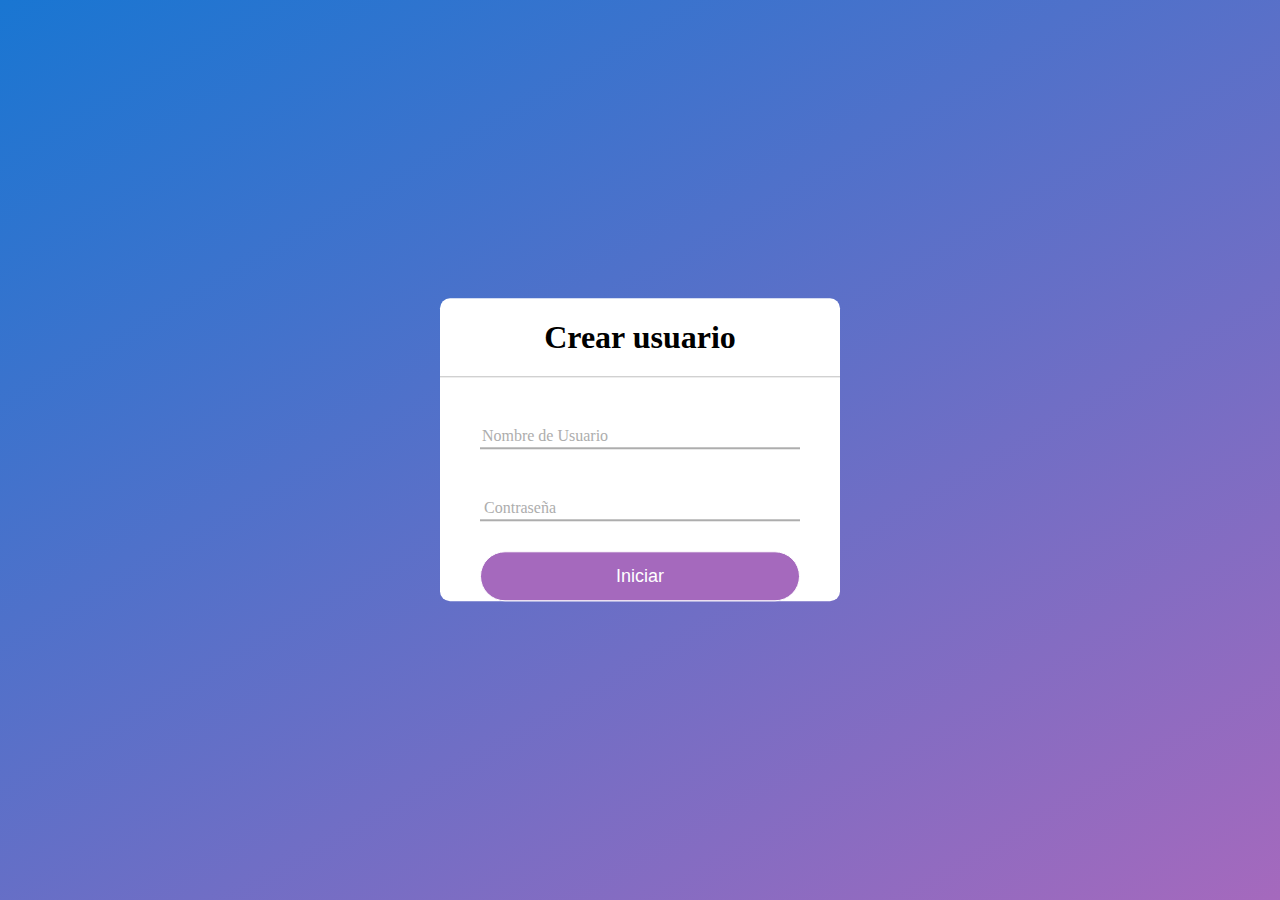
<file: index.html>
<!DOCTYPE html>
<html>
<head>
    <meta charset="utf-8">
    <meta http-equiv="X-UA-Compatible" content="IE=edge">
    <meta name="viewport" content="width=device-width, initial-scale=1.0">
    <title>usuario</title>
    <link rel="stylesheet" type="text/css" href="style.css">
</head>
<body>
    <div class="formulario">
        <h1>Crear usuario</h1>
        <form action="conex.php" method="post">
            <div class="username">
                <input type="text" required name="nomus">
                <label>Nombre de Usuario</label>
            </div>
            <div class="contraseña">
                <input type="password" required name="cont">
                <label>Contraseña</label>
            </div>
            <a href="principal.html"> <input type="submit" value="Iniciar"> </a>
        </form>
    </div>
</body>
</html>
</file>
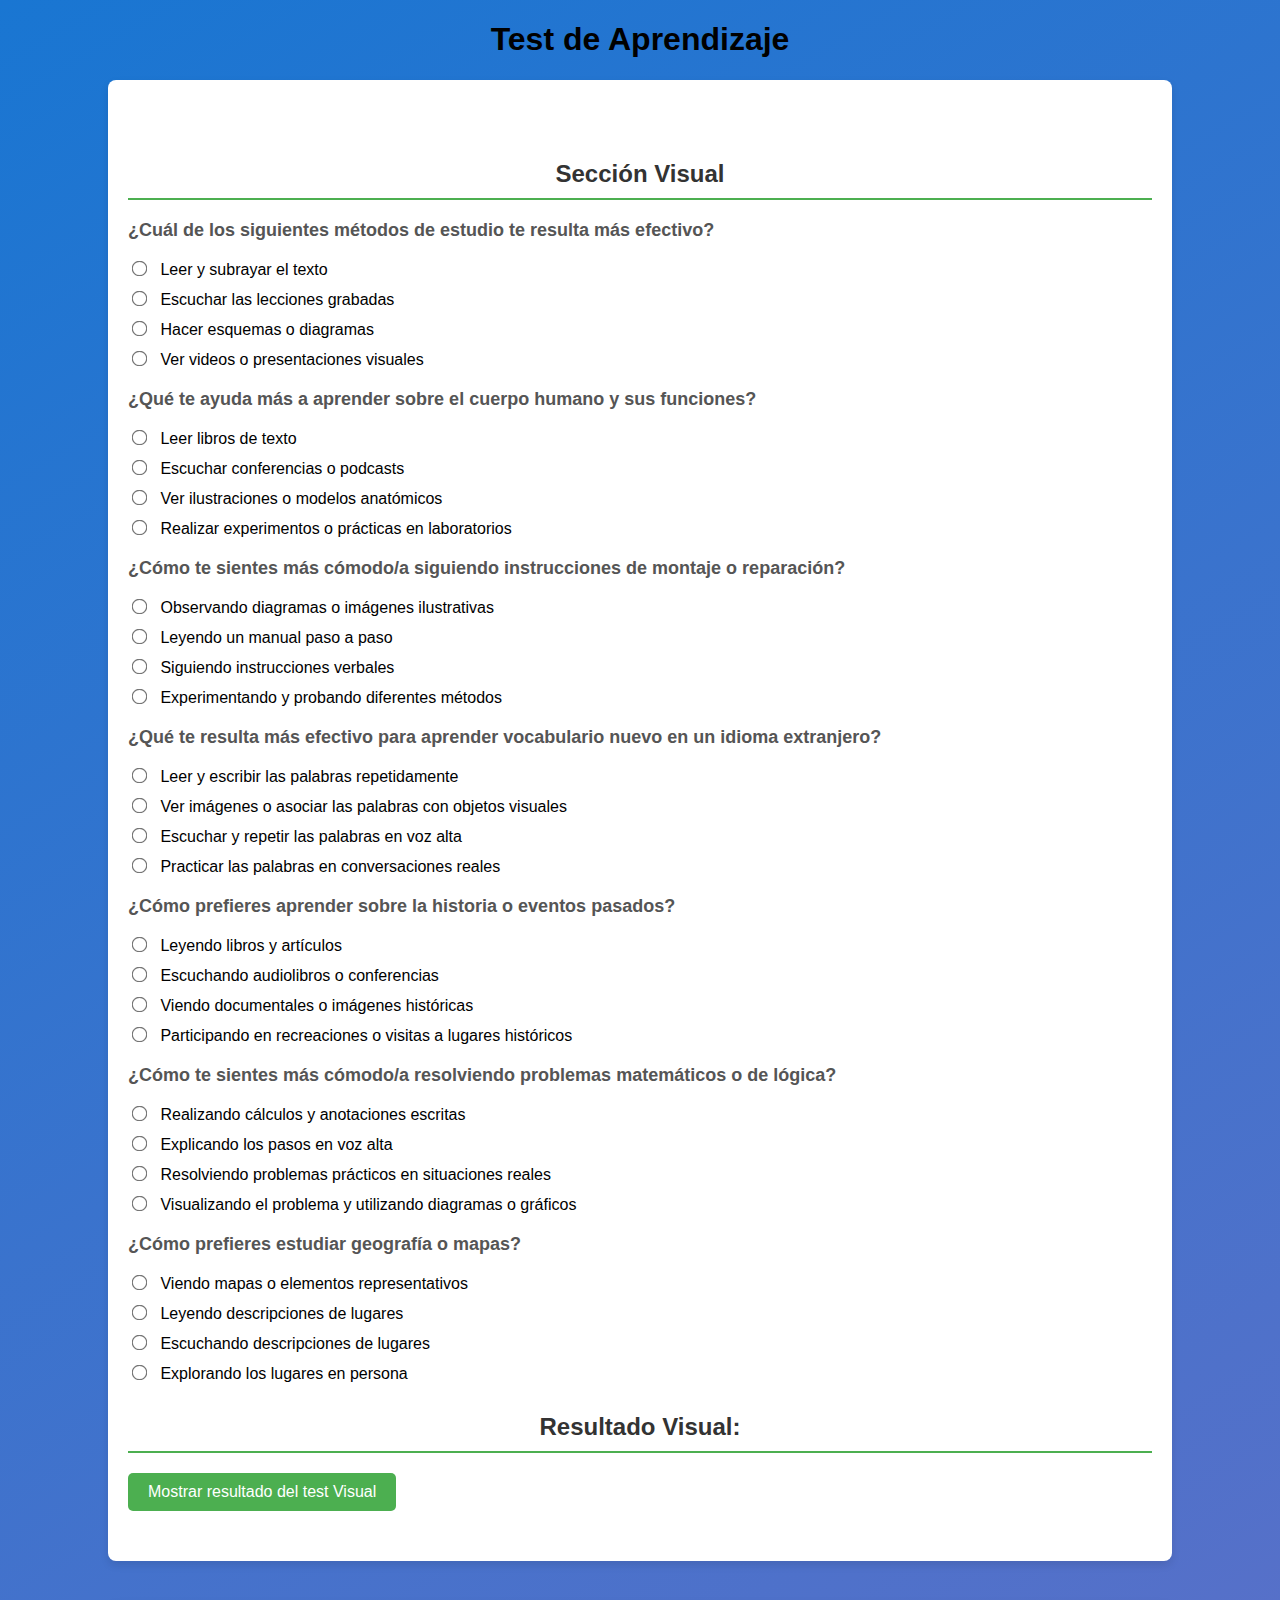
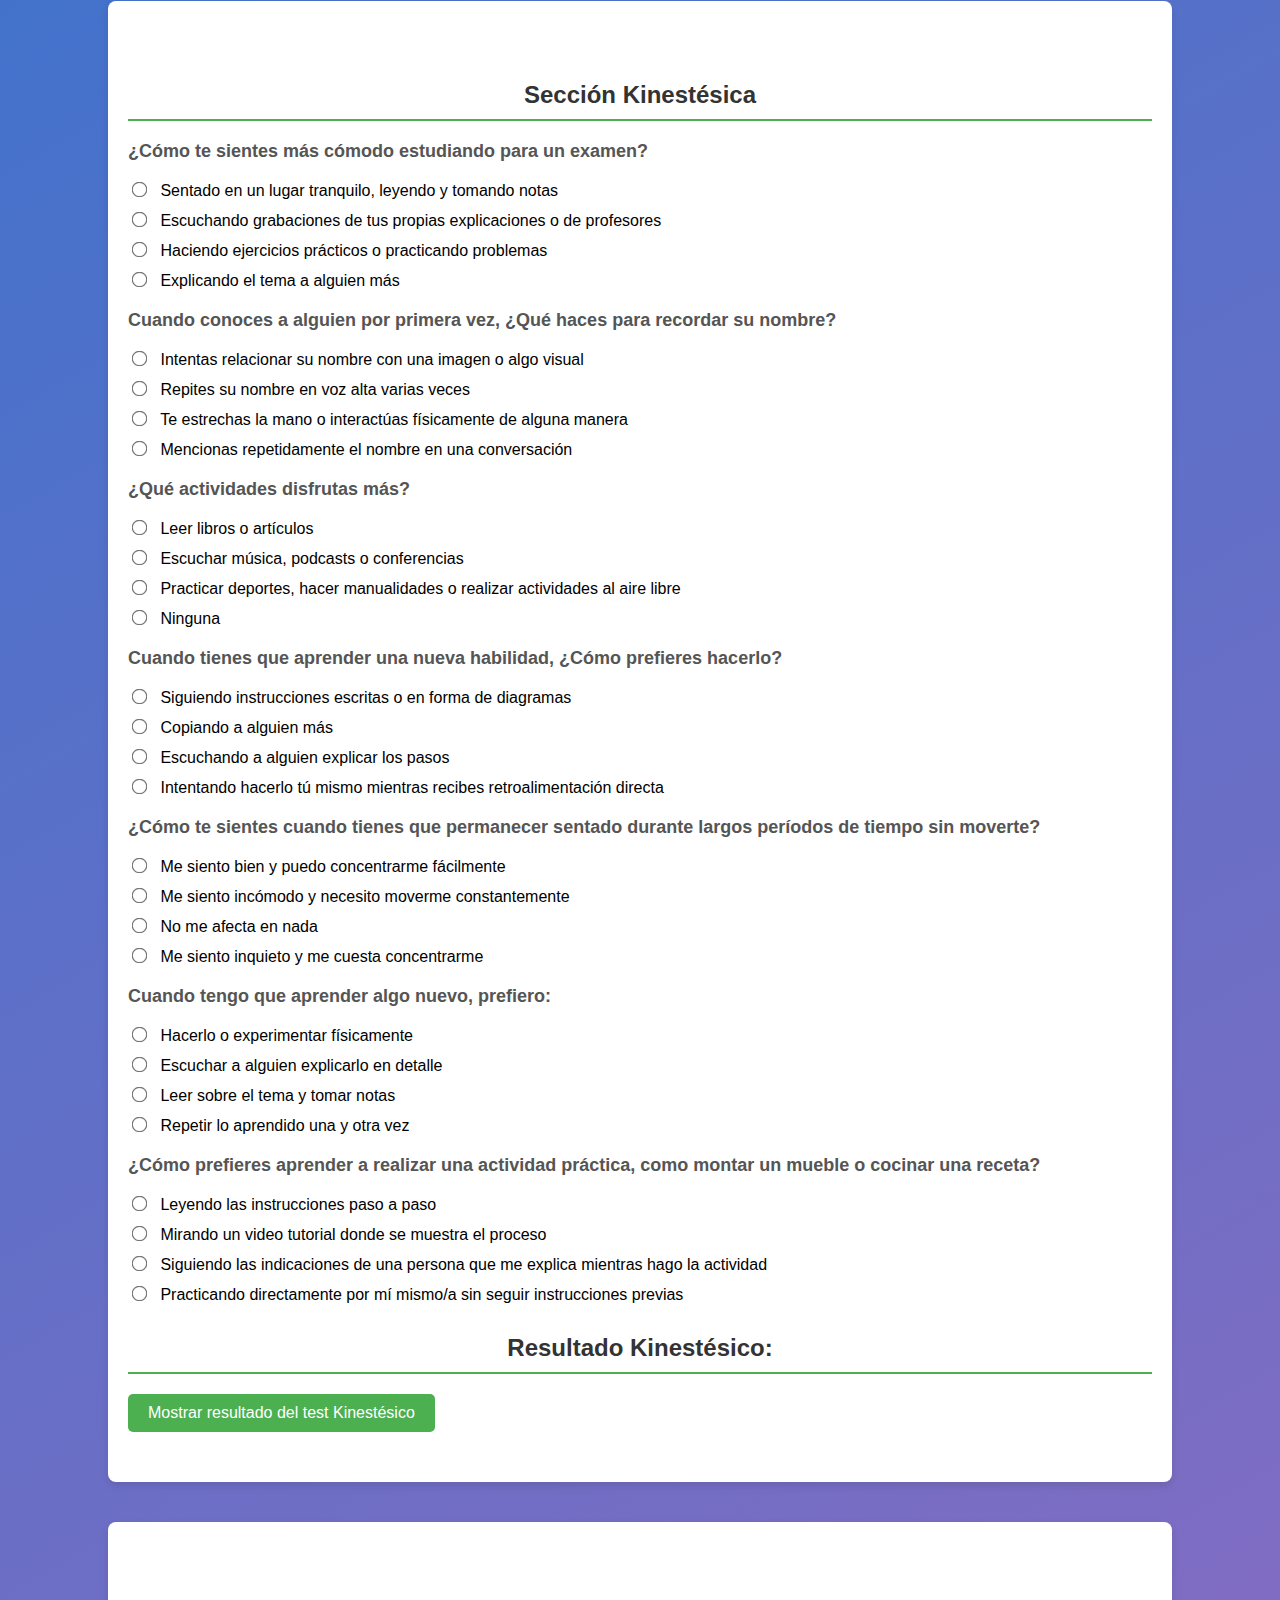
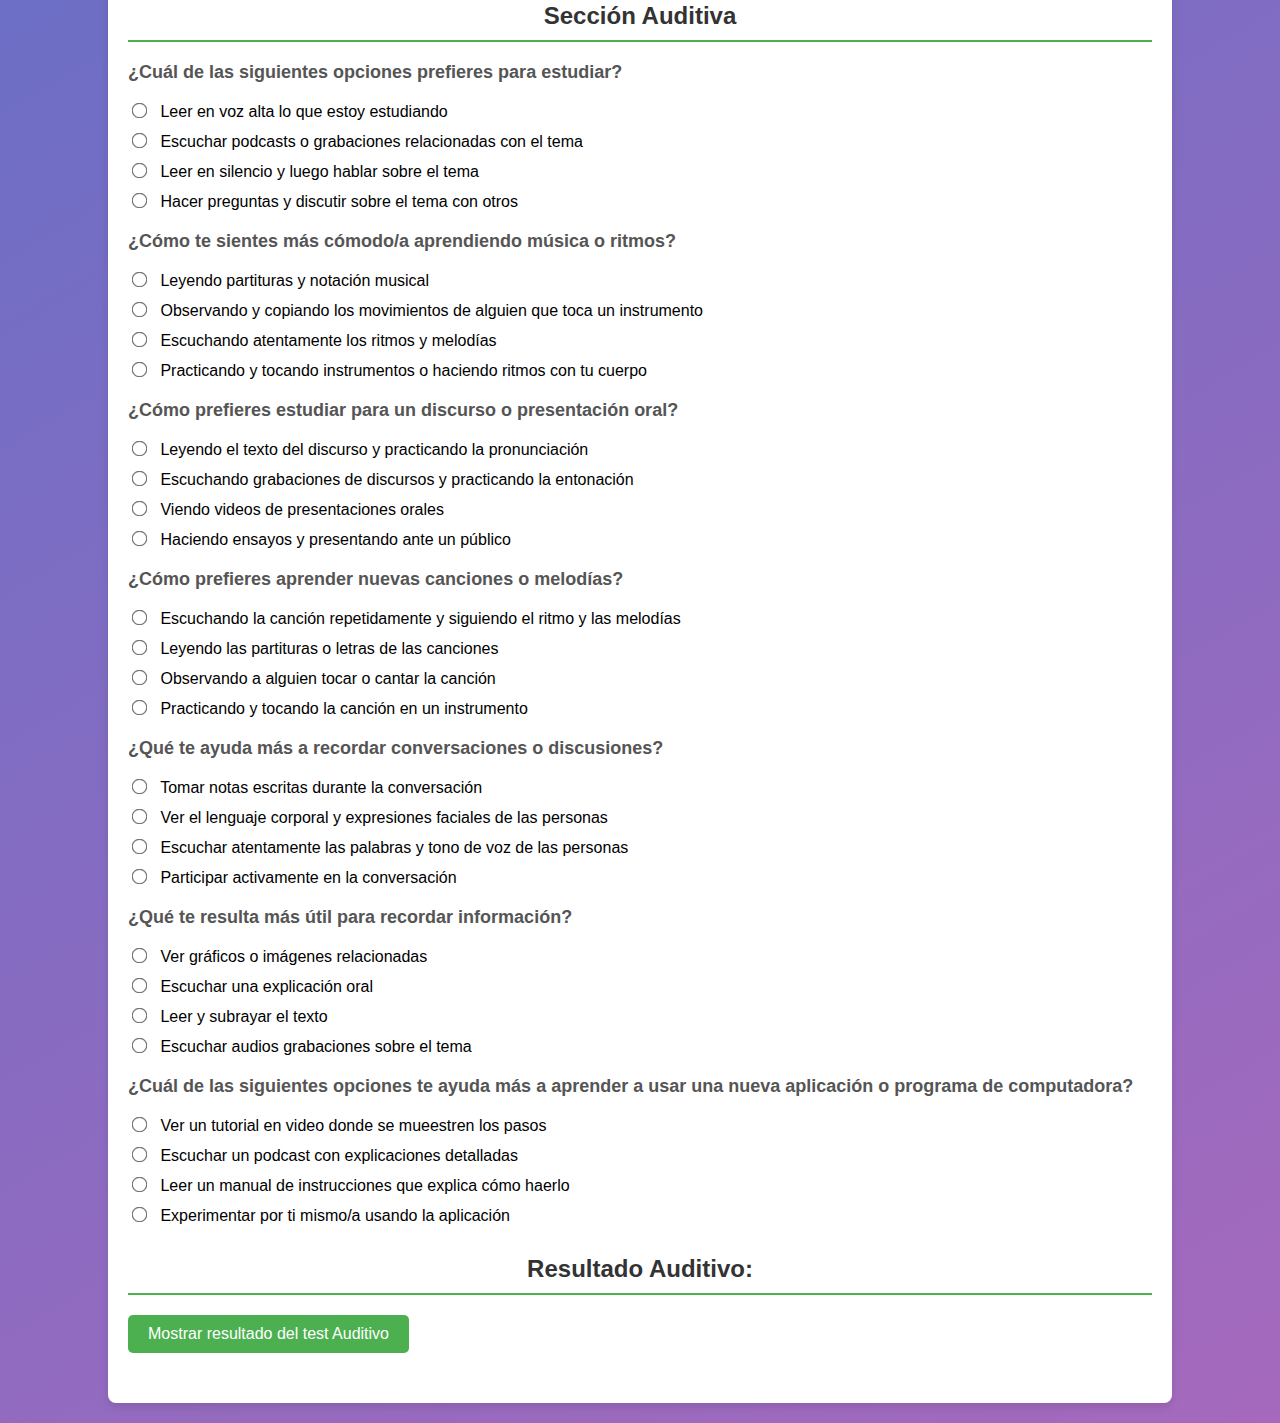
<file: formu.html>
<!DOCTYPE html>
<html lang="es">
<head>
    <meta charset="utf-8">
    <meta name="viewport" content="width=device-width, scale=2.0">
    <title>Formularios de Aprendizaje</title>
</head>
<style type="text/css">
    
body {
    font-family: Arial, sans-serif;
    background: linear-gradient(150deg, #1976d2, #a569bd);
    margin: 0;
    padding: 0;
}

.container {
    width: 80%;
    margin: 20px auto;
    background-color: #fff;
    padding: 20px;
    border-radius: 8px;
    box-shadow: 0 4px 8px rgba(0, 0, 0, 0.1);
}

h1{
    text-align: center;
}

h2 {
    color: #333;
    font-size: 24px;
    border-bottom: 2px solid #4CAF50;
    padding-bottom: 10px;
    margin-bottom: 20px;
    text-align: center;
}

h3 {
    color: #555;
    font-size: 18px;
    margin-top: 20px;
}

label {
    display: block;
    margin: 10px 0;
    font-size: 16px;
}

input[type="radio"] {
    margin-right: 10px;
    transform: scale(1.2);
}

button {
    background-color: #4CAF50;
    color: #fff;
    font-size: 16px;
    padding: 10px 20px;
    border: none;
    border-radius: 5px;
    cursor: pointer;
    transition: background-color 0.3s ease;
}

button:hover {
    background-color: #45a049;
}

button:focus {
    outline: none;
}

#resultado-visual, #resultado-kine, #resultado-audi {
    font-weight: bold;
    color: #333;
}

#form-visual, #form-kine, #form-audi {
    margin-bottom: 30px;
}

section {
    margin-bottom: 30px;
}

form {
    margin-top: 20px;
    padding-top: 20px;
}

.container + .container {
    margin-top: 40px;
}

</style>

<body>
    <header>
        <h1>Test de Aprendizaje</h1>
    </header>

       <div class="container">
        <form  action="conexion.php" method="POST" id="form-visual">
            <h2> Sección Visual</h2>
            <section id="p1">
                <h3> ¿Cuál de los siguientes métodos de estudio te resulta más efectivo? </h3>
                <label><input type="radio" value="1" name="p1" onclick="respuesta(1, this, 'visual')"> Leer y subrayar el texto</label>
                <label><input type="radio" value="2" name="p1" onclick="respuesta(1, this, 'visual')"> Escuchar las lecciones grabadas</label>
                <label><input type="radio" value="3" name="p1" onclick="respuesta(1, this, 'visual')"> Hacer esquemas o diagramas</label>
                <label><input type="radio" value="4" name="p1" onclick="respuesta(1, this, 'visual')"> Ver videos o presentaciones visuales</label>

                <h3> ¿Qué te ayuda más a aprender sobre el cuerpo humano y sus funciones? </h3>
                <label><input type="radio" value="1" name="p2" onclick="respuesta(2, this, 'visual')"> Leer libros de texto</label>
                <label><input type="radio" value="2" name="p2" onclick="respuesta(2, this, 'visual')"> Escuchar conferencias o podcasts</label>
                <label><input type="radio" value="3" name="p2" onclick="respuesta(2, this, 'visual')"> Ver ilustraciones o modelos anatómicos</label>
                <label><input type="radio" value="4" name="p2" onclick="respuesta(2, this, 'visual')"> Realizar experimentos o prácticas en laboratorios</label>

                <h3> ¿Cómo te sientes más cómodo/a siguiendo instrucciones de montaje o reparación? </h3>
                <label><input type="radio" value="1" name="p3" onclick="respuesta(3, this, 'visual')"> Observando diagramas o imágenes ilustrativas</label>
                <label><input type="radio" value="2" name="p3" onclick="respuesta(3, this, 'visual')"> Leyendo un manual paso a paso</label>
                <label><input type="radio" value="3" name="p3" onclick="respuesta(3, this, 'visual')"> Siguiendo instrucciones verbales</label>
                <label><input type="radio" value="4" name="p3" onclick="respuesta(3, this, 'visual')"> Experimentando y probando diferentes métodos</label>

                <h3> ¿Qué te resulta más efectivo para aprender vocabulario nuevo en un idioma extranjero? </h3>
                <label><input type="radio" value="1" name="p4" onclick="respuesta(4, this, 'visual')"> Leer y escribir las palabras repetidamente</label>
                <label><input type="radio" value="2" name="p4" onclick="respuesta(4, this, 'visual')"> Ver imágenes o asociar las palabras con objetos visuales</label>
                <label><input type="radio" value="3" name="p4" onclick="respuesta(4, this, 'visual')"> Escuchar y repetir las palabras en voz alta </label>
                <label><input type="radio" value="4" name="p4" onclick="respuesta(4, this, 'visual')"> Practicar las palabras en conversaciones reales</label>

                <h3> ¿Cómo prefieres aprender sobre la historia o eventos pasados? </h3>
                <label><input type="radio" value="1" name="p5" onclick="respuesta(5, this, 'visual')"> Leyendo libros y artículos </label>
                <label><input type="radio" value="2" name="p5" onclick="respuesta(5, this, 'visual')"> Escuchando audiolibros o conferencias</label>
                <label><input type="radio" value="3" name="p5" onclick="respuesta(5, this, 'visual')"> Viendo documentales o imágenes históricas</label>
                <label><input type="radio" value="4" name="p5" onclick="respuesta(5, this, 'visual')"> Participando en recreaciones o visitas a lugares históricos</label>

                <h3> ¿Cómo te sientes más cómodo/a resolviendo problemas matemáticos o de lógica? </h3>
                <label><input type="radio" value="1" name="p6" onclick="respuesta(6, this, 'visual')"> Realizando cálculos y anotaciones escritas</label>
                <label><input type="radio" value="2" name="p6" onclick="respuesta(6, this, 'visual')"> Explicando los pasos en voz alta</label>
                <label><input type="radio" value="3" name="p6" onclick="respuesta(6, this, 'visual')"> Resolviendo problemas prácticos en situaciones reales</label>
                <label><input type="radio" value="4" name="p6" onclick="respuesta(6, this, 'visual')"> Visualizando el problema y utilizando diagramas o gráficos</label>

                <h3> ¿Cómo prefieres estudiar geografía o mapas? </h3>
                <label><input type="radio" value="1" name="p7" onclick="respuesta(7, this, 'visual')"> Viendo mapas o elementos representativos</label>
                <label><input type="radio" value="2" name="p7" onclick="respuesta(7, this, 'visual')"> Leyendo descripciones de lugares</label>
                <label><input type="radio" value="3" name="p7" onclick="respuesta(7, this, 'visual')"> Escuchando descripciones de lugares</label>
                <label><input type="radio" value="4" name="p7" onclick="respuesta(7, this, 'visual')"> Explorando los lugares en persona</label>
            </section>

            <h2>Resultado Visual: <span id="resultado-visual"></span></h2>
            <button type="button" onclick="mostrarResultadoVisual()">Mostrar resultado del test Visual</button>
        </form>
    </div>

    <div class="container">
        <form action="conexion.php" method="POST"  id="form-kine">
            <h2> Sección Kinestésica </h2>
            <section id="p2">
                <h3> ¿Cómo te sientes más cómodo estudiando para un examen? </h3>
                <label><input type="radio" value="1" name="p8" onclick="respuesta(1, this, 'kine')"> Sentado en un lugar tranquilo, leyendo y tomando notas</label>
                <label><input type="radio" value="2" name="p8" onclick="respuesta(1, this, 'kine')"> Escuchando grabaciones de tus propias explicaciones o de profesores</label>
                <label><input type="radio" value="3" name="p8" onclick="respuesta(1, this, 'kine')"> Haciendo ejercicios prácticos o practicando problemas</label>
                <label><input type="radio" value="4" name="p8" onclick="respuesta(1, this, 'kine')"> Explicando el tema a alguien más</label>

                <h3> Cuando conoces a alguien por primera vez, ¿Qué haces para recordar su nombre? </h3>
                <label><input type="radio" value="1" name="p9" onclick="respuesta(2, this, 'kine')"> Intentas relacionar su nombre con una imagen o algo visual </label>
                <label><input type="radio" value="2" name="p9" onclick="respuesta(2, this, 'kine')"> Repites su nombre en voz alta varias veces </label>
                <label><input type="radio" value="3" name="p9" onclick="respuesta(2, this, 'kine')"> Te estrechas la mano o interactúas físicamente de alguna manera</label>
                <label><input type="radio" value="4" name="p9" onclick="respuesta(2, this, 'kine')"> Mencionas repetidamente el nombre en una conversación</label>

                <h3> ¿Qué actividades disfrutas más? </h3>
                <label><input type="radio" value="1" name="p10" onclick="respuesta(3, this, 'kine')"> Leer libros o artículos </label>
                <label><input type="radio" value="2" name="p10" onclick="respuesta(3, this, 'kine')"> Escuchar música, podcasts o conferencias </label>
                <label><input type="radio" value="3" name="p10" onclick="respuesta(3, this, 'kine')"> Practicar deportes, hacer manualidades o realizar actividades al aire libre </label>
                <label><input type="radio" value="4" name="p10" onclick="respuesta(3, this, 'kine')"> Ninguna</label>

                <h3> Cuando tienes que aprender una nueva habilidad, ¿Cómo prefieres hacerlo? </h3>
                <label><input type="radio" value="1" name="p11" onclick="respuesta(4, this, 'kine')">  Siguiendo instrucciones escritas o en forma de diagramas </label>
                <label><input type="radio" value="2" name="p11" onclick="respuesta(4, this, 'kine')"> Copiando a alguien más</label>
                <label><input type="radio" value="3" name="p11" onclick="respuesta(4, this, 'kine')"> Escuchando a alguien explicar los pasos</label>
                <label><input type="radio" value="4" name="p11" onclick="respuesta(4, this, 'kine')"> Intentando hacerlo tú mismo mientras recibes retroalimentación directa</label>

                <h3> ¿Cómo te sientes cuando tienes que permanecer sentado durante largos períodos de tiempo sin moverte? </h3>
                <label><input type="radio" value="1" name="p12" onclick="respuesta(5, this, 'kine')">  Me siento bien y puedo concentrarme fácilmente </label>
                <label><input type="radio" value="2" name="p12" onclick="respuesta(5, this, 'kine')"> Me siento incómodo y necesito moverme constantemente</label>
                <label><input type="radio" value="3" name="p12" onclick="respuesta(5, this, 'kine')"> No me afecta en nada</label>
                <label><input type="radio" value="4" name="p12" onclick="respuesta(5, this, 'kine')"> Me siento inquieto y me cuesta concentrarme</label>

                <h3> Cuando tengo que aprender algo nuevo, prefiero: </h3>
                <label><input type="radio" value="1" name="p13" onclick="respuesta(6, this, 'kine')"> Hacerlo o experimentar físicamente </label>
                <label><input type="radio" value="2" name="p13" onclick="respuesta(6, this, 'kine')"> Escuchar a alguien explicarlo en detalle </label>
                <label><input type="radio" value="3" name="p13" onclick="respuesta(6, this, 'kine')"> Leer sobre el tema y tomar notas</label>
                <label><input type="radio" value="4" name="p13" onclick="respuesta(6, this, 'kine')"> Repetir lo aprendido una y otra vez</label>

                <h3> ¿Cómo prefieres aprender a realizar una actividad práctica, como montar un mueble o cocinar una receta? </h3>
                <label><input type="radio" value="1" name="p14" onclick="respuesta(7, this, 'kine')"> Leyendo las instrucciones paso a paso </label>
                <label><input type="radio" value="2" name="p14" onclick="respuesta(7, this, 'kine')"> Mirando un video tutorial donde se muestra el proceso</label>
                <label><input type="radio" value="3" name="p14" onclick="respuesta(7, this, 'kine')"> Siguiendo las indicaciones de una persona que me explica mientras hago la actividad </label>
                <label><input type="radio" value="4" name="p14" onclick="respuesta(7, this, 'kine')"> Practicando directamente por mí mismo/a sin seguir instrucciones previas </label>
                
            </section>

            <h2>Resultado Kinestésico: <span id="resultado-kine"></span></h2>
            <button type="button" onclick="mostrarResultadoKine()">Mostrar resultado del test Kinestésico</button>
        </form>
    </div>

    <div class="container">
        <form action="conexion.php" method="POST"  id="form-audi">
            <h2> Sección Auditiva </h2>
            <section id="p3">
                <h3> ¿Cuál de las siguientes opciones prefieres para estudiar? </h3>
                <label><input type="radio" value="1" name="p15" onclick="respuesta(1, this, 'audi')"> Leer en voz alta lo que estoy estudiando </label>
                <label><input type="radio" value="2" name="p15" onclick="respuesta(1, this, 'audi')"> Escuchar podcasts o grabaciones relacionadas con el tema</label>
                <label><input type="radio" value="3" name="p15" onclick="respuesta(1, this, 'audi')"> Leer en silencio y luego hablar sobre el tema</label>
                <label><input type="radio" value="4" name="p15" onclick="respuesta(1, this, 'audi')"> Hacer preguntas y discutir sobre el tema con otros</label>

                <h3> ¿Cómo te sientes más cómodo/a aprendiendo música o ritmos? </h3>
                <label><input type="radio" value="1" name="p16" onclick="respuesta(1, this, 'audi')"> Leyendo partituras y notación musical </label>
                <label><input type="radio" value="2" name="p16" onclick="respuesta(1, this, 'audi')"> Observando y copiando los movimientos de alguien que toca un instrumento </label>
                <label><input type="radio" value="3" name="p16" onclick="respuesta(1, this, 'audi')"> Escuchando atentamente los ritmos y melodías </label>
                <label><input type="radio" value="4" name="p16" onclick="respuesta(1, this, 'audi')"> Practicando y tocando instrumentos o haciendo ritmos con tu cuerpo </label>

                <h3> ¿Cómo prefieres estudiar para un discurso o presentación oral? </h3>
                <label><input type="radio" value="1" name="p17" onclick="respuesta(2, this, 'audi')"> Leyendo el texto del discurso y practicando la pronunciación </label>
                <label><input type="radio" value="2" name="p17" onclick="respuesta(2, this, 'audi')"> Escuchando grabaciones de discursos y practicando la entonación </label>
                <label><input type="radio" value="3" name="p17" onclick="respuesta(2, this, 'audi')"> Viendo videos de presentaciones orales </label>
                <label><input type="radio" value="4" name="p17" onclick="respuesta(2, this, 'audi')">  Haciendo ensayos y presentando ante un público </label>

                <h3> ¿Cómo prefieres aprender nuevas canciones o melodías?  </h3>
                <label><input type="radio" value="1" name="p18" onclick="respuesta(3, this, 'audi')"> Escuchando la canción repetidamente y siguiendo el ritmo y las melodías </label>
                <label><input type="radio" value="2" name="p18" onclick="respuesta(3, this, 'audi')"> Leyendo las partituras o letras de las canciones </label>
                <label><input type="radio" value="3" name="p18" onclick="respuesta(3, this, 'audi')"> Observando a alguien tocar o cantar la canción </label>
                <label><input type="radio" value="4" name="p18" onclick="respuesta(3, this, 'audi')"> Practicando y tocando la canción en un instrumento</label>

                <h3> ¿Qué te ayuda más a recordar conversaciones o discusiones? </h3>
                <label><input type="radio" value="1" name="p19" onclick="respuesta(4, this, 'audi')"> Tomar notas escritas durante la conversación </label>
                <label><input type="radio" value="2" name="p19" onclick="respuesta(4, this, 'audi')"> Ver el lenguaje corporal y expresiones faciales de las personas </label>
                <label><input type="radio" value="3" name="p19" onclick="respuesta(4, this, 'audi')"> Escuchar atentamente las palabras y tono de voz de las personas </label>
                <label><input type="radio" value="4" name="p19" onclick="respuesta(4, this, 'audi')"> Participar activamente en la conversación </label>

                <h3> ¿Qué te resulta más útil para recordar información? </h3>
                <label><input type="radio" value="1" name="p20" onclick="respuesta(5, this, 'audi')"> Ver gráficos o imágenes relacionadas </label>
                <label><input type="radio" value="2" name="p20" onclick="respuesta(5, this, 'audi')"> Escuchar una explicación oral </label>
                <label><input type="radio" value="3" name="p20" onclick="respuesta(5, this, 'audi')"> Leer y subrayar el texto</label>
                <label><input type="radio" value="4" name="p20" onclick="respuesta(5, this, 'audi')"> Escuchar audios grabaciones sobre el tema </label>

                <h3> ¿Cuál de las siguientes opciones te ayuda más a aprender a usar una nueva aplicación o programa de computadora? </h3>
                <label><input type="radio" value="1" name="p21" onclick="respuesta(6, this, 'audi')"> Ver un tutorial en video donde se mueestren los pasos</label>
                <label><input type="radio" value="2" name="p21" onclick="respuesta(6, this, 'audi')"> Escuchar un podcast con explicaciones detalladas</label>
                <label><input type="radio" value="3" name="p21" onclick="respuesta(6, this, 'audi')"> Leer un manual de instrucciones que explica cómo haerlo</label>
                <label><input type="radio" value="4" name="p21" onclick="respuesta(6, this, 'audi')"> Experimentar por ti mismo/a usando la aplicación</label>

            </section>

            <h2>Resultado Auditivo: <span id="resultado-audi"></span></h2>
            <button type="button" onclick="mostrarResultadoAudi()">Mostrar resultado del test Auditivo</button>
        </form>
    </div>

    <script>
        let respuestas = {
            visual: [],
            kine: [],
            audi: []
        };

        let correctas = {
            visual: [4, 3, 1, 2, 3, 4, 1],
            kine: [3, 3, 3, 4, 2, 1, 4],
            audi: [3, 2, 1, 3, 4, 2]
        };

        function respuesta(npreguta, seleccionada, tipo) {
            respuestas[tipo][npreguta - 1] = parseInt(seleccionada.value);

            let id = "p" + npreguta;
            let labels = document.getElementById(id).getElementsByTagName("label");
            for (let label of labels) {
                label.style.backgroundColor = "white";
            }
            seleccionada.parentNode.style.backgroundColor = "#cec0fc";
        }

        function mostrarResultadoVisual() {
            let cantcorrVisual = 0;
            for (let i = 0; i < correctas.visual.length; i++) {
                if (correctas.visual[i] === respuestas.visual[i]) {
                    cantcorrVisual++;
                }
            }
            document.getElementById("resultado-visual").innerHTML = cantcorrVisual;
        }

        function mostrarResultadoKine() {
            let cantcorrKine = 0;
            for (let i = 0; i < correctas.kine.length; i++) {
                if (correctas.kine[i] === respuestas.kine[i]) {
                    cantcorrKine++;
                }
            }
            document.getElementById("resultado-kine").innerHTML = cantcorrKine;
        }

        function mostrarResultadoAudi() {
            let cantcorrAudi = 0;
            for (let i = 0; i < correctas.audi.length; i++) {
                if (correctas.audi[i] === respuestas.audi[i]) {
                    cantcorrAudi++;
                }
            }
            document.getElementById("resultado-audi").innerHTML = cantcorrAudi;
        }

    </script>
</body>
</html>
</file>
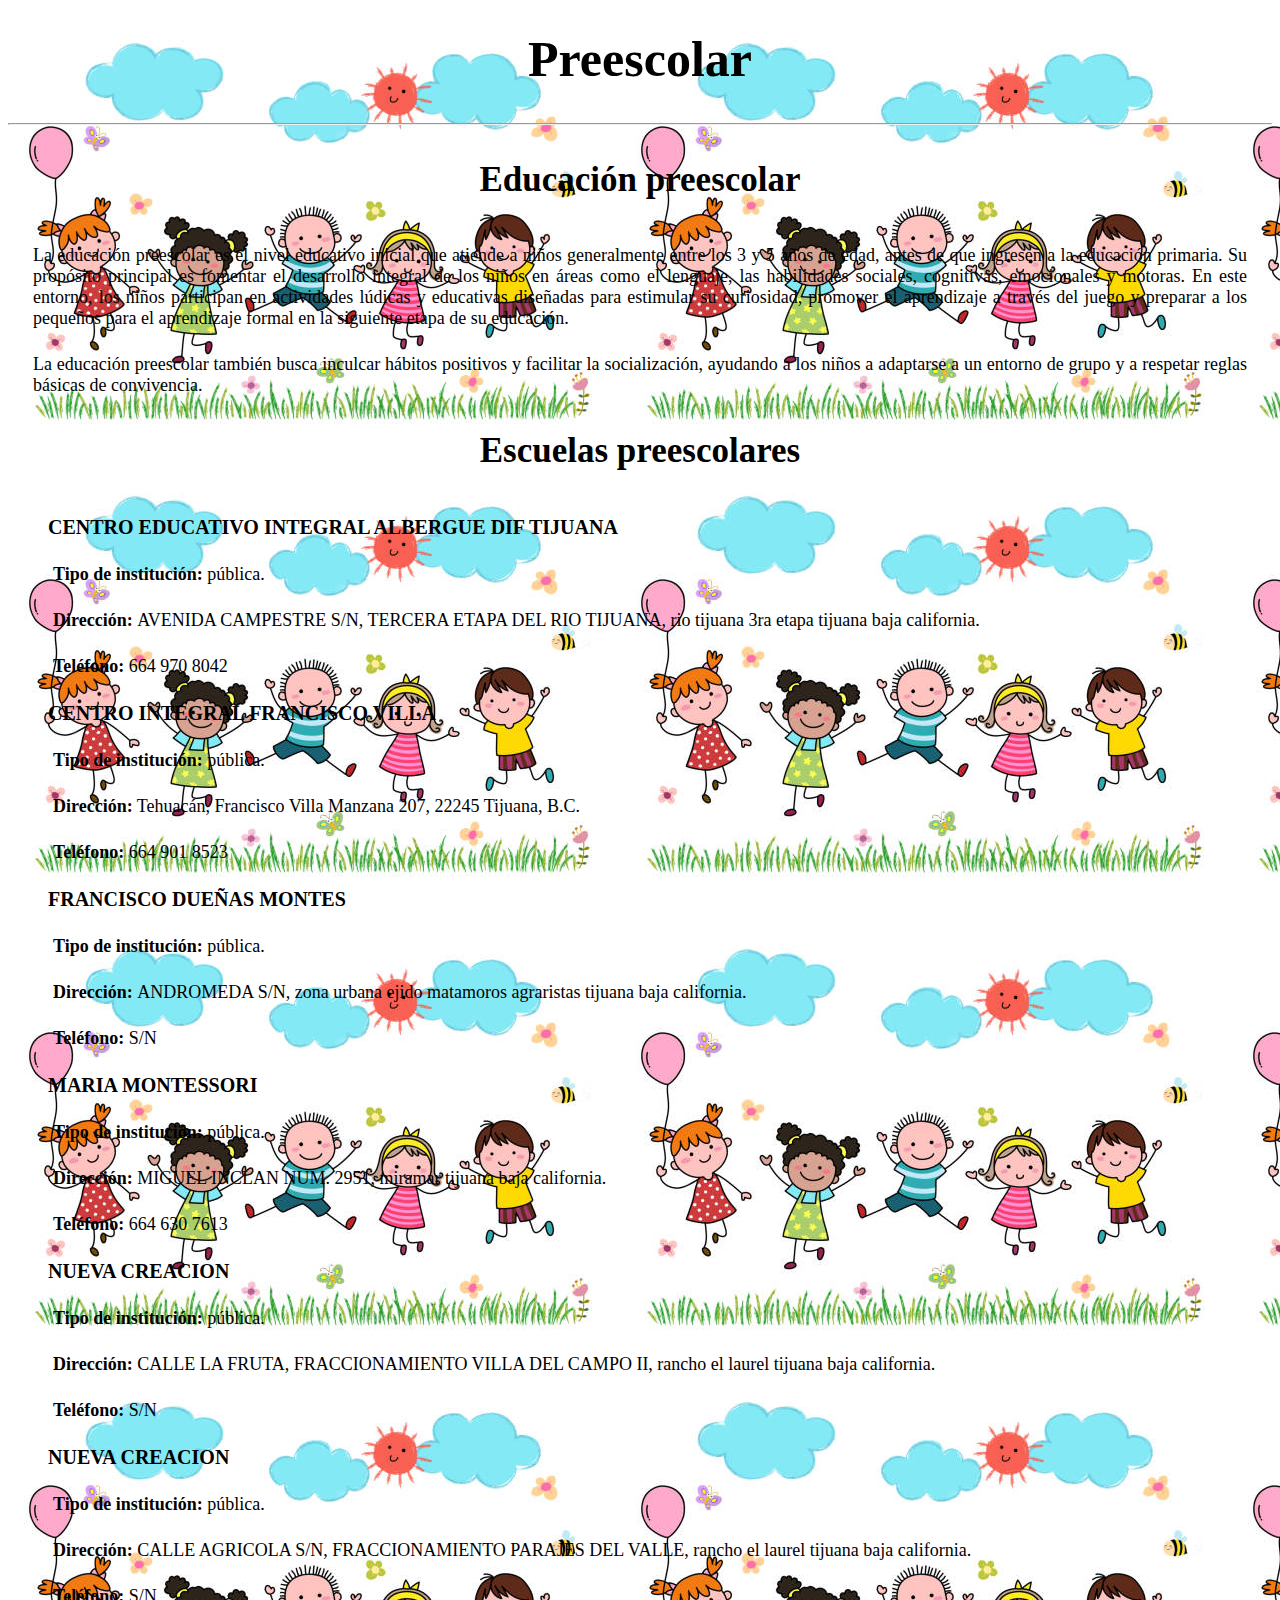
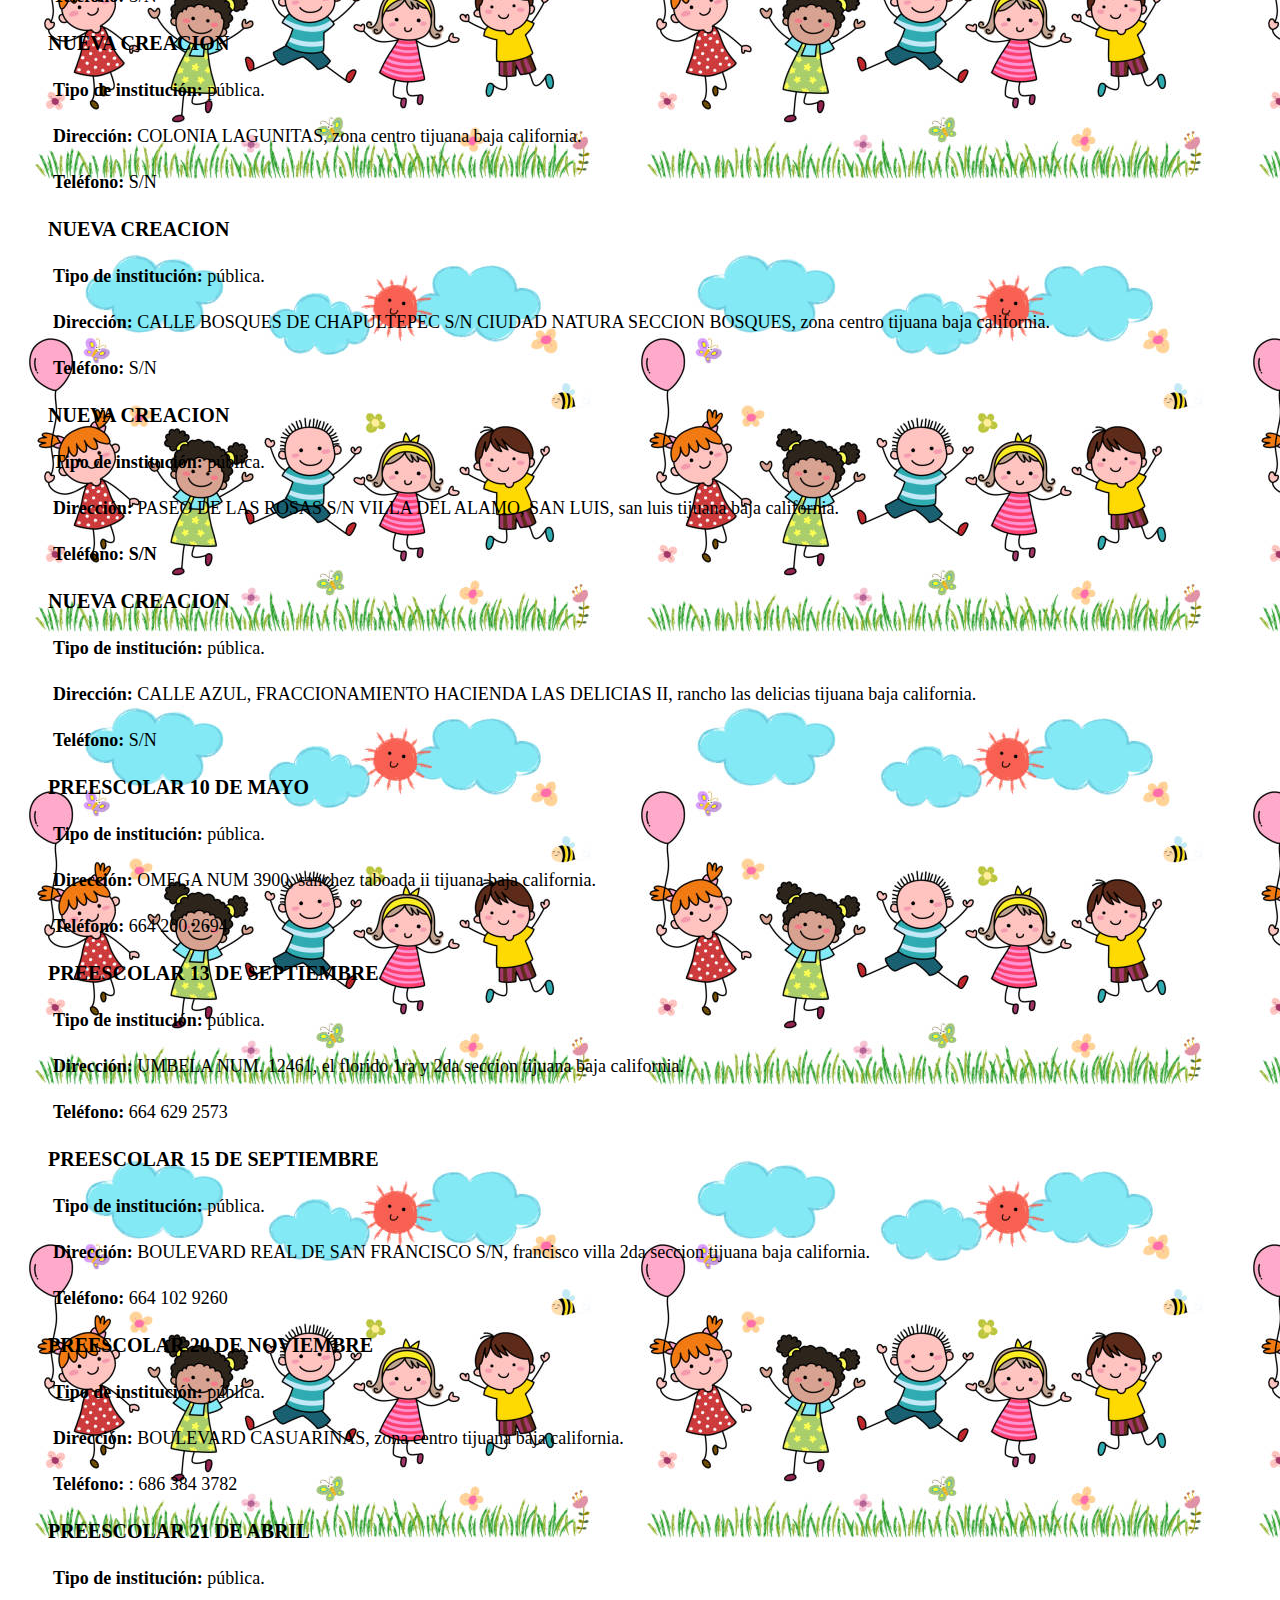
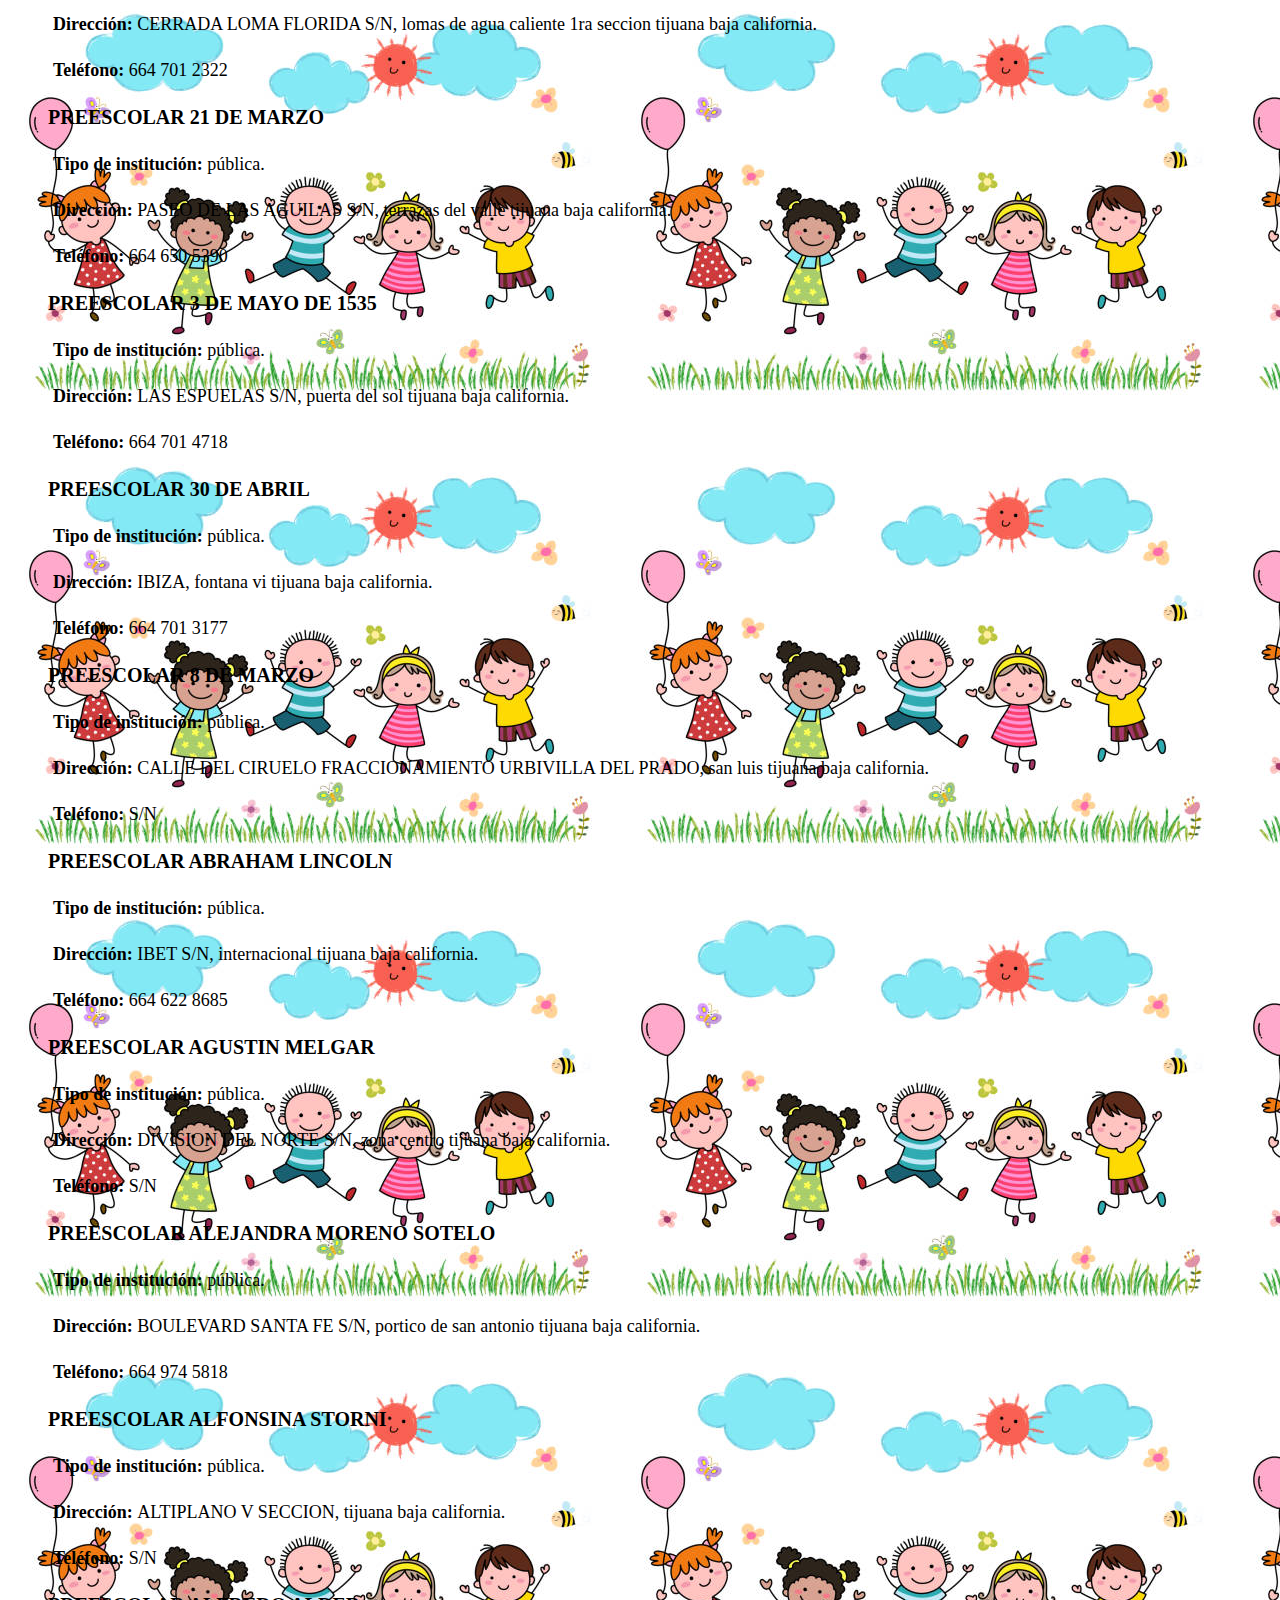
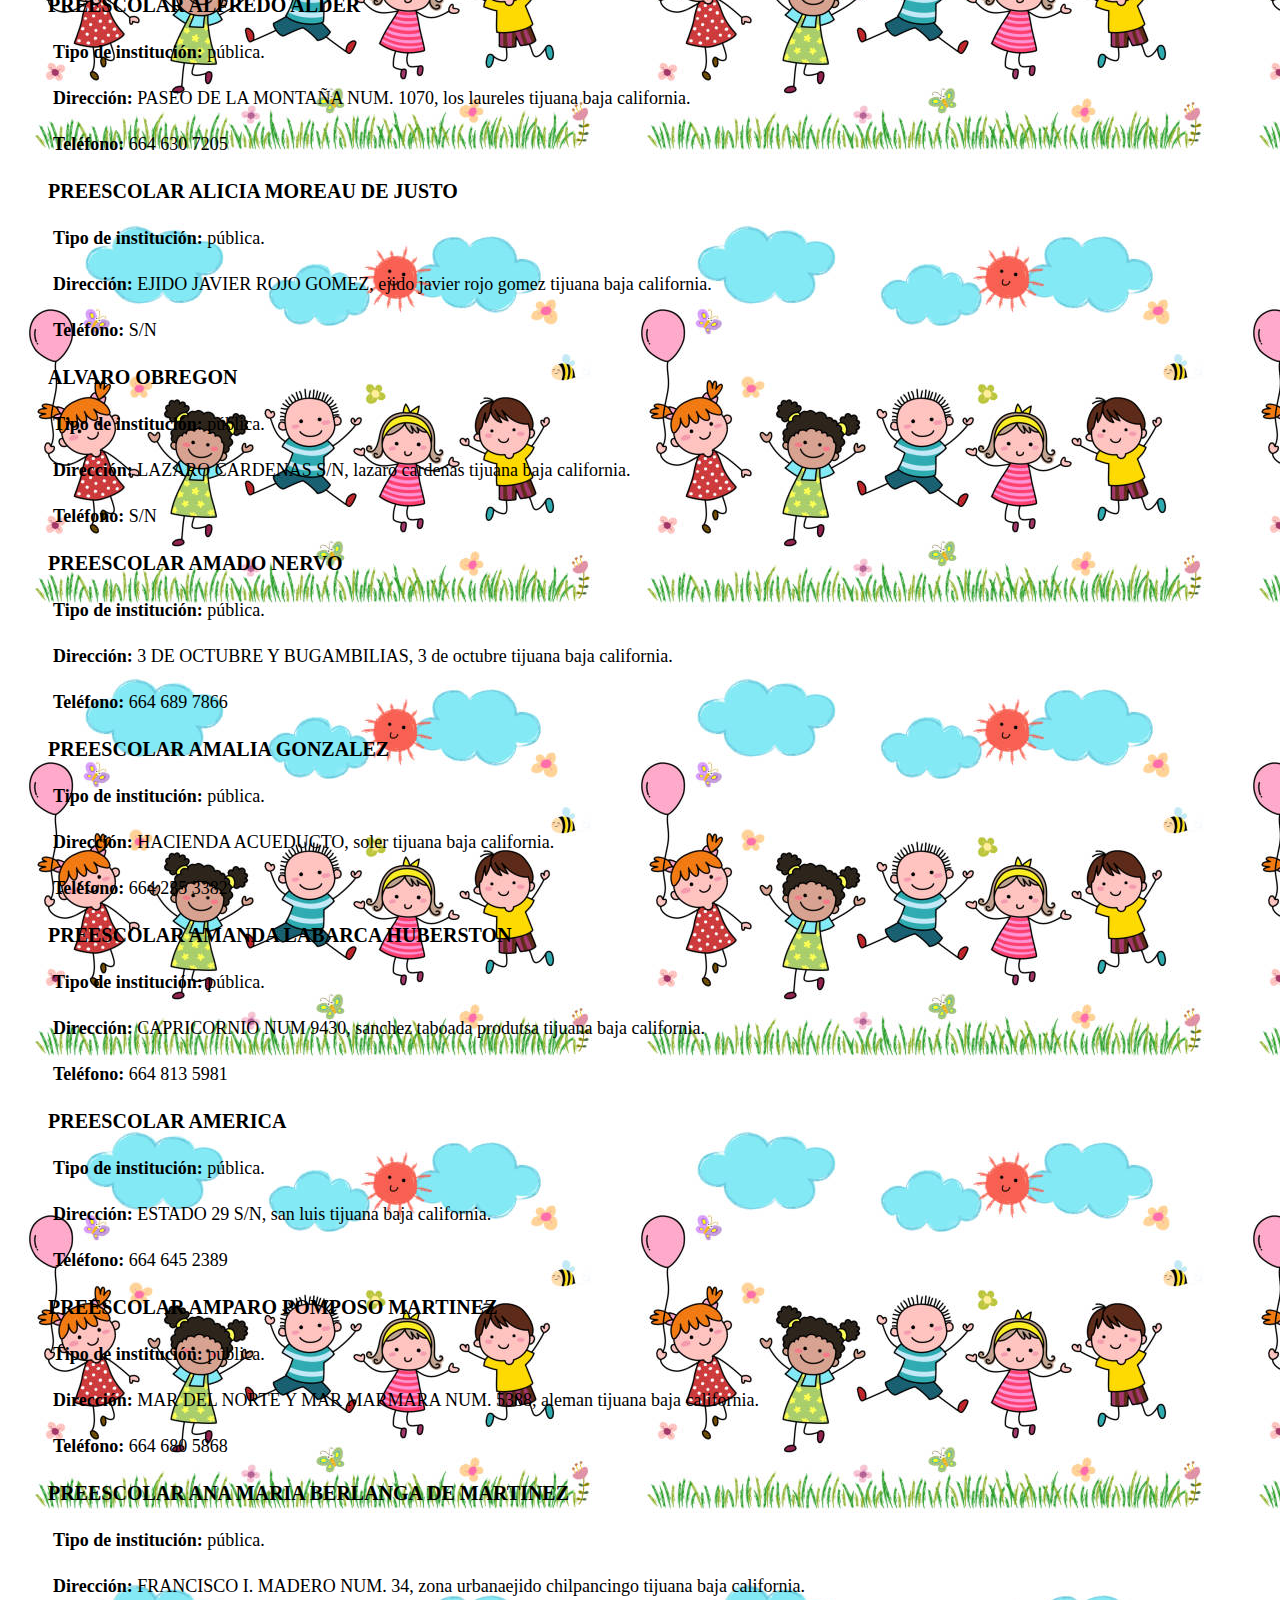
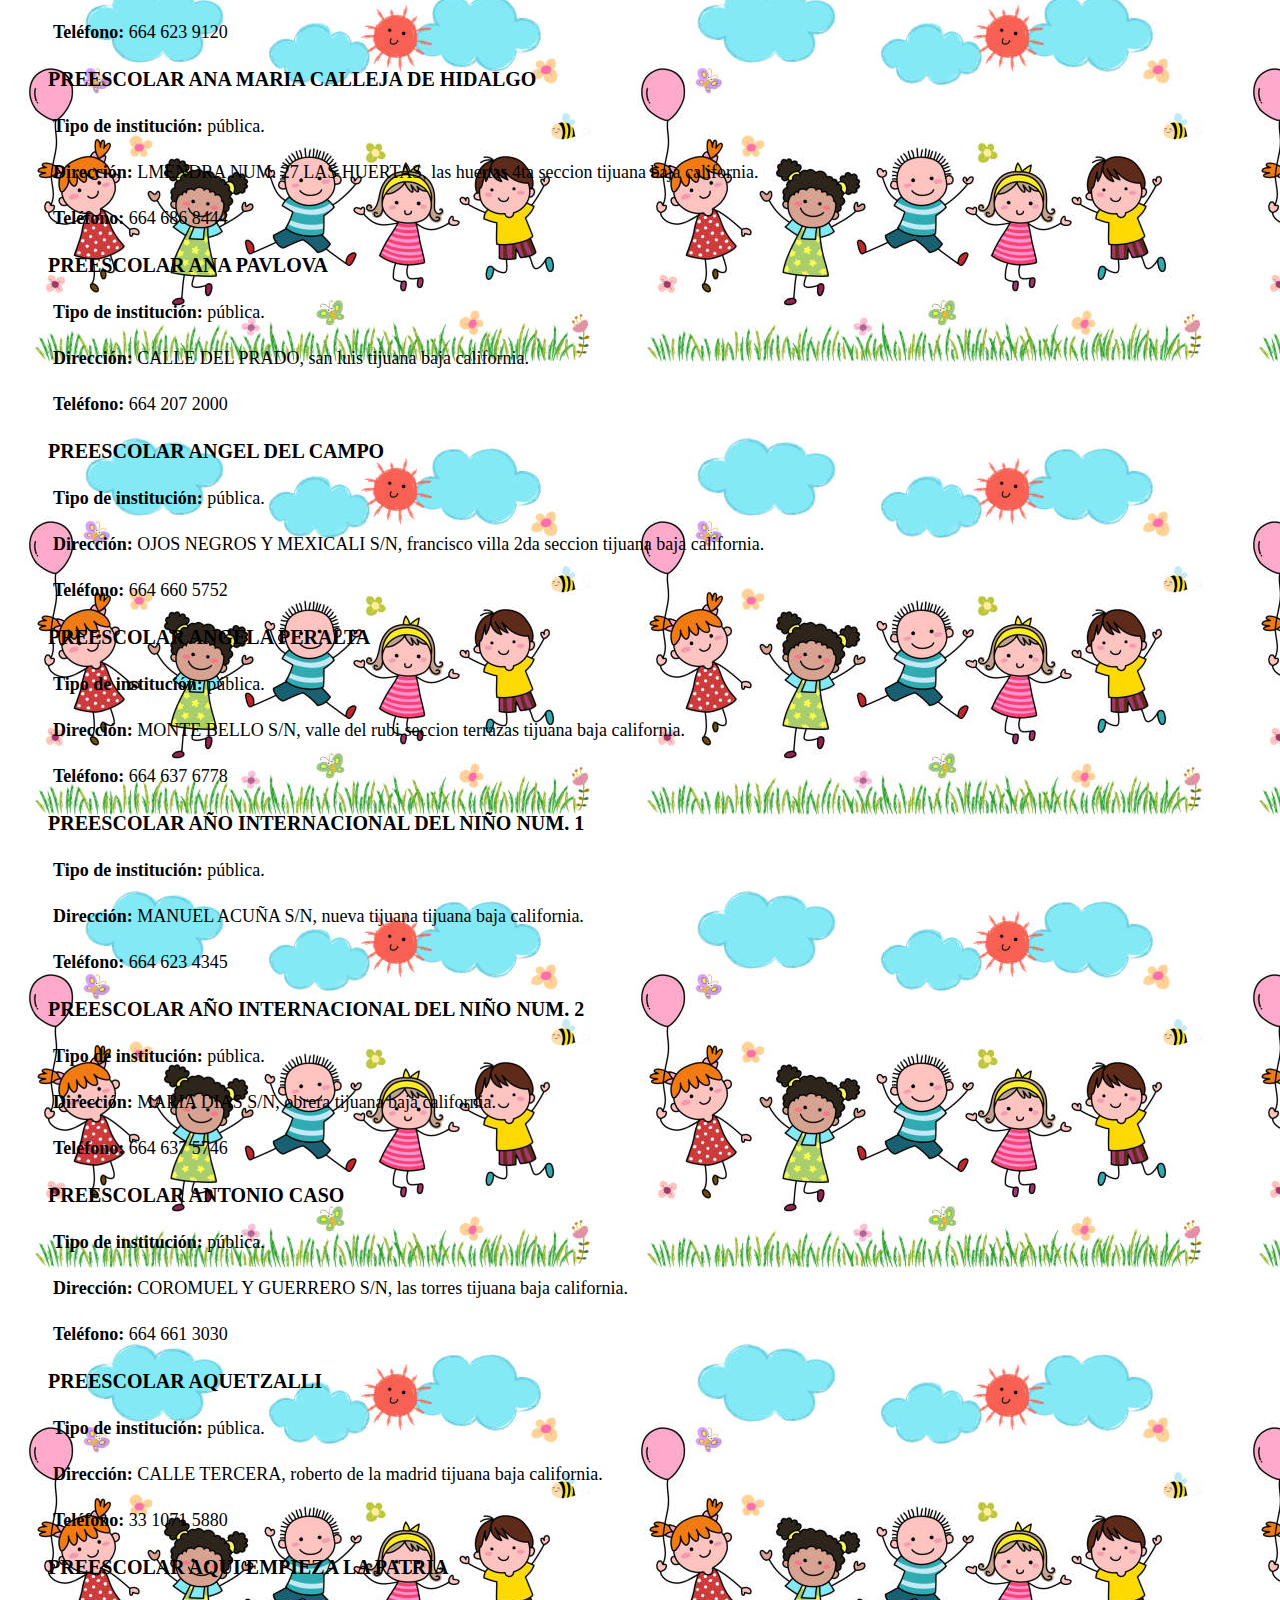
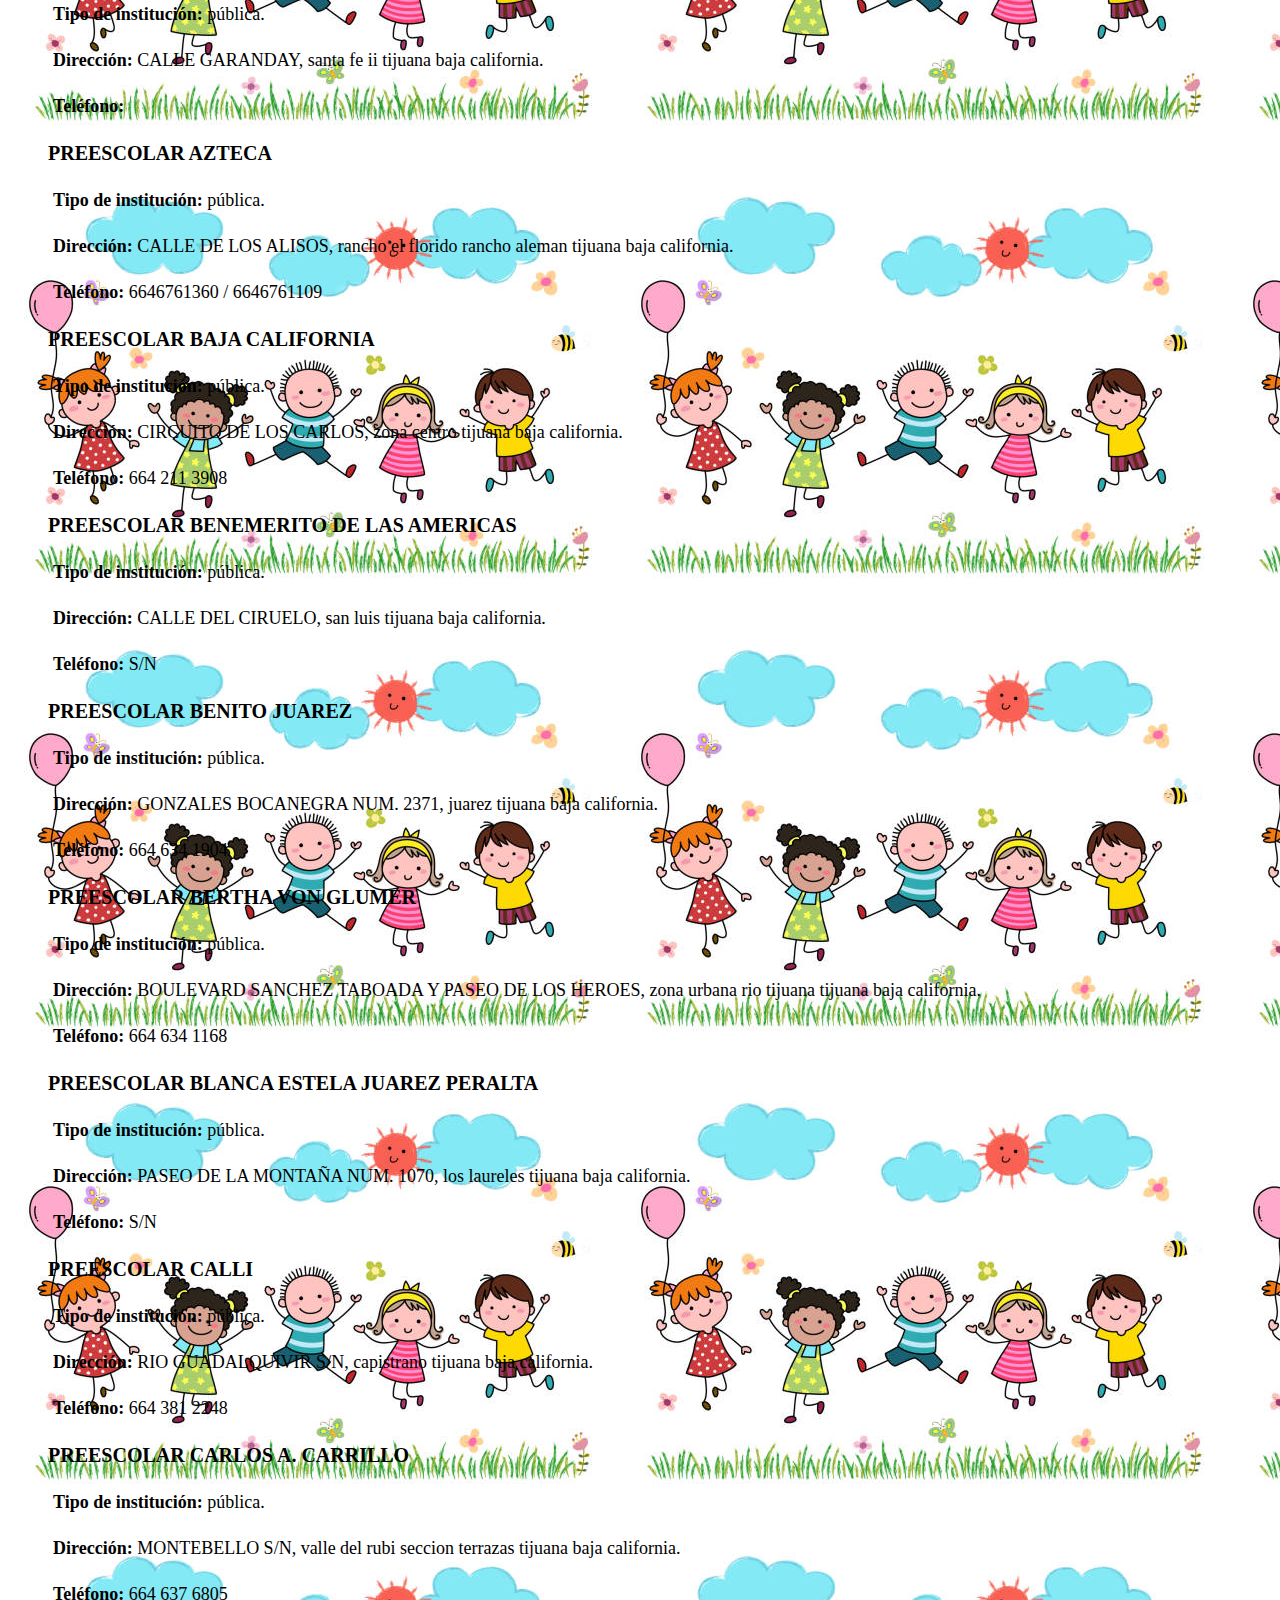
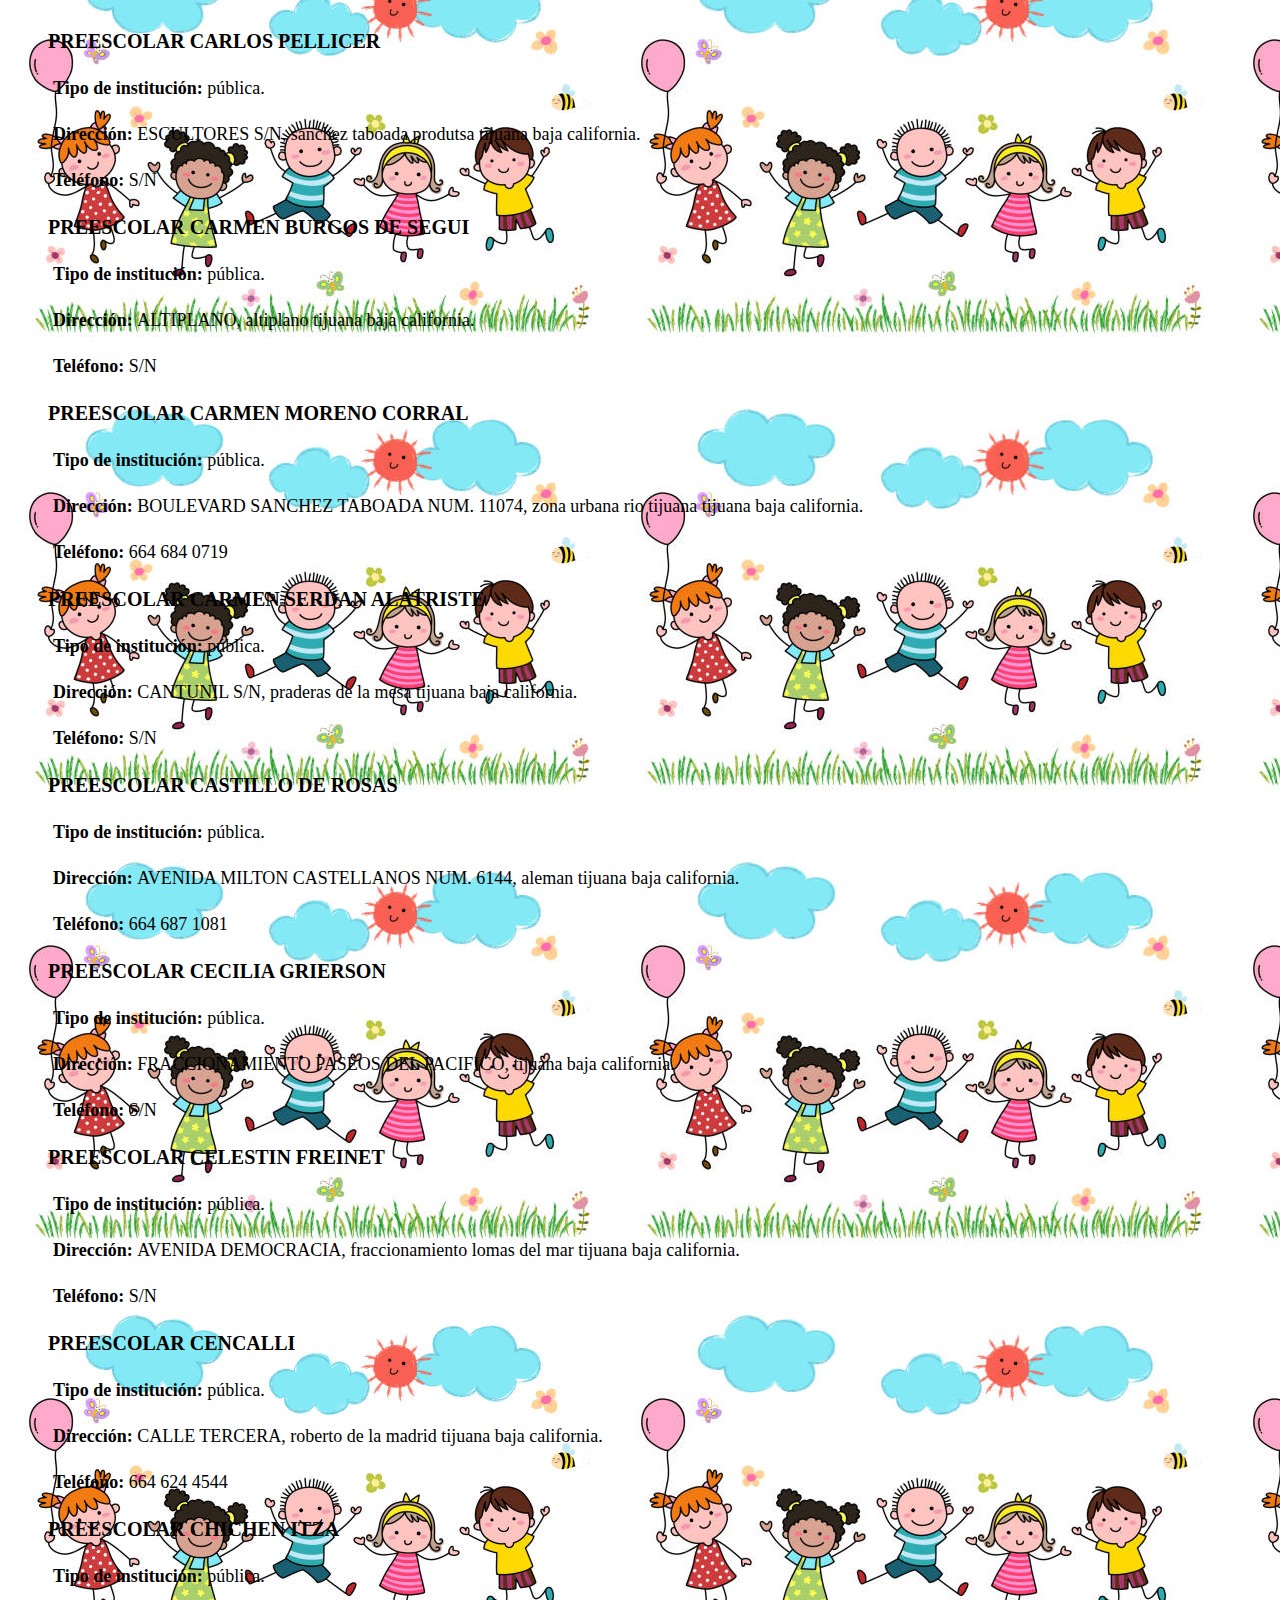
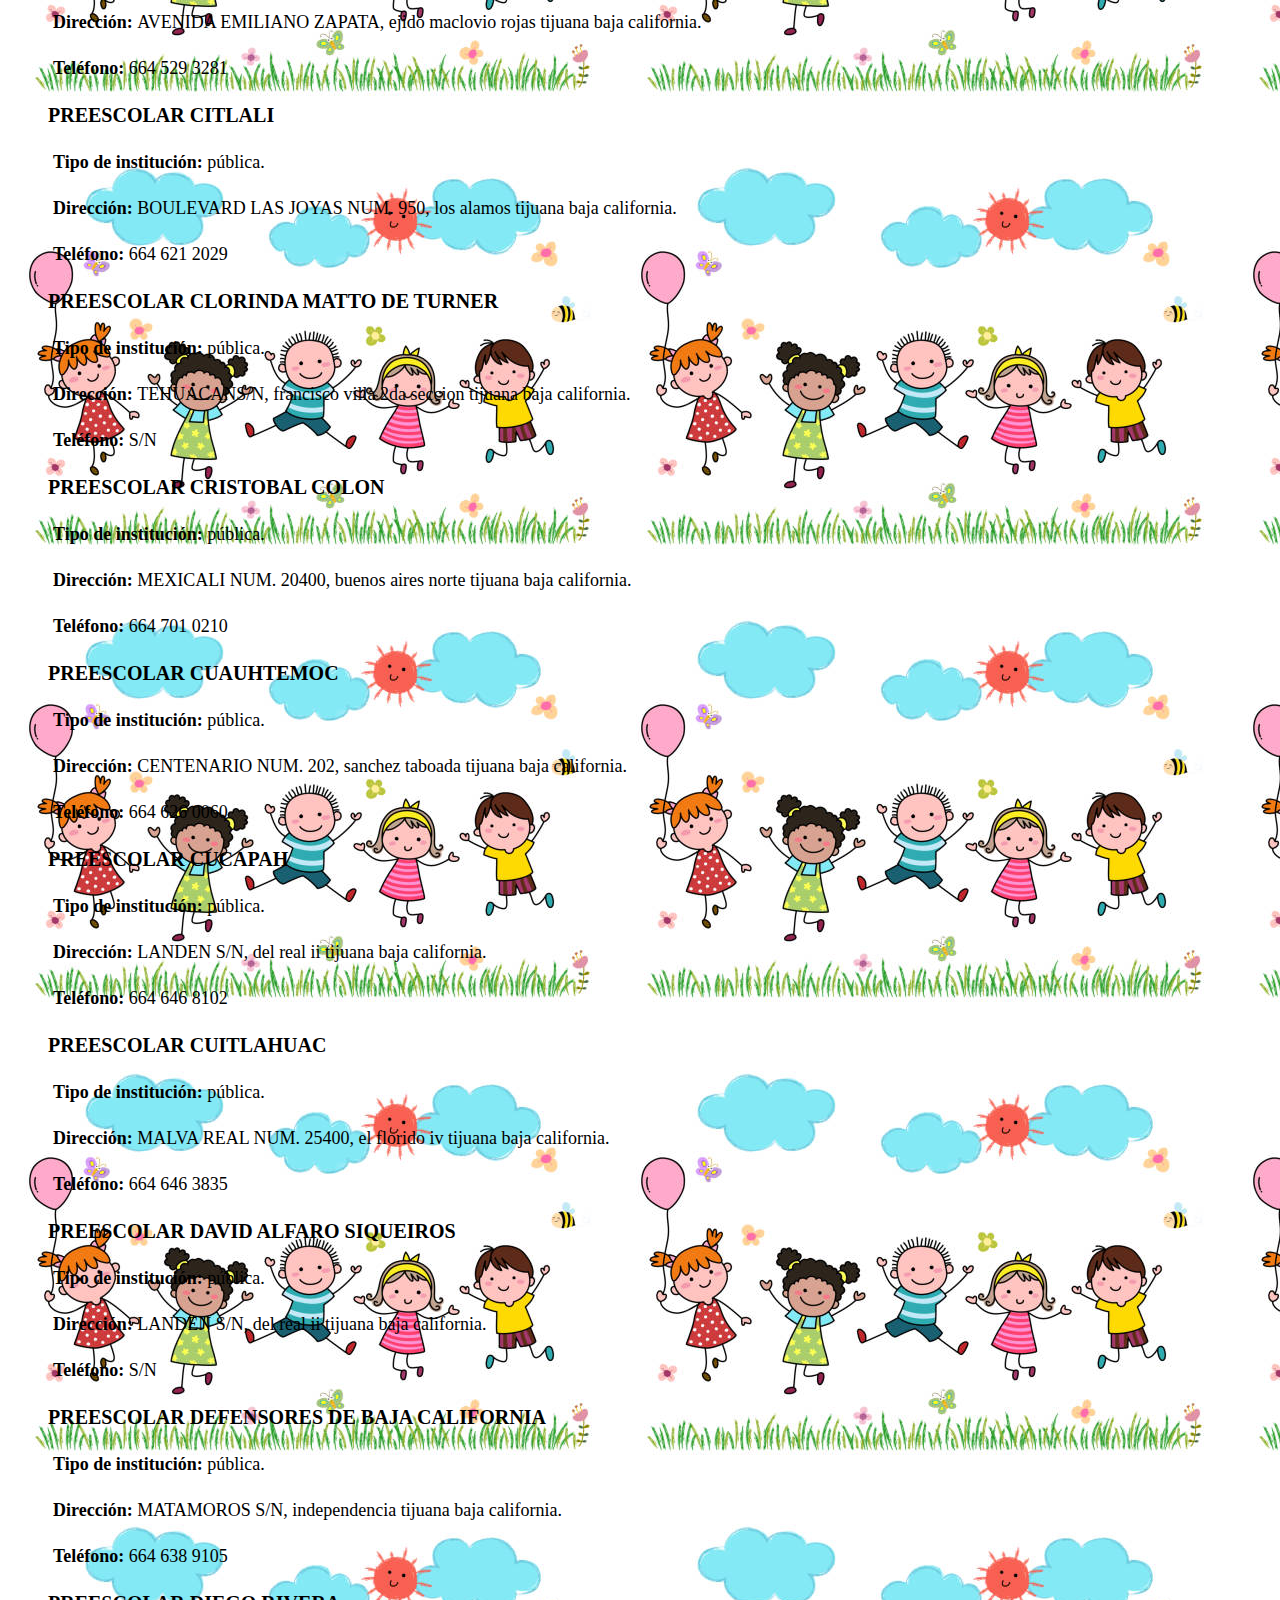
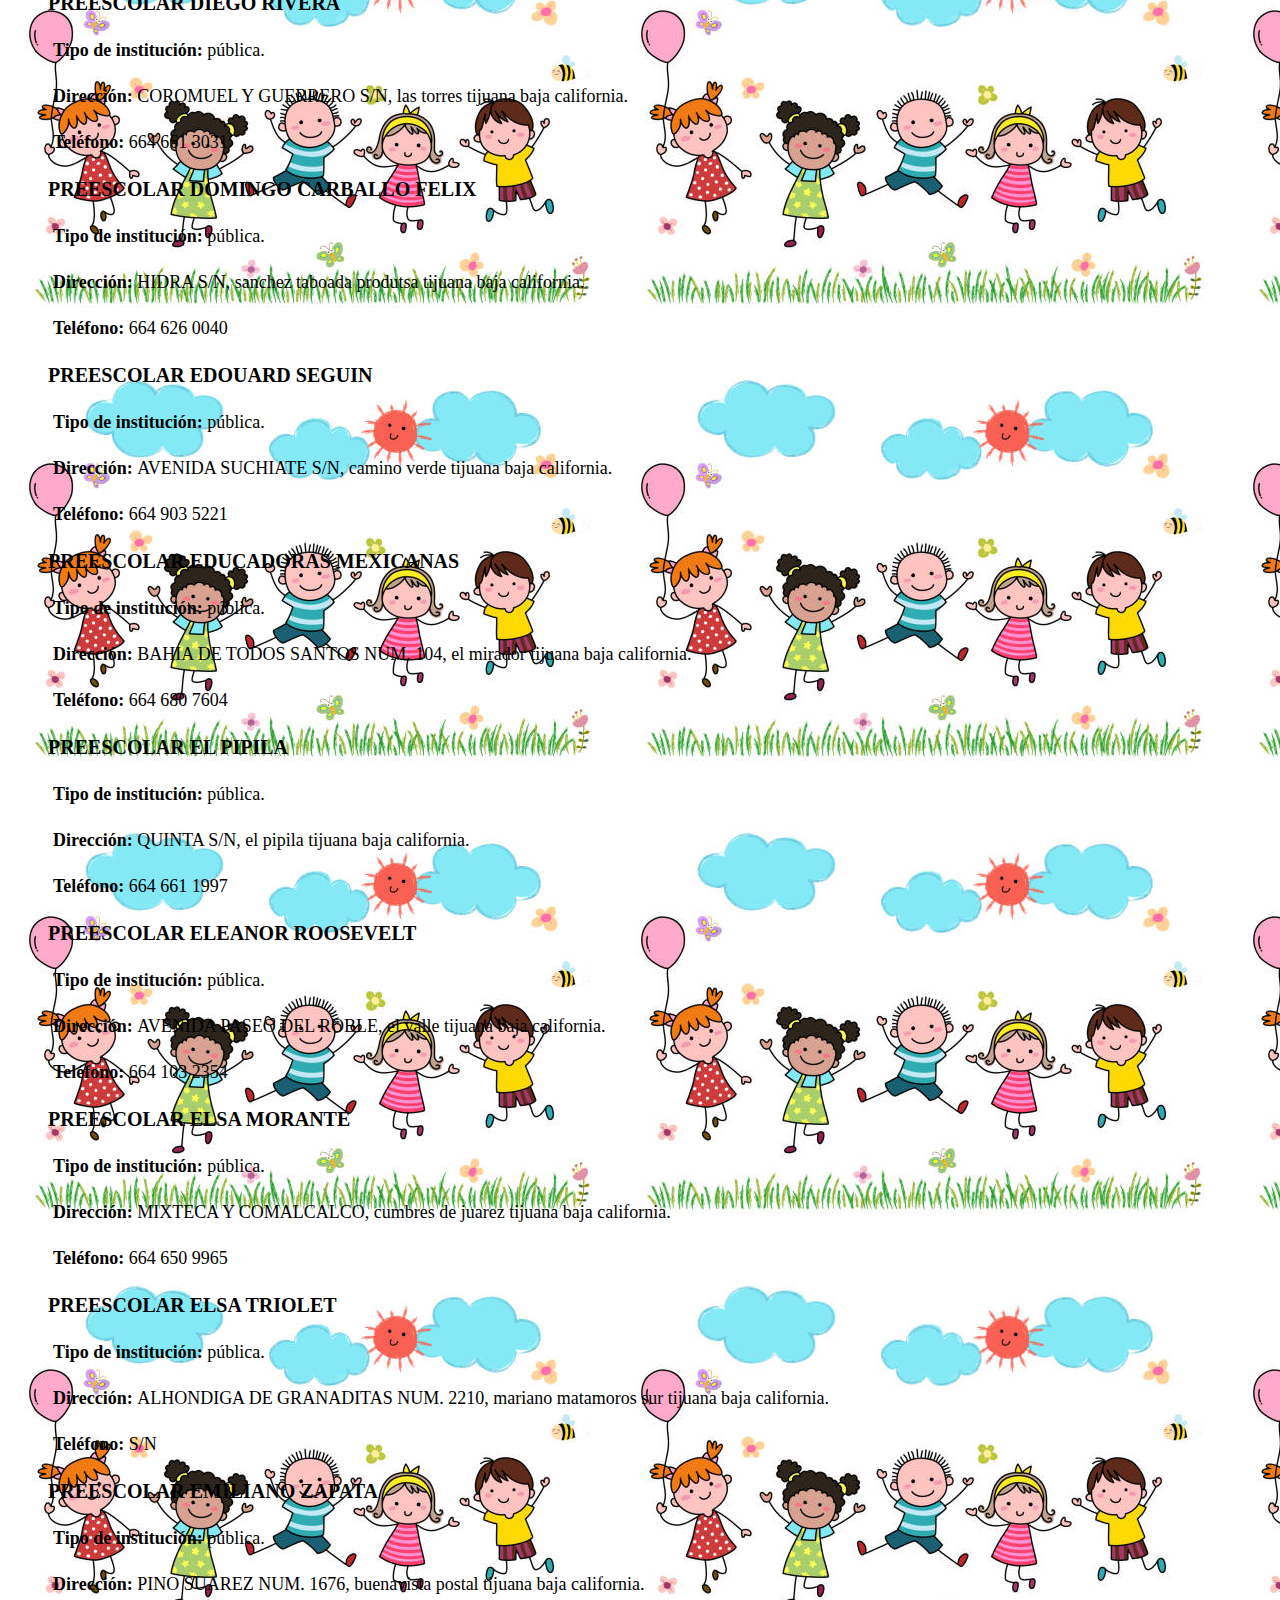
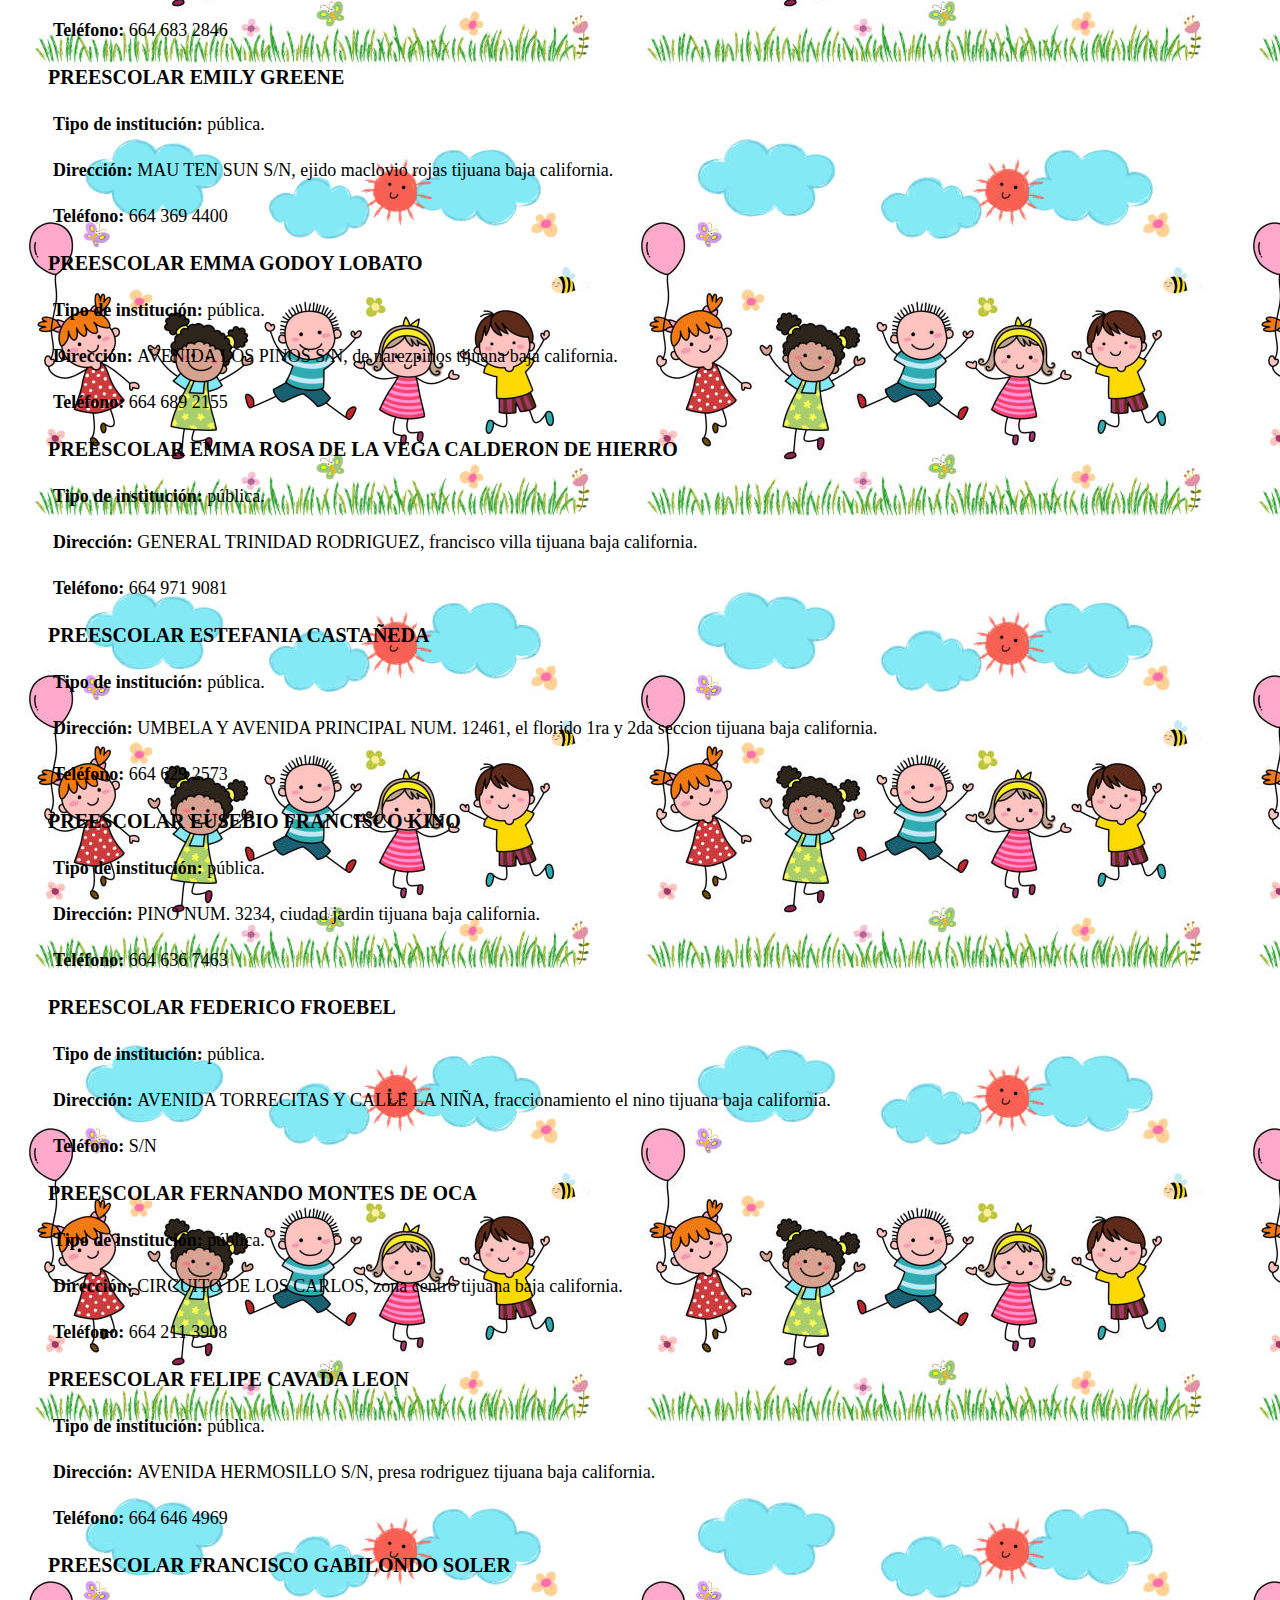
<file: prees.html>
<html>
<head>
	<meta charset="utf-8">
	<title> Preescolar</title>
</head>
<style type="text/css">
	body{
		background-color: #5499C7;
	}
	body{
		background-image: url("preescolar.jpg");
	}
	h1{
		margin-top: 30px;
		margin-bottom: 35px;
		text-align: center;
		font-size: 50px;
	}
	h3{
		margin-top: 35px;
		text-align: center;
		font-size: 35PX;
		margin-bottom: 45px;
	}
	p{
		margin-top: 25px;
		text-align: justify;
		margin-left: 25px;
		margin-right: 25px;
		font-size: 18px;
	}
	p.p-1{
		margin-left: 40px;
		font-weight: bold;
		font-size: 20px;
	}
	p.p-2{
		font-weight: bold;
		font-size: 15px;
	}
	.ne{
		font-weight: bold;
		margin-left: 20px;
	}
	input[type="submit"]{
		
		margin: 20px auto;
        border: 1px solid #ccc; 
        padding: 10px; 
        border-radius: 5px;
        background-color: #D6EAF8;
        text-decoration: none;
	}

</style>
<body>

	<h1> Preescolar </h1>

	<hr>

	<h3> Educación preescolar </h3>

	<p> La educación preescolar es el nivel educativo inicial que atiende a niños generalmente entre los 3 y 5 años de edad, antes de que ingresen a la educación primaria. Su propósito principal es fomentar el desarrollo integral de los niños en áreas como el lenguaje, las habilidades sociales, cognitivas, emocionales y motoras. En este entorno, los niños participan en actividades lúdicas y educativas diseñadas para estimular su curiosidad, promover el aprendizaje a través del juego y preparar a los pequeños para el aprendizaje formal en la siguiente etapa de su educación. </p>

	<p> La educación preescolar también busca inculcar hábitos positivos y facilitar la socialización, ayudando a los niños a adaptarse a un entorno de grupo y a respetar reglas básicas de convivencia. </p>

	<h3 class="h-3"> Escuelas preescolares </h3>

	<p class="p-1">CENTRO EDUCATIVO INTEGRAL ALBERGUE DIF TIJUANA </p>
 	<p><span class="ne">Tipo de institución:</span>  pública. </p>

	<p><span class="ne">Dirección: </span>AVENIDA CAMPESTRE S/N, TERCERA ETAPA DEL RIO TIJUANA,  rio tijuana 3ra etapa tijuana baja california. </p>
	<p><span class="ne">Teléfono: </span> 664 970 8042</p>

	<p class="p-1"> CENTRO INTEGRAL FRANCISCO VILLA </p>
	<p><span class="ne"> Tipo de institución: </span> pública. </p>
   	<p><span class="ne"> Dirección:</span> Tehuacán, Francisco Villa Manzana 207, 22245 Tijuana, B.C. </p>
   	<p><span class="ne"> Teléfono:</span> 664 901 8523 </p>

   	<p class="p-1"> FRANCISCO DUEÑAS MONTES </p>
   	<p><span class="ne"> Tipo de institución: </span> pública. </p>
   	<p><span class="ne"> Dirección: </span> ANDROMEDA S/N,  zona urbana ejido matamoros agraristas tijuana baja california. </p>
	<p><span class="ne"> Teléfono: </span> S/N </p>

   	<p class="p-1"> MARIA MONTESSORI </p>
   	<p><span class="ne"> Tipo de institución: </span> pública. </p>
	<p><span class="ne"> Dirección: </span> MIGUEL INCLAN NUM. 2951,  miramar tijuana baja california.</p>
	<p><span class="ne"> Teléfono: </span>  664 630 7613 </p>

	<p class="p-1"> NUEVA CREACION </p>
   	<p><span class="ne"> Tipo de institución: </span> pública. </p>
	<p><span class="ne"> Dirección: </span>  CALLE LA FRUTA, FRACCIONAMIENTO VILLA DEL CAMPO II,  rancho el laurel tijuana baja california. </p>
	<p><span class="ne"> Teléfono: </span> S/N </p>

	<p class="p-1"> NUEVA CREACION </p>
   	<p><span class="ne"> Tipo de institución: </span> pública. </p>
	<p><span class="ne"> Dirección: </span> CALLE AGRICOLA S/N, FRACCIONAMIENTO PARAJES DEL VALLE,  rancho el laurel tijuana baja california. </p>
	<p><span class="ne"> Teléfono: </span> S/N </p>

	<p class="p-1"> NUEVA CREACION </p>
   	<p><span class="ne"> Tipo de institución: </span> pública. </p>
	<p><span class="ne"> Dirección: </span> COLONIA LAGUNITAS,  zona centro tijuana baja california. </p>
	<p><span class="ne"> Teléfono: </span> S/N </p>

	<p class="p-1"> NUEVA CREACION </p>
   	<p><span class="ne"> Tipo de institución: </span> pública. </p>
	<p><span class="ne"> Dirección: </span> CALLE BOSQUES DE CHAPULTEPEC S/N CIUDAD NATURA SECCION BOSQUES,  zona centro tijuana baja california. </p>
	<p><span class="ne"> Teléfono: </span> S/N </p>

	<p class="p-1"> NUEVA CREACION </p>
   	<p><span class="ne"> Tipo de institución: </span> pública. </p>
	<p><span class="ne"> Dirección: </span> PASEO DE LAS ROSAS S/N VILLA DEL ALAMO, SAN LUIS,  san luis tijuana baja california. </p>
	<p><span class="ne"> Teléfono: S/N </span> </p>

	<p class="p-1"> NUEVA CREACION </p>
   	<p><span class="ne"> Tipo de institución: </span> pública. </p>
	<p><span class="ne"> Dirección: </span> CALLE AZUL, FRACCIONAMIENTO HACIENDA LAS DELICIAS II,  rancho las delicias tijuana baja california. </p>
	<p><span class="ne"> Teléfono: </span> S/N </p>

	<p class="p-1"> PREESCOLAR 10 DE MAYO </p>
   	<p><span class="ne"> Tipo de institución: </span> pública. </p>
	<p><span class="ne"> Dirección: </span>  OMEGA NUM 3900,  sanchez taboada ii tijuana baja california. </p>
	<p><span class="ne"> Teléfono: </span> 664 200 2694 </p>

	<p class="p-1"> PREESCOLAR 13 DE SEPTIEMBRE </p>
   	<p><span class="ne"> Tipo de institución: </span> pública. </p>
	<p><span class="ne"> Dirección: </span> UMBELA NUM. 12461,  el florido 1ra y 2da seccion tijuana baja california. </p>
	<p><span class="ne"> Teléfono: </span> 664 629 2573 </p>

	<p class="p-1"> PREESCOLAR 15 DE SEPTIEMBRE </p>
   	<p><span class="ne"> Tipo de institución: </span> pública. </p>
	<p><span class="ne"> Dirección: </span> BOULEVARD REAL DE SAN FRANCISCO S/N,  francisco villa 2da seccion tijuana baja california. </p>
	<p><span class="ne"> Teléfono: </span>  664 102 9260 </p>

	<p class="p-1"> PREESCOLAR 20 DE NOVIEMBRE </p>
   	<p><span class="ne"> Tipo de institución: </span> pública. </p>
	<p><span class="ne"> Dirección: </span> BOULEVARD CASUARINAS,  zona centro tijuana baja california. </p>
	<p><span class="ne"> Teléfono: </span> : 686 384 3782 </p>

	<p class="p-1"> PREESCOLAR 21 DE ABRIL </p>
   	<p><span class="ne"> Tipo de institución: </span> pública. </p>
	<p><span class="ne"> Dirección: </span> CERRADA LOMA FLORIDA S/N,  lomas de agua caliente 1ra seccion tijuana baja california. </p>
	<p><span class="ne"> Teléfono: </span> 664 701 2322 </p>

	<p class="p-1"> PREESCOLAR 21 DE MARZO </p>
   	<p><span class="ne"> Tipo de institución: </span> pública. </p>
	<p><span class="ne"> Dirección: </span> PASEO DE LAS AGUILAS S/N,  terrazas del valle tijuana baja california. </p>
	<p><span class="ne"> Teléfono: </span> 664 650 5390 </p>
 
	<p class="p-1"> PREESCOLAR 3 DE MAYO DE 1535 </p>
   	<p><span class="ne"> Tipo de institución: </span> pública. </p>
	<p><span class="ne"> Dirección: </span> LAS ESPUELAS S/N,  puerta del sol tijuana baja california. </p>
	<p><span class="ne"> Teléfono: </span> 664 701 4718 </p>

	<p class="p-1"> PREESCOLAR 30 DE ABRIL </p>
   	<p><span class="ne"> Tipo de institución: </span> pública. </p>
	<p><span class="ne"> Dirección: </span> IBIZA,  fontana vi tijuana baja california. </p>
	<p><span class="ne"> Teléfono: </span> 664 701 3177 </p>

	<p class="p-1"> PREESCOLAR 8 DE MARZO </p>
   	<p><span class="ne"> Tipo de institución: </span> pública. </p>
	<p><span class="ne"> Dirección: </span> CALLE DEL CIRUELO FRACCIONAMIENTO URBIVILLA DEL PRADO,  san luis tijuana baja california. </p>
	<p><span class="ne"> Teléfono: </span> S/N </p>

	<p class="p-1"> PREESCOLAR ABRAHAM LINCOLN </p>
   	<p><span class="ne"> Tipo de institución: </span> pública. </p>
	<p><span class="ne"> Dirección: </span> IBET S/N,  internacional tijuana baja california. </p>
	<p><span class="ne"> Teléfono: </span> 664 622 8685</p>
 
 	<p class="p-1"> PREESCOLAR AGUSTIN MELGAR </p>
   	<p><span class="ne"> Tipo de institución: </span> pública. </p>
	<p><span class="ne"> Dirección: </span> DIVISION DEL NORTE S/N,  zona centro tijuana baja california. </p>
	<p><span class="ne"> Teléfono: </span> S/N </p>
 
 	<p class="p-1"> PREESCOLAR ALEJANDRA MORENO SOTELO </p>
   	<p><span class="ne"> Tipo de institución: </span> pública. </p>
	<p><span class="ne"> Dirección: </span> BOULEVARD SANTA FE S/N,  portico de san antonio tijuana baja california. </p>
	<p><span class="ne"> Teléfono: </span> 664 974 5818 </p>
  
	<p class="p-1"> PREESCOLAR ALFONSINA STORNI </p>
   	<p><span class="ne"> Tipo de institución: </span> pública. </p>
	<p><span class="ne"> Dirección: </span> ALTIPLANO V SECCION,  tijuana baja california. </p>
	<p><span class="ne"> Teléfono: </span> S/N </p>

	<p class="p-1"> PREESCOLAR ALFREDO ALDER </p>
   	<p><span class="ne"> Tipo de institución: </span> pública. </p>
	<p><span class="ne"> Dirección: </span> PASEO DE LA MONTAÑA NUM. 1070,  los laureles tijuana baja california. </p>
	<p><span class="ne"> Teléfono: </span> 664 630 7205 </p>

	<p class="p-1"> PREESCOLAR ALICIA MOREAU DE JUSTO </p>
   	<p><span class="ne"> Tipo de institución: </span> pública. </p>
	<p><span class="ne"> Dirección: </span> EJIDO JAVIER ROJO GOMEZ,  ejido javier rojo gomez tijuana baja california.  </p>
	<p><span class="ne"> Teléfono: </span> S/N </p>

	<p class="p-1"> ALVARO OBREGON </p>
   	<p><span class="ne"> Tipo de institución: </span> pública. </p>
	<p><span class="ne"> Dirección: </span> LAZARO CARDENAS S/N,  lazaro cardenas tijuana baja california. </p>
	<p><span class="ne"> Teléfono: </span> S/N </p>

	<p class="p-1"> PREESCOLAR AMADO NERVO </p>
   	<p><span class="ne"> Tipo de institución: </span> pública. </p>
	<p><span class="ne"> Dirección: </span> 3 DE OCTUBRE Y BUGAMBILIAS,  3 de octubre tijuana baja california. </p>
	<p><span class="ne"> Teléfono: </span> 664 689 7866 </p>

	<p class="p-1"> PREESCOLAR AMALIA GONZALEZ </p>
   	<p><span class="ne"> Tipo de institución: </span> pública. </p>
	<p><span class="ne"> Dirección: </span> HACIENDA ACUEDUCTO,  soler tijuana baja california. </p>
	<p><span class="ne"> Teléfono: </span> 664 235 3382</p>

	<p class="p-1"> PREESCOLAR AMANDA LABARCA HUBERSTON </p>
   	<p><span class="ne"> Tipo de institución: </span> pública. </p>
	<p><span class="ne"> Dirección: </span> CAPRICORNIO NUM 9430,  sanchez taboada produtsa tijuana baja california. </p>
	<p><span class="ne"> Teléfono: </span>  664 813 5981 </p>

	<p class="p-1"> PREESCOLAR AMERICA </p>
   	<p><span class="ne"> Tipo de institución: </span> pública. </p>
	<p><span class="ne"> Dirección: </span> ESTADO 29 S/N,  san luis tijuana baja california.  </p>
	<p><span class="ne"> Teléfono: </span> 664 645 2389 </p>

	<p class="p-1"> PREESCOLAR AMPARO POMPOSO MARTINEZ </p>
   	<p><span class="ne"> Tipo de institución: </span> pública. </p>
	<p><span class="ne"> Dirección: </span> MAR DEL NORTE Y MAR MARMARA NUM. 5388,  aleman tijuana baja california. </p>
	<p><span class="ne"> Teléfono: </span> 664 680 5868 </p>

	<p class="p-1"> PREESCOLAR ANA MARIA BERLANGA DE MARTINEZ </p>
   	<p><span class="ne"> Tipo de institución: </span> pública. </p>
	<p><span class="ne"> Dirección: </span> FRANCISCO I. MADERO NUM. 34,  zona urbanaejido chilpancingo tijuana baja california. </p>
	<p><span class="ne"> Teléfono: </span> 664 623 9120 </p>

	<p class="p-1"> PREESCOLAR ANA MARIA CALLEJA DE HIDALGO </p>
   	<p><span class="ne"> Tipo de institución: </span> pública. </p>
	<p><span class="ne"> Dirección: </span> LMENDRA NUM. 27 LAS HUERTAS,  las huertas 4ta seccion tijuana baja california. </p>
	<p><span class="ne"> Teléfono: </span> 664 686 8444 </p>

	<p class="p-1"> PREESCOLAR ANA PAVLOVA </p>
   	<p><span class="ne"> Tipo de institución: </span> pública. </p>
	<p><span class="ne"> Dirección: </span> CALLE DEL PRADO,  san luis tijuana baja california. </p>
	<p><span class="ne"> Teléfono: </span>  664 207 2000</p>

	<p class="p-1"> PREESCOLAR ANGEL DEL CAMPO </p>
   	<p><span class="ne"> Tipo de institución: </span> pública. </p>
	<p><span class="ne"> Dirección: </span> OJOS NEGROS Y MEXICALI S/N,  francisco villa 2da seccion tijuana baja california. </p>
	<p><span class="ne"> Teléfono: </span> 664 660 5752 </p>

	<p class="p-1"> PREESCOLAR ANGELA PERALTA </p>
   	<p><span class="ne"> Tipo de institución: </span> pública. </p>
	<p><span class="ne"> Dirección: </span> MONTE BELLO S/N,  valle del rubi seccion terrazas tijuana baja california. </p>
	<p><span class="ne"> Teléfono: </span> 664 637 6778 </p>

	<p class="p-1"> PREESCOLAR AÑO INTERNACIONAL DEL NIÑO NUM. 1 </p>
   	<p><span class="ne"> Tipo de institución: </span> pública. </p>
	<p><span class="ne"> Dirección: </span> MANUEL ACUÑA S/N,  nueva tijuana tijuana baja california. </p>
	<p><span class="ne"> Teléfono: </span> 664 623 4345 </p>

	<p class="p-1"> PREESCOLAR AÑO INTERNACIONAL DEL NIÑO NUM. 2 </p>
   	<p><span class="ne"> Tipo de institución: </span> pública. </p>
	<p><span class="ne"> Dirección: </span> MARIA DIAS S/N,  obrera tijuana baja california. </p>
	<p><span class="ne"> Teléfono: </span> 664 637 5746 </p>

	<p class="p-1"> PREESCOLAR ANTONIO CASO </p>
   	<p><span class="ne"> Tipo de institución: </span> pública. </p>
	<p><span class="ne"> Dirección: </span> COROMUEL Y GUERRERO S/N,  las torres tijuana baja california. </p>
	<p><span class="ne"> Teléfono: </span> 664 661 3030 </p>

	<p class="p-1"> PREESCOLAR AQUETZALLI </p>
   	<p><span class="ne"> Tipo de institución: </span> pública. </p>
	<p><span class="ne"> Dirección: </span> CALLE TERCERA,  roberto de la madrid tijuana baja california. </p>
	<p><span class="ne"> Teléfono: </span> 33 1071 5880</p>

	<p class="p-1"> PREESCOLAR AQUI EMPIEZA LA PATRIA </p>
   	<p><span class="ne"> Tipo de institución: </span> pública. </p>
	<p><span class="ne"> Dirección: </span> CALLE GARANDAY,  santa fe ii tijuana baja california.  </p>
	<p><span class="ne"> Teléfono: </span> </p>

	<p class="p-1"> PREESCOLAR AZTECA </p>
   	<p><span class="ne"> Tipo de institución: </span> pública. </p>
	<p><span class="ne"> Dirección: </span> CALLE DE LOS ALISOS,  rancho el florido rancho aleman tijuana baja california. </p>
	<p><span class="ne"> Teléfono: </span>  6646761360 / 6646761109  </p>

	<p class="p-1"> PREESCOLAR BAJA CALIFORNIA </p>
   	<p><span class="ne"> Tipo de institución: </span> pública. </p>
	<p><span class="ne"> Dirección: </span> CIRCUITO DE LOS CARLOS,  zona centro tijuana baja california. </p>
	<p><span class="ne"> Teléfono: </span> 664 211 3908 </p>

	<p class="p-1"> PREESCOLAR BENEMERITO DE LAS AMERICAS </p>
   	<p><span class="ne"> Tipo de institución: </span> pública. </p>
	<p><span class="ne"> Dirección: </span> CALLE DEL CIRUELO,  san luis tijuana baja california. </p>
	<p><span class="ne"> Teléfono: </span> S/N </p>

	<p class="p-1"> PREESCOLAR BENITO JUAREZ </p>
   	<p><span class="ne"> Tipo de institución: </span> pública. </p>
	<p><span class="ne"> Dirección: </span> GONZALES BOCANEGRA NUM. 2371,  juarez tijuana baja california. </p>
	<p><span class="ne"> Teléfono: </span> 664 634 1904 </p>

	<p class="p-1"> PREESCOLAR BERTHA VON GLUMER </p>
   	<p><span class="ne"> Tipo de institución: </span> pública. </p>
	<p><span class="ne"> Dirección: </span> BOULEVARD SANCHEZ TABOADA Y PASEO DE LOS HEROES,  zona urbana rio tijuana tijuana baja california. </p>
	<p><span class="ne"> Teléfono: </span> 664 634 1168</p>

	<p class="p-1"> PREESCOLAR BLANCA ESTELA JUAREZ PERALTA  </p>
   	<p><span class="ne"> Tipo de institución: </span> pública. </p>
	<p><span class="ne"> Dirección: </span> PASEO DE LA MONTAÑA NUM. 1070,  los laureles tijuana baja california. </p>
	<p><span class="ne"> Teléfono: </span> S/N </p>

	<p class="p-1"> PREESCOLAR CALLI </p>
   	<p><span class="ne"> Tipo de institución: </span> pública. </p>
	<p><span class="ne"> Dirección: </span> RIO GUADALQUIVIR S/N,  capistrano tijuana baja california. </p>
	<p><span class="ne"> Teléfono: </span> 664 381 2248 </p>

	<p class="p-1"> PREESCOLAR CARLOS A. CARRILLO </p>
   	<p><span class="ne"> Tipo de institución: </span> pública. </p>
	<p><span class="ne"> Dirección: </span> MONTEBELLO S/N,  valle del rubi seccion terrazas tijuana baja california. </p>
	<p><span class="ne"> Teléfono: </span> 664 637 6805 </p>

	<p class="p-1"> PREESCOLAR CARLOS PELLICER </p>
   	<p><span class="ne"> Tipo de institución: </span> pública. </p>
	<p><span class="ne"> Dirección: </span> ESCULTORES S/N,  sanchez taboada produtsa tijuana baja california. </p>
	<p><span class="ne"> Teléfono: </span> S/N </p>

	<p class="p-1"> PREESCOLAR CARMEN BURGOS DE SEGUI </p>
   	<p><span class="ne"> Tipo de institución: </span> pública. </p>
	<p><span class="ne"> Dirección: </span> ALTIPLANO,  altiplano tijuana baja california. </p>
	<p><span class="ne"> Teléfono: </span> S/N </p>

	<p class="p-1"> PREESCOLAR CARMEN MORENO CORRAL </p>
   	<p><span class="ne"> Tipo de institución: </span> pública. </p>
	<p><span class="ne"> Dirección: </span> BOULEVARD SANCHEZ TABOADA NUM. 11074,  zona urbana rio tijuana tijuana baja california. </p>
	<p><span class="ne"> Teléfono: </span> 664 684 0719</p> 

	<p class="p-1"> PREESCOLAR CARMEN SERDAN ALATRISTE </p>
   	<p><span class="ne"> Tipo de institución: </span> pública. </p>
	<p><span class="ne"> Dirección: </span> CANTUNIL S/N,  praderas de la mesa tijuana baja california. </p>
	<p><span class="ne"> Teléfono: </span> S/N </p>

	<p class="p-1"> PREESCOLAR CASTILLO DE ROSAS </p>
   	<p><span class="ne"> Tipo de institución: </span> pública. </p>
	<p><span class="ne"> Dirección: </span>  AVENIDA MILTON CASTELLANOS NUM. 6144,  aleman tijuana baja california. </p>
	<p><span class="ne"> Teléfono: </span> 664 687 1081</p>

	<p class="p-1"> PREESCOLAR CECILIA GRIERSON </p>
   	<p><span class="ne"> Tipo de institución: </span> pública. </p>
	<p><span class="ne"> Dirección: </span> FRACCIONAMIENTO PASEOS DEL PACIFICO,  tijuana baja california. </p>
	<p><span class="ne"> Teléfono: </span> S/N </p>

	<p class="p-1"> PREESCOLAR CELESTIN FREINET </p>
   	<p><span class="ne"> Tipo de institución: </span> pública. </p>
	<p><span class="ne"> Dirección: </span> AVENIDA DEMOCRACIA,  fraccionamiento lomas del mar tijuana baja california. </p>
	<p><span class="ne"> Teléfono: </span> S/N </p>

	<p class="p-1">PREESCOLAR CENCALLI </p>
   	<p><span class="ne"> Tipo de institución: </span> pública. </p>
	<p><span class="ne"> Dirección: </span> CALLE TERCERA,  roberto de la madrid tijuana baja california. </p>
	<p><span class="ne"> Teléfono: </span> 664 624 4544 </p>

	<p class="p-1"> PREESCOLAR CHICHEN ITZA </p>
   	<p><span class="ne"> Tipo de institución: </span> pública. </p>
	<p><span class="ne"> Dirección: </span> AVENIDA EMILIANO ZAPATA,  ejido maclovio rojas tijuana baja california. </p>
	<p><span class="ne"> Teléfono: </span> 664 529 3281 </p>

	<p class="p-1"> PREESCOLAR CITLALI </p>
   	<p><span class="ne"> Tipo de institución: </span> pública. </p>
	<p><span class="ne"> Dirección: </span> BOULEVARD LAS JOYAS NUM. 950,  los alamos tijuana baja california. </p>
	<p><span class="ne"> Teléfono: </span> 664 621 2029</p>

	<p class="p-1"> PREESCOLAR CLORINDA MATTO DE TURNER </p>
   	<p><span class="ne"> Tipo de institución: </span> pública. </p>
	<p><span class="ne"> Dirección: </span> TEHUACANS/N,  francisco villa 2da seccion tijuana baja california. </p>
	<p><span class="ne"> Teléfono: </span> S/N</p>
	
	<p class="p-1"> PREESCOLAR CRISTOBAL COLON </p>
   	<p><span class="ne"> Tipo de institución: </span> pública. </p>
	<p><span class="ne"> Dirección: </span> MEXICALI NUM. 20400,  buenos aires norte tijuana baja california. </p>
	<p><span class="ne"> Teléfono: </span> 664 701 0210 </p>

	<p class="p-1"> PREESCOLAR CUAUHTEMOC </p>
   	<p><span class="ne"> Tipo de institución: </span> pública. </p>
	<p><span class="ne"> Dirección: </span> CENTENARIO NUM. 202,  sanchez taboada tijuana baja california. </p>
	<p><span class="ne"> Teléfono: </span> 664 626 0060 </p>

	<p class="p-1"> PREESCOLAR CUCAPAH </p>
   	<p><span class="ne"> Tipo de institución: </span> pública. </p>
	<p><span class="ne"> Dirección: </span> LANDEN S/N,  del real ii tijuana baja california. </p>
	<p><span class="ne"> Teléfono: </span> 664 646 8102 </p>

	<p class="p-1"> PREESCOLAR CUITLAHUAC </p>
   	<p><span class="ne"> Tipo de institución: </span> pública. </p>
	<p><span class="ne"> Dirección: </span> MALVA REAL NUM. 25400,  el florido iv tijuana baja california. </p>
	<p><span class="ne"> Teléfono: </span> 664 646 3835 </p>

	<p class="p-1"> PREESCOLAR DAVID ALFARO SIQUEIROS </p>
   	<p><span class="ne"> Tipo de institución: </span> pública. </p>
	<p><span class="ne"> Dirección: </span> LANDEN S/N,  del real ii tijuana baja california. </p>
	<p><span class="ne"> Teléfono: </span> S/N </p>

	<p class="p-1"> PREESCOLAR DEFENSORES DE BAJA CALIFORNIA </p>
   	<p><span class="ne"> Tipo de institución: </span> pública. </p>
	<p><span class="ne"> Dirección: </span> MATAMOROS S/N,  independencia tijuana baja california. </p>
	<p><span class="ne"> Teléfono: </span> 664 638 9105</p>

	<p class="p-1"> PREESCOLAR DIEGO RIVERA </p>
   	<p><span class="ne"> Tipo de institución: </span> pública. </p>
	<p><span class="ne"> Dirección: </span> COROMUEL Y GUERRERO S/N,  las torres tijuana baja california. </p>
	<p><span class="ne"> Teléfono: </span> 664 661 3031</p>

	<p class="p-1"> PREESCOLAR DOMINGO CARBALLO FELIX </p>
   	<p><span class="ne"> Tipo de institución: </span> pública. </p>
	<p><span class="ne"> Dirección: </span> HIDRA S/N,  sanchez taboada produtsa tijuana baja california. </p>
	<p><span class="ne"> Teléfono: </span> 664 626 0040</p>

	<p class="p-1"> PREESCOLAR EDOUARD SEGUIN </p>
   	<p><span class="ne"> Tipo de institución: </span> pública. </p>
	<p><span class="ne"> Dirección: </span> AVENIDA SUCHIATE S/N,  camino verde tijuana baja california. </p>
	<p><span class="ne"> Teléfono: </span> 664 903 5221</p>

	<p class="p-1"> PREESCOLAR EDUCADORAS MEXICANAS </p>
   	<p><span class="ne"> Tipo de institución: </span> pública. </p>
	<p><span class="ne"> Dirección: </span> BAHIA DE TODOS SANTOS NUM. 104,  el mirador tijuana baja california. </p>
	<p><span class="ne"> Teléfono: </span> 664 680 7604 </p>

	<p class="p-1">  PREESCOLAR EL PIPILA</p>
   	<p><span class="ne"> Tipo de institución: </span> pública. </p>
	<p><span class="ne"> Dirección: </span> QUINTA S/N,  el pipila tijuana baja california. </p>
	<p><span class="ne"> Teléfono: </span> 664 661 1997</p>

	<p class="p-1"> PREESCOLAR ELEANOR ROOSEVELT </p>
   	<p><span class="ne"> Tipo de institución: </span> pública. </p>
	<p><span class="ne"> Dirección: </span> AVENIDA PASEO DEL ROBLE,  el valle tijuana baja california. </p>
	<p><span class="ne"> Teléfono: </span>  664 103 2354 </p>

	<p class="p-1"> PREESCOLAR ELSA MORANTE </p>
   	<p><span class="ne"> Tipo de institución: </span> pública. </p>
	<p><span class="ne"> Dirección: </span> MIXTECA Y COMALCALCO,  cumbres de juarez tijuana baja california. </p>
	<p><span class="ne"> Teléfono: </span>  664 650 9965 </p>

	<p class="p-1"> PREESCOLAR ELSA TRIOLET </p>
   	<p><span class="ne"> Tipo de institución: </span> pública. </p>
	<p><span class="ne"> Dirección: </span> ALHONDIGA DE GRANADITAS NUM. 2210,  mariano matamoros sur tijuana baja california. </p>
	<p><span class="ne"> Teléfono: </span> S/N </p>

	<p class="p-1"> PREESCOLAR EMILIANO ZAPATA </p>
   	<p><span class="ne"> Tipo de institución: </span> pública. </p>
	<p><span class="ne"> Dirección: </span> PINO SUAREZ NUM. 1676,  buenavista postal tijuana baja california. </p>
	<p><span class="ne"> Teléfono: </span> 664 683 2846 </p>

	<p class="p-1"> PREESCOLAR EMILY GREENE </p>
   	<p><span class="ne"> Tipo de institución: </span> pública. </p>
	<p><span class="ne"> Dirección: </span> MAU TEN SUN S/N,  ejido maclovio rojas tijuana baja california. </p>
	<p><span class="ne"> Teléfono: </span>  664 369 4400 </p>

	<p class="p-1"> PREESCOLAR EMMA GODOY LOBATO </p>
   	<p><span class="ne"> Tipo de institución: </span> pública. </p>
	<p><span class="ne"> Dirección: </span> AVENIDA LOS PINOS S/N,  de narezpinos tijuana baja california. </p>
	<p><span class="ne"> Teléfono: </span>  664 689 2155 </p>

	<p class="p-1"> PREESCOLAR EMMA ROSA DE LA VEGA CALDERON DE HIERRO </p>
   	<p><span class="ne"> Tipo de institución: </span> pública. </p>
	<p><span class="ne"> Dirección: </span> GENERAL TRINIDAD RODRIGUEZ,  francisco villa tijuana baja california. </p>
	<p><span class="ne"> Teléfono: </span> 664 971 9081 </p>

	<p class="p-1"> PREESCOLAR ESTEFANIA CASTAÑEDA </p>
   	<p><span class="ne"> Tipo de institución: </span> pública. </p>
	<p><span class="ne"> Dirección: </span> UMBELA Y AVENIDA PRINCIPAL NUM. 12461,  el florido 1ra y 2da seccion tijuana baja california. </p>
	<p><span class="ne"> Teléfono: </span> 664 629 2573</p>

	<p class="p-1"> PREESCOLAR EUSEBIO FRANCISCO KINO </p>
   	<p><span class="ne"> Tipo de institución: </span> pública. </p>
	<p><span class="ne"> Dirección: </span> PINO NUM. 3234,  ciudad jardin tijuana baja california. </p>
	<p><span class="ne"> Teléfono: </span> 664 636 7463</p>

	<p class="p-1"> PREESCOLAR FEDERICO FROEBEL </p>
   	<p><span class="ne"> Tipo de institución: </span> pública. </p>
	<p><span class="ne"> Dirección: </span> AVENIDA TORRECITAS Y CALLE LA NIÑA,  fraccionamiento el nino tijuana baja california. </p>
	<p><span class="ne"> Teléfono: </span> S/N </p>

	<p class="p-1"> PREESCOLAR FERNANDO MONTES DE OCA </p>
   	<p><span class="ne"> Tipo de institución: </span> pública. </p>
	<p><span class="ne"> Dirección: </span> CIRCUITO DE LOS CARLOS,  zona centro tijuana baja california. </p>
	<p><span class="ne"> Teléfono: </span> 664 211 3908 </p>

	<p class="p-1"> PREESCOLAR FELIPE CAVADA LEON </p>
   	<p><span class="ne"> Tipo de institución: </span> pública. </p>
	<p><span class="ne"> Dirección: </span> AVENIDA HERMOSILLO S/N,  presa rodriguez tijuana baja california. </p>
	<p><span class="ne"> Teléfono: </span>  664 646 4969 </p>

	<p class="p-1"> PREESCOLAR FRANCISCO GABILONDO SOLER </p>
   	<p><span class="ne"> Tipo de institución: </span> pública. </p>
	<p><span class="ne"> Dirección: </span> AVENIDA PRINCIPAL ESQUINA CON SANDIA S/N,  el florido 1ra y 2da seccion tijuana baja california. </p>
	<p><span class="ne"> Teléfono: </span> 664 646 3753</p>

	<p class="p-1"> PREESCOLAR FRANCISCO GABILONDO SOLER </p>
   	<p><span class="ne"> Tipo de institución: </span> pública. </p>
	<p><span class="ne"> Dirección: </span> AVENIDA BENITO JUAREZ NUM. 4162,  chamizal tijuana baja california. </p>
	<p><span class="ne"> Teléfono: </span> 664 688 1357</p>

	<p class="p-1"> PREESCOLAR FRANCISCO GONZALEZ BOCANEGRA </p>
   	<p><span class="ne"> Tipo de institución: </span> pública. </p>
	<p><span class="ne"> Dirección: </span> TRINIDAD RODRIGUEZ,  francisco villa tijuana baja california.  </p>
	<p><span class="ne"> Teléfono: </span>  686 289 4119 </p>

	<p class="p-1"> PREESCOLAR FRANCISCO I. MADERO </p>
   	<p><span class="ne"> Tipo de institución: </span> pública. </p>
	<p><span class="ne"> Dirección: </span> LOPEZ MATEOS NUM. 13801,  lomas taurinas tijuana baja california. </p>
	<p><span class="ne"> Teléfono: </span> 664 683 0341</p>

	<p class="p-1"> PREESCOLAR FRANCISCO SOTELO ARCE </p>
   	<p><span class="ne"> Tipo de institución: </span> pública. </p>
	<p><span class="ne"> Dirección: </span> BOULEVARD ABEDULES,  canadas del florido tijuana baja california. </p>
	<p><span class="ne"> Teléfono: </span>  664 645 3119 </p>

	<p class="p-1"> PREESCOLAR FRAY JUAN CRESPI </p>
   	<p><span class="ne"> Tipo de institución: </span> pública. </p>
	<p><span class="ne"> Dirección: </span> IGNACIO ALDAMA NUM. 22371,  matamoros norte centro sur tijuana baja california. </p>
	<p><span class="ne"> Teléfono: </span> 664 701 8416</p>

	<p class="p-1"> PREESCOLAR FRAY JUAN DE ZUMARRAGA </p>
   	<p><span class="ne"> Tipo de institución: </span> pública. </p>
	<p><span class="ne"> Dirección: </span> MIGUEL ALEMAN S/N,  presidentes tijuana baja california. </p>
	<p><span class="ne"> Teléfono: </span> 664 625 4265</p>
 
	<p class="p-1"> PREESCOLAR FRAY JUNIPERO SERRA </p>
   	<p><span class="ne"> Tipo de institución: </span> pública. </p>
	<p><span class="ne"> Dirección: </span> HERACLIO BERNAL NUM. 4251,  soler tijuana baja california. </p>
	<p><span class="ne"> Teléfono: </span> 664 680 4064</p>

	<p class="p-1"> PREESCOLAR FRAY MARTIN DE VALENCIA  </p>
   	<p><span class="ne"> Tipo de institución: </span> pública. </p>
	<p><span class="ne"> Dirección: </span> AVENIDA CALAMALLI NUM. 72,  guaycura tijuana baja california. </p>
	<p><span class="ne"> Teléfono: </span> 664 625 1280 </p>

	<p class="p-1"> PREESCOLAR FRAY PEDRO DE GANTE </p>
   	<p><span class="ne"> Tipo de institución: </span> pública. </p>
	<p><span class="ne"> Dirección: </span>  MISION LORETO NUM. 2500,  salvatierra tijuana baja california.</p>
	<p><span class="ne"> Teléfono: </span> 664 636 3791</p>

	<p class="p-1"> PREESCOLAR FRIDA KAHLO CALDERON </p>
   	<p><span class="ne"> Tipo de institución: </span> pública. </p>
	<p><span class="ne"> Dirección: </span>  MANZANA 1, LOTE 13, RANCHO EL DURAZNO,  lazaro cardenas tijuana baja california. </p>
	<p><span class="ne"> Teléfono: </span> 664 609 0527</p>

	<p class="p-1"> PREESCOLAR FRONTERA NORTE </p>
   	<p><span class="ne"> Tipo de institución: </span> pública. </p>
	<p><span class="ne"> Dirección: </span> HACIENDA DE CORRALEJO S/N,  mariano matamoros norte tijuana baja california. Teléfono: </p>
	<p><span class="ne"> Teléfono: </span> 664 102 5112</p>

	<p class="p-1"> PREESCOLAR GABILONDO SOLER CRI-CRI </p>
   	<p><span class="ne"> Tipo de institución: </span> pública. </p>
	<p><span class="ne"> Dirección: </span> CALLE QUETZAL S/N, FRACCIONAMIENTO HACIENDA LOS VENADOS,  los venados tijuana baja california. </p>
	<p><span class="ne"> Teléfono: </span> 664 682 1122 </p>

	<p class="p-1"> PREESCOLAR GABRIELA MISTRAL </p>
   	<p><span class="ne"> Tipo de institución: </span> pública. </p>
	<p><span class="ne"> Dirección: </span> INSURGENTES Y JUAN ESCUTIA,  recursos hidraulicos tijuana baja california. </p>
	<p><span class="ne"> Teléfono: </span> 664 684 6352</p>

	<p class="p-1"> PREESCOLAR GENERAL LAZARO CARDENAS DEL RIO </p>
   	<p><span class="ne"> Tipo de institución: </span> pública. </p>
	<p><span class="ne"> Dirección: </span> LEONA VICARIO NUM. 2130,  lazaro cardenas tijuana baja california. </p>
	<p><span class="ne"> Teléfono: </span> 664 630 7674</p>

	<p class="p-1"> PREESCOLAR GENERAL VICENTE GUERRERO </p>
   	<p><span class="ne"> Tipo de institución: </span> pública. </p>
	<p><span class="ne"> Dirección: </span> PRIVADA ROSARITO S/N,  sepanal tijuana baja california. </p>
	<p><span class="ne"> Teléfono: </span> 664 624 5399 </p>

	<p class="p-1"> PREESCOLAR GUADALUPE TRILLO CORTEZ </p>
   	<p><span class="ne"> Tipo de institución: </span> pública. </p>
	<p><span class="ne"> Dirección: </span> MANUEL ACUÑA S/N,  nueva tijuana tijuana baja california. </p>
	<p><span class="ne"> Teléfono: </span> S/N</p>

	<p class="p-1"> PREESCOLAR GUILLERMO GONZALEZ CAMARENA </p>
   	<p><span class="ne"> Tipo de institución: </span> pública. </p>
	<p><span class="ne"> Dirección: </span> ALVARO OBREGON NUM. 9600,  sanchez taboada tijuana baja california. </p>
	<p><span class="ne"> Teléfono: </span> 664 626 5813</p>

	<p class="p-1"> PREESCOLAR GUILLERMO HARO </p>
   	<p><span class="ne"> Tipo de institución: </span> pública. </p>
	<p><span class="ne"> Dirección: </span>  Naturaleza 206, Altiplano, 22204 Tijuana, B.C.  altiplano tijuana baja california. </p>
	<p><span class="ne"> Teléfono: </span> 664 583 2205 </p>

	<p class="p-1"> PREESCOLAR GUILLERMO PRIETO </p>
   	<p><span class="ne"> Tipo de institución: </span> pública. </p>
	<p><span class="ne"> Dirección: </span> HUESCA S/N,  tijuana baja california. </p>
	<p><span class="ne"> Teléfono: </span> 664 624 7850 </p>

	<p class="p-1"> PREESCOLAR HANS CHRISTIAN ANDERSEN </p>
   	<p><span class="ne"> Tipo de institución: </span> pública. </p>
	<p><span class="ne"> Dirección: </span> OJOSENEGROS Y MEXICALI S/N,  francisco villa 2da seccion tijuana baja california </p>
	<p><span class="ne"> Teléfono: </span> 664 660 5752</p>

	<p class="p-1"> PREESCOLAR HECTOR TERAN TERAN </p>
   	<p><span class="ne"> Tipo de institución: </span> pública. </p>
	<p><span class="ne"> Dirección: </span> PINOS S/N,  jardin dorado tijuana baja california.  </p>
	<p><span class="ne"> Teléfono: </span> 664 701 0547 </p>
	
	<p class="p-1"> PREESCOLAR HEROES DE CHAPULTEPEC </p>
   	<p><span class="ne"> Tipo de institución: </span> pública. </p>
	<p><span class="ne"> Dirección: </span> CITLALTEPEC NUM. 136,  santa rosa ciudad tijuana baja california. </p>
	<p><span class="ne"> Teléfono: </span> 664 680 4817</p>

	<p class="p-1"> PREESCOLAR HEROES DE LA NACION </p>
   	<p><span class="ne"> Tipo de institución: </span> pública. </p>
	<p><span class="ne"> Dirección: </span> HACIENDA LAS DELICIAS,  rancho las delicias tijuana baja california. </p>
	<p><span class="ne"> Teléfono: </span> 6643128631 / 6649060535 </p>

	<p class="p-1"> PREESCOLAR HIMNO A BAJA CALIFORNIA </p>
   	<p><span class="ne"> Tipo de institución: </span> pública. </p>
	<p><span class="ne"> Dirección: </span> LAGO CUITZEN Y PATZCUARO,  el lago tijuana baja california. </p>
	<p><span class="ne"> Teléfono: </span> S/N </p>

	<p class="p-1"> PREESCOLAR HIPATYA </p>
   	<p><span class="ne"> Tipo de institución: </span> pública. </p>
	<p><span class="ne"> Dirección: </span> AVENIDA LAS AGUILAS S/N,  terrazas del valle tijuana baja california. </p>
	<p><span class="ne"> Teléfono: </span> S/N </p>

	<p class="p-1"> PREESCOLAR HUEMAC </p>
   	<p><span class="ne"> Tipo de institución: </span> pública. </p>
	<p><span class="ne"> Dirección: </span> UNIDAD LIBERTAD VIVIENDA POPULAR,  vivienda popular tijuana baja california. </p>
	<p><span class="ne"> Teléfono: </span> 664 700 0571</p>

	<p class="p-1"> PREESCOLAR HUITZILIHUITL </p>
   	<p><span class="ne"> Tipo de institución: </span> pública. </p>
	<p><span class="ne"> Dirección: </span> JOSE MARIA MORELOS Y PAVON NUM. 4832,  pedregal de santa julia tijuana baja california. </p>
	<p><span class="ne"> Teléfono: </span> : 664 636 3890 </p>

	<p class="p-1"> PREESCOLAR IGNACIO COMONFORT </p>
   	<p><span class="ne"> Tipo de institución: </span> pública. </p>
	<p><span class="ne"> Dirección: </span> BERLIN NUM. 17,  monte solimpicos tijuana baja california. </p>
	<p><span class="ne"> Teléfono: </span> 664 636 7393</p>

	<p class="p-1"> PREESCOLAR INDECO MESA DE OTAY </p>
   	<p><span class="ne"> Tipo de institución: </span> pública. </p>
	<p><span class="ne"> Dirección: </span> DIEGO RIVERA Y SIQUEIROS S/N,  nueva tijuana tijuana baja california. </p>
	<p><span class="ne"> Teléfono: </span> 664 623 5365</p>

	<p class="p-1"> PREESCOLAR ISABEL MARTINEZ GONZALEZ </p>
   	<p><span class="ne"> Tipo de institución: </span> pública. </p>
	<p><span class="ne"> Dirección: </span> EMILIANO ZAPATA NUM. 5,  sanchez taboada ii tijuana baja california. </p>
	<p><span class="ne"> Teléfono: </span> 664 660 3475</p>

	<p class="p-1"> PREESCOLAR JAIME NUNO </p>
   	<p><span class="ne"> Tipo de institución: </span> pública. </p>
	<p><span class="ne"> Dirección: </span> DIVISION DEL NORTE S/N,  zona centro tijuana baja california. </p>
	<p><span class="ne"> Teléfono: </span> S/N</p>
	<p><span class="ne"> TEMPORALMENTE CERRADO.</span></p>

	<p class="p-1"> PREESCOLAR JAIME SABINES </p>
   	<p><span class="ne"> Tipo de institución: </span> pública. </p>
	<p><span class="ne"> Dirección: </span> FRESNOS S/N,  el refugio tijuana baja california </p>
	<p><span class="ne"> Teléfono: </span> S/N </p>

	<p class="p-1"> PREESCOLAR JANE ADDAMS </p>
   	<p><span class="ne"> Tipo de institución: </span> pública. </p>
	<p><span class="ne"> Dirección: </span> BOULEVARD SANTA FE S/N,  portico de san antonio tijuana baja california. </p>
	<p><span class="ne"> Teléfono: </span>  664 974 7438 </p>

	<p class="p-1"> PREESCOLAR JAVIER ROJO GOMEZ </p>
   	<p><span class="ne"> Tipo de institución: </span> pública. </p>
	<p><span class="ne"> Dirección: </span> TERRAZAS DEL VALLE II EJIDO ROJO GOMEZ,  ejido javier rojo gomez tijuana baja california. </p>
	<p><span class="ne"> Teléfono: </span> S/N </p>

	<p class="p-1"> PREESCOLAR JEAN PIAGET </p>
   	<p><span class="ne"> Tipo de institución: </span> pública. </p>
	<p><span class="ne"> Dirección: </span> AVENIDA TAXISTAS S/N,  infonavit la mesa tijuana baja california. </p>
	<p><span class="ne"> Teléfono: </span> 664 686 8847 </p>

	<p class="p-1"> PREESCOLAR JESUS CASTRO AGUNDEZ </p>
   	<p><span class="ne"> Tipo de institución: </span> pública. </p>
	<p><span class="ne"> Dirección: </span>  HACIENDA EL CORRALEJO S/N M,  mariano matamoros norte tijuana baja california. </p>
	<p><span class="ne"> Teléfono: </span> 664 701 4002 </p>

	<p class="p-1"> PREESCOLAR JOAQUIN BARANDA </p>
   	<p><span class="ne"> Tipo de institución: </span> pública. </p>
	<p><span class="ne"> Dirección: </span> PINOS S/N,  jardin dorado tijuana baja california. </p>
	<p><span class="ne"> Teléfono: </span> S/N</p>

	<p class="p-1"> PREESCOLAR JOSE ANTONIO ALCARAZ </p>
   	<p><span class="ne"> Tipo de institución: </span> pública. </p>
	<p><span class="ne"> Dirección: </span> HIDRA S/N,  sanchez taboada produtsa tijuana baja california. </p>
	<p><span class="ne"> Teléfono: </span> S/N </p>

	<p class="p-1"> PREESCOLAR JOSE ANTONIO ALZATE </p>
   	<p><span class="ne"> Tipo de institución: </span> pública. </p>
	<p><span class="ne"> Dirección: </span> AVENIDA LOPEZ PORTILLO NUM. 20115,  jose lopez portillo tijuana baja california. </p>
	<p><span class="ne"> Teléfono: </span> 664 627 0583 </p>
  
	<p class="p-1"> PREESCOLAR JOSE CLEMENTE OROZCO </p>
   	<p><span class="ne"> Tipo de institución: </span> pública. </p>
	<p><span class="ne"> Dirección: </span> AVENIDA DE LAS BRISAS,  altabrisa tijuana baja california. </p>
	<p><span class="ne"> Teléfono: </span> 664 624 1399 </p>

	<p class="p-1"> PREESCOLAR JOSE MARIA LUIS MORA </p>
   	<p><span class="ne"> Tipo de institución: </span> pública. </p>
	<p><span class="ne"> Dirección: </span> AVENIDA QUITO NUM. 10009,  panamericano tijuana baja california. </p>
	<p><span class="ne"> Teléfono: </span> 664 700 8303 </p>

	<p class="p-1"> PREESCOLAR JOSE MARIA MORELOS Y PAVON </p>
   	<p><span class="ne"> Tipo de institución: </span> pública. </p>
	<p><span class="ne"> Dirección: </span> GONZALEZ BOCANEGRA NUM. 2371,  juarez tijuana baja california. </p>
	<p><span class="ne"> Teléfono: </span> 664 684 2089 </p>
 
	<p class="p-1"> PREESCOLAR JOSE MARIA PINO SUAREZ </p>
   	<p><span class="ne"> Tipo de institución: </span> pública. </p>
	<p><span class="ne"> Dirección: </span> LAGO CUITZEO Y PATZCUARO S/N,  el lago tijuana baja california. </p>
	<p><span class="ne"> Teléfono: </span> 664 625 4265 </p>
	
	<p class="p-1"> PREESCOLAR JOSE MARTI </p>
   	<p><span class="ne"> Tipo de institución: </span> pública. </p>
	<p><span class="ne"> Dirección: </span> MANUEL MEZA NUM. 120,  obrera tijuana baja california. </p>
	<p><span class="ne"> Teléfono: </span> 664 687 4496 </p>

	<p class="p-1"> PREESCOLAR JOSE ROSAS MORENO </p>
   	<p><span class="ne"> Tipo de institución: </span> pública. </p>
	<p><span class="ne"> Dirección: </span> FRANCISCO I. MADERO NUM. 34,  zona urbanaejido chilpancingo tijuana baja california. </p>
	<p><span class="ne"> Teléfono: </span> 664 973 5259</p>

	<p class="p-1"> PREESCOLAR JOSE VASCONCELOS </p>
   	<p><span class="ne"> Tipo de institución: </span> pública. </p>
	<p><span class="ne"> Dirección: </span> MEXICALI NUM. 20400,  buenos aires norte tijuana baja california. </p>
	<p><span class="ne"> Teléfono: </span>  664 629 4819 </p>

	<p class="p-1"> PREESCOLAR JOSE VERDI </p>
   	<p><span class="ne"> Tipo de institución: </span> pública. </p>
	<p><span class="ne"> Dirección: </span> AVENIDA GARCIA S/N,  villas de baja california tijuana baja california. </p>
	<p><span class="ne"> Teléfono: </span> 664 645 9090</p>

	<p class="p-1"> PREESCOLAR JOSEFA ORTIZ DE DOMINGUEZ </p>
   	<p><span class="ne"> Tipo de institución: </span> pública. </p>
	<p><span class="ne"> Dirección: </span> AVENIDA HERMOSILLO S/N,  presa rodriguez tijuana baja california.  </p>
	<p><span class="ne"> Teléfono: </span> 664 902 3898</p>

	<p class="p-1"> PREESCOLAR JOSEFA ORTIZ DE DOMINGUEZ </p>
   	<p><span class="ne"> Tipo de institución: </span> pública. </p>
	<p><span class="ne"> Dirección: </span> LOS PATOS S/N,  herradura sur tijuana baja california. </p>
	<p><span class="ne"> Teléfono: </span> 664 684 4500 </p>

	<p class="p-1"> PREESCOLAR JOSEFINA RENDON PARRA </p>
   	<p><span class="ne"> Tipo de institución: </span> pública. </p>
	<p><span class="ne"> Dirección: </span> AVENIDA DEL MAR S/N,  colonia granjas familiares la esperanza tijuana baja california. </p>
	<p><span class="ne"> Teléfono: </span> S/N </p>

	<p class="p-1"> PREESCOLAR JUAN AMOS COMENIO </p>
   	<p><span class="ne"> Tipo de institución: </span> pública. </p>
	<p><span class="ne"> Dirección: </span> PRIMER BALCON NUM. 16,  balcon las huertas tijuana baja california.  </p>
	<p><span class="ne"> Teléfono: </span> 686 553 8117 </p>
 
	<p class="p-1"> PREESCOLAR JUAN DE LA BARRERA </p>
   	<p><span class="ne"> Tipo de institución: </span> pública. </p>
	<p><span class="ne"> Dirección: </span> CITLALTEPEC NUM 136,  santa rosa ciudad tijuana baja california. </p>
	<p><span class="ne"> Teléfono: </span> S/N </p>

	<p class="p-1"> PREESCOLAR JUAN ENRIQUE PESTALOZZI </p>
   	<p><span class="ne"> Tipo de institución: </span> pública. </p>
	<p><span class="ne"> Dirección: </span> ALBERTO EINSTEIN,  mineral de santa fe tijuana baja california. </p>
	<p><span class="ne"> Teléfono: </span> 664 683 0202</p>

	<p class="p-1"> PREESCOLAR JUAN ESCUTIA </p>
   	<p><span class="ne"> Tipo de institución: </span> pública. </p>
	<p><span class="ne"> Dirección: </span> 28 BATALLON DE INFANTERIA ZONA MILITAR,  llamas amaya tijuana baja california. </p>
	<p><span class="ne"> Teléfono: </span> 664 687 5219</p>
  
	<p class="p-1"> PREESCOLAR JUAN JACOBO ROUSSEAU </p>
   	<p><span class="ne"> Tipo de institución: </span> pública. </p>
	<p><span class="ne"> Dirección: </span> DE LOS OLIVOS S/N,  jardin de ninos nueva creacion 10 de mayo tijuana baja california. </p>
	<p><span class="ne"> Teléfono: </span>  646 178 3911 </p>

	<p class="p-1"> PREESCOLAR JUAN MARIA DE SALVATIERRA </p>
   	<p><span class="ne"> Tipo de institución: </span> pública. </p>
	<p><span class="ne"> Dirección: </span> MISION LORETO NUM 2500,  salvatierra tijuana baja california.  </p>
	<p><span class="ne"> Teléfono: </span> 664 687 6670 </p>

	<p class="p-1">PREESCOLAR JUAN RULFO</p>
	<p><span class="ne">Tipo de institución: </span> pública.</p>
	<p><span class="ne">Dirección: </span> FRANCISCO I. MADERO No. 10, Divina Providencia, Tijuana, Baja California.</p>
	<p><span class="ne">Teléfono: </span> 664 609 1261</p>

	<p class="p-1">PREESCOLAR JUANA DE ASBAJE</p>
	<p><span class="ne">Tipo de institución: </span> pública.</p>
	<p><span class="ne">Dirección: </span> AVENIDA DEL FAISÁN S/N, Fraccionamiento Colinas del Sol, Tijuana, Baja California.</p>
	<p><span class="ne">Teléfono: </span> S/N </p>

	<p class="p-1"> PREESCOLAR JUANA MANUELA GORRITI</p>
	<p><span class="ne">Tipo de institución: </span> pública.</p>
	<p><span class="ne">Dirección: </span> C. Bardot 23610S2, Fontana XVI, 22205 Tijuana, B.C.</p>
	<p><span class="ne">Teléfono: </span> 664 901 1082. </p>

	<p class="p-1"> PREESCOLAR JULIA AMBROS </p>
	<p><span class="ne">Tipo de institución: </span> pública.</p>
	<p><span class="ne">Dirección: </span> BOULEVARD LAS FUENTES, Floresta, Tijuana, Baja California.</p>
	<p><span class="ne">Teléfono: </span> 664 650 0300 </p>

	<p class="p-1">PREESCOLAR JULIA DE BURGOS</p>
	<p><span class="ne">Tipo de institución: </span> pública.</p>
	<p><span class="ne">Dirección: </span> NUEVO MILENIO, Nuevo Milenio, Tijuana, Baja California.</p>
	<p><span class="ne">Teléfono: </span> 664 700 1867 </p>

	<p class="p-1">PREESCOLAR JULIO VERNE</p>
	<p><span class="ne">Tipo de institución: </span> pública.</p>
	<p><span class="ne">Dirección: </span> VALLECITOS SUR S/N, Zona Centro, Tijuana, Baja California.</p>
	<p><span class="ne">Teléfono: </span> 664 636 1471</p>

	<p class="p-1">PREESCOLAR JUSTO SIERRA</p>
	<p><span class="ne">Tipo de institución: </span> pública.</p>
	<p><span class="ne">Dirección: </span> BOULEVARD CUAUHTÉMOC SUR No. 647, Dávila, Tijuana, Baja California.</p>
	<p><span class="ne">Teléfono: </span> 664 684 0881</p>

	<p class="p-1">PREESCOLAR KILIWA</p>
	<p><span class="ne">Tipo de institución: </span> pública.</p>
	<p><span class="ne">Dirección: </span> PASEO DE LOS LOBOS S/N, Los Lobos, Tijuana, Baja California.</p>
	<p><span class="ne">Teléfono: </span> 664 972 2514</p>

	<p class="p-1">PREESCOLAR KUMIAI</p>
	<p><span class="ne">Tipo de institución: </span> pública.</p>
	<p><span class="ne">Dirección: </span> LORETO S/N, Buenos Aires Sur, Tijuana, Baja California.</p>
	<p><span class="ne">Teléfono: </span> 664 661 8014</p>

	<p class="p-1">PREESCOLAR LAS CALIFORNIAS</p>
	<p><span class="ne">Tipo de institución: </span> pública.</p>
	<p><span class="ne">Dirección: </span> PASEO DE LOS LOBOS S/N, Los Lobos, Tijuana, Baja California.</p>
	<p><span class="ne">Teléfono: </span> S/N </p>

	<p class="p-1">PREESCOLAR LAURA ELENA ARCE CAVAZOS</p>
	<p><span class="ne">Tipo de institución: </span> pública.</p>
	<p><span class="ne">Dirección: </span> BOULEVARD ABEDULES, Cañadas del Florido, Tijuana, Baja California.</p>
	<p><span class="ne">Teléfono: </span> S/N</p>
	<p><span class="ne"> CERRADO TEMPORALMENTE</span> </p>

	<p class="p-1"> PREESCOLAR LAURA MENDEZ DE CUENCA </p>
   	<p><span class="ne"> Tipo de institución: </span> pública. </p>
	<p><span class="ne"> Dirección: </span> ANDALUCIA NUM. 16924,  infonavit patrimonio tijuana baja california. </p>
	<p><span class="ne"> Teléfono: </span> S/N </p>

	<p class="p-1">PREESCOLAR LAURO AGUIRRE</p>
	<p><span class="ne">Tipo de institución: </span> pública.</p>
	<p><span class="ne">Dirección: </span> BOULEVARD LAS FUENTES S/N, Floresta, Tijuana, Baja California.</p>
	<p><span class="ne">Teléfono: </span> 664 650 2073 </p>

	<p class="p-1">PREESCOLAR LÁZARO CÁRDENAS</p>
	<p><span class="ne">Tipo de institución: </span> pública.</p>
	<p><span class="ne">Dirección: </span> AVENIDA LÁZARO CÁRDENAS S/N, Lázaro Cárdenas, Tijuana, Baja California.</p>
	<p><span class="ne">Teléfono: </span> 664 636 2765</p>

	<p class="p-1">PREESCOLAR LEONA VICARIO</p>
	<p><span class="ne">Tipo de institución: </span> pública.</p>
	<p><span class="ne">Dirección: </span> AVENIDA LÁZARO CÁRDENAS S/N, Poblado del Ejido Francisco Villa, Tijuana, Baja California.</p>
	<p><span class="ne">Teléfono: </span> S/N</p>

	<p class="p-1">PREESCOLAR LEONA VICARIO</p>
	<p><span class="ne">Tipo de institución: </span> pública.</p>
	<p><span class="ne">Dirección: </span> XILOTZIN No. 7402, Emperadores, Tijuana, Baja California.</p>
	<p><span class="ne">Teléfono: </span> 664 661 6217</p>

	<p class="p-1">PREESCOLAR LEONARDO DA VINCI</p>
	<p><span class="ne">Tipo de institución: </span> pública.</p>
	<p><span class="ne">Dirección: </span> AVENIDA GARCÍA S/N, Villas de Baja California, Tijuana, Baja California.</p>
	<p><span class="ne">Teléfono: </span> 664 645 8040</p>

	<p class="p-1">PREESCOLAR LIBERTAD</p>
	<p><span class="ne">Tipo de institución: </span> pública.</p>
	<p><span class="ne">Dirección: </span> CERRADA LOMA FLORIDA S/N, Lomas de Agua Caliente 1ra Sección, Tijuana, Baja California.</p>
	<p><span class="ne">Teléfono: </span> 664 629 1802</p>

	<p class="p-1">PREESCOLAR LIBERTAD</p>
	<p><span class="ne">Tipo de institución: </span> pública.</p>
	<p><span class="ne">Dirección: </span> PADRE KINO Y FERROCARRILES No. 10220, Zona Urbana Río Tijuana, Tijuana, Baja California.</p>
	<p><span class="ne">Teléfono: </span> 664 682 9591</p>

	<p class="p-1">PREESCOLAR LIC. ADOLFO LÓPEZ MATEOS</p>
	<p><span class="ne">Tipo de institución: </span> pública.</p>
	<p><span class="ne">Dirección: </span> AVENIDA OBSIDIANA No. 26, El Rubí, Tijuana, Baja California.</p>
	<p><span class="ne">Teléfono: </span> 664 684 5043</p>

	<p class="p-1">PREESCOLAR LIC. ADOLFO LÓPEZ MATEOS</p>	
	<p><span class="ne">Tipo de institución: </span> pública.</p>
	<p><span class="ne">Dirección: </span> OBSIDIANA No. 26, El Rubí, Tijuana, Baja California.</p>
	<p><span class="ne">Teléfono: </span> 664 684 5043</p>

	<p class="p-1">PREESCOLAR LIC. BENITO JUÁREZ</p>	
	<p><span class="ne">Tipo de institución: </span> pública.</p>
	<p><span class="ne">Dirección: </span> MANUEL FÉLIX ACOSTA No. 305, Obrera, Tijuana, Baja California.</p>
	<p><span class="ne">Teléfono: </span> 664 634 4954</p>

	<p class="p-1">PREESCOLAR LIBERTAD</p>
	<p><span class="ne">Tipo de institución: </span> pública.</p>
	<p><span class="ne">Dirección: </span> PADRE KINO Y FERROCARRILES No. 10220, Zona Urbana Río Tijuana, Tijuana, Baja California.</p>
	<p><span class="ne">Teléfono: </span> 664 682 9591</p>

	<p class="p-1">PREESCOLAR LIC. ADOLFO LÓPEZ MATEOS</p>
	<p><span class="ne">Tipo de institución: </span> pública.</p>
	<p><span class="ne">Dirección: </span> AVENIDA OBSIDIANA No. 26, El Rubí, Tijuana, Baja California.</p>
	<p><span class="ne">Teléfono: </span> 664 684 5043</p>

	<p class="p-1">PREESCOLAR LIC. ADOLFO LÓPEZ MATEOS</p>
	<p><span class="ne">Tipo de institución: </span> pública.</p>
	<p><span class="ne">Dirección: </span> OBSIDIANA No. 26, El Rubí, Tijuana, Baja California.</p>
	<p><span class="ne">Teléfono: </span> 664 684 5043</p>

	<p class="p-1">PREESCOLAR LIC. BENITO JUÁREZ</p>
	<p><span class="ne">Tipo de institución: </span> pública.</p>
	<p><span class="ne">Dirección: </span> MANUEL FÉLIX ACOSTA No. 305, Obrera, Tijuana, Baja California.</p>
	<p><span class="ne">Teléfono: </span> 664 634 4954</p>

	<p class="p-1">PREESCOLAR LORENZO FILHO</p>
	<p><span class="ne">Tipo de institución: </span> pública.</p>
	<p><span class="ne">Dirección: </span> AVENIDA QUITO No. 10009, Panamericano, Tijuana, Baja California.</p>
	<p><span class="ne">Teléfono: </span> 664 637 1830</p>

	<p class="p-1">PREESCOLAR LOS DERECHOS DE LOS NIÑOS</p>
	<p><span class="ne">Tipo de institución: </span> pública.</p>
	<p><span class="ne">Dirección: </span> COLOMBIA S/N, Alfa Panamericano, Tijuana, Baja California.</p>
	<p><span class="ne">Teléfono: </span> S/N </p>

	<p class="p-1">PREESCOLAR LUCILA GODOY ALCAYAGA</p>
	<p><span class="ne">Tipo de institución: </span> pública.</p>
	<p><span class="ne">Dirección: </span> CAPRICORNIO No. 9430, Sánchez Taboada Produtsa, Tijuana, Baja California.</p>
	<p><span class="ne">Teléfono: </span> 664 660 0673</p>

	<p class="p-1">PREESCOLAR LUIS PASTEUR</p>
	<p><span class="ne">Tipo de institución: </span> pública.</p>
	<p><span class="ne">Dirección: </span> BUGAMBILIAS Y BOULEVARD 3 DE OCTUBRE, 3 de Octubre, Tijuana, Baja California.</p>
	<p><span class="ne">Teléfono: </span> 664 689 7866</p>

	<p class="p-1">PREESCOLAR LUZ MARIA CEBALLOS L DE ORTIZ MONASTERIO</p>
	<p><span class="ne">Tipo de institución: </span> pública.</p>
	<p><span class="ne">Dirección: </span> AVENIDA DEL AGUA No. 280, Sección Jardines, Playas, Tijuana, Baja California.</p>
	<p><span class="ne">Teléfono: </span> 664 680 6790</p>

	<p class="p-1">PREESCOLAR LUZ MARIA SERRADELL ROMANO</p>
	<p><span class="ne">Tipo de institución: </span> pública.</p>
	<p><span class="ne">Dirección: </span> AVENIDA MERCURIO S/N, Tijuana, Baja California.</p>
	<p><span class="ne">Teléfono: </span> 664 681 4266</p>

	<p class="p-1">PREESCOLAR MALINALLI</p>
	<p><span class="ne">Tipo de institución: </span> pública.</p>
	<p><span class="ne">Dirección: </span> RIO GUADALQUIVIR S/N, Capistrano, Tijuana, Baja California.</p>
	<p><span class="ne">Teléfono: </span> 664 625 7346</p>

	<p class="p-1">PREESCOLAR MALINTZIN</p>
	<p><span class="ne">Tipo de institución: </span> pública.</p>
	<p><span class="ne">Dirección: </span> CEDRO S/N, El Encino, La Morita 2da Sección, Tijuana, Baja California.</p>
	<p><span class="ne">Teléfono: </span> 664 901 9497</p>

	<p class="p-1">PREESCOLAR MANUEL ÁVILA CAMACHO</p>
	<p><span class="ne">Tipo de institución: </span> pública.</p>
	<p><span class="ne">Dirección: </span> EJIDO OJO DE AGUA, Ejido Ojo de Agua, Tijuana, Baja California.</p>
	<p><span class="ne">Teléfono: </span> S/N </p>

	<p class="p-1">PREESCOLAR LUZ MARIA CEBALLOS L DE ORTIZ MONASTERIO</p>
	<p><span class="ne">Tipo de institución: </span> pública.</p>
	<p><span class="ne">Dirección: </span> AVENIDA DEL AGUA No. 280, Sección Jardines, Playas, Tijuana, Baja California.</p>
	<p><span class="ne">Teléfono: </span> 664 680 6790</p>

	<p class="p-1">PREESCOLAR LUZ MARIA SERRADELL ROMANO</p>
	<p><span class="ne">Tipo de institución: </span> pública.</p>
	<p><span class="ne">Dirección: </span> AVENIDA MERCURIO S/N, Tijuana, Baja California.</p>
	<p><span class="ne">Teléfono: </span> 664 681 4266</p>

	<p class="p-1">PREESCOLAR MALINALLI</p>
	<p><span class="ne">Tipo de institución: </span> pública.</p>
	<p><span class="ne">Dirección: </span> RIO GUADALQUIVIR S/N, Capistrano, Tijuana, Baja California.</p>
	<p><span class="ne">Teléfono: </span> 664 625 7346</p>

	<p class="p-1">PREESCOLAR MALINTZIN</p>
	<p><span class="ne">Tipo de institución: </span> pública.</p>
	<p><span class="ne">Dirección: </span> CEDRO S/N, El Encino, La Morita 2da Sección, Tijuana, Baja California.</p>
	<p><span class="ne">Teléfono: </span> 664 901 9497</p>

	<p class="p-1">PREESCOLAR MANUEL ÁVILA CAMACHO</p>
	<p><span class="ne">Tipo de institución: </span> pública.</p>
	<p><span class="ne">Dirección: </span> EJIDO OJO DE AGUA, Ejido Ojo de Agua, Tijuana, Baja California.</p>
	<p><span class="ne">Teléfono: </span> S/N </p>

	<p class="p-1">PREESCOLAR MARÍA CURIE</p>
	<p><span class="ne">Tipo de institución: </span> pública.</p>
	<p><span class="ne">Dirección: </span> NICARAGUENSES, Reforma, Tijuana, Baja California.</p>
	<p><span class="ne">Teléfono: </span> 664 626 7373</p>

	<p class="p-1">PREESCOLAR MARÍA ELISA SÁNCHEZ REYES</p>
	<p><span class="ne">Tipo de institución: </span> pública.</p>
	<p><span class="ne">Dirección: </span> Cueva y Tornado No. 2930, Costa Hermosa, Tijuana, Baja California.</p>
	<p><span class="ne">Teléfono: </span> [Agregar número de teléfono]</p>

	<p class="p-1">PREESCOLAR MARÍA ELOÍSA AMADOR</p>
	<p><span class="ne">Tipo de institución: </span> pública.</p>
	<p><span class="ne">Dirección: </span> Cantunil S/N, Praderas de la Mesa, Tijuana, Baja California.</p>
	<p><span class="ne">Teléfono: </span> 664 625 9455</p>

	<p class="p-1">PREESCOLAR MARÍA IZQUIERDO</p>
	<p><span class="ne">Tipo de institución: </span> pública.</p>
	<p><span class="ne">Dirección: </span> Avenida Lisboa No. 501, Altamira, Tijuana, Baja California.</p>
	<p><span class="ne">Teléfono: </span> 664 687 2772</p>

	<p class="p-1">PREESCOLAR MARÍA MONTESSORI</p>
	<p><span class="ne">Tipo de institución: </span> pública.</p>
	<p><span class="ne">Dirección: </span> Avenida Independencia No. 3, Zona Urbana Río Tijuana, Tijuana, Baja California.</p>
	<p><span class="ne">Teléfono: </span> 664 683 1839</p>

	<p class="p-1">PREESCOLAR MARÍA TERESA DE CALCUTA</p>
	<p><span class="ne">Tipo de institución: </span> pública.</p>
	<p><span class="ne">Dirección: </span> Delicias S/N Y, Terrazas del Valle, Tijuana, Baja California.</p>
	<p><span class="ne">Teléfono: </span> S/N </p>

	<p class="p-1">PREESCOLAR MARÍA ZAMBRANO</p>
	<p><span class="ne">Tipo de institución: </span> pública.</p>
	<p><span class="ne">Dirección: </span> Avenida Real de Baja California S/N Real de San Francisco II, Real del Monte, Tijuana, Baja California.</p>
	<p><span class="ne">Teléfono: </span> S/N </p>

	<p class="p-1">PREESCOLAR MARIANA</p>
	<p><span class="ne">Tipo de institución: </span> pública.</p>
	<p><span class="ne">Dirección: </span> Avenida G E Internacional No. 1400, Zona Norte, Tijuana, Baja California.</p>
	<p><span class="ne">Teléfono: </span> 664 688 1357</p>

	<p class="p-1">PREESCOLAR MARIANA YAMPOLSKY</p>
	<p><span class="ne">Tipo de institución: </span> pública.</p>
	<p><span class="ne">Dirección: </span> Avenida Melchor Ocampo S/N, Poblado Ejido Matamoros, Tijuana, Baja California.</p>
	<p><span class="ne">Teléfono: </span> 664 629 9546</p>

	<p class="p-1"> PREESCOLAR MARIANO ESCOBEDO GONZALEZ </p>
   	<p><span class="ne"> Tipo de institución: </span> pública. </p>
	<p><span class="ne"> Dirección: </span> PASEO DEL ROBLE, guerrero tijuana baja california.  </p>
	<p><span class="ne"> Teléfono: </span> S/N </p>

	<p class="p-1">PREESCOLAR MARIANO MATAMOROS</p>
	<p><span class="ne">Tipo de institución: </span> pública.</p>
	<p><span class="ne">Dirección: </span> Avenida Alóndiga de Granadita No. 22100, Mariano Matamoros Sur, Tijuana, Baja California.</p>
	<p><span class="ne">Teléfono: </span> 664 646 2210</p>

	<p class="p-1">PREESCOLAR MARINA BOLANOS CACHO</p>
	<p><span class="ne">Tipo de institución: </span> pública.</p>
	<p><span class="ne">Dirección: </span> Avenida Lisboa No. 501, Altamira, Tijuana, Baja California.</p>
	<p><span class="ne">Teléfono: </span> 664 687 1466</p>

	<p class="p-1">PREESCOLAR MARIO BENEDETTI</p>
	<p><span class="ne">Tipo de institución: </span> pública.</p>
	<p><span class="ne">Dirección: </span> Calle Hortencias S/N, Colonia Los Girasoles, El Progreso, Tijuana, Baja California.</p>
	<p><span class="ne">Teléfono: </span> [Agregar número de teléfono]</p>

	<p class="p-1">PREESCOLAR MÉXICO</p>
	<p><span class="ne">Tipo de institución: </span> pública.</p>
	<p><span class="ne">Dirección: </span> Avenida Melchor Ocampo S/N, Poblado Ejido Matamoros, Tijuana, Baja California.</p>
	<p><span class="ne">Teléfono: </span> 664 629 9546</p>

	<p class="p-1">PREESCOLAR MIGUEL DE CERVANTES SAAVEDRA</p>
	<p><span class="ne">Tipo de institución: </span> pública.</p>
	<p><span class="ne">Dirección: </span> Nicaraguenses S/N, Reforma, Tijuana, Baja California.</p>
	<p><span class="ne">Teléfono: </span> 664 626 3111</p>

	<p class="p-1">PREESCOLAR MIGUEL HIDALGO Y COSTILLA</p>
	<p><span class="ne">Tipo de institución: </span> pública.</p>
	<p><span class="ne">Dirección: </span> Avenida José María Morelos y Pavón No. 4832, Pedregal de Santa Julia, Tijuana, Baja California.</p>
	<p><span class="ne">Teléfono: </span> 664 636 3890</p>

	<p class="p-1">PREESCOLAR MIGUEL HIDALGO Y COSTILLA</p>
	<p><span class="ne">Tipo de institución: </span> pública.</p>
	<p><span class="ne">Dirección: </span> Presidente Juárez Lote 49, Manzana 39, Xicotencatlleyva, Tijuana, Baja California.</p>
	<p><span class="ne">Teléfono: </span> 664 636 4890</p>

	<p class="p-1">PREESCOLAR MISIONES CALIFORNIANAS</p>
	<p><span class="ne">Tipo de institución: </span> pública.</p>
	<p><span class="ne">Dirección: </span> Calle del Tule S/N, Fraccionamiento Villa del Campo, Rancho El Laurel, Tijuana, Baja California.</p>
	<p><span class="ne">Teléfono: </span> S/N </p>

	<p class="p-1">PREESCOLAR MIXTLI</p>
	<p><span class="ne">Tipo de institución: </span> pública.</p>
	<p><span class="ne">Dirección: </span> Vista Alamar No. 17832, Vista Alamar, Tijuana, Baja California.</p>
	<p><span class="ne">Teléfono: </span> S/N </p>

	<p class="p-1">PREESCOLAR MOISES SAENZ</p>
	<p><span class="ne">Tipo de institución: </span> pública.</p>
	<p><span class="ne">Dirección: </span> Paseo de las Lomas Este, Colonia Lomas del Valle, Tijuana, Baja California.</p>
	<p><span class="ne">Teléfono: </span> S/N</p>

	<p class="p-1">PREESCOLAR NACIONES UNIDAS</p>
	<p><span class="ne">Tipo de institución: </span> pública.</p>
	<p><span class="ne">Dirección: </span> Diplomáticos No. 620, Otay Jardín, Tijuana, Baja California.</p>
	<p><span class="ne">Teléfono: </span> 664 682 1688</p>

	<p class="p-1">PREESCOLAR NARCISO MENDOZA</p>
	<p><span class="ne">Tipo de institución: </span> pública.</p>
	<p><span class="ne">Dirección: </span> De los Olivos S/N, Jardín de Niños Nueva Creación 10 de Mayo, Tijuana, Baja California.</p>
	<p><span class="ne">Teléfono: </span> 664 182 4465</p>

	<p class="p-1">PREESCOLAR NARCISO MENDOZA</p>
	<p><span class="ne">Tipo de institución: </span> pública.</p>
	<p><span class="ne">Dirección: </span> Quinta S/N, El Pipila, Tijuana, Baja California.</p>
	<p><span class="ne">Teléfono: </span> 664 701 6564</p>

	<p class="p-1">PREESCOLAR NELLIE CAMPOBELLO</p>
	<p><span class="ne">Tipo de institución: </span> pública.</p>
	<p><span class="ne">Dirección: </span> Avenida Sur S/N, Pórtico de San Antonio, Tijuana, Baja California.</p>
	<p><span class="ne">Teléfono: </span> 664 900 1545</p>

	<p class="p-1">PREESCOLAR NETZAHUALCOYOTL</p>
	<p><span class="ne">Tipo de institución: </span> pública.</p>
	<p><span class="ne">Dirección: </span> José Rico Núñez S/N, Fidel Velázquez, Tijuana, Baja California.</p>
	<p><span class="ne">Teléfono: </span> 664 625 8552</p>

	<p class="p-1">PREESCOLAR NEZAHUALPILLI</p>
	<p><span class="ne">Tipo de institución: </span> pública.</p>
	<p><span class="ne">Dirección: </span> Respeto S/N, Valle Verde, Tijuana, Baja California.</p>
	<p><span class="ne">Teléfono: </span> 664 661 2332</p>

	<p class="p-1">PREESCOLAR NICOLAS BRAVO</p>
	<p><span class="ne">Tipo de institución: </span> pública.</p>
	<p><span class="ne">Dirección: </span> Los Olivos S/N, Las Torres, Tijuana, Baja California.</p>
	<p><span class="ne">Teléfono: </span> S/N</p>

	<p class="p-1">PREESCOLAR NIÑOS DE TIJUANA</p>
	<p><span class="ne">Tipo de institución: </span> pública.</p>
	<p><span class="ne">Dirección: </span> Bardot y Dos S/N, Fontana XVI, Tijuana, Baja California.</p>
	<p><span class="ne">Teléfono: </span> S/N </p>

	<p class="p-1">PREESCOLAR NIÑOS HEROES</p>
	<p><span class="ne">Tipo de institución: </span> pública.</p>
	<p><span class="ne">Dirección: </span> Avenida Los Pinos S/N, De Narezpinos, Tijuana, Baja California.</p>
	<p><span class="ne">Teléfono: </span> 664 689 2155</p>

	<p class="p-1">PREESCOLAR NUEVA CREACION</p>
	<p><span class="ne">Tipo de institución: </span> pública.</p>
	<p><span class="ne">Dirección: </span> Calle Hermenegildo Galeana S/N, Pedregal de Santa Julia, Tijuana, Baja California.</p>
	<p><span class="ne">Teléfono: </span> S/N </p>

	<p class="p-1">PREESCOLAR NUEVA CREACION</p>
	<p><span class="ne">Tipo de institución: </span> pública.</p>
	<p><span class="ne">Dirección: </span> Boulevard Real de San Francisco S/N, Francisco Villa 2da Sección, Tijuana, Baja California.</p>
	<p><span class="ne">Teléfono: </span> S/N </p>

	<p class="p-1">PREESCOLAR NUEVA CREACION</p>
	<p><span class="ne">Tipo de institución: </span> pública.</p>
	<p><span class="ne">Dirección: </span> Bahia de Todos los Santos Num. 104, Zona Centro, Tijuana, Baja California.</p>
	<p><span class="ne">Teléfono: </span> S/N </p>

	<p class="p-1">PREESCOLAR NUEVA CREACION</p>
	<p><span class="ne">Tipo de institución: </span> pública.</p>
	<p><span class="ne">Dirección: </span> Calle Hortencias S/N, Colonia Los Girasoles, Zona Centro, Tijuana, Baja California.</p>
	<p><span class="ne">Teléfono: </span> S/N</p>

	<p class="p-1">PREESCOLAR NUEVA CREACION</p>
	<p><span class="ne">Tipo de institución: </span> pública.</p>
	<p><span class="ne">Dirección: </span> Cueros de Venado S/N, Granjas Familiares Buenos Aires, Buenos Aires, Tijuana, Baja California.</p>
	<p><span class="ne">Teléfono: </span> S/N</p>

	<p class="p-1">PREESCOLAR NUEVA CREACION</p>
	<p><span class="ne">Tipo de institución: </span> pública.</p>
	<p><span class="ne">Dirección: </span> Colonia Lomas del Pedregal, Lomas del Pedregal, Tijuana, Baja California.</p>
	<p><span class="ne">Teléfono: </span> S/N </p>

	<p class="p-1">PREESCOLAR NUEVA CREACION</p>
	<p><span class="ne">Tipo de institución: </span> pública.</p>
	<p><span class="ne">Dirección: </span> Calle de la Misión S/N, Valle de las Palmas, Zona Centro, Tijuana, Baja California.</p>
	<p><span class="ne">Teléfono: </span> S/N </p>

	<p class="p-1">PREESCOLAR NUEVA CREACION</p>
	<p><span class="ne">Tipo de institución: </span> pública.</p>
	<p><span class="ne">Dirección: </span> Calle Cachanilla S/N Fracc, Lomas de San Pedro, Rancho López, Tijuana, Baja California.</p>
	<p><span class="ne">Teléfono: </span> S/N </p>

	<p class="p-1">PREESCOLAR NUEVA CREACION</p>
	<p><span class="ne">Tipo de institución: </span> pública.</p>
	<p><span class="ne">Dirección: </span> Fraccionamiento Lomas de San Martín, Zona Centro, Tijuana, Baja California.</p>
	<p><span class="ne">Teléfono: </span> S/N </p>

	<p class="p-1">PREESCOLAR NUEVA CREACION</p>
	<p><span class="ne">Tipo de institución: </span> pública.</p>
	<p><span class="ne">Dirección: </span> Calle de los Alisos S/N, Rancho El Florido, Rancho Alemán, Tijuana, Baja California.</p>
	<p><span class="ne">Teléfono: </span> S/N </p>

	<p class="p-1">PREESCOLAR NUEVA CREACION</p>
	<p><span class="ne">Tipo de institución: </span> pública.</p>
	<p><span class="ne">Dirección: </span> Avenida Torrecitas S/N, Fraccionamiento El Niño, Tijuana, Baja California.</p>
	<p><span class="ne">Teléfono: </span> S/N </p>

	<p class="p-1">PREESCOLAR NUEVA CREACION</p>
	<p><span class="ne">Tipo de institución: </span> pública.</p>
	<p><span class="ne">Dirección: </span> Boulevard Tercer Ayuntamiento, Zona Centro, Tijuana, Baja California.</p>
	<p><span class="ne">Teléfono: </span> S/N </p>

	<p class="p-1">PREESCOLAR NUEVA CREACION</p>
	<p><span class="ne">Tipo de institución: </span> pública.</p>
	<p><span class="ne">Dirección: </span> Mau Ten Sun S/N, Ejido Maclovio Rojas, Tijuana, Baja California.</p>
	<p><span class="ne">Teléfono: </span> S/N</p>

	<p class="p-1">PREESCOLAR OCTAVIO PAZ LOZANO</p>
	<p><span class="ne">Tipo de institución: </span> pública.</p>
	<p><span class="ne">Dirección: </span> Instituto Tecnológico Regional de Toluca S/N, Tecnológico, Tijuana, Baja California.</p>
	<p><span class="ne">Teléfono: </span> 664 607 2828</p>

	<p class="p-1">PREESCOLAR OSCAR WILDE</p>
	<p><span class="ne">Tipo de institución: </span> pública.</p>
	<p><span class="ne">Dirección: </span> Avenida del Agua Num. 280, Sección Jardines, Playas, Tijuana, Baja California.</p>
	<p><span class="ne">Teléfono: </span> S/N</p>

	<p class="p-1">PREESCOLAR OVIDIO DECROLY</p>
	<p><span class="ne">Tipo de institución: </span> pública.</p>
	<p><span class="ne">Dirección: </span> Avenida Emiliano Zapata S/N, Fernández, Tijuana, Baja California.</p>
	<p><span class="ne">Teléfono: </span> 664 624 7042</p>

	<p class="p-1">PREESCOLAR OVIDIO DECROLY</p>
	<p><span class="ne">Tipo de institución: </span> pública.</p>
	<p><span class="ne">Dirección: </span> Mercenario S/N, Las Cumbres, Tijuana, Baja California.</p>
	<p><span class="ne">Teléfono: </span> 664 975 0011</p>

	<p class="p-1">PREESCOLAR PABLO MONTESINOS</p>
	<p><span class="ne">Tipo de institución: </span> pública.</p>
	<p><span class="ne">Dirección: </span> Avenida Los Pinos, Campos, Tijuana, Baja California.</p>
	<p><span class="ne">Teléfono: </span> S/N</p>

	<p class="p-1">PREESCOLAR PABLO NERUDA</p>
	<p><span class="ne">Tipo de institución: </span> pública.</p>
	<p><span class="ne">Dirección: </span> Boulevard Imperial S/N, Colonia Valle Imperial, Valle Vista 1ra Sección, Tijuana, Baja California.</p>
	<p><span class="ne">Teléfono: </span> S/N </p>

	<p class="p-1">PREESCOLAR PAI PAI</p>
	<p><span class="ne">Tipo de institución: </span> pública.</p>
	<p><span class="ne">Dirección: </span> José Rico Núñez S/N, Fidel Velázquez, Tijuana, Baja California.</p>
	<p><span class="ne">Teléfono: </span> (No disponible)</p>

	<p class="p-1">PREESCOLAR PAULA ALEGRÍA GARZA</p>
	<p><span class="ne">Tipo de institución: </span> pública.</p>
	<p><span class="ne">Dirección: </span> Hacienda Las Delicias, Rancho Las Delicias, Tijuana, Baja California.</p>
	<p><span class="ne">Teléfono: </span> S/N</p>

	<p class="p-1">PREESCOLAR PAULO FREIRE</p>
	<p><span class="ne">Tipo de institución: </span> pública.</p>
	<p><span class="ne">Dirección: </span> Avenida Ruiz Cortines Num. 15, Leandro Valle, Tijuana, Baja California.</p>
	<p><span class="ne">Teléfono: </span> 664 636 6854</p>

	<p class="p-1">PREESCOLAR PEDRO RAMONETTI BONETTI</p>
	<p><span class="ne">Tipo de institución: </span> pública.</p>
	<p><span class="ne">Dirección: </span> Paseos del Florido, Paseos del Florido Calif, Tijuana, Baja California.</p>
	<p><span class="ne">Teléfono: </span> S/N</p>

	<p class="p-1">PREESCOLAR PEQUEÑO MUNDO</p>
	<p><span class="ne">Tipo de institución: </span> pública.</p>
	<p><span class="ne">Dirección: </span> Pino Suárez Num. 1676, Buenavista Postal, Tijuana, Baja California.</p>
	<p><span class="ne">Teléfono: </span> 664 682 8812</p>

	<p class="p-1">PREESCOLAR PETRONILA SANDEZ ZUMAYA</p>
	<p><span class="ne">Tipo de institución: </span> pública.</p>
	<p><span class="ne">Dirección: </span> Heraclio Bernal Num. 4251, Soler, Tijuana, Baja California.</p>
	<p><span class="ne">Teléfono: </span> 664 680 6790</p>

	<p class="p-1">PREESCOLAR PONCIANO ARRIAGA</p>
	<p><span class="ne">Tipo de institución: </span> pública.</p>
	<p><span class="ne">Dirección: </span> Ibiza S/N, Fontana VI, Tijuana, Baja California.</p>
	<p><span class="ne">Teléfono: </span> S/N </p>

	<p class="p-1">PREESCOLAR PRAXEDIS GUERRERO</p>
	<p><span class="ne">Tipo de institución: </span> pública.</p>
	<p><span class="ne">Dirección: </span> Avenida Miguel Alemán S/N, Presidentes, Tijuana, Baja California.</p>
	<p><span class="ne">Teléfono: </span> 664 625 4239</p>

	<p class="p-1">PREESCOLAR PRIMAVERA</p>
	<p><span class="ne">Tipo de institución: </span> pública.</p>
	<p><span class="ne">Dirección: </span> Noche Buena S/N Rancho, Las Flores 2da Sección, Tijuana, Baja California.</p>
	<p><span class="ne">Teléfono: </span> 664 609 2013</p>

	<p class="p-1">PREESCOLAR PROF. DOMINGO MARQUEZ SANCHEZ</p>
	<p><span class="ne">Tipo de institución: </span> pública.</p>
	<p><span class="ne">Dirección: </span> Cueva y Tornado Num. 2930, Costa Hermosa, Tijuana, Baja California.</p>
	<p><span class="ne">Teléfono: </span> 664 680 2080</p>

	<p class="p-1">PREESCOLAR PROFA. AMPARO POMPOSO MARTINEZ</p>
	<p><span class="ne">Tipo de institución: </span> pública.</p>
	<p><span class="ne">Dirección: </span> Mar Marmara y Del Norte Num. 5388, Alemán, Tijuana, Baja California.</p>
	<p><span class="ne">Teléfono: </span> 664 680 5868</p>

	<p class="p-1">PREESCOLAR PROFA. ANGELINA CASILLAS BUSTILLOS</p>
	<p><span class="ne">Tipo de institución: </span> pública.</p>
	<p><span class="ne">Dirección: </span> Avenida París Num. 2078, Altamira Sur, Tijuana, Baja California.</p>
	<p><span class="ne">Teléfono: </span> 664 637 4314</p>

	<p class="p-1">PREESCOLAR PROGRESO CROC</p>
	<p><span class="ne">Tipo de institución: </span> pública.</p>
	<p><span class="ne">Dirección: </span> Unidad Libertad Vivienda Popular, Vivienda Popular, Tijuana, Baja California.</p>
	<p><span class="ne">Teléfono: </span> 664 634 4753</p>

	<p class="p-1">PREESCOLAR PUERTA MEXICO</p>
	<p><span class="ne">Tipo de institución: </span> pública.</p>
	<p><span class="ne">Dirección: </span> Calle del Ébano, Santa Fe II, Tijuana, Baja California.</p>
	<p><span class="ne">Teléfono: </span> S/N </p>

	<p class="p-1">PREESCOLAR QUETZALCOATL</p>
	<p><span class="ne">Tipo de institución: </span> pública.</p>
	<p><span class="ne">Dirección: </span> Vista Alamar Num. 17832, Vista Alamar, Tijuana, Baja California.</p>
	<p><span class="ne">Teléfono: </span> S/N</p>

	<p class="p-1">PREESCOLAR RAMON LOPEZ VELARDE</p>
	<p><span class="ne">Tipo de institución: </span> pública.</p>
	<p><span class="ne">Dirección: </span> Avenida del Parque S/N, Ampliación Guaycura, Tijuana, Baja California.</p>
	<p><span class="ne">Teléfono: </span> 664 625 2758</p>

	<p class="p-1">PREESCOLAR RAUL ANGUIANO</p>
	<p><span class="ne">Tipo de institución: </span> pública.</p>
	<p><span class="ne">Dirección: </span> Calle Campeche Sin Número, Ampliación 99-100, Rancho Las Glorias, Tijuana, Baja California.</p>
	<p><span class="ne">Teléfono: </span> S/N </p>

	<p class="p-1">PREESCOLAR REBECA MUÑOZ LEYVA</p>
	<p><span class="ne">Tipo de institución: </span> pública.</p>
	<p><span class="ne">Dirección: </span> Presidente Juárez Lote 49, Manzana 39, Xicoténcatl Leyva, Tijuana, Baja California.</p>
	<p><span class="ne">Teléfono: </span> S/N </p>

	<p class="p-1">PREESCOLAR REFORMA</p>
	<p><span class="ne">Tipo de institución: </span> pública.</p>
	<p><span class="ne">Dirección: </span> Calle 76 S/N, Centro Urbano 70-76, Tijuana, Baja California.</p>
	<p><span class="ne">Teléfono: </span> 664 682 6352</p>

	<p class="p-1">PREESCOLAR RENATO LEDUC</p>
	<p><span class="ne">Tipo de institución: </span> pública.</p>
	<p><span class="ne">Dirección: </span> Esc. de Derecho S/N, Maestros Universitarios, Tijuana, Baja California.</p>
	<p><span class="ne">Teléfono: </span> 664 623 2848</p>

	<p class="p-1">PREESCOLAR REVOLUCIÓN MEXICANA</p>
	<p><span class="ne">Tipo de institución: </span> pública.</p>
	<p><span class="ne">Dirección: </span> Boulevard Casuarians, Fraccionamiento Ribera del Bosque, Zona Centro, Tijuana, Baja California.</p>
	<p><span class="ne">Teléfono: </span> S/N </p>

	<p class="p-1">PREESCOLAR REYNA CALAFIA</p>
	<p><span class="ne">Tipo de institución: </span> pública.</p>
	<p><span class="ne">Dirección: </span> Calle del Tule S/N, Fraccionamiento Villa del Campo, Rancho El Laurel, Tijuana, Baja California.</p>
	<p><span class="ne">Teléfono: </span> S/N </p>

	<p class="p-1">PREESCOLAR RICARDO FLORES MAGÓN</p>
	<p><span class="ne">Tipo de institución: </span> pública.</p>
	<p><span class="ne">Dirección: </span> Del Yunque Num. 5951, Flores Magón, Tijuana, Baja California.</p>
	<p><span class="ne">Teléfono: </span> 664 700 9653</p>

	<p class="p-1">PREESCOLAR ROBERT KOCH</p>
	<p><span class="ne">Tipo de institución: </span> pública.</p>
	<p><span class="ne">Dirección: </span> Calle del Prado, San Luis, Tijuana, Baja California.</p>
	<p><span class="ne">Teléfono: </span> S/N</p>

	<p class="p-1">PREESCOLAR ROSA AGAZZI</p>
	<p><span class="ne">Tipo de institución: </span> pública.</p>
	<p><span class="ne">Dirección: </span> Diego Rivera y D. Alfaro S, Nueva Tijuana, Tijuana, Baja California.</p>
	<p><span class="ne">Teléfono: </span> 664 607 0265</p>

	<p class="p-1">PREESCOLAR ROSAURA ZAPATA</p>
	<p><span class="ne">Tipo de institución: </span> pública.</p>
	<p><span class="ne">Dirección: </span> Avenida del Parque y Tecolote S/N, Ampliación Guaycura, Tijuana, Baja California.</p>
	<p><span class="ne">Teléfono: </span> 664 627 2084</p>

	<p class="p-1">PREESCOLAR ROSAURA ZAPATA</p>
	<p><span class="ne">Tipo de institución: </span> pública.</p>
	<p><span class="ne">Dirección: </span> Comega Num. 3900, Río Tijuana 3ra Etapa, Tijuana, Baja California.</p>
	<p><span class="ne">Teléfono: </span> 664 626 5142</p>

	<p class="p-1">PREESCOLAR RUFINO TAMAYO</p>
	<p><span class="ne">Tipo de institución: </span> pública.</p>
	<p><span class="ne">Dirección: </span> Francisco I. Madero Num. 10, Divina Providencia, Tijuana, Baja California.</p>
	<p><span class="ne">Teléfono: </span> 664 609 1261</p>

	<p class="p-1">PREESCOLAR SALVADOR DIAZ MIRON</p>
	<p><span class="ne">Tipo de institución: </span> pública.</p>
	<p><span class="ne">Dirección: </span> Río Pánuco S/N Col., Aguaje de la Tuna, Tijuana, Baja California.</p>
	<p><span class="ne">Teléfono: </span> 664 637 2967</p>

	<p class="p-1">PREESCOLAR SALVADOR M. LIMA GARCIA</p>
	<p><span class="ne">Tipo de institución: </span> pública.</p>
	<p><span class="ne">Dirección: </span> Avenida París Num. 2078, Altamira Sur, Tijuana, Baja California.</p>
	<p><span class="ne">Teléfono: </span> S/N </p>

	<p class="p-1">PREESCOLAR SAMUEL RAMOS MAGAÑA</p>
	<p><span class="ne">Tipo de institución: </span> pública.</p>
	<p><span class="ne">Dirección: </span> Centenario Num. 202, Zona Urbana Río Tijuana, Tijuana, Baja California.</p>
	<p><span class="ne">Teléfono: </span> S/N </p>

	<p class="p-1">PREESCOLAR SANTIAGO ARGUELLO MORAGA</p>
	<p><span class="ne">Tipo de institución: </span> pública.</p>
	<p><span class="ne">Dirección: </span> Emiliano Zapata Manzana 1, Lote 13 Rancho El Durazno, Lázaro Cárdenas, Tijuana, Baja California.</p>
	<p><span class="ne">Teléfono: </span> S/N </p>

	<p class="p-1">PREESCOLAR SIMON BOLIVAR</p>
	<p><span class="ne">Tipo de institución: </span> pública.</p>
	<p><span class="ne">Dirección: </span> Colonia Simón Bolívar, Simón Bolívar, Tijuana, Baja California.</p>
	<p><span class="ne">Teléfono: </span> 664 637 0959</p>

	<p class="p-1">PREESCOLAR SIMONE WEIL</p>
	<p><span class="ne">Tipo de institución: </span> pública.</p>
	<p><span class="ne">Dirección: </span> Circuito Real del Monte, Fraccionamiento Real de San Francisco II, Francisco Villa 2da Sección, Tijuana, Baja California.</p>
	<p><span class="ne">Teléfono: </span> S/N</p>

	<p class="p-1">PREESCOLAR SOCRATES</p>
	<p><span class="ne">Tipo de institución: </span> pública.</p>
	<p><span class="ne">Dirección: </span> Aida Baltazar Num. 90, Alfonso Corona del Rosal, Tijuana, Baja California.</p>
	<p><span class="ne">Teléfono: </span> 664 622 2288</p>

	<p class="p-1">PREESCOLAR SOLIDARIDAD</p>
	<p><span class="ne">Tipo de institución: </span> pública.</p>
	<p><span class="ne">Dirección: </span> Gaspar Zúñiga Num. 20, Buenavista Postal, Tijuana, Baja California.</p>
	<p><span class="ne">Teléfono: </span> 664 682 2836</p>

	<p class="p-1">PREESCOLAR SOR JUANA INES DE LA CRUZ</p>
	<p><span class="ne">Tipo de institución: </span> pública.</p>
	<p><span class="ne">Dirección: </span> Avenida Suchiate S/N, Camino Verde, Tijuana, Baja California.</p>
	<p><span class="ne">Teléfono: </span> No disponible</p>

	<p class="p-1">PREESCOLAR TENOCH</p>
	<p><span class="ne">Tipo de institución: </span> pública.</p>
	<p><span class="ne">Dirección: </span> Ramón Pereda Num. 4074, Gran Tenochtitlan, Tijuana, Baja California.</p>
	<p><span class="ne">Teléfono: </span> 664 630 7505</p>

	<p class="p-1">PREESCOLAR TENOCHTITLAN</p>
	<p><span class="ne">Tipo de institución: </span> pública.</p>
	<p><span class="ne">Dirección: </span> Avenida Emiliano Zapata, Ejido Maclovio Rojas, Tijuana, Baja California.</p>
	<p><span class="ne">Teléfono: </span> 664 202 2261</p>

	<p class="p-1">PREESCOLAR TEPOCHCALLI</p>
	<p><span class="ne">Tipo de institución: </span> pública.</p>
	<p><span class="ne">Dirección: </span> Vallecitos Sur S/N, Zona Centro, Tijuana, Baja California.</p>
	<p><span class="ne">Teléfono: </span> 664 636 1471</p>

	<p class="p-1">PREESCOLAR TG</p>
	<p><span class="ne">Tipo de institución: </span> pública.</p>
	<p><span class="ne">Dirección: </span> Avenida Central Mercurio S/N, Tijuana, Baja California.</p>
	<p><span class="ne">Teléfono: </span> 664 681 4266</p>

	<p class="p-1">PREESCOLAR THOMAS ALVA EDISON</p>
	<p><span class="ne">Tipo de institución: </span> pública.</p>
	<p><span class="ne">Dirección: </span> Avenida Andalucia Num. 16924, Infonavit Patrimonio, Tijuana, Baja California.</p>
	<p><span class="ne">Teléfono: </span> 664 607 6225</p>

	<p class="p-1">PREESCOLAR TICUAN</p>
	<p><span class="ne">Tipo de institución: </span> pública.</p>
	<p><span class="ne">Dirección: </span> Granjas Familiares Amparo Sánchez, Zona Centro, Tijuana, Baja California.</p>
	<p><span class="ne">Teléfono: </span> No disponible</p>

	<p class="p-1">PREESCOLAR TIJUANA</p>
	<p><span class="ne">Tipo de institución: </span> pública.</p>
	<p><span class="ne">Dirección: </span> Primer Balcones Num. 16, Balcones Las Huertas, Tijuana, Baja California.</p>
	<p><span class="ne">Teléfono: </span> 664 689 3651</p>

	<p class="p-1">PREESCOLAR TLAMANTANI</p>
	<p><span class="ne">Tipo de institución: </span> pública.</p>
	<p><span class="ne">Dirección: </span> Avenida Principal y Sandía, El Florido 1ra y 2da Sección, Tijuana, Baja California.</p>
	<p><span class="ne">Teléfono: </span> 664 701 5685</p>

	<p class="p-1">PREESCOLAR TLAZOCIHUALPILLI</p>
	<p><span class="ne">Tipo de institución: </span> pública.</p>
	<p><span class="ne">Dirección: </span> Paseo de los Álamos Num. 9278-24 A, El Refugio, Tijuana, Baja California.</p>
	<p><span class="ne">Teléfono: </span> S/N </p>

	<p class="p-1">PREESCOLAR TONATZIN</p>
	<p><span class="ne">Tipo de institución: </span> pública.</p>
	<p><span class="ne">Dirección: </span> Los Olivos S/N, Las Torres, Tijuana, Baja California.</p>
	<p><span class="ne">Teléfono: </span> 664 661 3518</p>

	<p class="p-1">PREESCOLAR TORRE DE AGUA CALIENTE</p>
	<p><span class="ne">Tipo de institución: </span> pública.</p>
	<p><span class="ne">Dirección: </span> Boulevard Tercer Ayuntamiento, Fraccionamiento Los Valles, Zona Centro, Tijuana, Baja California.</p>
	<p><span class="ne">Teléfono: </span> S/N</p>

	<p class="p-1">PREESCOLAR VIDAL ALCOCER</p>
	<p><span class="ne">Tipo de institución: </span> pública.</p>
	<p><span class="ne">Dirección: </span> Escultores, Sánchez Taboada, Produtsa, Tijuana, Baja California.</p>
	<p><span class="ne">Teléfono: </span> 664 626 5888</p>

	<p class="p-1">PREESCOLAR VIRGINIA FIERRO MARTINEZ</p>
	<p><span class="ne">Tipo de institución: </span> pública.</p>
	<p><span class="ne">Dirección: </span> Avenida Lázaro Cárdenas S/N, Guadalupe Victoria, Tijuana, Baja California.</p>
	<p><span class="ne">Teléfono: </span> 664 607 5685</p>

	<p class="p-1">PREESCOLAR XICOTENCATL</p>
	<p><span class="ne">Tipo de institución: </span> pública.</p>
	<p><span class="ne">Dirección: </span> Transpeninsular y Cerralvo S/N, Infonavit Lomas del Porvenir, Tijuana, Baja California.</p>
	<p><span class="ne">Teléfono: </span> 664 630 2919</p>

	<p class="p-1">PREESCOLAR XOCHIMILCO</p>
	<p><span class="ne">Tipo de institución: </span> pública.</p>
	<p><span class="ne">Dirección: </span> Matamoros S/N, Independencia, Tijuana, Baja California.</p>
	<p><span class="ne">Teléfono: </span> 664 688 1638</p>

	<p class="p-1">PREESCOLAR XOCHIMILLI</p>
	<p><span class="ne">Tipo de institución: </span> pública.</p>
	<p><span class="ne">Dirección: </span> Circuito del Árbol, Núm. 220, II Tijuana, Baja California.</p>
	<p><span class="ne">Teléfono: </span> 664 623 1224</p>

	<p class="p-1">PREESCOLAR XOCHIQUETZAL</p>
	<p><span class="ne">Tipo de institución: </span> pública.</p>
	<p><span class="ne">Dirección: </span> Transpeninsular y Cerralvo, Infonavit Lomas del Porvenir, Tijuana, Baja California.</p>
	<p><span class="ne">Teléfono: </span> 664 630 2919</p>

	<p class="p-1">PREESCOLAR XOCOYOTZIN</p>
	<p><span class="ne">Tipo de institución: </span> pública.</p>
	<p><span class="ne">Dirección: </span> Sur N/N, Pórtico de San Antonio, Tijuana, Baja California.</p>
	<p><span class="ne">Teléfono: </span> 664 900 1545</p>

	<p class="p-1">PREESCOLAR YOLTZIN</p>
	<p><span class="ne">Tipo de institución: </span> pública.</p>
	<p><span class="ne">Dirección: </span> Mercenario S/N, Las Cumbres, Tijuana, Baja California.</p>
	<p><span class="ne">Teléfono: </span> S/N</p>

	<p class="p-1">PREESCOLAR YUMANOS</p>
	<p><span class="ne">Tipo de institución: </span> pública.</p>
	<p><span class="ne">Dirección: </span> Ignacio Aldama Núm. 22371, Mariano Matamoros Norte, Tijuana, Baja California.</p>
	<p><span class="ne">Teléfono: </span> S/N</p>

	<p class="p-1">PROF. J JESUS FLORES VALLE</p>
	<p><span class="ne">Tipo de institución: </span> pública.</p>
	<p><span class="ne">Dirección: </span> Kilómetro 115, Carretera Antigua a Tecate, 18 de Marzo, Tijuana, Baja California.</p>
	<p><span class="ne">Teléfono: </span> 664 689 3331 / 664 689 0734</p>

	<p class="p-1">SINDICATO ALBA ROJA</p>
	<p><span class="ne">Tipo de institución: </span> pública.</p>
	<p><span class="ne">Dirección: </span> Calle Quinta Núm. 8388, Zona Centro, Tijuana, Baja California.</p>
	<p><span class="ne">Teléfono: </span> 664 685 9590 / 664 685 3148</p>

	<p class="p-1">VENUSTIANO CARRANZA</p>
	<p><span class="ne">Tipo de institución: </span> pública.</p>
	<p><span class="ne">Dirección: </span> Nicolás Bravo S/N, El Florido 1ra Sección, Tijuana, Baja California.</p>
	<p><span class="ne">Teléfono: </span> 664 701 2201</p>

	<p class="p-1">XOCHITL A. PALOMINO Y CONTRERAS</p>
	<p><span class="ne">Tipo de institución: </span> pública.</p>
	<p><span class="ne">Dirección: </span> Minarete S/N, Tijuana, Baja California.</p>
	<p><span class="ne">Teléfono: </span> S/N </p>



	<center>
	<a href="Principal.html"> <input type="submit" name="Regresar" value="Regresar"> </input> </a>
	</center>
</body>
</html>
</file>
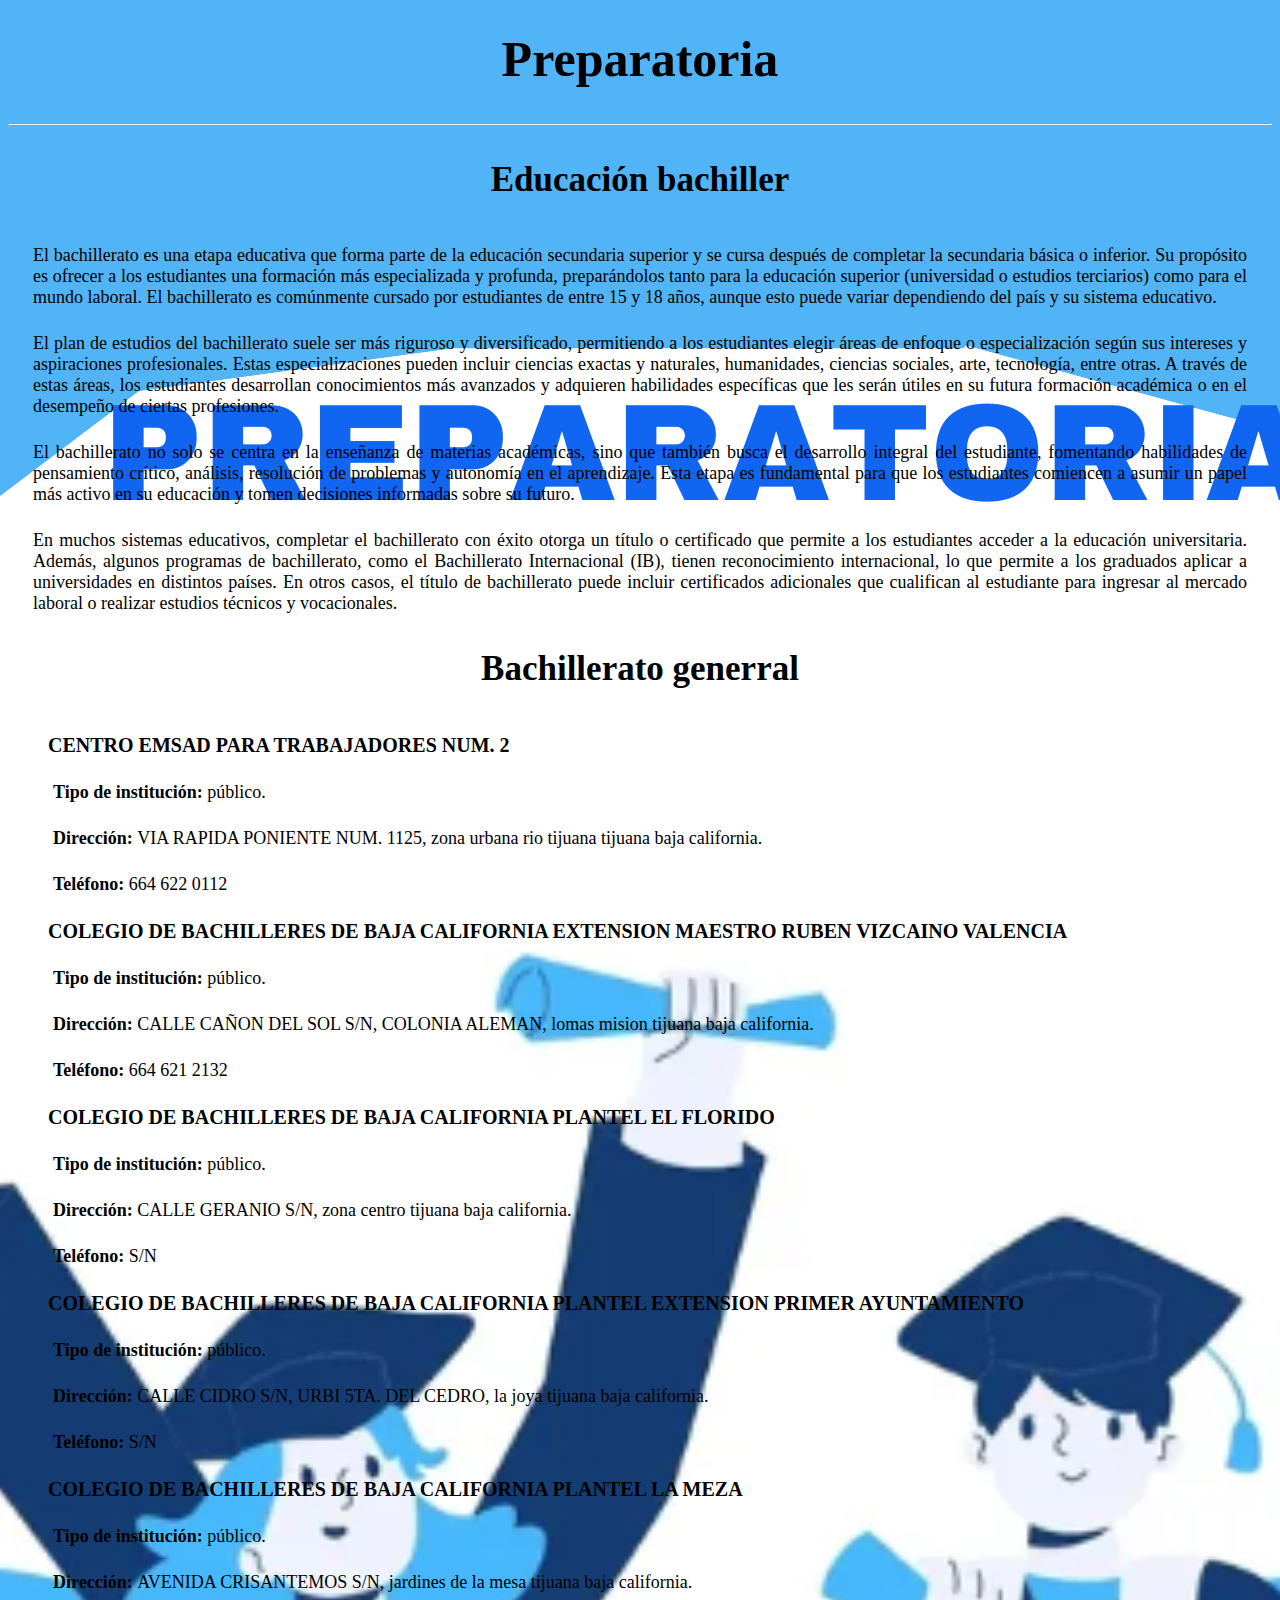
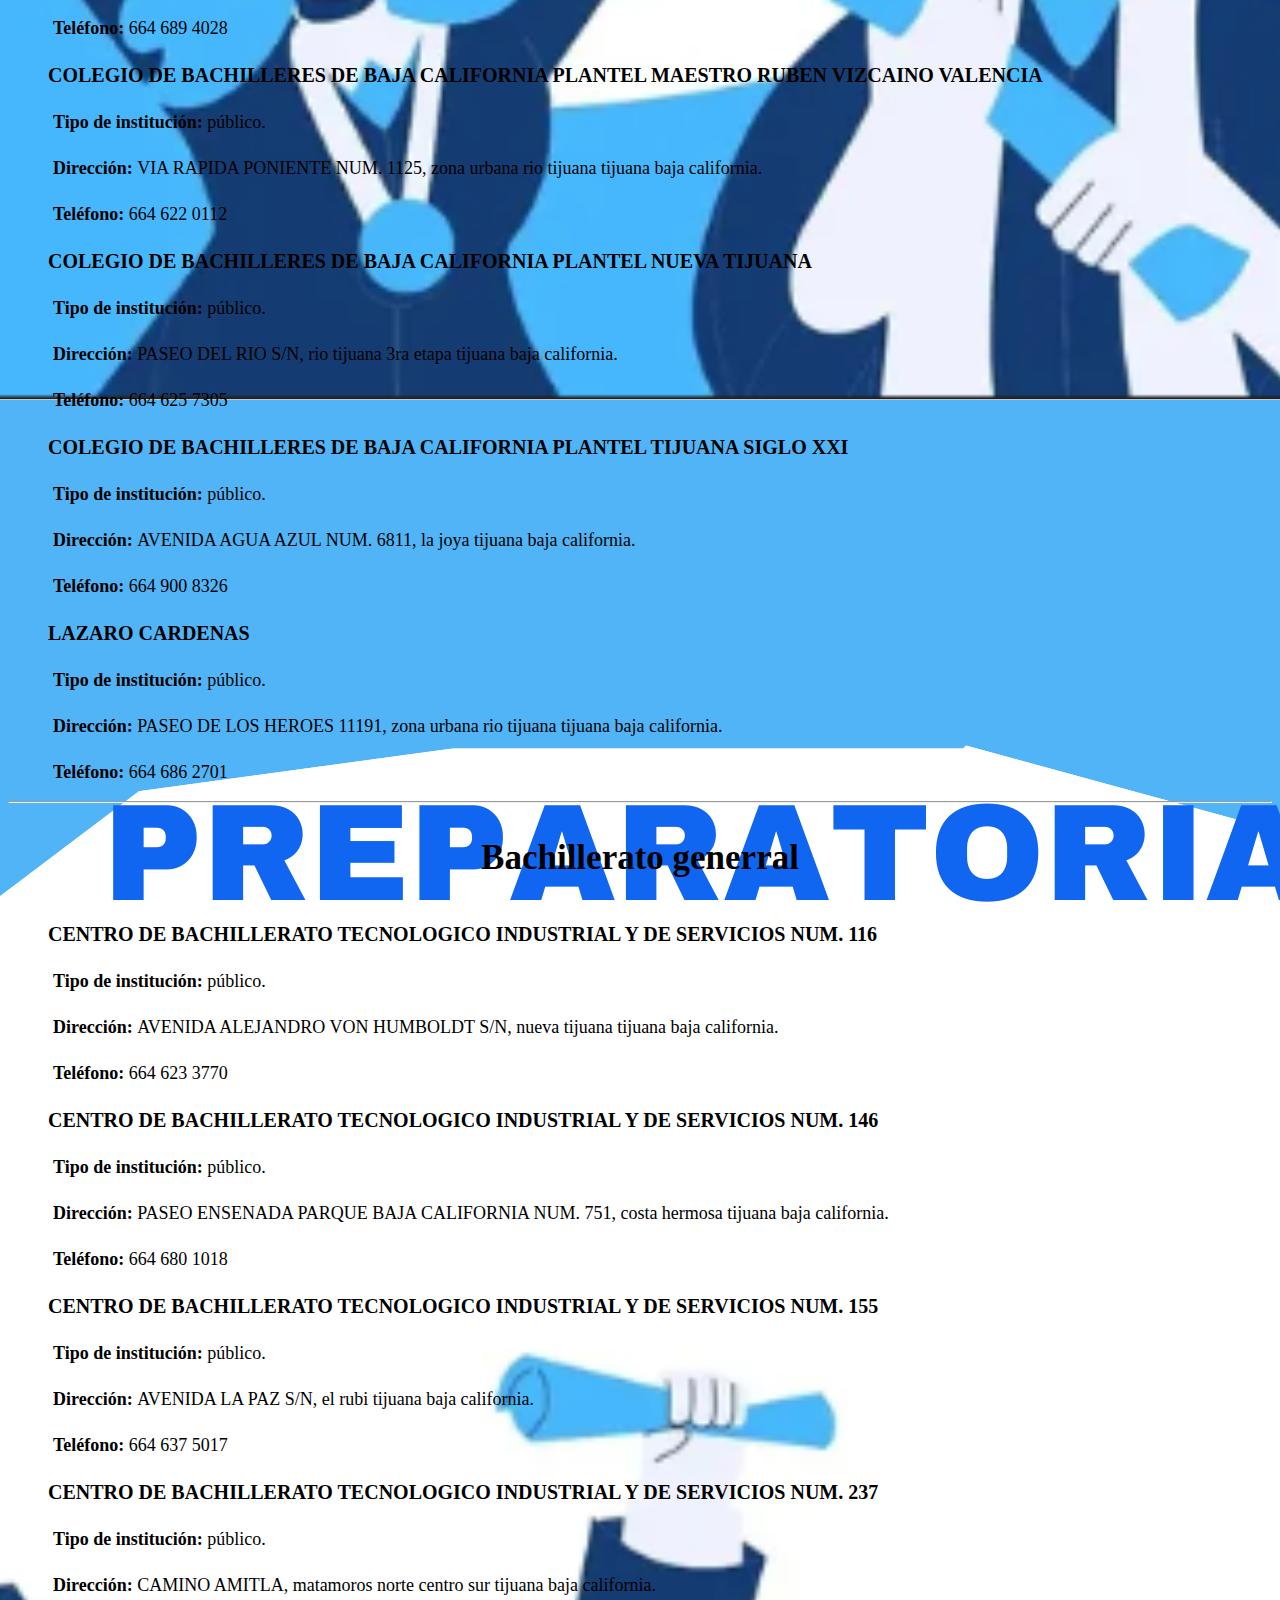
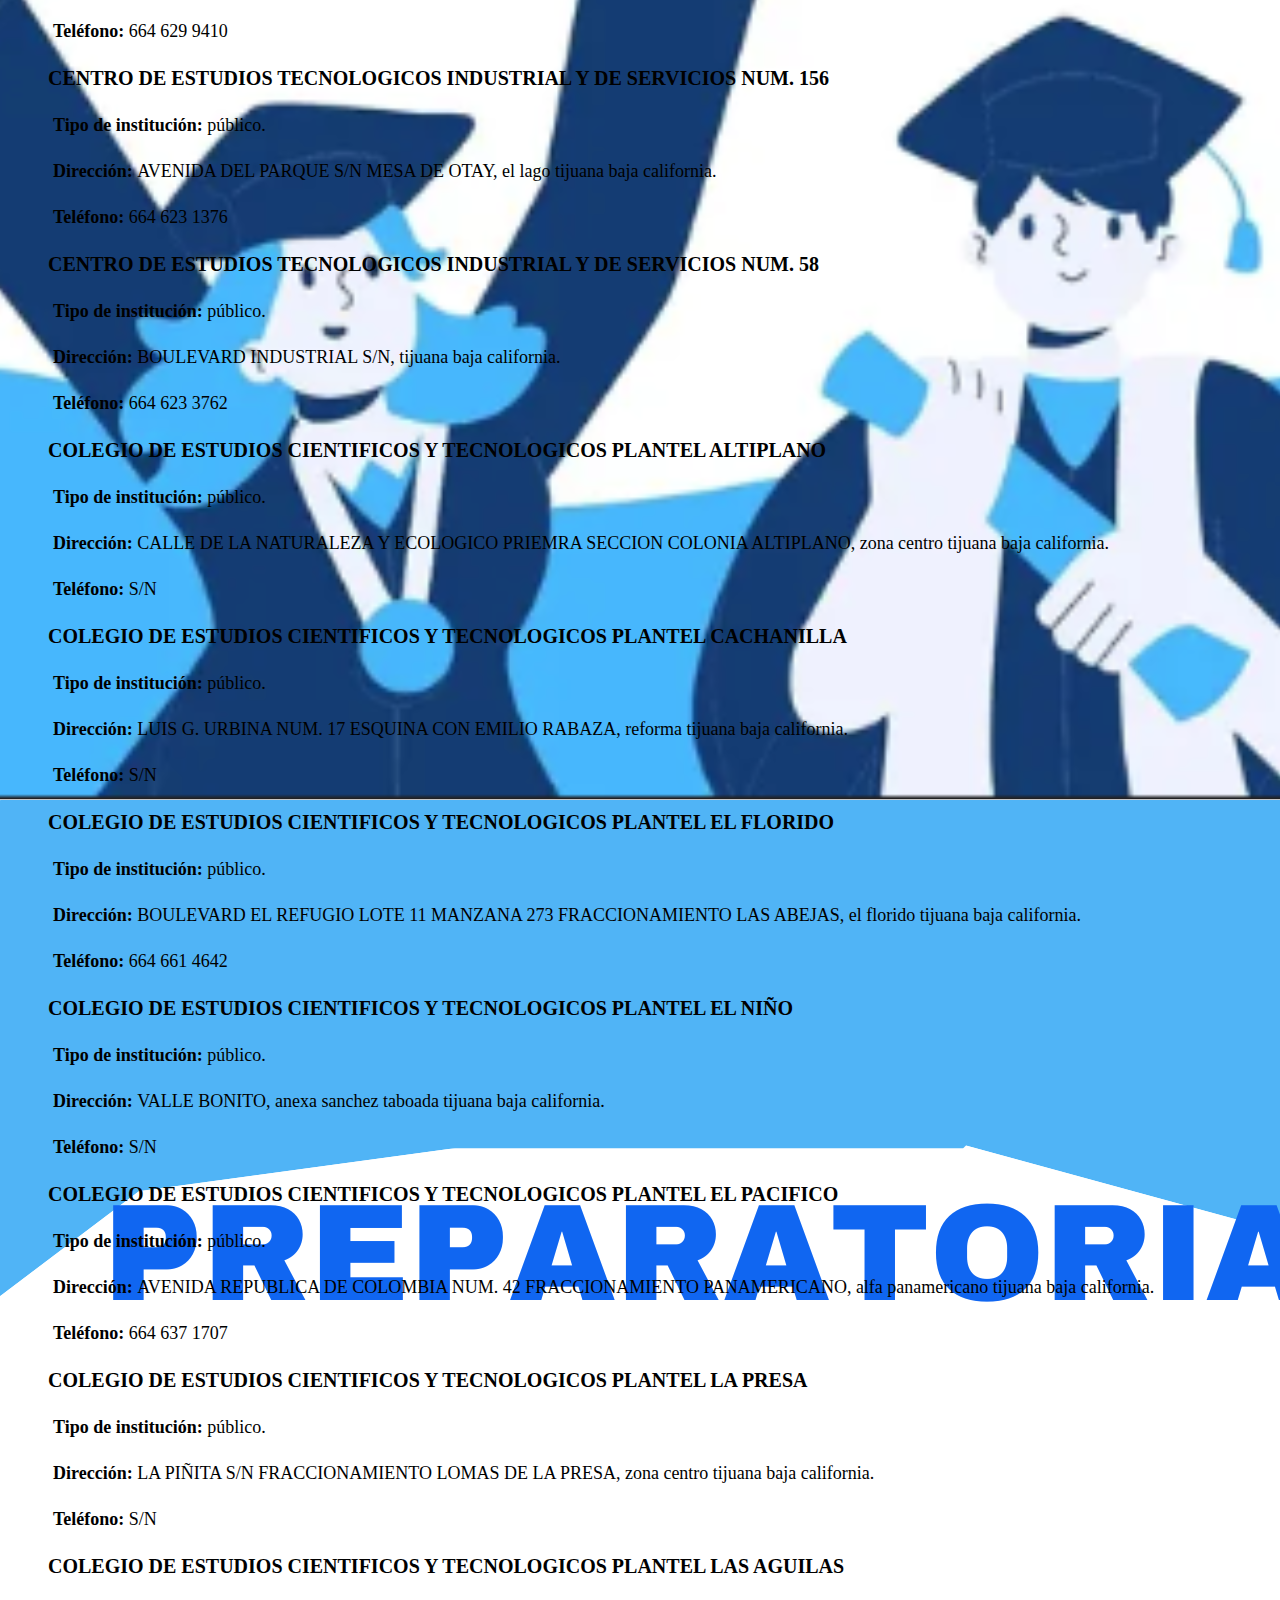
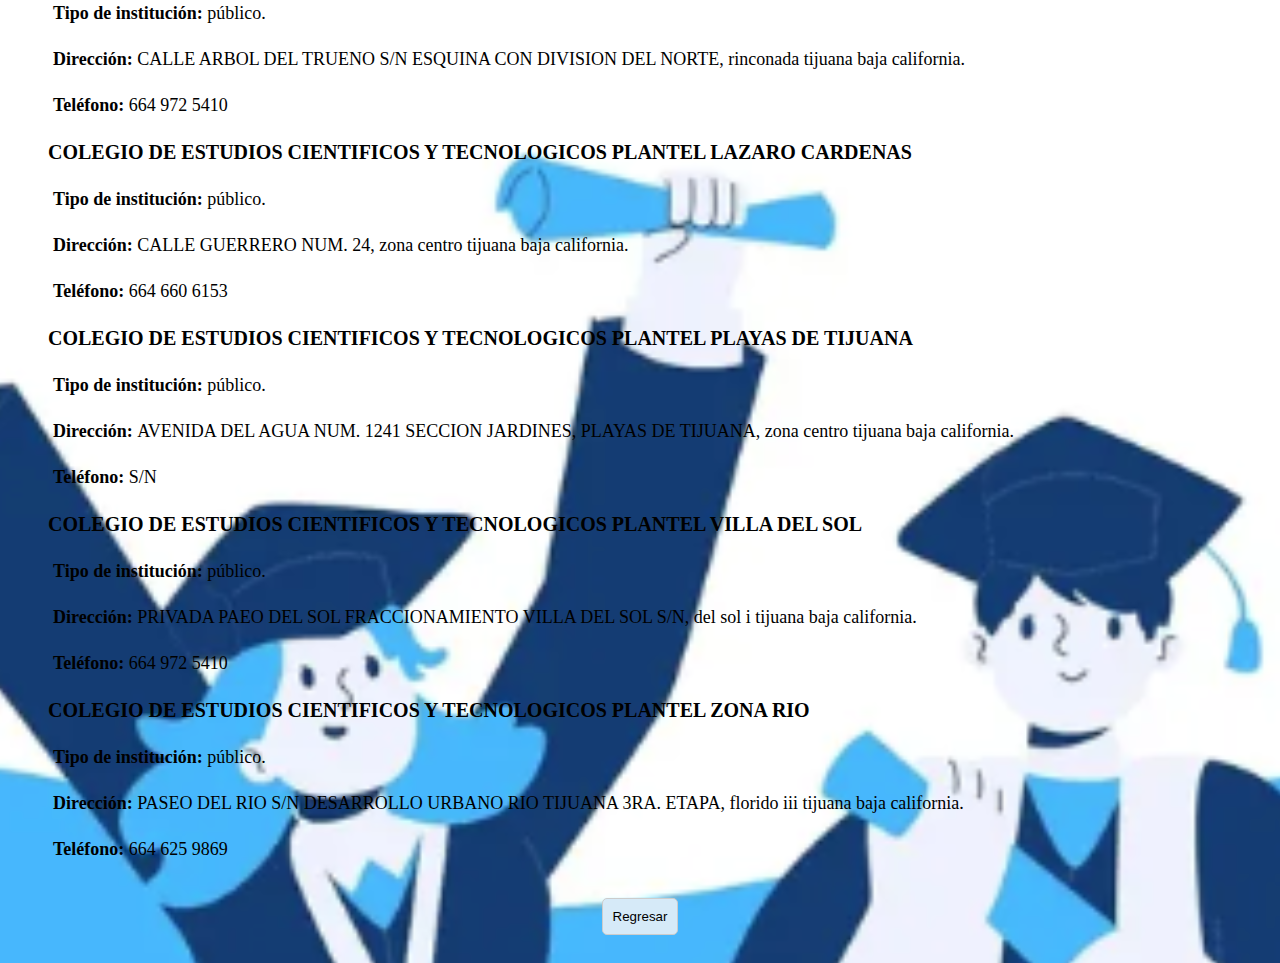
<file: prepa.html>
<html>
<head>
	<meta charset="utf-8">
	<title> Preparatoria </title>
</head>
<style type="text/css">
	body{
		background-color: #5499C7;
	}
	body{
		background-image: url("PREPARATORIA.png");
	}
	h1{
		margin-top: 30px;
		margin-bottom: 35px;
		text-align: center;
		font-size: 50px;
	}
	h3{
		margin-top: 35px;
		text-align: center;
		font-size: 35PX;
		margin-bottom: 45px;
	}
	p{
		margin-top: 25px;
		text-align: justify;
		margin-left: 25px;
		margin-right: 25px;
		font-size: 18px;
	}
	p.p-1{
		margin-left: 40px;
		font-weight: bold;
		font-size: 20px;
	}
	p.p-2{
		font-weight: bold;
		font-size: 15px;
	}
	.ne{
		font-weight: bold;
		margin-left: 20px;
	}
	input[type="submit"]{
		
		margin: 20px auto;
        border: 1px solid #ccc; 
        padding: 10px; 
        border-radius: 5px;
        background-color: #D6EAF8;
        text-decoration: none;
	}
</style>
<body>

	<h1> Preparatoria </h1>
	
	<hr>

	<h3> Educación bachiller </h3>

	<p> El bachillerato es una etapa educativa que forma parte de la educación secundaria superior y se cursa después de completar la secundaria básica o inferior. Su propósito es ofrecer a los estudiantes una formación más especializada y profunda, preparándolos tanto para la educación superior (universidad o estudios terciarios) como para el mundo laboral. El bachillerato es comúnmente cursado por estudiantes de entre 15 y 18 años, aunque esto puede variar dependiendo del país y su sistema educativo. </p>

	<p> El plan de estudios del bachillerato suele ser más riguroso y diversificado, permitiendo a los estudiantes elegir áreas de enfoque o especialización según sus intereses y aspiraciones profesionales. Estas especializaciones pueden incluir ciencias exactas y naturales, humanidades, ciencias sociales, arte, tecnología, entre otras. A través de estas áreas, los estudiantes desarrollan conocimientos más avanzados y adquieren habilidades específicas que les serán útiles en su futura formación académica o en el desempeño de ciertas profesiones. </p>


	<p> El bachillerato no solo se centra en la enseñanza de materias académicas, sino que también busca el desarrollo integral del estudiante, fomentando habilidades de pensamiento crítico, análisis, resolución de problemas y autonomía en el aprendizaje. Esta etapa es fundamental para que los estudiantes comiencen a asumir un papel más activo en su educación y tomen decisiones informadas sobre su futuro. </p>

	<p> En muchos sistemas educativos, completar el bachillerato con éxito otorga un título o certificado que permite a los estudiantes acceder a la educación universitaria. Además, algunos programas de bachillerato, como el Bachillerato Internacional (IB), tienen reconocimiento internacional, lo que permite a los graduados aplicar a universidades en distintos países. En otros casos, el título de bachillerato puede incluir certificados adicionales que cualifican al estudiante para ingresar al mercado laboral o realizar estudios técnicos y vocacionales. </p>

	<h3> Bachillerato generral </h3>

	<p class="p-1">CENTRO EMSAD PARA TRABAJADORES NUM. 2</p>
	<p><span class="ne">Tipo de institución: </span>público.</p>
	<p><span class="ne">Dirección: </span>VIA RAPIDA PONIENTE NUM. 1125, zona urbana rio tijuana tijuana baja california.</p>
	<p><span class="ne">Teléfono: </span>664 622 0112</p>

	<p class="p-1">COLEGIO DE BACHILLERES DE BAJA CALIFORNIA EXTENSION MAESTRO RUBEN VIZCAINO VALENCIA</p>
	<p><span class="ne">Tipo de institución: </span>público.</p>
	<p><span class="ne">Dirección: </span>CALLE CAÑON DEL SOL S/N, COLONIA ALEMAN, lomas mision tijuana baja california.</p>
	<p><span class="ne">Teléfono: </span>664 621 2132</p>

	<p class="p-1">COLEGIO DE BACHILLERES DE BAJA CALIFORNIA PLANTEL EL FLORIDO</p>
	<p><span class="ne">Tipo de institución: </span>público.</p>
	<p><span class="ne">Dirección: </span>CALLE GERANIO S/N, zona centro tijuana baja california.</p>
	<p><span class="ne">Teléfono: </span>S/N</p>

	<p class="p-1">COLEGIO DE BACHILLERES DE BAJA CALIFORNIA PLANTEL EXTENSION PRIMER AYUNTAMIENTO</p>
	<p><span class="ne">Tipo de institución: </span>público.</p>
	<p><span class="ne">Dirección: </span>CALLE CIDRO S/N, URBI 5TA. DEL CEDRO, la joya tijuana baja california.</p>
	<p><span class="ne">Teléfono: </span>S/N</p>

	<p class="p-1">COLEGIO DE BACHILLERES DE BAJA CALIFORNIA PLANTEL LA MEZA</p>
	<p><span class="ne">Tipo de institución: </span>público.</p>
	<p><span class="ne">Dirección: </span>AVENIDA CRISANTEMOS S/N, jardines de la mesa tijuana baja california.</p>
	<p><span class="ne">Teléfono: </span>664 689 4028</p>

	<p class="p-1">COLEGIO DE BACHILLERES DE BAJA CALIFORNIA PLANTEL MAESTRO RUBEN VIZCAINO VALENCIA</p>
	<p><span class="ne">Tipo de institución: </span>público.</p>
	<p><span class="ne">Dirección: </span>VIA RAPIDA PONIENTE NUM. 1125, zona urbana rio tijuana tijuana baja california.</p>
	<p><span class="ne">Teléfono: </span>664 622 0112</p>

	<p class="p-1">COLEGIO DE BACHILLERES DE BAJA CALIFORNIA PLANTEL NUEVA TIJUANA</p>
	<p><span class="ne">Tipo de institución: </span>público.</p>
	<p><span class="ne">Dirección: </span>PASEO DEL RIO S/N, rio tijuana 3ra etapa tijuana baja california.</p>
	<p><span class="ne">Teléfono: </span>664 625 7305</p>

	<p class="p-1">COLEGIO DE BACHILLERES DE BAJA CALIFORNIA PLANTEL TIJUANA SIGLO XXI</p>
	<p><span class="ne">Tipo de institución: </span>público.</p>
	<p><span class="ne">Dirección: </span>AVENIDA AGUA AZUL NUM. 6811, la joya tijuana baja california.</p>
	<p><span class="ne">Teléfono: </span>664 900 8326</p>

	<p class="p-1">LAZARO CARDENAS</p>
	<p><span class="ne">Tipo de institución: </span>público.</p>
	<p><span class="ne">Dirección: </span>PASEO DE LOS HEROES 11191, zona urbana rio tijuana tijuana baja california.</p>
	<p><span class="ne">Teléfono: </span>664 686 2701</p>

	<hr>

	<h3> Bachillerato generral </h3>

	<p class="p-1">CENTRO DE BACHILLERATO TECNOLOGICO INDUSTRIAL Y DE SERVICIOS NUM. 116</p>
	<p><span class="ne">Tipo de institución: </span>público.</p>
	<p><span class="ne">Dirección: </span>AVENIDA ALEJANDRO VON HUMBOLDT S/N, nueva tijuana tijuana baja california.</p>
	<p><span class="ne">Teléfono: </span>664 623 3770</p>

	<p class="p-1">CENTRO DE BACHILLERATO TECNOLOGICO INDUSTRIAL Y DE SERVICIOS NUM. 146</p>
	<p><span class="ne">Tipo de institución: </span>público.</p>
	<p><span class="ne">Dirección: </span>PASEO ENSENADA PARQUE BAJA CALIFORNIA NUM. 751, costa hermosa tijuana baja california.</p>
	<p><span class="ne">Teléfono: </span>664 680 1018</p>

	<p class="p-1">CENTRO DE BACHILLERATO TECNOLOGICO INDUSTRIAL Y DE SERVICIOS NUM. 155</p>
	<p><span class="ne">Tipo de institución: </span>público.</p>
	<p><span class="ne">Dirección: </span>AVENIDA LA PAZ S/N, el rubi tijuana baja california.</p>
	<p><span class="ne">Teléfono: </span>664 637 5017</p>

	<p class="p-1">CENTRO DE BACHILLERATO TECNOLOGICO INDUSTRIAL Y DE SERVICIOS NUM. 237</p>
	<p><span class="ne">Tipo de institución: </span>público.</p>
	<p><span class="ne">Dirección: </span>CAMINO AMITLA, matamoros norte centro sur tijuana baja california.</p>
	<p><span class="ne">Teléfono: </span>664 629 9410</p>

	<p class="p-1">CENTRO DE ESTUDIOS TECNOLOGICOS INDUSTRIAL Y DE SERVICIOS NUM. 156</p>
	<p><span class="ne">Tipo de institución: </span>público.</p>
	<p><span class="ne">Dirección: </span>AVENIDA DEL PARQUE S/N MESA DE OTAY, el lago tijuana baja california.</p>
	<p><span class="ne">Teléfono: </span>664 623 1376</p>

	<p class="p-1">CENTRO DE ESTUDIOS TECNOLOGICOS INDUSTRIAL Y DE SERVICIOS NUM. 58</p>
	<p><span class="ne">Tipo de institución: </span>público.</p>
	<p><span class="ne">Dirección: </span>BOULEVARD INDUSTRIAL S/N, tijuana baja california.</p>
	<p><span class="ne">Teléfono: </span>664 623 3762</p>

	<p class="p-1">COLEGIO DE ESTUDIOS CIENTIFICOS Y TECNOLOGICOS PLANTEL ALTIPLANO</p>
	<p><span class="ne">Tipo de institución: </span>público.</p>
	<p><span class="ne">Dirección: </span>CALLE DE LA NATURALEZA Y ECOLOGICO PRIEMRA SECCION COLONIA ALTIPLANO, zona centro tijuana baja california.</p>
	<p><span class="ne">Teléfono: </span>S/N</p>

	<p class="p-1">COLEGIO DE ESTUDIOS CIENTIFICOS Y TECNOLOGICOS PLANTEL CACHANILLA</p>
	<p><span class="ne">Tipo de institución: </span>público.</p>
	<p><span class="ne">Dirección: </span>LUIS G. URBINA NUM. 17 ESQUINA CON EMILIO RABAZA, reforma tijuana baja california.</p>
	<p><span class="ne">Teléfono: </span>S/N</p>

	<p class="p-1">COLEGIO DE ESTUDIOS CIENTIFICOS Y TECNOLOGICOS PLANTEL EL FLORIDO</p>
	<p><span class="ne">Tipo de institución: </span>público.</p>
	<p><span class="ne">Dirección: </span>BOULEVARD EL REFUGIO LOTE 11 MANZANA 273 FRACCIONAMIENTO LAS ABEJAS, el florido tijuana baja california.</p>
	<p><span class="ne">Teléfono: </span>664 661 4642</p>

	<p class="p-1">COLEGIO DE ESTUDIOS CIENTIFICOS Y TECNOLOGICOS PLANTEL EL NIÑO</p>
	<p><span class="ne">Tipo de institución: </span>público.</p>
	<p><span class="ne">Dirección: </span>VALLE BONITO, anexa sanchez taboada tijuana baja california.</p>
	<p><span class="ne">Teléfono: </span>S/N</p>

	<p class="p-1">COLEGIO DE ESTUDIOS CIENTIFICOS Y TECNOLOGICOS PLANTEL EL PACIFICO</p>
	<p><span class="ne">Tipo de institución: </span>público.</p>
	<p><span class="ne">Dirección: </span>AVENIDA REPUBLICA DE COLOMBIA NUM. 42 FRACCIONAMIENTO PANAMERICANO, alfa panamericano tijuana baja california.</p>
	<p><span class="ne">Teléfono: </span>664 637 1707</p>

	<p class="p-1">COLEGIO DE ESTUDIOS CIENTIFICOS Y TECNOLOGICOS PLANTEL LA PRESA</p>
	<p><span class="ne">Tipo de institución: </span>público.</p>
	<p><span class="ne">Dirección: </span>LA PIÑITA S/N FRACCIONAMIENTO LOMAS DE LA PRESA, zona centro tijuana baja california.</p>
	<p><span class="ne">Teléfono: </span>S/N</p>

	<p class="p-1">COLEGIO DE ESTUDIOS CIENTIFICOS Y TECNOLOGICOS PLANTEL LAS AGUILAS</p>
	<p><span class="ne">Tipo de institución: </span>público.</p>
	<p><span class="ne">Dirección: </span>CALLE ARBOL DEL TRUENO S/N ESQUINA CON DIVISION DEL NORTE, rinconada tijuana baja california.</p>
	<p><span class="ne">Teléfono: </span>664 972 5410</p>

	<p class="p-1">COLEGIO DE ESTUDIOS CIENTIFICOS Y TECNOLOGICOS PLANTEL LAZARO CARDENAS</p>
	<p><span class="ne">Tipo de institución: </span>público.</p>
	<p><span class="ne">Dirección: </span>CALLE GUERRERO NUM. 24, zona centro tijuana baja california.</p>
	<p><span class="ne">Teléfono: </span>664 660 6153</p>

	<p class="p-1">COLEGIO DE ESTUDIOS CIENTIFICOS Y TECNOLOGICOS PLANTEL PLAYAS DE TIJUANA</p>
	<p><span class="ne">Tipo de institución: </span>público.</p>
	<p><span class="ne">Dirección: </span>AVENIDA DEL AGUA NUM. 1241 SECCION JARDINES, PLAYAS DE TIJUANA, zona centro tijuana baja california.</p>
	<p><span class="ne">Teléfono: </span>S/N</p>

	<p class="p-1">COLEGIO DE ESTUDIOS CIENTIFICOS Y TECNOLOGICOS PLANTEL VILLA DEL SOL</p>
	<p><span class="ne">Tipo de institución: </span>público.</p>
	<p><span class="ne">Dirección: </span>PRIVADA PAEO DEL SOL FRACCIONAMIENTO VILLA DEL SOL S/N, del sol i tijuana baja california.</p>
	<p><span class="ne">Teléfono: </span>664 972 5410</p>

	<p class="p-1">COLEGIO DE ESTUDIOS CIENTIFICOS Y TECNOLOGICOS PLANTEL ZONA RIO</p>
	<p><span class="ne">Tipo de institución: </span>público.</p>
	<p><span class="ne">Dirección: </span>PASEO DEL RIO S/N DESARROLLO URBANO RIO TIJUANA 3RA. ETAPA, florido iii tijuana baja california.</p>
	<p><span class="ne">Teléfono: </span>664 625 9869</p>

	<center>
	<a href="principal.html"> <input type="submit" name="Regresar" value="Regresar"> </a>
	</center>
</body>
</html>
</file>
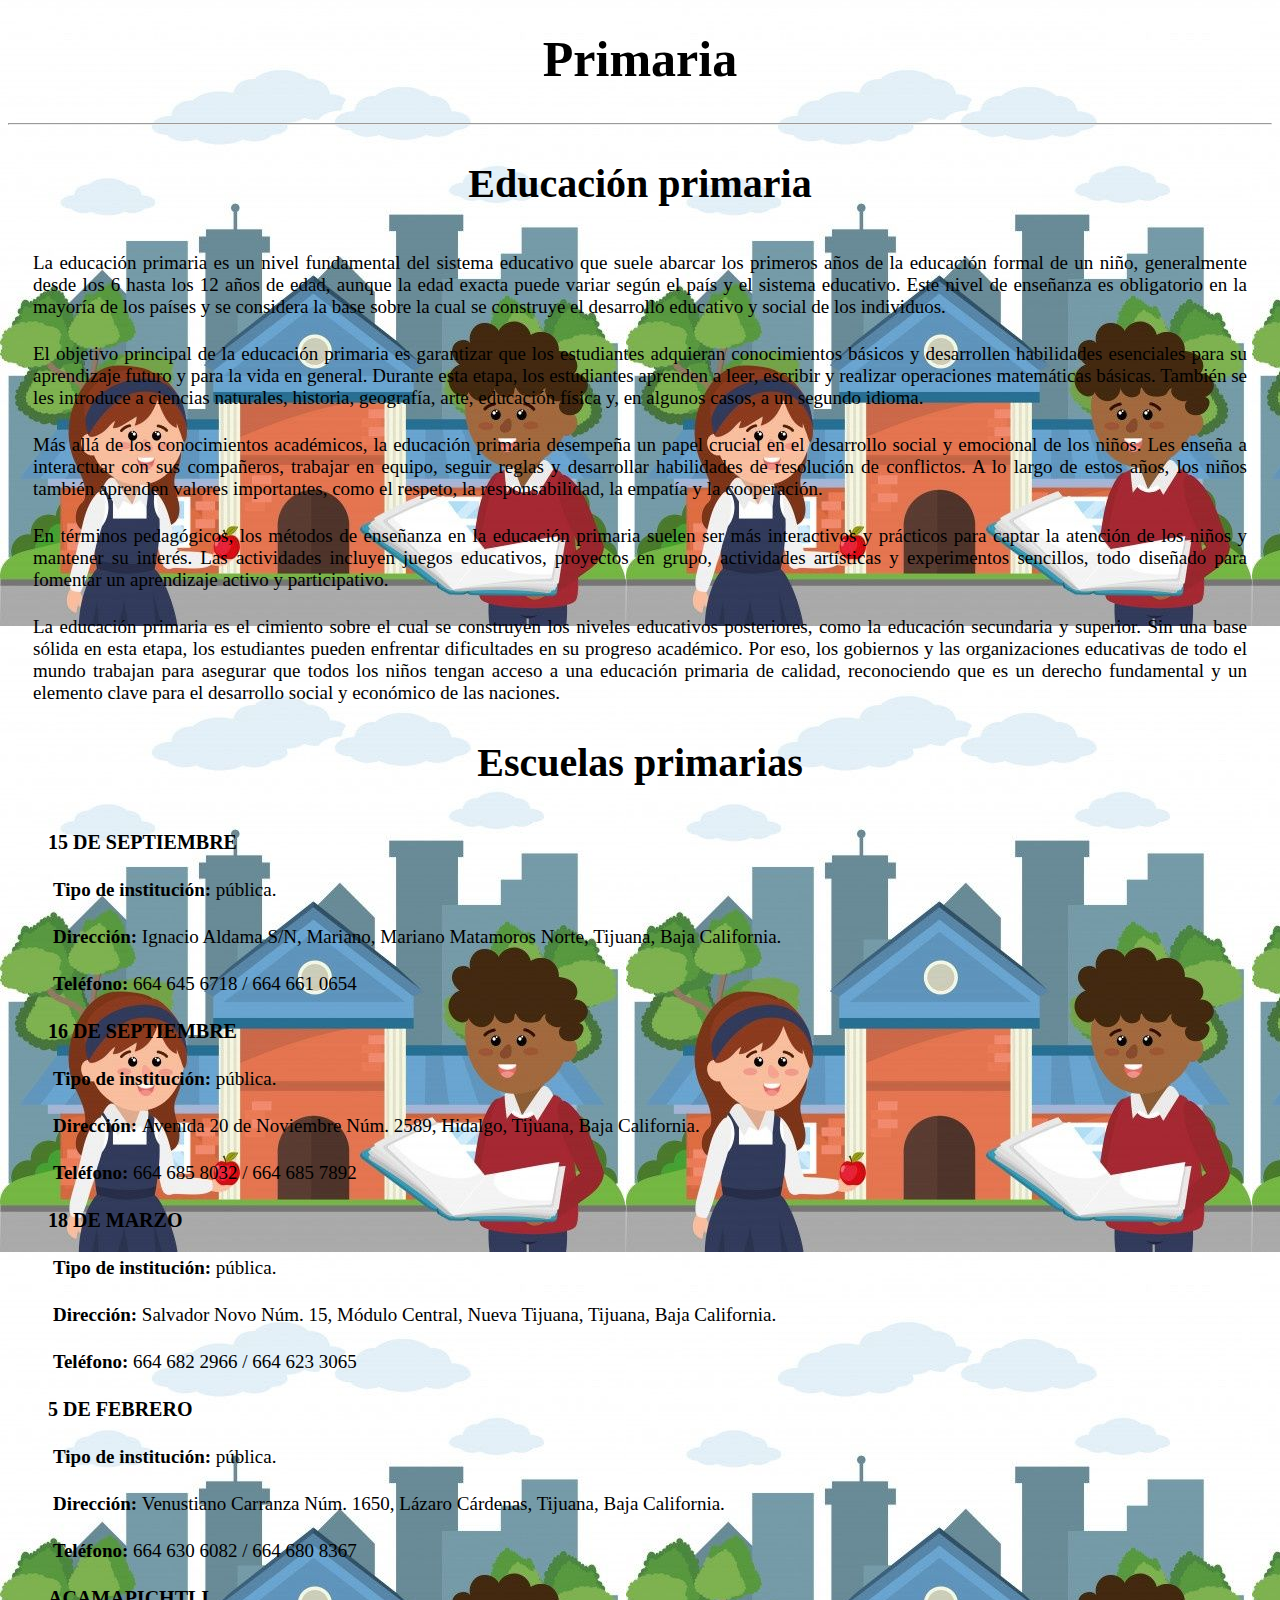
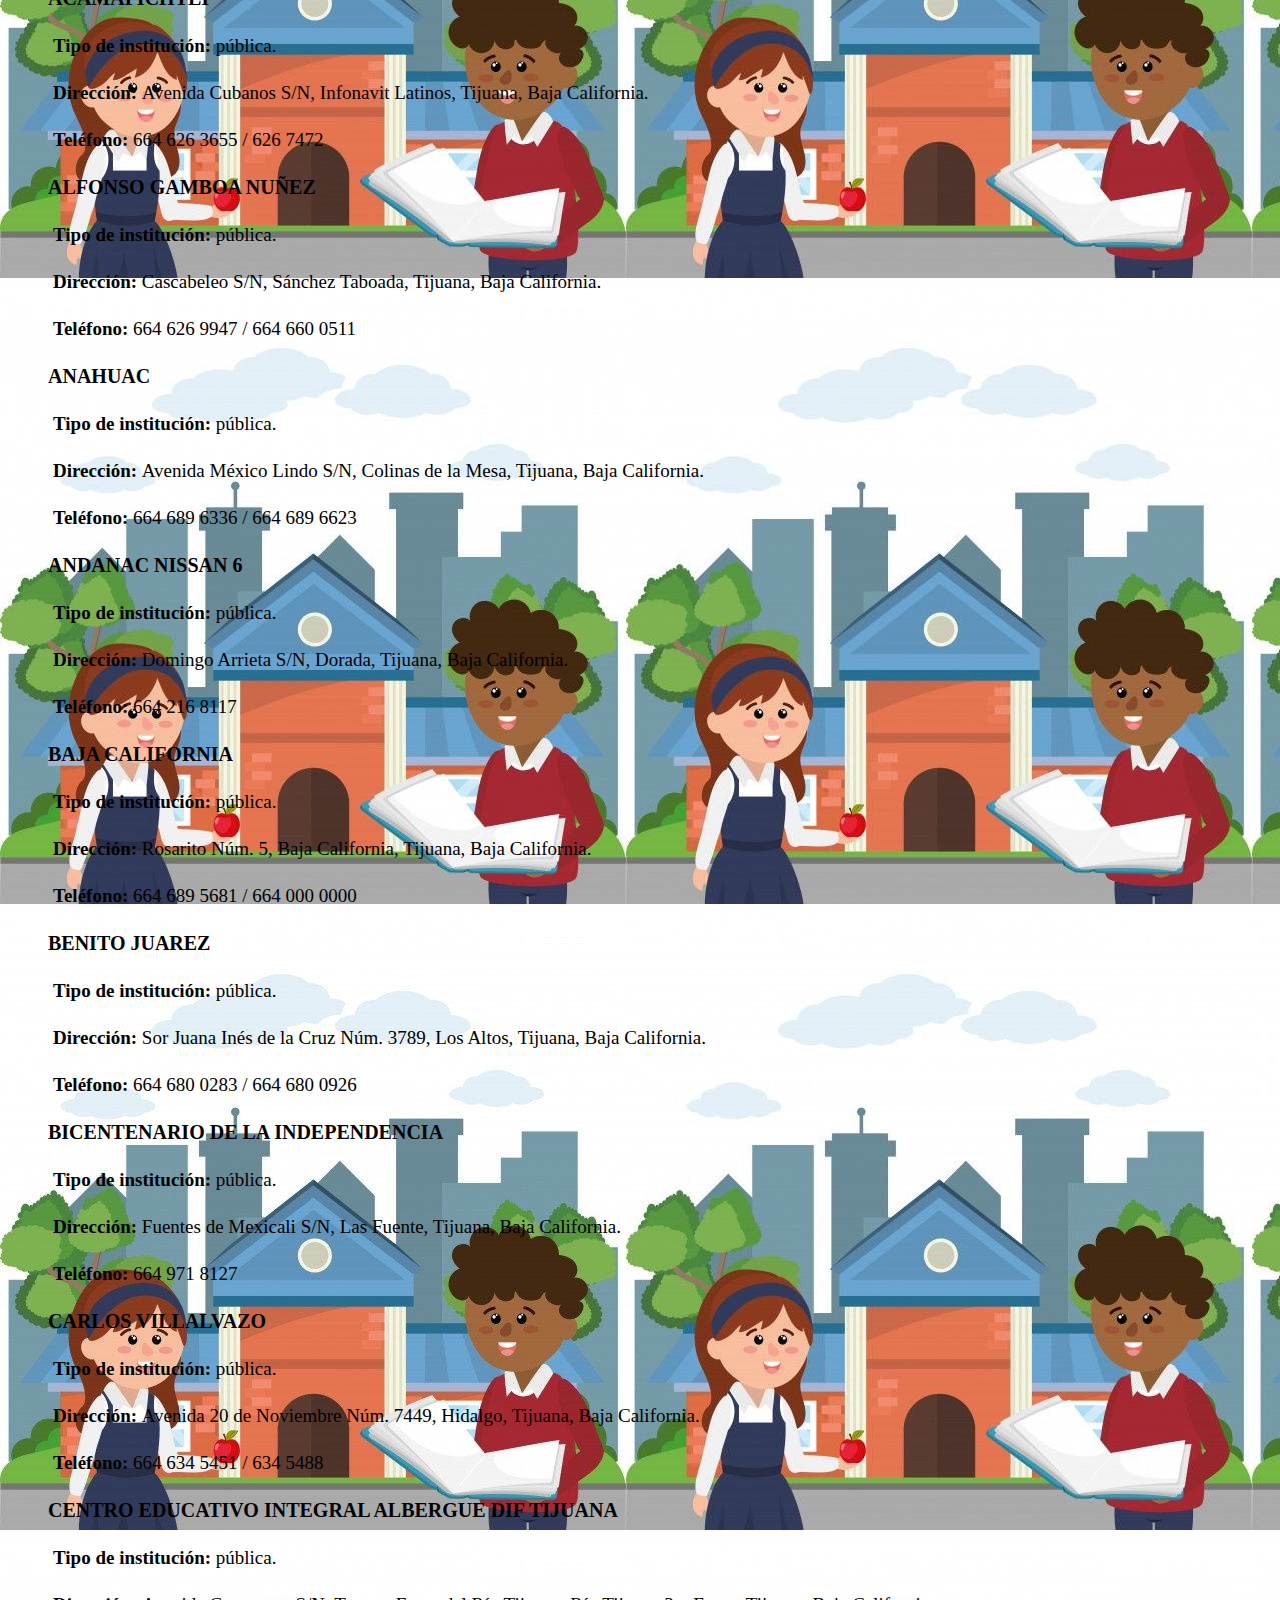
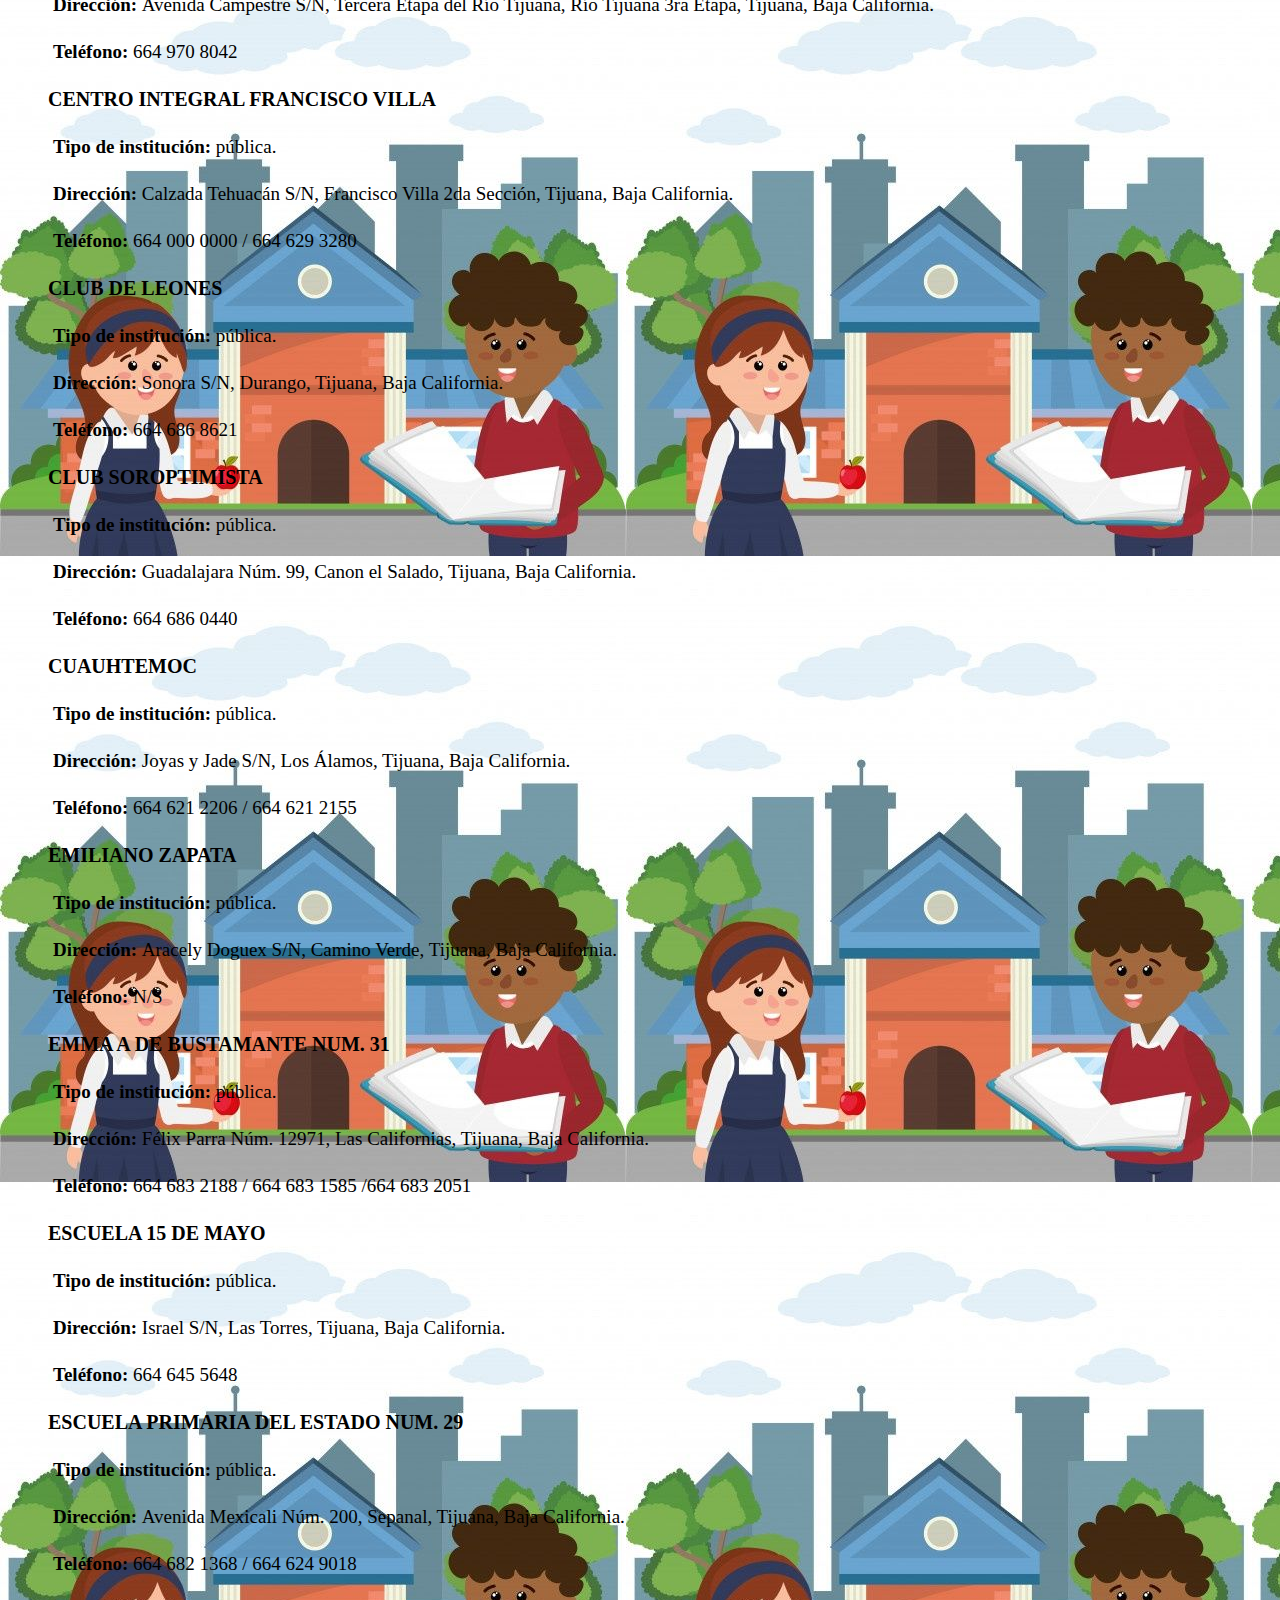
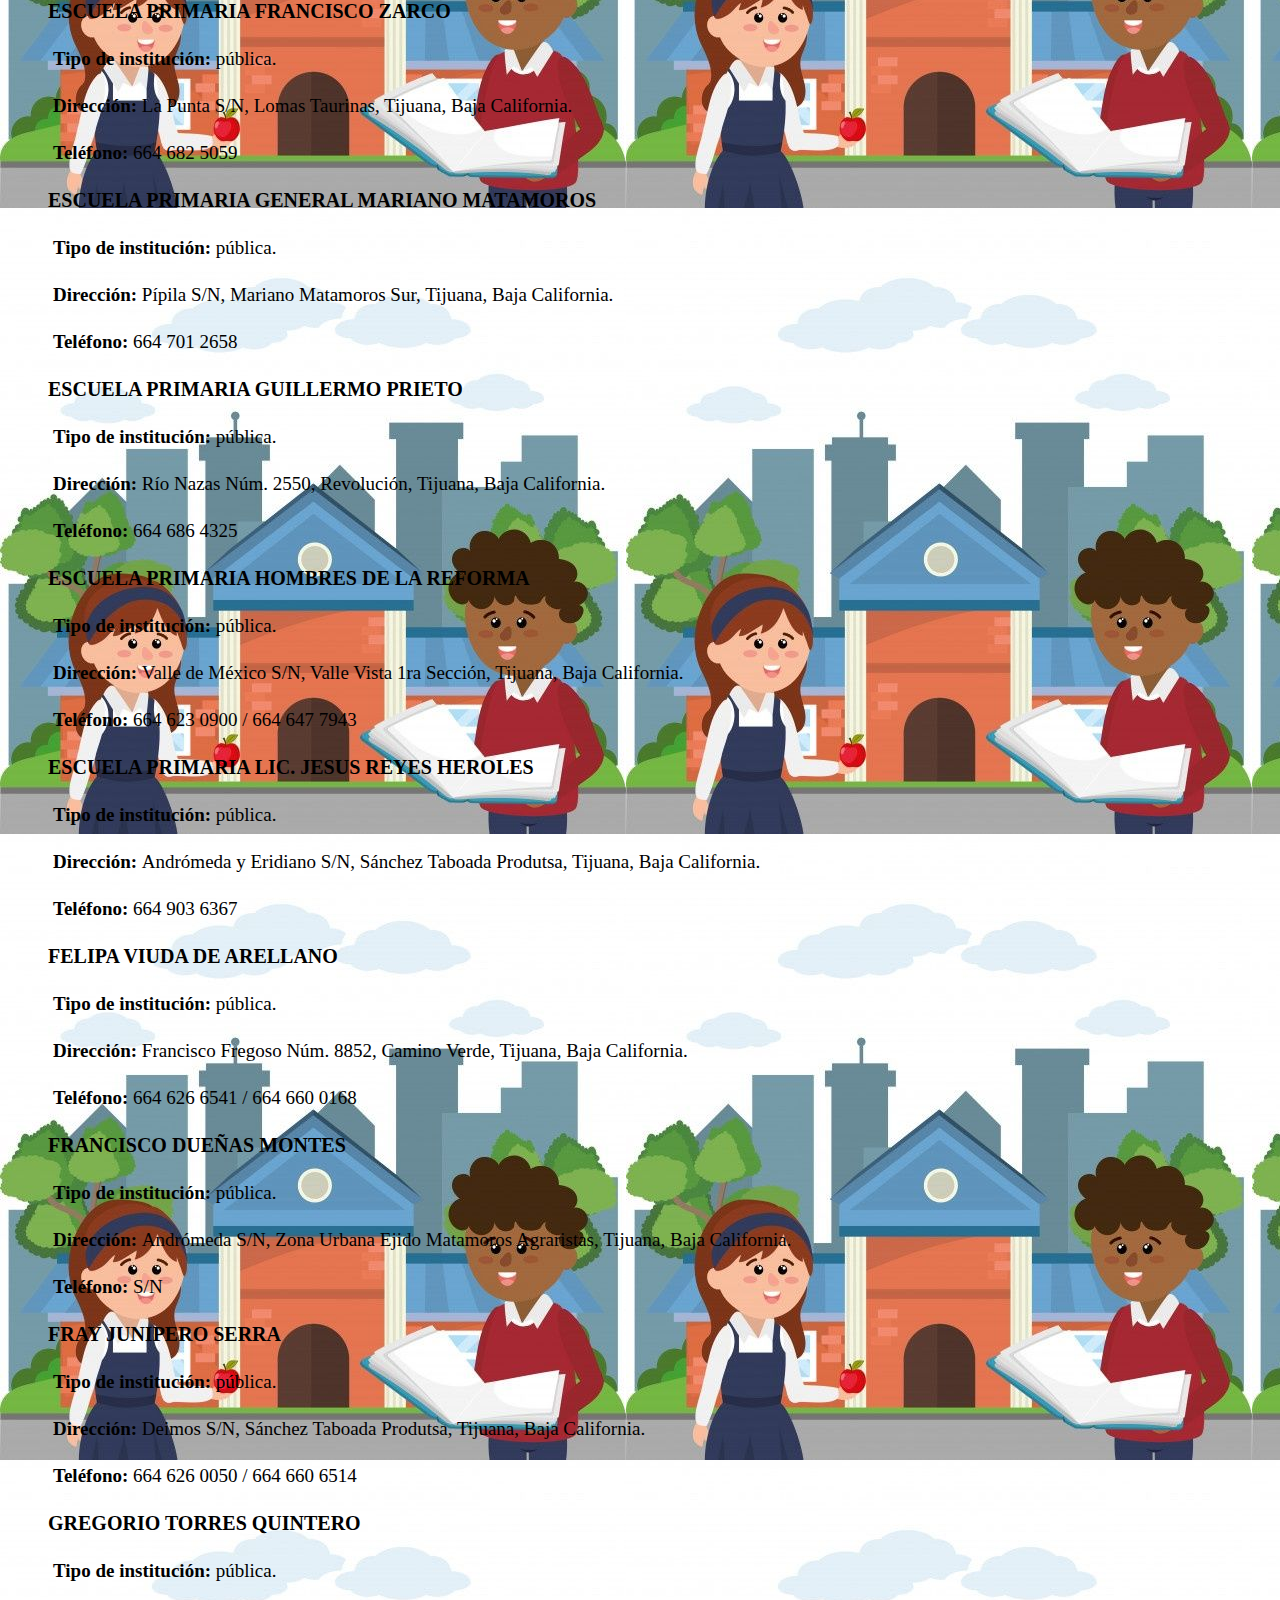
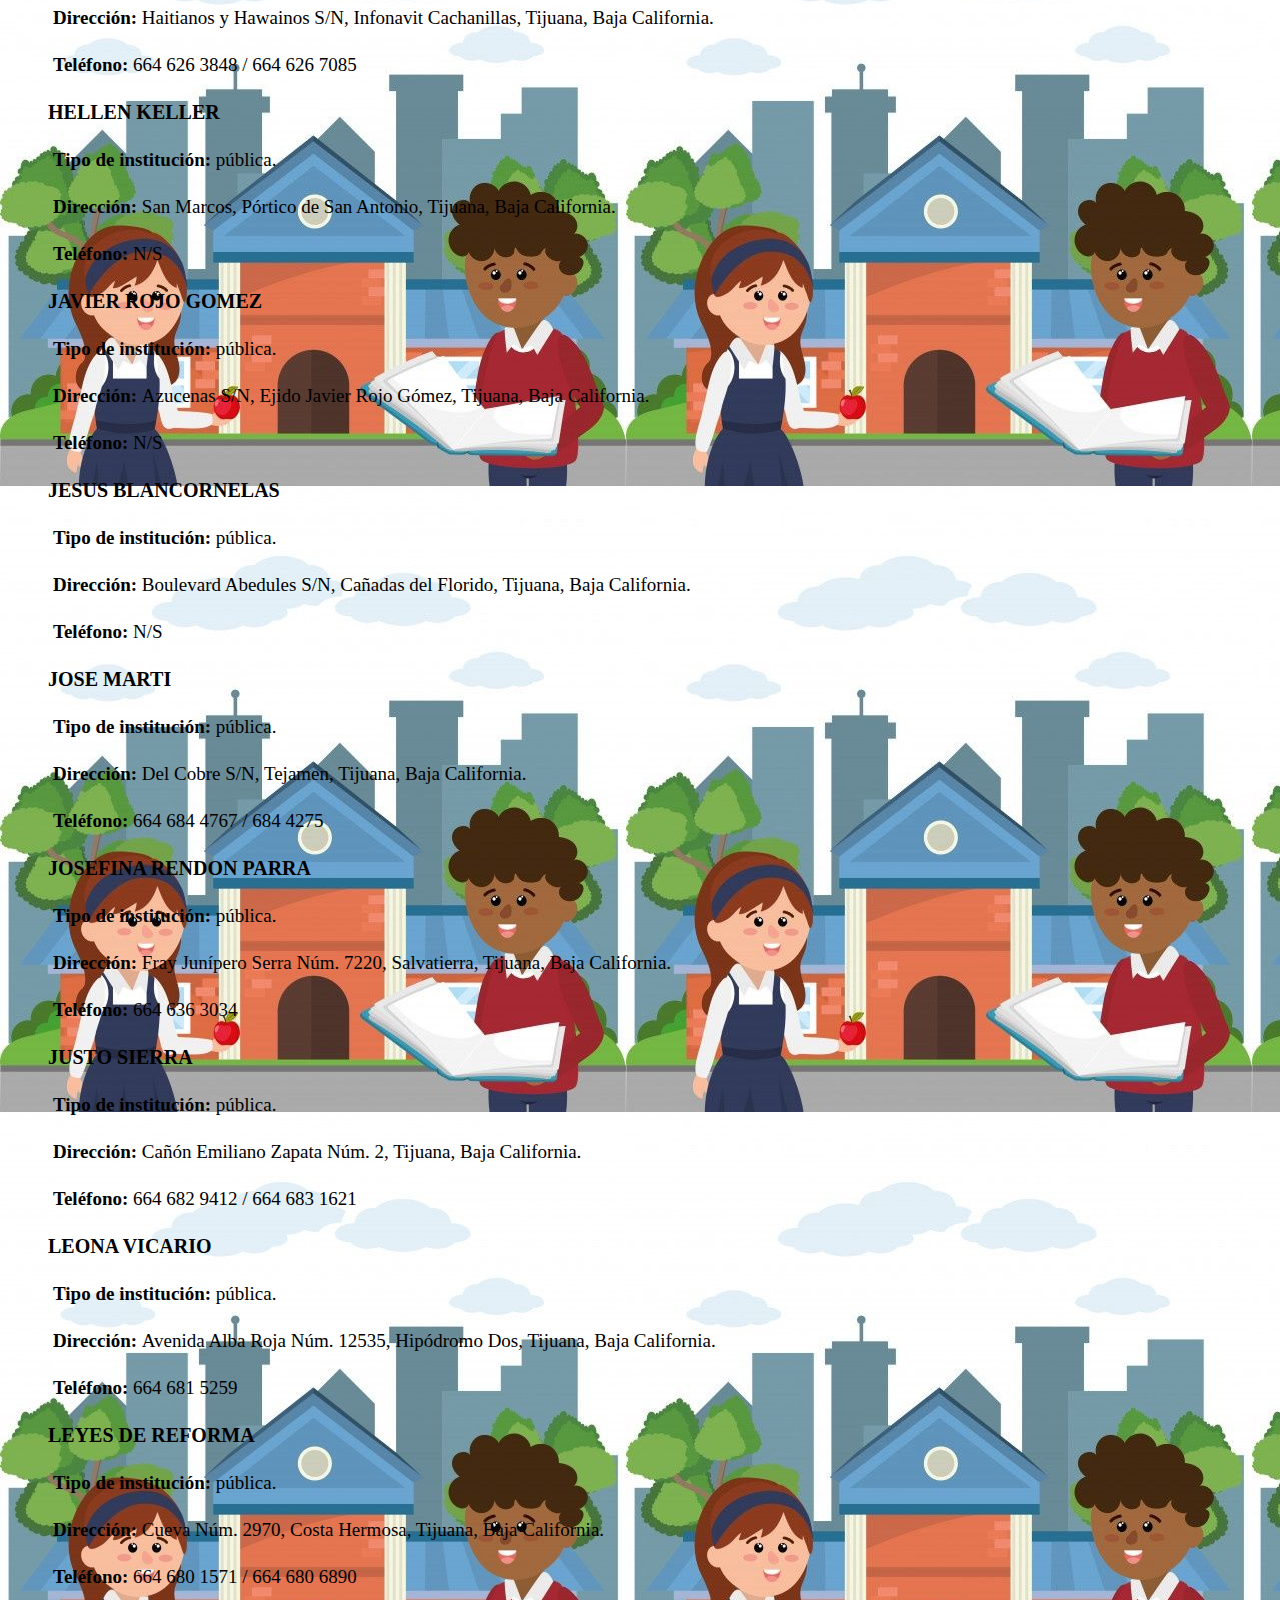
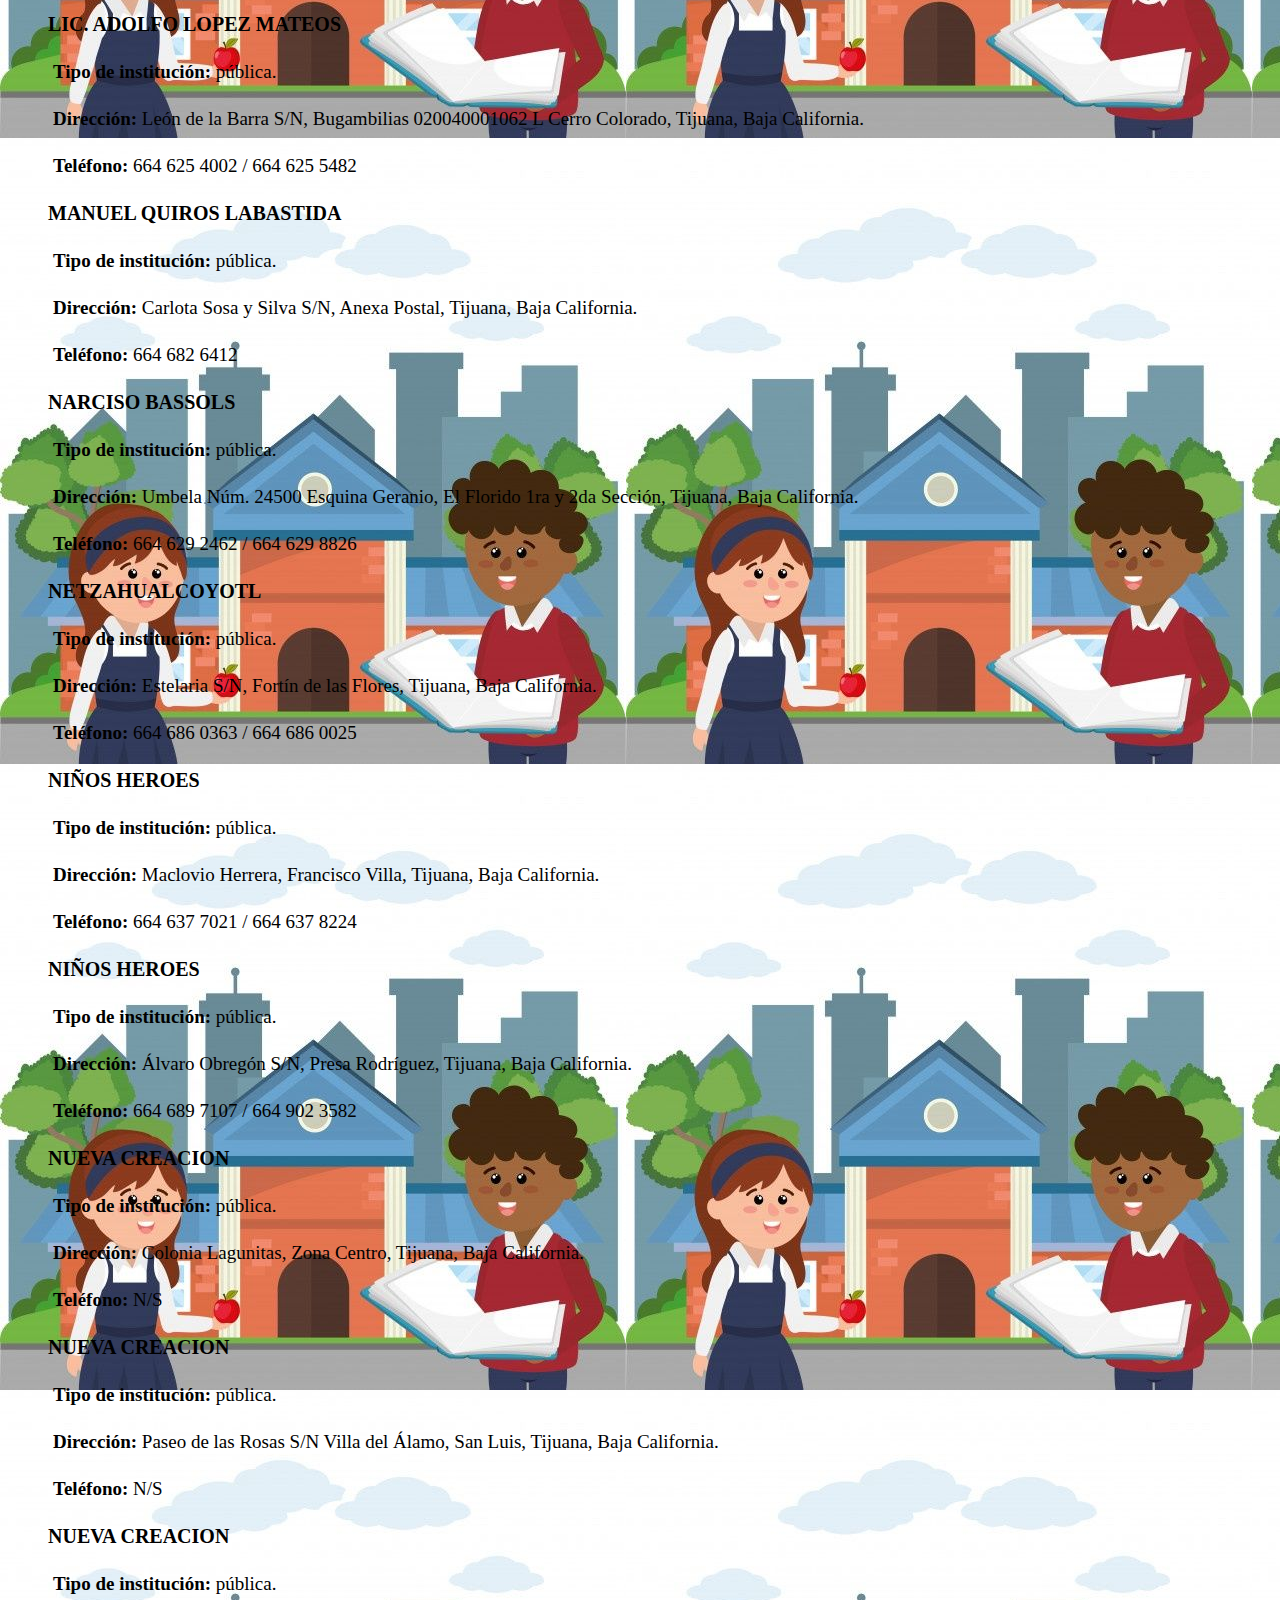
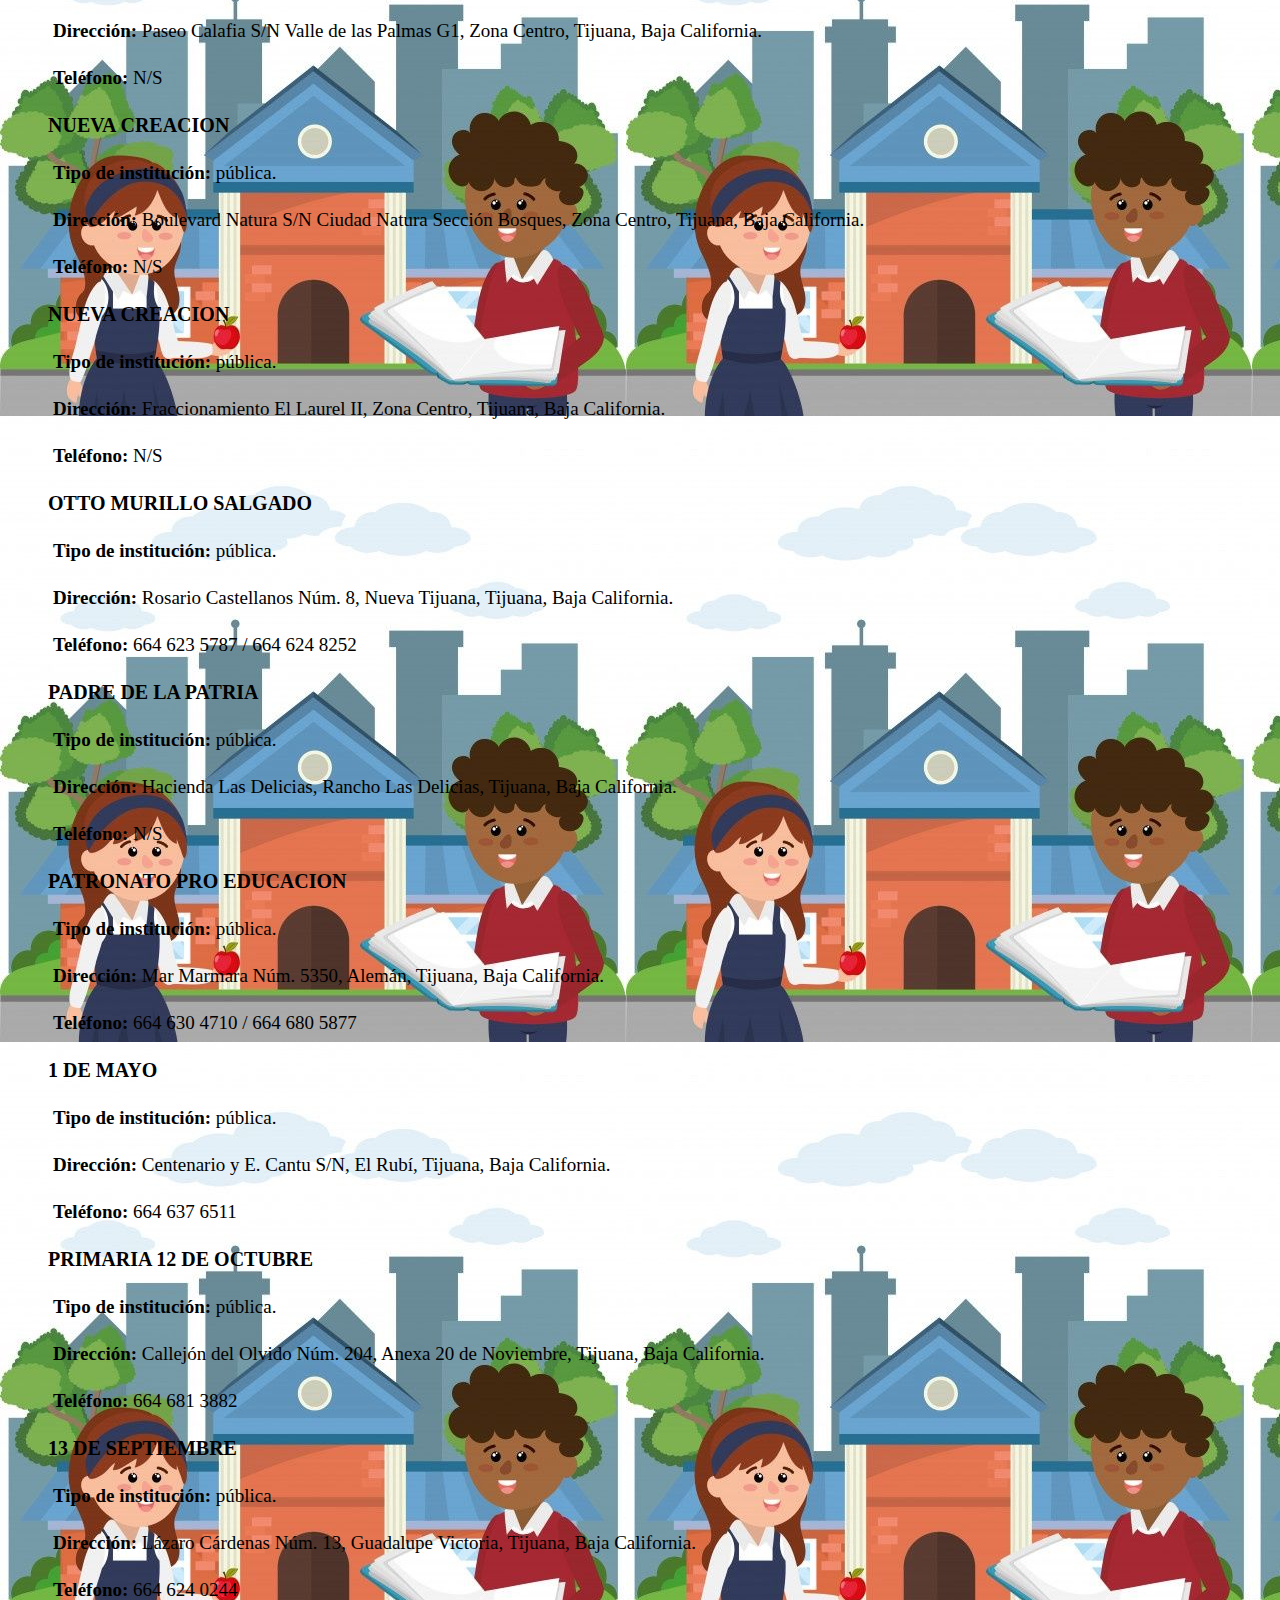
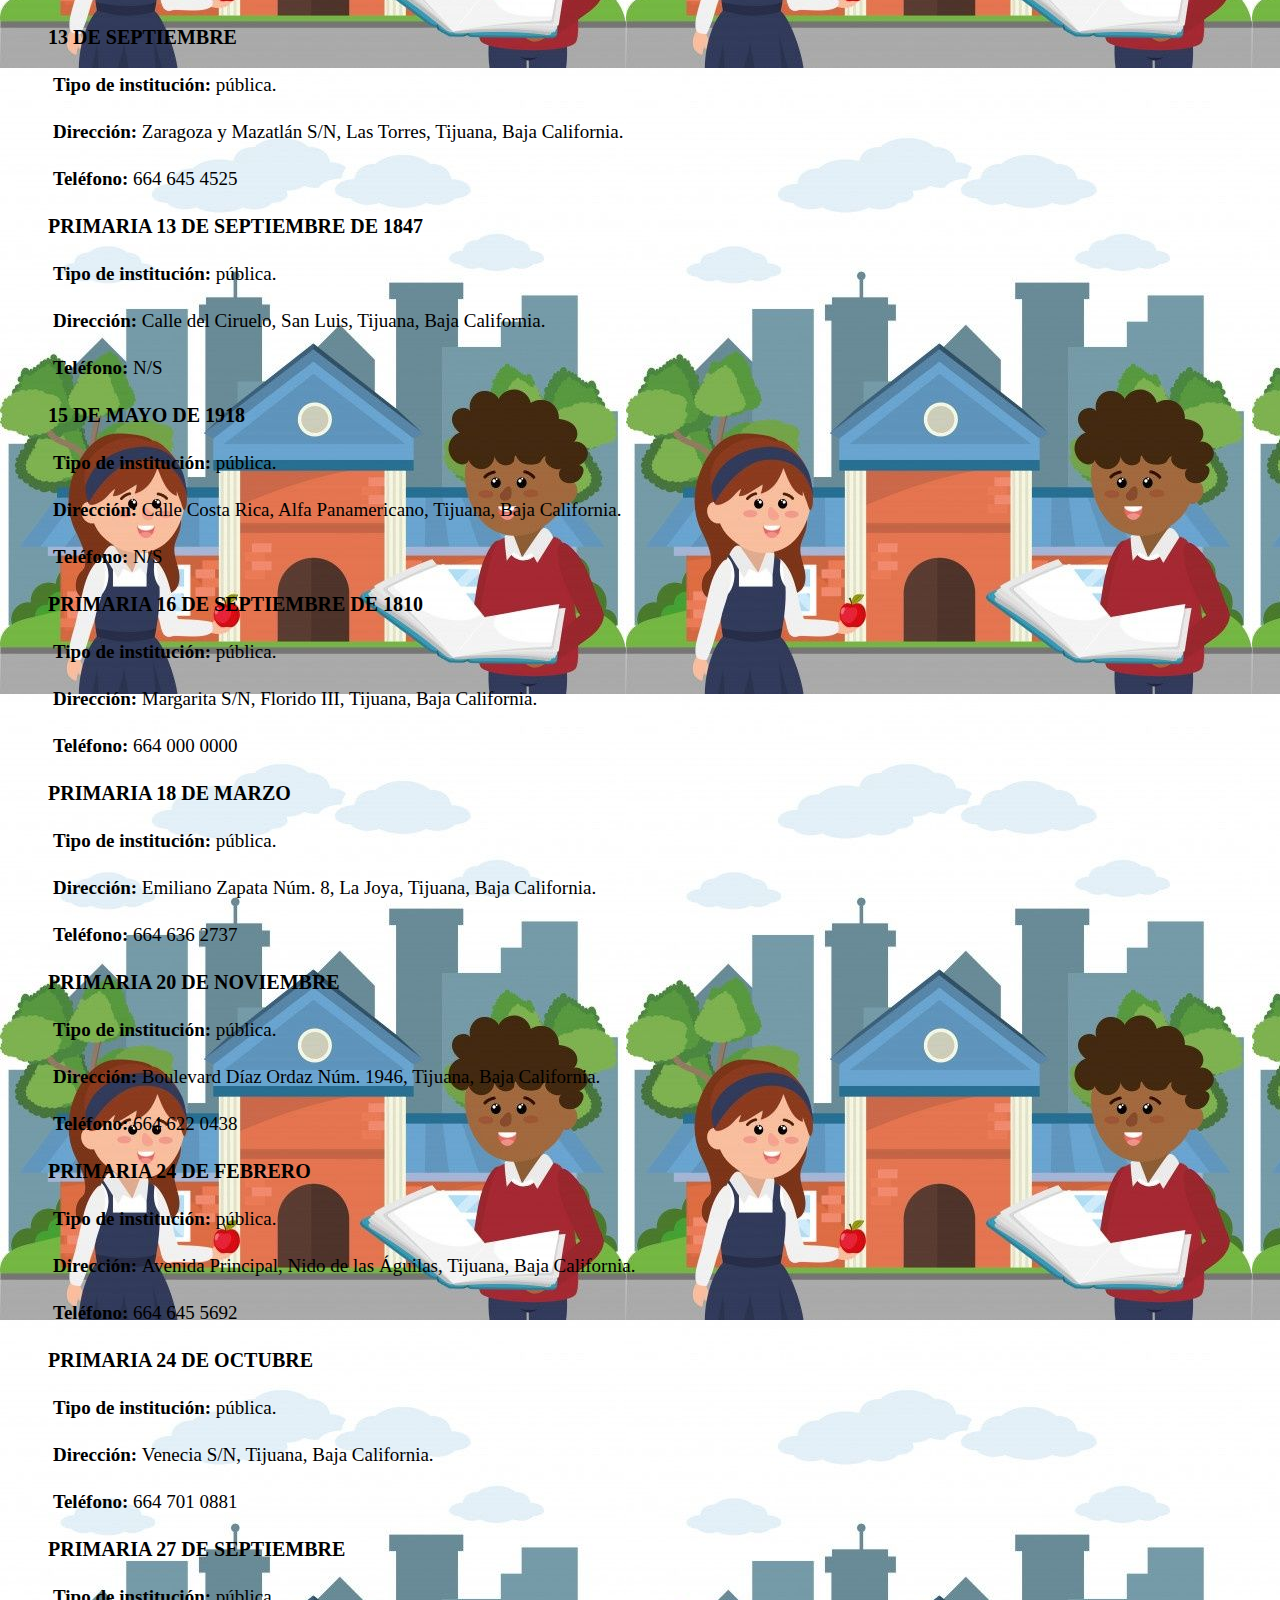
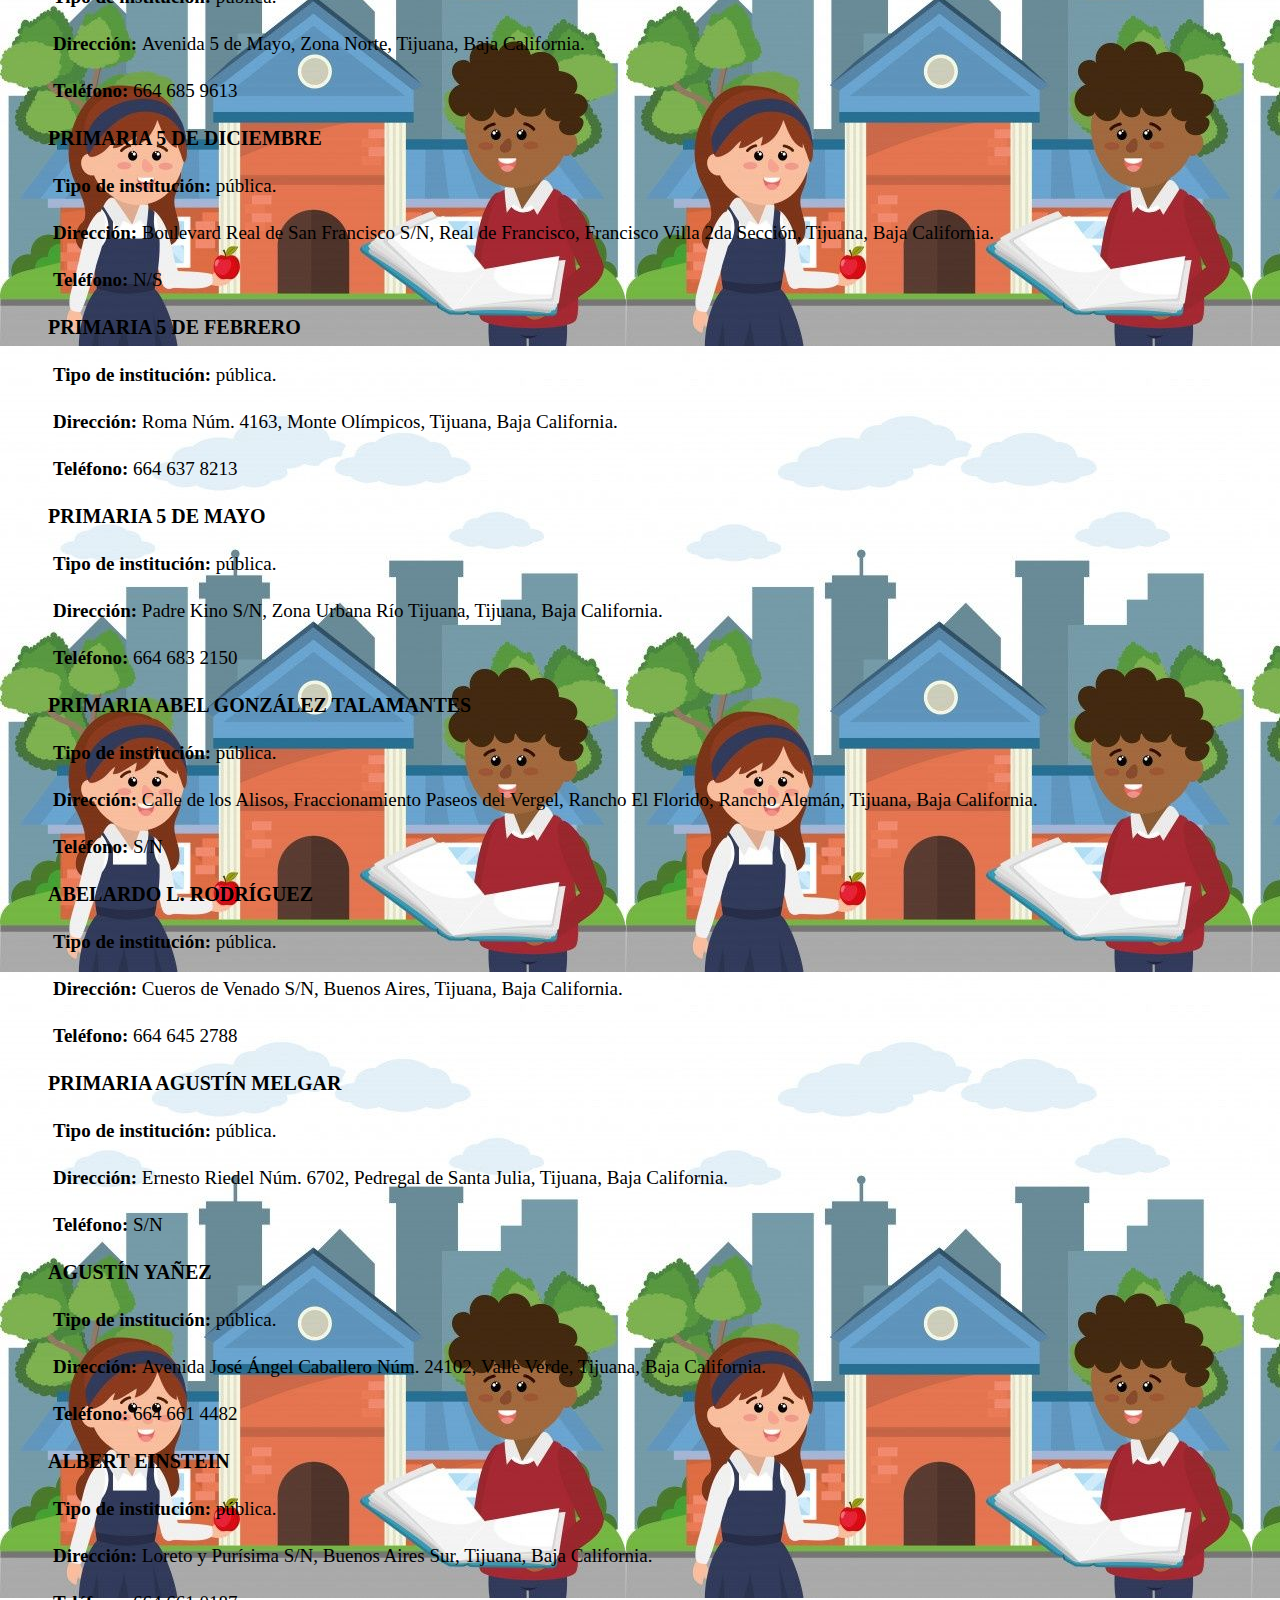
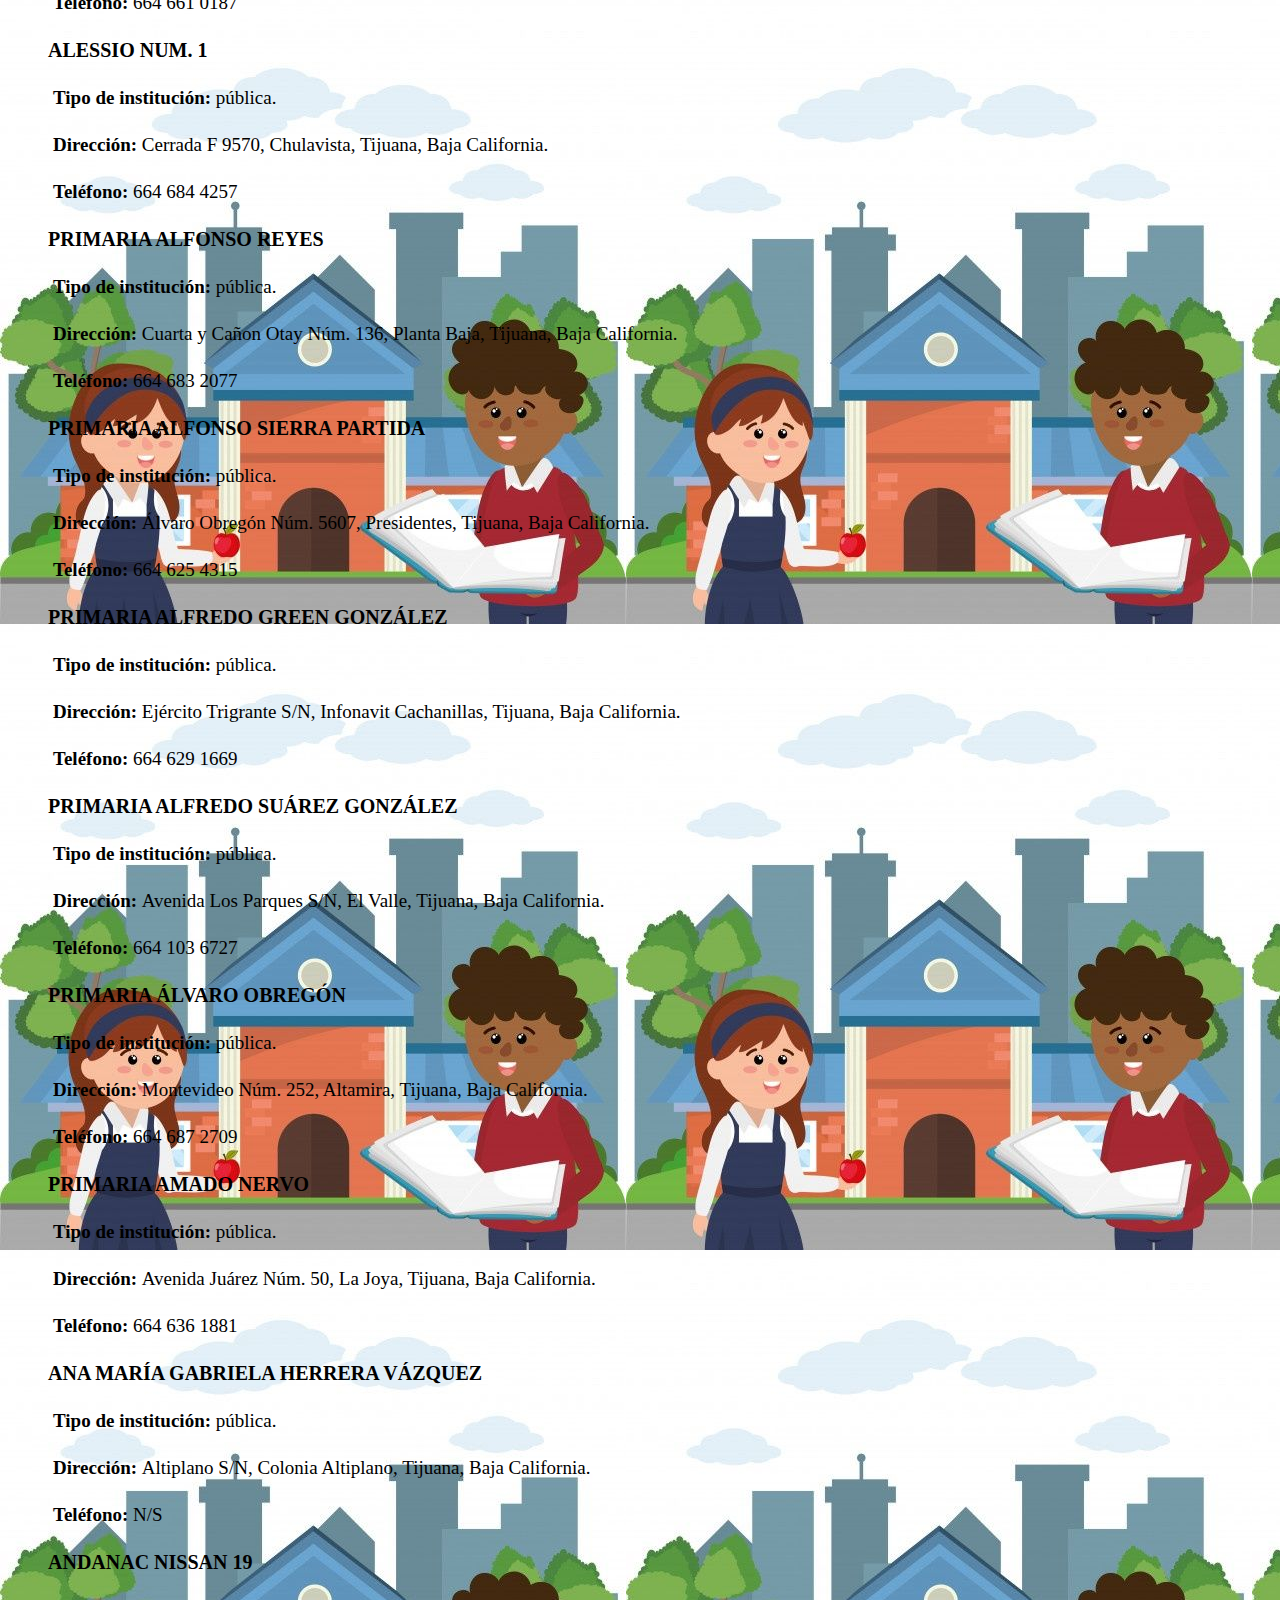
<file: prim.html>
<html>
<head>
	<meta charset="utf-8">
	<title> Primaria </title>
</head>
<style type="text/css">
	body{
		background-color: #5499C7;
	}
	body{
		background-image: url("primaria.jpg");
	}
	h1{
		margin-top: 30px;
		margin-bottom: 35px;
		text-align: center;
		font-size: 50px;
	}
	h3{
		margin-top: 35px;
		text-align: center;
		font-size: 40PX;
		margin-bottom: 45px;
	}
	p{
		margin-top: 25px;
		text-align: justify;
		margin-left: 25px;
		margin-right: 25px;
		font-size: 19px;

	}
	p.p-1{
		margin-left: 40px;
		font-weight: bold;
		font-size: 20px;
	}
	p.p-2{
		font-weight: bold;
		font-size: 15px;
	}
	.ne{
		font-weight: bold;
		margin-left: 20px;
	}
	input[type="submit"]{
		
		margin: 20px auto;
        border: 1px solid #ccc; 
        padding: 10px; 
        border-radius: 5px;
        background-color: #D6EAF8;
        text-decoration: none;
	}
</style>
<body>

	<h1> Primaria </h1>
	
	<hr>

	<h3> Educación primaria </h3>

	<p> La educación primaria es un nivel fundamental del sistema educativo que suele abarcar los primeros años de la educación formal de un niño, generalmente desde los 6 hasta los 12 años de edad, aunque la edad exacta puede variar según el país y el sistema educativo. Este nivel de enseñanza es obligatorio en la mayoría de los países y se considera la base sobre la cual se construye el desarrollo educativo y social de los individuos. </p>

	<p>El objetivo principal de la educación primaria es garantizar que los estudiantes adquieran conocimientos básicos y desarrollen habilidades esenciales para su aprendizaje futuro y para la vida en general. Durante esta etapa, los estudiantes aprenden a leer, escribir y realizar operaciones matemáticas básicas. También se les introduce a ciencias naturales, historia, geografía, arte, educación física y, en algunos casos, a un segundo idioma. </p>

	<p>Más allá de los conocimientos académicos, la educación primaria desempeña un papel crucial en el desarrollo social y emocional de los niños. Les enseña a interactuar con sus compañeros, trabajar en equipo, seguir reglas y desarrollar habilidades de resolución de conflictos. A lo largo de estos años, los niños también aprenden valores importantes, como el respeto, la responsabilidad, la empatía y la cooperación. </p>

	<p>En términos pedagógicos, los métodos de enseñanza en la educación primaria suelen ser más interactivos y prácticos para captar la atención de los niños y mantener su interés. Las actividades incluyen juegos educativos, proyectos en grupo, actividades artísticas y experimentos sencillos, todo diseñado para fomentar un aprendizaje activo y participativo. </p>

	<p>La educación primaria es el cimiento sobre el cual se construyen los niveles educativos posteriores, como la educación secundaria y superior. Sin una base sólida en esta etapa, los estudiantes pueden enfrentar dificultades en su progreso académico. Por eso, los gobiernos y las organizaciones educativas de todo el mundo trabajan para asegurar que todos los niños tengan acceso a una educación primaria de calidad, reconociendo que es un derecho fundamental y un elemento clave para el desarrollo social y económico de las naciones. </p>

	<h3 class="h-3"> Escuelas primarias </h3>

	<p class="p-1">15 DE SEPTIEMBRE</p>
	<p><span class="ne">Tipo de institución: </span> pública.</p>
	<p><span class="ne">Dirección: </span> Ignacio Aldama S/N, Mariano, Mariano Matamoros Norte, Tijuana, Baja California.</p>
	<p><span class="ne">Teléfono: </span> 664 645 6718 / 664 661 0654</p>

	<p class="p-1">16 DE SEPTIEMBRE</p>
	<p><span class="ne">Tipo de institución: </span> pública.</p>
	<p><span class="ne">Dirección: </span> Avenida 20 de Noviembre Núm. 2589, Hidalgo, Tijuana, Baja California.</p>
	<p><span class="ne">Teléfono: </span> 664 685 8032 / 664 685 7892</p>

	<p class="p-1">18 DE MARZO</p>
	<p><span class="ne">Tipo de institución: </span> pública.</p>
	<p><span class="ne">Dirección: </span> Salvador Novo Núm. 15, Módulo Central, Nueva Tijuana, Tijuana, Baja California.</p>
	<p><span class="ne">Teléfono: </span> 664 682 2966 / 664 623 3065</p>

	<p class="p-1">5 DE FEBRERO</p>
	<p><span class="ne">Tipo de institución: </span> pública.</p>
	<p><span class="ne">Dirección: </span> Venustiano Carranza Núm. 1650, Lázaro Cárdenas, Tijuana, Baja California.</p>
	<p><span class="ne">Teléfono: </span> 664 630 6082 / 664 680 8367</p>

	<p class="p-1">ACAMAPICHTLI</p>
	<p><span class="ne">Tipo de institución: </span> pública.</p>
	<p><span class="ne">Dirección: </span> Avenida Cubanos S/N, Infonavit Latinos, Tijuana, Baja California.</p>
	<p><span class="ne">Teléfono: </span> 664 626 3655 / 626 7472</p>

	<p class="p-1">ALFONSO GAMBOA NUÑEZ</p>
	<p><span class="ne">Tipo de institución: </span> pública.</p>
	<p><span class="ne">Dirección: </span> Cascabeleo S/N, Sánchez Taboada, Tijuana, Baja California.</p>
	<p><span class="ne">Teléfono: </span> 664 626 9947 / 664 660 0511</p>

	<p class="p-1">ANAHUAC</p>
	<p><span class="ne">Tipo de institución: </span> pública.</p>
	<p><span class="ne">Dirección: </span> Avenida México Lindo S/N, Colinas de la Mesa, Tijuana, Baja California.</p>
	<p><span class="ne">Teléfono: </span> 664 689 6336 / 664 689 6623</p>

	<p class="p-1">ANDANAC NISSAN 6</p>
	<p><span class="ne">Tipo de institución: </span> pública.</p>
	<p><span class="ne">Dirección: </span> Domingo Arrieta S/N, Dorada, Tijuana, Baja California.</p>
	<p><span class="ne">Teléfono: </span> 664 216 8117</p>

	<p class="p-1">BAJA CALIFORNIA</p>
	<p><span class="ne">Tipo de institución: </span> pública.</p>
	<p><span class="ne">Dirección: </span> Rosarito Núm. 5, Baja California, Tijuana, Baja California.</p>
	<p><span class="ne">Teléfono: </span> 664 689 5681 / 664 000 0000</p>

	<p class="p-1">BENITO JUAREZ</p>
	<p><span class="ne">Tipo de institución: </span> pública.</p>
	<p><span class="ne">Dirección: </span> Sor Juana Inés de la Cruz Núm. 3789, Los Altos, Tijuana, Baja California.</p>
	<p><span class="ne">Teléfono: </span> 664 680 0283 / 664 680 0926</p>

	<p class="p-1">BICENTENARIO DE LA INDEPENDENCIA</p>
	<p><span class="ne">Tipo de institución: </span> pública.</p>
	<p><span class="ne">Dirección: </span> Fuentes de Mexicali S/N, Las Fuente, Tijuana, Baja California.</p>
	<p><span class="ne">Teléfono: </span> 664 971 8127</p>

	<p class="p-1">CARLOS VILLALVAZO</p>
	<p><span class="ne">Tipo de institución: </span> pública.</p>
	<p><span class="ne">Dirección: </span> Avenida 20 de Noviembre Núm. 7449, Hidalgo, Tijuana, Baja California.</p>
	<p><span class="ne">Teléfono: </span> 664 634 5451 / 634 5488</p>

	<p class="p-1">CENTRO EDUCATIVO INTEGRAL ALBERGUE DIF TIJUANA</p>
	<p><span class="ne">Tipo de institución: </span> pública.</p>
	<p><span class="ne">Dirección: </span> Avenida Campestre S/N, Tercera Etapa del Río Tijuana, Río Tijuana 3ra Etapa, Tijuana, Baja California.</p>
	<p><span class="ne">Teléfono: </span> 664 970 8042</p>

	<p class="p-1">CENTRO INTEGRAL FRANCISCO VILLA</p>
	<p><span class="ne">Tipo de institución: </span> pública.</p>
	<p><span class="ne">Dirección: </span> Calzada Tehuacán S/N, Francisco Villa 2da Sección, Tijuana, Baja California.</p>
	<p><span class="ne">Teléfono: </span> 664 000 0000 / 664 629 3280</p>

	<p class="p-1">CLUB DE LEONES</p>
	<p><span class="ne">Tipo de institución: </span> pública.</p>
	<p><span class="ne">Dirección: </span> Sonora S/N, Durango, Tijuana, Baja California.</p>
	<p><span class="ne">Teléfono: </span> 664 686 8621</p>

	<p class="p-1">CLUB SOROPTIMISTA</p>
	<p><span class="ne">Tipo de institución: </span> pública.</p>
	<p><span class="ne">Dirección: </span> Guadalajara Núm. 99, Canon el Salado, Tijuana, Baja California.</p>
	<p><span class="ne">Teléfono: </span> 664 686 0440</p>

	<p class="p-1">CUAUHTEMOC</p>
	<p><span class="ne">Tipo de institución: </span> pública.</p>
	<p><span class="ne">Dirección: </span> Joyas y Jade S/N, Los Álamos, Tijuana, Baja California.</p>
	<p><span class="ne">Teléfono: </span> 664 621 2206 / 664 621 2155</p>

	<p class="p-1">EMILIANO ZAPATA</p>
	<p><span class="ne">Tipo de institución: </span> pública.</p>
	<p><span class="ne">Dirección: </span> Aracely Doguex S/N, Camino Verde, Tijuana, Baja California.</p>
	<p><span class="ne">Teléfono: </span> N/S </p>

	<p class="p-1">EMMA A DE BUSTAMANTE NUM. 31</p>
	<p><span class="ne">Tipo de institución: </span> pública.</p>
	<p><span class="ne">Dirección: </span> Félix Parra Núm. 12971, Las Californias, Tijuana, Baja California.</p>
	<p><span class="ne">Teléfono: </span> 664 683 2188 / 664 683 1585 /664 683 2051</p>

	<p class="p-1">ESCUELA 15 DE MAYO</p>
	<p><span class="ne">Tipo de institución: </span> pública.</p>
	<p><span class="ne">Dirección: </span> Israel S/N, Las Torres, Tijuana, Baja California.</p>
	<p><span class="ne">Teléfono: </span> 664 645 5648 </p>

	<p class="p-1">ESCUELA PRIMARIA DEL ESTADO NUM. 29</p>
	<p><span class="ne">Tipo de institución: </span> pública.</p>
	<p><span class="ne">Dirección: </span> Avenida Mexicali Núm. 200, Sepanal, Tijuana, Baja California.</p>
	<p><span class="ne">Teléfono: </span> 664 682 1368 / 664 624 9018</p>

	<p class="p-1">ESCUELA PRIMARIA FRANCISCO ZARCO</p>
	<p><span class="ne">Tipo de institución: </span> pública.</p>
	<p><span class="ne">Dirección: </span> La Punta S/N, Lomas Taurinas, Tijuana, Baja California.</p>
	<p><span class="ne">Teléfono: </span> 664 682 5059</p>

	<p class="p-1">ESCUELA PRIMARIA GENERAL MARIANO MATAMOROS</p>
	<p><span class="ne">Tipo de institución: </span> pública.</p>
	<p><span class="ne">Dirección: </span> Pípila S/N, Mariano Matamoros Sur, Tijuana, Baja California.</p>
	<p><span class="ne">Teléfono: </span> 664 701 2658</p>

	<p class="p-1">ESCUELA PRIMARIA GUILLERMO PRIETO</p>
	<p><span class="ne">Tipo de institución: </span> pública.</p>
	<p><span class="ne">Dirección: </span> Río Nazas Núm. 2550, Revolución, Tijuana, Baja California.</p>
	<p><span class="ne">Teléfono: </span> 664 686 4325</p>

	<p class="p-1">ESCUELA PRIMARIA HOMBRES DE LA REFORMA</p>
	<p><span class="ne">Tipo de institución: </span> pública.</p>
	<p><span class="ne">Dirección: </span> Valle de México S/N, Valle Vista 1ra Sección, Tijuana, Baja California.</p>
	<p><span class="ne">Teléfono: </span> 664 623 0900 / 664 647 7943</p>

	<p class="p-1">ESCUELA PRIMARIA LIC. JESUS REYES HEROLES</p>
	<p><span class="ne">Tipo de institución: </span> pública.</p>
	<p><span class="ne">Dirección: </span> Andrómeda y Eridiano S/N, Sánchez Taboada Produtsa, Tijuana, Baja California.</p>
	<p><span class="ne">Teléfono: </span> 664 903 6367</p>

	<p class="p-1">FELIPA VIUDA DE ARELLANO</p>
	<p><span class="ne">Tipo de institución: </span> pública.</p>
	<p><span class="ne">Dirección: </span> Francisco Fregoso Núm. 8852, Camino Verde, Tijuana, Baja California.</p>
	<p><span class="ne">Teléfono: </span> 664 626 6541 / 664 660 0168</p>

	<p class="p-1">FRANCISCO DUEÑAS MONTES</p>
	<p><span class="ne">Tipo de institución: </span> pública.</p>
	<p><span class="ne">Dirección: </span> Andrómeda S/N, Zona Urbana Ejido Matamoros Agraristas, Tijuana, Baja California.</p>
	<p><span class="ne">Teléfono: </span> S/N </p>

	<p class="p-1">FRAY JUNIPERO SERRA</p>
	<p><span class="ne">Tipo de institución: </span> pública.</p>
	<p><span class="ne">Dirección: </span> Deimos S/N, Sánchez Taboada Produtsa, Tijuana, Baja California.</p>
	<p><span class="ne">Teléfono: </span> 664 626 0050 / 664 660 6514</p>

	<p class="p-1">GREGORIO TORRES QUINTERO</p>
	<p><span class="ne">Tipo de institución: </span> pública.</p>
	<p><span class="ne">Dirección: </span> Haitianos y Hawainos S/N, Infonavit Cachanillas, Tijuana, Baja California.</p>
	<p><span class="ne">Teléfono: </span> 664 626 3848 / 664 626 7085</p>

	<p class="p-1">HELLEN KELLER</p>
	<p><span class="ne">Tipo de institución: </span> pública.</p>
	<p><span class="ne">Dirección: </span> San Marcos, Pórtico de San Antonio, Tijuana, Baja California.</p>
	<p><span class="ne">Teléfono: </span> N/S </p>

	<p class="p-1">JAVIER ROJO GOMEZ</p>
	<p><span class="ne">Tipo de institución: </span> pública.</p>
	<p><span class="ne">Dirección: </span> Azucenas S/N, Ejido Javier Rojo Gómez, Tijuana, Baja California.</p>
	<p><span class="ne">Teléfono: </span> N/S</p>

	<p class="p-1">JESUS BLANCORNELAS</p>
	<p><span class="ne">Tipo de institución: </span> pública.</p>
	<p><span class="ne">Dirección: </span> Boulevard Abedules S/N, Cañadas del Florido, Tijuana, Baja California.</p>
	<p><span class="ne">Teléfono: </span> N/S </p>

	<p class="p-1">JOSE MARTI</p>
	<p><span class="ne">Tipo de institución: </span> pública.</p>
	<p><span class="ne">Dirección: </span> Del Cobre S/N, Tejamen, Tijuana, Baja California.</p>
	<p><span class="ne">Teléfono: </span> 664 684 4767 / 684 4275</p>

	<p class="p-1">JOSEFINA RENDON PARRA</p>
	<p><span class="ne">Tipo de institución: </span> pública.</p>
	<p><span class="ne">Dirección: </span> Fray Junípero Serra Núm. 7220, Salvatierra, Tijuana, Baja California.</p>
	<p><span class="ne">Teléfono: </span> 664 636 3034</p>

	<p class="p-1">JUSTO SIERRA</p>
	<p><span class="ne">Tipo de institución: </span> pública.</p>
	<p><span class="ne">Dirección: </span> Cañón Emiliano Zapata Núm. 2, Tijuana, Baja California.</p>
	<p><span class="ne">Teléfono: </span> 664 682 9412 / 664 683 1621</p>

	<p class="p-1">LEONA VICARIO</p>
	<p><span class="ne">Tipo de institución: </span> pública.</p>
	<p><span class="ne">Dirección: </span> Avenida Alba Roja Núm. 12535, Hipódromo Dos, Tijuana, Baja California.</p>
	<p><span class="ne">Teléfono: </span> 664 681 5259</p>

	<p class="p-1">LEYES DE REFORMA</p>
	<p><span class="ne">Tipo de institución: </span> pública.</p>
	<p><span class="ne">Dirección: </span> Cueva Núm. 2970, Costa Hermosa, Tijuana, Baja California.</p>
	<p><span class="ne">Teléfono: </span> 664 680 1571 / 664 680 6890</p>

	<p class="p-1">LIC. ADOLFO LOPEZ MATEOS</p>
	<p><span class="ne">Tipo de institución: </span> pública.</p>
	<p><span class="ne">Dirección: </span> León de la Barra S/N, Bugambilias 020040001062 L Cerro Colorado, Tijuana, Baja California.</p>
	<p><span class="ne">Teléfono: </span> 664 625 4002 / 664 625 5482</p>

	<p class="p-1">MANUEL QUIROS LABASTIDA</p>
	<p><span class="ne">Tipo de institución: </span> pública.</p>
	<p><span class="ne">Dirección: </span> Carlota Sosa y Silva S/N, Anexa Postal, Tijuana, Baja California.</p>
	<p><span class="ne">Teléfono: </span> 664 682 6412</p>

	<p class="p-1">NARCISO BASSOLS</p>
	<p><span class="ne">Tipo de institución: </span> pública.</p>
	<p><span class="ne">Dirección: </span> Umbela Núm. 24500 Esquina Geranio, El Florido 1ra y 2da Sección, Tijuana, Baja California.</p>
	<p><span class="ne">Teléfono: </span> 664 629 2462 / 664 629 8826</p>

	<p class="p-1">NETZAHUALCOYOTL</p>
	<p><span class="ne">Tipo de institución: </span> pública.</p>
	<p><span class="ne">Dirección: </span> Estelaria S/N, Fortín de las Flores, Tijuana, Baja California.</p>
	<p><span class="ne">Teléfono: </span> 664 686 0363 / 664 686 0025</p>

	<p class="p-1">NIÑOS HEROES</p>
	<p><span class="ne">Tipo de institución: </span> pública.</p>
	<p><span class="ne">Dirección: </span> Maclovio Herrera, Francisco Villa, Tijuana, Baja California.</p>
	<p><span class="ne">Teléfono: </span> 664 637 7021 / 664 637 8224</p>

	<p class="p-1">NIÑOS HEROES</p>
	<p><span class="ne">Tipo de institución: </span> pública.</p>
	<p><span class="ne">Dirección: </span> Álvaro Obregón S/N, Presa Rodríguez, Tijuana, Baja California.</p>
	<p><span class="ne">Teléfono: </span> 664 689 7107 / 664 902 3582</p>

	<p class="p-1">NUEVA CREACION</p>
	<p><span class="ne">Tipo de institución: </span> pública.</p>
	<p><span class="ne">Dirección: </span> Colonia Lagunitas, Zona Centro, Tijuana, Baja California.</p>
	<p><span class="ne">Teléfono: </span> N/S </p>

	<p class="p-1">NUEVA CREACION</p>
	<p><span class="ne">Tipo de institución: </span> pública.</p>
	<p><span class="ne">Dirección: </span> Paseo de las Rosas S/N Villa del Álamo, San Luis, Tijuana, Baja California.</p>
	<p><span class="ne">Teléfono: </span> N/S </p>

	<p class="p-1">NUEVA CREACION</p>
	<p><span class="ne">Tipo de institución: </span> pública.</p>
	<p><span class="ne">Dirección: </span> Paseo Calafia S/N Valle de las Palmas G1, Zona Centro, Tijuana, Baja California.</p>
	<p><span class="ne">Teléfono: </span> N/S </p>

	<p class="p-1">NUEVA CREACION</p>
	<p><span class="ne">Tipo de institución: </span> pública.</p>
	<p><span class="ne">Dirección: </span> Boulevard Natura S/N Ciudad Natura Sección Bosques, Zona Centro, Tijuana, Baja California.</p>
	<p><span class="ne">Teléfono: </span> N/S </p>

	<p class="p-1">NUEVA CREACION</p>
	<p><span class="ne">Tipo de institución: </span> pública.</p>
	<p><span class="ne">Dirección: </span> Fraccionamiento El Laurel II, Zona Centro, Tijuana, Baja California.</p>
	<p><span class="ne">Teléfono: </span> N/S </p>

	<p class="p-1">OTTO MURILLO SALGADO</p>
	<p><span class="ne">Tipo de institución: </span> pública.</p>
	<p><span class="ne">Dirección: </span> Rosario Castellanos Núm. 8, Nueva Tijuana, Tijuana, Baja California.</p>
	<p><span class="ne">Teléfono: </span> 664 623 5787 / 664 624 8252</p>

	<p class="p-1">PADRE DE LA PATRIA</p>
	<p><span class="ne">Tipo de institución: </span> pública.</p>
	<p><span class="ne">Dirección: </span> Hacienda Las Delicias, Rancho Las Delicias, Tijuana, Baja California.</p>
	<p><span class="ne">Teléfono: </span> N/S </p>

	<p class="p-1">PATRONATO PRO EDUCACION</p>
	<p><span class="ne">Tipo de institución: </span> pública.</p>
	<p><span class="ne">Dirección: </span> Mar Marmara Núm. 5350, Alemán, Tijuana, Baja California.</p>
	<p><span class="ne">Teléfono: </span> 664 630 4710 / 664 680 5877</p>

	<p class="p-1">1 DE MAYO</p>
	<p><span class="ne">Tipo de institución: </span> pública.</p>
	<p><span class="ne">Dirección: </span> Centenario y E. Cantu S/N, El Rubí, Tijuana, Baja California.</p>
	<p><span class="ne">Teléfono: </span> 664 637 6511</p>

	<p class="p-1">PRIMARIA 12 DE OCTUBRE</p>
	<p><span class="ne">Tipo de institución: </span> pública.</p>
	<p><span class="ne">Dirección: </span> Callejón del Olvido Núm. 204, Anexa 20 de Noviembre, Tijuana, Baja California.</p>
	<p><span class="ne">Teléfono: </span> 664 681 3882</p>

	<p class="p-1">13 DE SEPTIEMBRE</p>
	<p><span class="ne">Tipo de institución: </span> pública.</p>
	<p><span class="ne">Dirección: </span> Lázaro Cárdenas Núm. 13, Guadalupe Victoria, Tijuana, Baja California.</p>
	<p><span class="ne">Teléfono: </span> 664 624 0244</p>

	<p class="p-1">13 DE SEPTIEMBRE</p>
	<p><span class="ne">Tipo de institución: </span> pública.</p>
	<p><span class="ne">Dirección: </span> Zaragoza y Mazatlán S/N, Las Torres, Tijuana, Baja California.</p>
	<p><span class="ne">Teléfono: </span> 664 645 4525</p>

	<p class="p-1">PRIMARIA 13 DE SEPTIEMBRE DE 1847</p>
	<p><span class="ne">Tipo de institución: </span> pública.</p>
	<p><span class="ne">Dirección: </span> Calle del Ciruelo, San Luis, Tijuana, Baja California.</p>
	<p><span class="ne">Teléfono: </span> N/S </p>

	<p class="p-1">15 DE MAYO DE 1918</p>
	<p><span class="ne">Tipo de institución: </span> pública.</p>
	<p><span class="ne">Dirección: </span> Calle Costa Rica, Alfa Panamericano, Tijuana, Baja California.</p>
	<p><span class="ne">Teléfono: </span> N/S </p>

	<p class="p-1">PRIMARIA 16 DE SEPTIEMBRE DE 1810</p>
	<p><span class="ne">Tipo de institución: </span> pública.</p>
	<p><span class="ne">Dirección: </span> Margarita S/N, Florido III, Tijuana, Baja California.</p>
	<p><span class="ne">Teléfono: </span> 664 000 0000</p>

	<p class="p-1">PRIMARIA 18 DE MARZO</p>
	<p><span class="ne">Tipo de institución: </span> pública.</p>
	<p><span class="ne">Dirección: </span> Emiliano Zapata Núm. 8, La Joya, Tijuana, Baja California.</p>
	<p><span class="ne">Teléfono: </span> 664 636 2737</p>

	<p class="p-1">PRIMARIA 20 DE NOVIEMBRE</p>
	<p><span class="ne">Tipo de institución: </span> pública.</p>
	<p><span class="ne">Dirección: </span> Boulevard Díaz Ordaz Núm. 1946, Tijuana, Baja California.</p>
	<p><span class="ne">Teléfono: </span> 664 622 0438</p>

	<p class="p-1"> PRIMARIA 24 DE FEBRERO</p>
	<p><span class="ne">Tipo de institución: </span> pública.</p>
	<p><span class="ne">Dirección: </span> Avenida Principal, Nido de las Águilas, Tijuana, Baja California.</p>
	<p><span class="ne">Teléfono: </span> 664 645 5692</p>

	<p class="p-1">PRIMARIA 24 DE OCTUBRE</p>
	<p><span class="ne">Tipo de institución: </span> pública.</p>
	<p><span class="ne">Dirección: </span> Venecia S/N, Tijuana, Baja California.</p>
	<p><span class="ne">Teléfono: </span> 664 701 0881</p>

	<p class="p-1">PRIMARIA 27 DE SEPTIEMBRE</p>
	<p><span class="ne">Tipo de institución: </span> pública.</p>
	<p><span class="ne">Dirección: </span> Avenida 5 de Mayo, Zona Norte, Tijuana, Baja California.</p>
	<p><span class="ne">Teléfono: </span> 664 685 9613</p>

	<p class="p-1">PRIMARIA 5 DE DICIEMBRE</p>
	<p><span class="ne">Tipo de institución: </span> pública.</p>
	<p><span class="ne">Dirección: </span> Boulevard Real de San Francisco S/N, Real de Francisco, Francisco Villa 2da Sección, Tijuana, Baja California.</p>
	<p><span class="ne">Teléfono: </span> N/S </p>

	<p class="p-1">PRIMARIA 5 DE FEBRERO</p>
	<p><span class="ne">Tipo de institución: </span> pública.</p>
	<p><span class="ne">Dirección: </span> Roma Núm. 4163, Monte Olímpicos, Tijuana, Baja California.</p>
	<p><span class="ne">Teléfono: </span> 664 637 8213</p>

	<p class="p-1">PRIMARIA 5 DE MAYO</p>
	<p><span class="ne">Tipo de institución: </span> pública.</p>
	<p><span class="ne">Dirección: </span> Padre Kino S/N, Zona Urbana Río Tijuana, Tijuana, Baja California.</p>
	<p><span class="ne">Teléfono: </span> 664 683 2150</p>

	<p class="p-1">PRIMARIA ABEL GONZÁLEZ TALAMANTES</p>
	<p><span class="ne">Tipo de institución: </span> pública.</p>
	<p><span class="ne">Dirección: </span> Calle de los Alisos, Fraccionamiento Paseos del Vergel, Rancho El Florido, Rancho Alemán, Tijuana, Baja California.</p>
	<p><span class="ne">Teléfono: </span> S/N</p>

	<p class="p-1">ABELARDO L. RODRÍGUEZ</p>
	<p><span class="ne">Tipo de institución: </span> pública.</p>
	<p><span class="ne">Dirección: </span> Cueros de Venado S/N, Buenos Aires, Tijuana, Baja California.</p>
	<p><span class="ne">Teléfono: </span> 664 645 2788</p>

	<p class="p-1">PRIMARIA AGUSTÍN MELGAR</p>
	<p><span class="ne">Tipo de institución: </span> pública.</p>
	<p><span class="ne">Dirección: </span> Ernesto Riedel Núm. 6702, Pedregal de Santa Julia, Tijuana, Baja California.</p>
	<p><span class="ne">Teléfono: </span> S/N </p>

	<p class="p-1">AGUSTÍN YAÑEZ</p>
	<p><span class="ne">Tipo de institución: </span> pública.</p>
	<p><span class="ne">Dirección: </span> Avenida José Ángel Caballero Núm. 24102, Valle Verde, Tijuana, Baja California.</p>
	<p><span class="ne">Teléfono: </span> 664 661 4482</p>

	<p class="p-1">ALBERT EINSTEIN</p>
	<p><span class="ne">Tipo de institución: </span> pública.</p>
	<p><span class="ne">Dirección: </span> Loreto y Purísima S/N, Buenos Aires Sur, Tijuana, Baja California.</p>
	<p><span class="ne">Teléfono: </span> 664 661 0187</p>

	<p class="p-1">ALESSIO NUM. 1</p>
	<p><span class="ne">Tipo de institución: </span> pública.</p>
	<p><span class="ne">Dirección: </span> Cerrada F 9570, Chulavista, Tijuana, Baja California.</p>
	<p><span class="ne">Teléfono: </span> 664 684 4257</p>

	<p class="p-1">PRIMARIA ALFONSO REYES</p>
	<p><span class="ne">Tipo de institución: </span> pública.</p>
	<p><span class="ne">Dirección: </span> Cuarta y Cañon Otay Núm. 136, Planta Baja, Tijuana, Baja California.</p>
	<p><span class="ne">Teléfono: </span> 664 683 2077</p>

	<p class="p-1">PRIMARIA ALFONSO SIERRA PARTIDA</p>
	<p><span class="ne">Tipo de institución: </span> pública.</p>
	<p><span class="ne">Dirección: </span> Álvaro Obregón Núm. 5607, Presidentes, Tijuana, Baja California.</p>
	<p><span class="ne">Teléfono: </span> 664 625 4315</p>

	<p class="p-1">PRIMARIA ALFREDO GREEN GONZÁLEZ</p>
	<p><span class="ne">Tipo de institución: </span> pública.</p>
	<p><span class="ne">Dirección: </span> Ejército Trigrante S/N, Infonavit Cachanillas, Tijuana, Baja California.</p>
	<p><span class="ne">Teléfono: </span> 664 629 1669</p>

	<p class="p-1">PRIMARIA ALFREDO SUÁREZ GONZÁLEZ</p>
	<p><span class="ne">Tipo de institución: </span> pública.</p>
	<p><span class="ne">Dirección: </span> Avenida Los Parques S/N, El Valle, Tijuana, Baja California.</p>
	<p><span class="ne">Teléfono: </span> 664 103 6727</p>

	<p class="p-1">PRIMARIA ÁLVARO OBREGÓN</p>
	<p><span class="ne">Tipo de institución: </span> pública.</p>
	<p><span class="ne">Dirección: </span> Montevideo Núm. 252, Altamira, Tijuana, Baja California.</p>
	<p><span class="ne">Teléfono: </span> 664 687 2709</p>

	<p class="p-1">PRIMARIA AMADO NERVO</p>
	<p><span class="ne">Tipo de institución: </span> pública.</p>
	<p><span class="ne">Dirección: </span> Avenida Juárez Núm. 50, La Joya, Tijuana, Baja California.</p>
	<p><span class="ne">Teléfono: </span> 664 636 1881</p>

	<p class="p-1">ANA MARÍA GABRIELA HERRERA VÁZQUEZ</p>
	<p><span class="ne">Tipo de institución: </span> pública.</p>
	<p><span class="ne">Dirección: </span> Altiplano S/N, Colonia Altiplano, Tijuana, Baja California.</p>
	<p><span class="ne">Teléfono: </span> N/S</p>

	<p class="p-1">ANDANAC NISSAN 19</p>
	<p><span class="ne">Tipo de institución: </span> pública.</p>
	<p><span class="ne">Dirección: </span> Avenida Paseo del Bosque, Lomas, Tijuana, Baja California.</p>
	<p><span class="ne">Teléfono: </span> 664 204 1999</p>

	<p class="p-1">ANDANAC NISSAN 19</p>
	<p><span class="ne">Tipo de institución: </span> pública.</p>
	<p><span class="ne">Dirección: </span> Avenida Paseo del Roble, Lomas, Tijuana, Baja California.</p>
	<p><span class="ne">Teléfono: </span> N/S </p>

	<p class="p-1">ÁNGEL BUSTAMANTE</p>
	<p><span class="ne">Tipo de institución: </span> pública.</p>
	<p><span class="ne">Dirección: </span> España Núm. 101, Juárez, Tijuana, Baja California.</p>
	<p><span class="ne">Teléfono: </span> 664 684 7487</p>

	<p class="p-1">ÁNGEL RUIZ OJEDA</p>
	<p><span class="ne">Tipo de institución: </span> pública.</p>
	<p><span class="ne">Dirección: </span> Avenida Verdad, Lote 5, Manzana 30, Fraccionamiento Lomas del Mar, Tijuana, Baja California.</p>
	<p><span class="ne">Teléfono: </span> 664 688 4123</p>

	<p class="p-1">PRIMARIA ÁNGELA PERALTA</p>
	<p><span class="ne">Tipo de institución: </span> pública.</p>
	<p><span class="ne">Dirección: </span> Boulevard Real de San Francisco S/N, Real de San Francisco, Francisco Villa 2da Sección, Tijuana, Baja California.</p>
	<p><span class="ne">Teléfono: </span> S/N</p>

	<p class="p-1">ANTONIO AMAYA ESTRADA</p>
	<p><span class="ne">Tipo de institución: </span> pública.</p>
	<p><span class="ne">Dirección: </span> Lacandones S/N, Mariano Matamoros Sur, Tijuana, Baja California.</p>
	<p><span class="ne">Teléfono: </span> 664 701 2311</p>

	<p class="p-1">ANTONIO CASO</p>
	<p><span class="ne">Tipo de institución: </span> pública.</p>
	<p><span class="ne">Dirección: </span> Catalina González S/N, Matamoros Norte Centro Sur, Tijuana, Baja California.</p>
	<p><span class="ne">Teléfono: </span> 664 629 6223</p>

	<p class="p-1">PRIMARIA ANTONIO MARÍA MELÉNDEZ</p>
	<p><span class="ne">Tipo de institución: </span> pública.</p>
	<p><span class="ne">Dirección: </span> Colima, La Joya, Tijuana, Baja California.</p>
	<p><span class="ne">Teléfono: </span> N/S</p>

	<p class="p-1">AQUÍ EMPIEZA LA PATRIA</p>
	<p><span class="ne">Tipo de institución: </span> pública.</p>
	<p><span class="ne">Dirección: </span> Minarete S/N, Tijuana, Baja California.</p>
	<p><span class="ne">Teléfono: </span> 664 000 0000</p>

	<p class="p-1">PRIMARIA AQUILES SERDÁN</p>
	<p><span class="ne">Tipo de institución: </span> pública.</p>
	<p><span class="ne">Dirección: </span> Avenida Mulegé Núm. 1710, Herrera, Tijuana, Baja California.</p>
	<p><span class="ne">Teléfono: </span> 664 680 0443</p>

	<p class="p-1">PRIMARIA AURORA JIMÉNEZ DE PALACIOS</p>
	<p><span class="ne">Tipo de institución: </span> pública.</p>
	<p><span class="ne">Dirección: </span> Cubilete y Salamanca S/N, El Pipila, Tijuana, Baja California.</p>
	<p><span class="ne">Teléfono: </span> 664 902 4883</p>

	<p class="p-1">BAJA CALIFORNIA</p>
	<p><span class="ne">Tipo de institución: </span> pública.</p>
	<p><span class="ne">Dirección: </span> Jacarandas S/N, Tijuana, Baja California.</p>
	<p><span class="ne">Teléfono: </span> 664 000 0000</p>

	<p class="p-1">PRIMARIA BANDERA NACIONAL</p>
	<p><span class="ne">Tipo de institución: </span> pública.</p>
	<p><span class="ne">Dirección: </span> Lomas del Río Núm. 357, Colonia Lomas del Valle, Tijuana, Baja California.</p>
	<p><span class="ne">Teléfono: </span> 664 903 2152</p>

	<p class="p-1">PRIMARIA BARAQUIEL FIMBRES DURAZO</p>
	<p><span class="ne">Tipo de institución: </span> pública.</p>
	<p><span class="ne">Dirección: </span> Río Eufrates Núm. 12650, Camino Verde, Tijuana, Baja California.</p>
	<p><span class="ne">Teléfono: </span> 664 626 0725</p>

	<p class="p-1">PRIMARIA BASILIO BADILLO</p>
	<p><span class="ne">Tipo de institución: </span> pública.</p>
	<p><span class="ne">Dirección: </span> Francisco I. Madero Núm. 33, Anexa Divina Providencia, Tijuana, Baja California.</p>
	<p><span class="ne">Teléfono: </span> 664 680 7377</p>

	<p class="p-1">PRIMARIA BATALLA DE CHAPULTEPEC</p>
	<p><span class="ne">Tipo de institución: </span> pública.</p>
	<p><span class="ne">Dirección: </span> Calle del Ciruelo, San Luis, Tijuana, Baja California.</p>
	<p><span class="ne">Teléfono: </span> S/N </p>

	<p class="p-1">BATALLA DE PUEBLA</p>
	<p><span class="ne">Tipo de institución: </span> pública.</p>
	<p><span class="ne">Dirección: </span> 18 de Marzo S/N, Ejido Maclovio Rojas, Tijuana, Baja California.</p>
	<p><span class="ne">Teléfono: </span> S/N</p>

	<p class="p-1">PRIMARIA BELISARIO DOMÍNGUEZ</p>
	<p><span class="ne">Tipo de institución: </span> pública.</p>
	<p><span class="ne">Dirección: </span> Mexicali Esquina Ojo de Agua S/N, Buenos Aires Norte, Tijuana, Baja California.</p>
	<p><span class="ne">Teléfono: </span> 664 629 4810</p>

	<p class="p-1">BELISARIO DOMÍNGUEZ</p>
	<p><span class="ne">Tipo de institución: </span> pública.</p>
	<p><span class="ne">Dirección: </span> Avenida La Paz y Baja California S/N, Infonavit Lomas del Porvenir, Tijuana, Baja California.</p>
	<p><span class="ne">Teléfono: </span> 664 680 0550</p>

	<p class="p-1">PRIMARIA BENEMÉRITO DE LAS AMÉRICAS</p>
	<p><span class="ne">Tipo de institución: </span> pública.</p>
	<p><span class="ne">Dirección: </span> Bolaños Cacho Núm. 1, Luisecheverria, Tijuana, Baja California.</p>
	<p><span class="ne">Teléfono: </span> 664 621 5313</p>

	<p class="p-1">PRIMARIA BENITO JUÁREZ</p>
	<p><span class="ne">Tipo de institución: </span> pública.</p>
	<p><span class="ne">Dirección: </span> Calle 12 y M Doria Núm. 11889, Tijuana, Baja California.</p>
	<p><span class="ne">Teléfono: </span> 664 683 2897</p>

	<p class="p-1">PRIMARIA BENITO JUÁREZ GARCÍA NÚM. 1</p>
	<p><span class="ne">Tipo de institución: </span> pública.</p>
	<p><span class="ne">Dirección: </span> Estado 29 Núm. 1, San Luis, Tijuana, Baja California.</p>
	<p><span class="ne">Teléfono: </span> 664 645 52415</p>

	<p class="p-1">PRIMARIA BENITO JUÁREZ GARCÍA NÚM. 2</p>
	<p><span class="ne">Tipo de institución: </span> pública.</p>
	<p><span class="ne">Dirección: </span> Valle del Florido Viejo, Ejido Ojo de Agua, Tijuana, Baja California.</p>
	<p><span class="ne">Teléfono: </span> S/N</p>

	<p class="p-1">PRIMARIA BRAULIO MALDONADO SANDEZ</p>
	<p><span class="ne">Tipo de institución: </span> pública.</p>
	<p><span class="ne">Dirección: </span> Benito Juárez S/N, Tijuana, Baja California.</p>
	<p><span class="ne">Teléfono: </span> 664 629 8953</p>

	<p class="p-1">PRIMARIA CALAFIA</p>
	<p><span class="ne">Tipo de institución: </span> pública.</p>
	<p><span class="ne">Dirección: </span> De la Niña S/N, Fraccionamiento El Niño, Tijuana, Baja California.</p>
	<p><span class="ne">Teléfono: </span> S/N</p>

	<p class="p-1">CALAFIA TZU-CHI</p>
	<p><span class="ne">Tipo de institución: </span> pública.</p>
	<p><span class="ne">Dirección: </span> Frambuesa S/N, El Encino, La Morita 2da Sección, Tijuana, Baja California.</p>
	<p><span class="ne">Teléfono: </span> S/N</p>

	<p class="p-1">CALIFORNIA</p>
	<p><span class="ne">Tipo de institución: </span> pública.</p>
	<p><span class="ne">Dirección: </span> Avenida Huapango S/N, Villas de Baja California, Tijuana, Baja California.</p>
	<p><span class="ne">Teléfono: </span> 664 645 9113</p>

	<p class="p-1">CALMECAC</p>
	<p><span class="ne">Tipo de institución: </span> pública.</p>
	<p><span class="ne">Dirección: </span> Avenida Sur S/N, Pórtico de San Antonio, Tijuana, Baja California.</p>
	<p><span class="ne">Teléfono: </span> 664 900 1176</p>

	<p class="p-1">PRIMARIA CALPULLI</p>
	<p><span class="ne">Tipo de institución: </span> pública.</p>
	<p><span class="ne">Dirección: </span> Avenida H. XIX Ayuntamiento Colonia Tijuana Progreso, El Progreso, Tijuana, Baja California.</p>
	<p><span class="ne">Teléfono: </span> S/N</p>

	<p class="p-1">CALPULLI</p>
	<p><span class="ne">Tipo de institución: </span> pública.</p>
	<p><span class="ne">Dirección: </span> Halcón S/N, La Joya, Tijuana, Baja California.</p>
	<p><span class="ne">Teléfono: </span> 664 903 8134</p>

	<p class="p-1">PRIMARIA CARLOS A. CARRILLO</p>
	<p><span class="ne">Tipo de institución: </span>público.</p>
	<p><span class="ne">Dirección: </span>EMILIANO ZAPATA NUM. 7800, zona centro tijuana baja california.</p>
	<p><span class="ne">Teléfono: </span> 664 688 0390 </p>

	<p class="p-1">CARLOS VERDUGO CASTRO</p>
	<p><span class="ne">Tipo de institución: </span>público.</p>
	<p><span class="ne">Dirección: </span>SAN CRISTOBAL NUM. 4050, san angel tijuana baja california.</p>
	<p><span class="ne">Teléfono: </span> 664 687 6392</p>

	<p class="p-1">PRIMARIA CARMEN SERDAN</p>
	<p><span class="ne">Tipo de institución: </span>público.</p>
	<p><span class="ne">Dirección: </span> EJIDO CARMEN SERDAN, ejido carmen serdan tijuana baja california.</p>
	<p><span class="ne">Teléfono: </span> S/N </p>

	<p class="p-1">PRIMARIA CARMEN SERDAN</p>
	<p><span class="ne">Tipo de institución: </span>público.</p>
	<p><span class="ne">Dirección: </span>PASEO GUAYACURA S/N, guaycura tijuana baja california.</p>
	<p><span class="ne">Teléfono: </span> 664 625 1174</p>

	<p class="p-1">CASTILLO DE CHAPULTEPEC</p>
	<p><span class="ne">Tipo de institución: </span>público.</p>
	<p><span class="ne">Dirección: </span>MAR S/N, macias tijuana baja california.</p>
	<p><span class="ne">Teléfono: </span> 664 631 5393</p>

	<p class="p-1">CAUDILLO DEL SUR</p>
	<p><span class="ne">Tipo de institución: </span>público.</p>
	<p><span class="ne">Dirección: </span>BOULEVARD 3 DE OCTUBRE S/N, 3 de octubre tijuana baja california.</p>
	<p><span class="ne">Teléfono: </span> 664 689 7887</p>

	<p class="p-1">CENTAURO DEL NORTE</p>
	<p><span class="ne">Tipo de institución: </span>público.</p>
	<p><span class="ne">Dirección: </span>AVENIDA LOMA DEL FLORIDO S/N, lomas virreyes tijuana baja california.</p>
	<p><span class="ne">Teléfono: </span> 664 645 3443</p>

	<p class="p-1">PRIMARIA CENTENARIO DE LA REVOLUCION</p>
	<p><span class="ne">Tipo de institución: </span>público.</p>
	<p><span class="ne">Dirección: </span>CALLE DEL PRADO, san luis tijuana baja california.</p>
	<p><span class="ne">Teléfono: </span> N/S </p>

	<p class="p-1">CENTENARIO DE LA REVOLUCION</p>
	<p><span class="ne">Tipo de institución: </span>público.</p>
	<p><span class="ne">Dirección: </span>FRACCIONAMIENTO VILLA DEL CAMPO II, rancho el laurel tijuana baja california.</p>
	<p><span class="ne">Teléfono: </span> N/S </p>

	<p class="p-1">CENTENARIO DE LA REVOLUCION</p>
	<p><span class="ne">Tipo de institución: </span>público.</p>
	<p><span class="ne">Dirección: </span>FRACCIONAMIENTO RIBERA DEL BOSQUE, zona centro tijuana baja california.</p>
	<p><span class="ne">Teléfono: </span> N/S </p>

	<p class="p-1">CENTENARIO DE LA REVOLUCION</p>
	<p><span class="ne">Tipo de institución: </span>público.</p>
	<p><span class="ne">Dirección: </span>BOULEVARD CASUARINAS, FRACCIONAMIENTO RIBERA DEL BOSQUE, zona centro tijuana baja california.</p>
	<p><span class="ne">Teléfono: </span> N/S </p>

	<p class="p-1">CENTENARIO DE TIJUANA</p>
	<p><span class="ne">Tipo de institución: </span>público.</p>
	<p><span class="ne">Dirección: </span>CIRUELA Y ZARZAMORA S/N, el florido 1ra y 2da seccion tijuana baja california.</p>
	<p><span class="ne">Teléfono: </span>664 629 3232</p>

	<p class="p-1">CESAR ROLON ALVAREZ</p>
	<p><span class="ne">Tipo de institución: </span>público.</p>
	<p><span class="ne">Dirección: </span>LACANDONES S/N, mariano matamoros sur tijuana baja california.</p>
	<p><span class="ne">Teléfono: </span> N/S </p>

	<p class="p-1">PRIMARIA CHICHEN ITZA</p>
	<p><span class="ne">Tipo de institución: </span>público.</p>
	<p><span class="ne">Dirección: </span>TRINIDAD RODRIGUEZ S/N FRACC EL DORADO II, francisco villa tijuana baja california.</p>
	<p><span class="ne">Teléfono: </span> N/S </p>

	<p class="p-1">PRIMARIA CLUB ROTARIO</p>
	<p><span class="ne">Tipo de institución: </span>público.</p>
	<p><span class="ne">Dirección: </span>AVENIDA LA PAZ Y STA INES S/N, buena vista tijuana baja california.</p>
	<p><span class="ne">Teléfono: </span> 664 682 1337</p>

	<p class="p-1">COCHCUPAIKILI</p>
	<p><span class="ne">Tipo de institución: </span>público.</p>
	<p><span class="ne">Dirección: </span>INDEPENDENCIA S/N, jardines delas cruces tijuana baja california.</p>
	<p><span class="ne">Teléfono: </span> N/S </p>

	<p class="p-1">CONSTITUCION DE 1857</p>
	<p><span class="ne">Tipo de institución: </span>público.</p>
	<p><span class="ne">Dirección: </span>MARGARITA S/N, florido iii tijuana baja california.</p>
	<p><span class="ne">Teléfono: </span> 664 701 5803</p>

	<p class="p-1">PRIMARIA CORREGIDORA DE QUERETARO</p>
	<p><span class="ne">Tipo de institución: </span>público.</p>
	<p><span class="ne">Dirección: </span>AVENIDA AMANECER, tijuana baja california.</p>
	<p><span class="ne">Teléfono: </span> N/S </p>

	<p class="p-1">PRIMARIA CRISTOBAL COLON</p>
	<p><span class="ne">Tipo de institución: </span>público.</p>
	<p><span class="ne">Dirección: </span>PARQUE MEXICO NUM. 1124, playas tijuana baja california.</p>
	<p><span class="ne">Teléfono: </span> 664 680 1726</p>

	<p class="p-1">PRIMARIA CUAUHTEMOC</p>
	<p><span class="ne">Tipo de institución: </span>público.</p>
	<p><span class="ne">Dirección: </span>REY CARLOS NUM. 16, los reyes tijuana baja california.</p>
	<p><span class="ne">Teléfono: </span> 664 689 5054</p>

	<p class="p-1">PRIMARIA CUAUHTEMOC</p>
	<p><span class="ne">Tipo de institución: </span>público.</p>
	<p><span class="ne">Dirección: </span>AVENIDA INDEPENDENCIA Y PADRE KINO S/N, zona urbana rio tijuana tijuana baja california.</p>
	<p><span class="ne">Teléfono: </span> 664 683 1553</p>

	<p class="p-1">PRIMARIA CUITLAHUAC</p>
	<p><span class="ne">Tipo de institución: </span>público.</p>
	<p><span class="ne">Dirección: </span>CARLOS LOPEZ MOCTEZUMA NUM. 4100, gran tenochtitlan tijuana baja california.</p>
	<p><span class="ne">Teléfono: </span> 664 680 8990 </p>

	<p class="p-1">PRIMARIA CUITLAHUAC</p>
	<p><span class="ne">Tipo de institución: </span>público.</p>
	<p><span class="ne">Dirección: </span>AVENIDA INDEPENDENCIA Y PADRE KINO, zona urbana rio tijuana tijuana baja california.</p>
	<p><span class="ne">Teléfono: </span> 664 683 1926 </p>

	<p class="p-1">PRIMARIA CULTURA AZTECA</p>
	<p><span class="ne">Tipo de institución: </span>público.</p>
	<p><span class="ne">Dirección: </span>HUAJICORI Y NACOZARI NUM. 15417, canon de la raza tijuana baja california.</p>
	<p><span class="ne">Teléfono: </span> 664 625 4755 </p>

	<p class="p-1">PRIMARIA DAMAS ROTARIANAS</p>
	<p><span class="ne">Tipo de institución: </span>público.</p>
	<p><span class="ne">Dirección: </span>AVENIDA PRIMER AYUNTAMIENTO NUM. 2051, i ayuntamiento tijuana baja california.</p>
	<p><span class="ne">Teléfono: </span> 664 687 1973 </p>

	<p class="p-1">PRIMARIA DAVID ALFARO SIQUEIROS</p>
	<p><span class="ne">Tipo de institución: </span>público.</p>
	<p><span class="ne">Dirección: </span>AVENIDA TECOLOTE S/N AMPLIACION GUAYCURA, ampliacion guaycura tijuana baja california.</p>
	<p><span class="ne">Teléfono: </span> 664 625 2826 </p>

	<p class="p-1">PRIMARIA DEFENSORES DE BAJA CALIFORNIA</p>
	<p><span class="ne">Tipo de institución: </span>público.</p>
	<p><span class="ne">Dirección: </span>MARTIRES DE CANANEA NUM. 700, obrera 1ra seccion tijuana baja california.</p>
	<p><span class="ne">Teléfono: </span> 664 634 4629 </p>

	<p class="p-1">DIEGO RIVERA</p>
	<p><span class="ne">Tipo de institución: </span>público.</p>
	<p><span class="ne">Dirección: </span>HERMENEGILDO GALEANA S/N, pedregal de santa julia tijuana baja california.</p>
	<p><span class="ne">Teléfono: </span> N/S </p>

	<p class="p-1">PRIMARIA DIVISION DEL NORTE</p>
	<p><span class="ne">Tipo de institución: </span>público.</p>
	<p><span class="ne">Dirección: </span>CALZADA GENERAL LAZARO CARDENAS S/N, poblado del ejido francisco villa tijuana baja california.</p>
	<p><span class="ne">Teléfono: </span> 664 661 9951 </p>

	<p class="p-1">PRIMARIA DOCTOR MIGUEL GALINDO</p>
	<p><span class="ne">Tipo de institución: </span>público.</p>
	<p><span class="ne">Dirección: </span>PASEO COSTA DEL PACIFICO NUM. 725, el mirador tijuana baja california.</p>
	<p><span class="ne">Teléfono: </span> 664 680 7616 </p>

	<p class="p-1">PRIMARIA DOCTOR SALVADOR ALLENDE</p>
	<p><span class="ne">Tipo de institución: </span>público.</p>
	<p><span class="ne">Dirección: </span>HERMOSILLO NUM. 251, obrera tijuana baja california.</p>
	<p><span class="ne">Teléfono: </span> 664 637 6955 </p>

	<p class="p-1">PRIMARIA DON ANDRES QUINTANA ROO</p>
	<p><span class="ne">Tipo de institución: </span>público.</p>
	<p><span class="ne">Dirección: </span>ALBERTO EINSTEIN S/N, empleado postal tijuana baja california.</p>
	<p><span class="ne">Teléfono: </span> 664 682 5348 </p>

	<p class="p-1">PRIMARIA DOROTEO ARANGO</p>
	<p><span class="ne">Tipo de institución: </span>público.</p>
	<p><span class="ne">Dirección: </span>CALLE DEL PRADO, san luis tijuana baja california.</p>
	<p><span class="ne">Teléfono: </span> N/S </p>

	<p class="p-1">DR. GUSTAVO AUBANEL VALLEJO</p>
	<p><span class="ne">Tipo de institución: </span>público.</p>
	<p><span class="ne">Dirección: </span>SAUCE S/N, mariano matamoros sur tijuana baja california.</p>
	<p><span class="ne">Teléfono: </span> 664 646 2458 </p>

	<p class="p-1">PRIMARIA DR. SALVADOR ALLENDE</p>
	<p><span class="ne">Tipo de institución: </span>público.</p>
	<p><span class="ne">Dirección: </span>PASEO LA REFORMA NUM. 11, reforma tijuana baja california.</p>
	<p><span class="ne">Teléfono: </span> 664 626 3517 </p>

	<p class="p-1">EDUCADORES DE BAJA CALIFORNIA</p>
	<p><span class="ne">Tipo de institución: </span>público.</p>
	<p><span class="ne">Dirección: </span>MONZA S/N, del real viii tijuana baja california.</p>
	<p><span class="ne">Teléfono: </span> 664 701 3464 </p>

	<p class="p-1">PRIMARIA EJERCITO MEXICANO</p>
	<p><span class="ne">Tipo de institución: </span>público.</p>
	<p><span class="ne">Dirección: </span>PLAN DE AYALA NUM. 7502, zona urbana ejido matamoros agraristas tijuana baja california.</p>
	<p><span class="ne">Teléfono: </span> 664 625 6350 </p>

	<p class="p-1">PRIMARIA EJERCITO NACIONAL</p>
	<p><span class="ne">Tipo de institución: </span>público.</p>
	<p><span class="ne">Dirección: </span>ROBLE NUM. 3124, ciudad jardin tijuana baja california.</p>
	<p><span class="ne">Teléfono: </span> 664 637 7144 </p>

	<p class="p-1">PRIMARIA EJERCITO TRIGARANTE</p>
	<p><span class="ne">Tipo de institución: </span>público.</p>
	<p><span class="ne">Dirección: </span>CAÑADAS DEL FLORIDO, floresta tijuana baja california.</p>
	<p><span class="ne">Teléfono: </span> N/S </p>

	<p class="p-1">PRIMARIA EL PENSADOR MEXICANO</p>
	<p><span class="ne">Tipo de institución: </span>público.</p>
	<p><span class="ne">Dirección: </span>AVENIDA RIO NAZAS NUM. 2550, revolucion tijuana baja california.</p>
	<p><span class="ne">Teléfono: </span> 664 686 1695 </p>

	<p class="p-1">ELENA RIVERA SANCHEZ</p>
	<p><span class="ne">Tipo de institución: </span>público.</p>
	<p><span class="ne">Dirección: </span>DE LA SILVANA, fraccionamiento colinas del sol tijuana baja california.</p>
	<p><span class="ne">Teléfono: </span> 664 688 8529</p>

	<p class="p-1">ELISEO SCHIERONI</p>
	<p><span class="ne">Tipo de institución: </span>público.</p>
	<p><span class="ne">Dirección: </span>MIXTECA S/N, madero sur tijuana baja california.</p>
	<p><span class="ne">Teléfono: </span> S/N </p>

	<p class="p-1">PRIMARIA EMILIANO ZAPATA</p>
	<p><span class="ne">Tipo de institución: </span>público.</p>
	<p><span class="ne">Dirección: </span>VENUSTIANO CARRANZA Y MURUA S/N, zona urbanaejido chilpancingo tijuana baja california.</p>
	<p><span class="ne">Teléfono: </span> 664 623 9849 </p>

	<p class="p-1">PRIMARIA EMILIANO ZAPATA</p>
	<p><span class="ne">Tipo de institución: </span>público.</p>
	<p><span class="ne">Dirección: </span>AVENIDA BUFADORA NUM. 7702, valle del rubi seccion terrazas tijuana baja california.</p>
	<p><span class="ne">Teléfono: </span> 664 637 6655 </p>

	<p class="p-1">EMILIANO ZAPATA</p>
	<p><span class="ne">Tipo de institución: </span>público.</p>
	<p><span class="ne">Dirección: </span>MELCHOR OCAMPO NUM. 16, colas del matamoros tijuana baja california.</p>
	<p><span class="ne">Teléfono: </span> 664 629 7684 </p>

	<p class="p-1">EMILIO PORTES GIL</p>
	<p><span class="ne">Tipo de institución: </span>público.</p>
	<p><span class="ne">Dirección: </span>XOCHIMILCO, el jibarito tijuana baja california.</p>
	<p><span class="ne">Teléfono: </span> 664 687 6183 </p>

	<p class="p-1">ENRIQUE C. REBSAMEN</p>
	<p><span class="ne">Tipo de institución: </span>público.</p>
	<p><span class="ne">Dirección: </span>SAN IGNACIO S/N, tierra ylibertad tijuana baja california.</p>
	<p><span class="ne">Teléfono: </span> 664 902 1667 </p>

	<p class="p-1">PRIMARIA ERNESTINA AMAYA MADERA</p>
	<p><span class="ne">Tipo de institución: </span>público.</p>
	<p><span class="ne">Dirección: </span>ERNESTO RIEDEL NUM. 6702, pedregal de santa julia tijuana baja california.</p>
	<p><span class="ne">Teléfono: </span> 664 636 3774 </p>

	<p class="p-1">PRIMARIA ESCUADRON 201</p>
	<p><span class="ne">Tipo de institución: </span>público.</p>
	<p><span class="ne">Dirección: </span>PASEOS DEL FLORIDO, paseos del florido calif tijuana baja california.</p>
	<p><span class="ne">Teléfono: </span> S/N </p>

	<p class="p-1">ESCUDO NACIONAL</p>
	<p><span class="ne">Tipo de institución: </span>público.</p>
	<p><span class="ne">Dirección: </span>AVENIDA FRANCISCO VILLA S/N, ejido maclovio rojas tijuana baja california.</p>
	<p><span class="ne">Teléfono: </span> 664 975 5857 </p>

	<p class="p-1">ESTADO BAJA CALIFORNIA</p>
	<p><span class="ne">Tipo de institución: </span>público.</p>
	<p><span class="ne">Dirección: </span>CALLE DEL QUETZAL S/N, FRACCIONAMIENTO HACIENDA LOS VENADO, p 53 tijuana baja california.</p>
	<p><span class="ne">Teléfono: </span> S/N </p>

	<p class="p-1">PRIMARIA ESTEBAN CANTU JIMENEZ</p>
	<p><span class="ne">Tipo de institución: </span>público.</p>
	<p><span class="ne">Dirección: </span>MEXICALI ESQUINA OJO DE AGUA S/N, buenos aires norte tijuana baja california.</p>
	<p><span class="ne">Teléfono: </span> 664 629 4701 </p>

	<p class="p-1">EUCARIO ZAVALA ALVAREZ</p>
	<p><span class="ne">Tipo de institución: </span>público.</p>
	<p><span class="ne">Dirección: </span>CENTENARIO Y E CANTU S/N, el rubi tijuana baja california.</p>
	<p><span class="ne">Teléfono: </span> 664 637 6488 </p>

	<p class="p-1">PRIMARIA EUSEBIO FRANCISCO KINO</p>
	<p><span class="ne">Tipo de institución: </span>público.</p>
	<p><span class="ne">Dirección: </span>AVENIDA PADRE KINO S/N, zona urbana rio tijuana tijuana baja california.</p>
	<p><span class="ne">Teléfono: </span> 664 683 1505 </p>

	<p class="p-1">PRIMARIA EVA SAMANO</p>
	<p><span class="ne">Tipo de institución: </span>público.</p>
	<p><span class="ne">Dirección: </span>BOULEVARD IMPERIAL S/N COLONIA VALLE IMPERIAL, valle vista1ra seccion tijuana baja california.</p>
	<p><span class="ne">Teléfono: </span> S/N </p>

	<p class="p-1">FELIPE ANGELES</p>
	<p><span class="ne">Tipo de institución: </span>público.</p>
	<p><span class="ne">Dirección: </span>LOMA DEL FLORIDO S/N, lomas virreyes tijuana baja california.</p>
	<p><span class="ne">Teléfono: </span> 664 645 3820 </p>

	<p class="p-1">PRIMARIA FELIPE CARRILLO PUERTO</p>
	<p><span class="ne">Tipo de institución: </span>público.</p>
	<p><span class="ne">Dirección: </span>AVENIDA FRESNO NUM. 151, pinos de aguero tijuana baja california.</p>
	<p><span class="ne">Teléfono: </span> 664 689 1619 </p>

	<p class="p-1">FELIPE PESCADOR</p>
	<p><span class="ne">Tipo de institución: </span>público.</p>
	<p><span class="ne">Dirección: </span>PRESIDENTE JOSE LOPEZ PORTILLO, nueva tijuana tijuana baja california.</p>
	<p><span class="ne">Teléfono: </span> 664 623 3391 </p>

	<p class="p-1">FELIX ORTEGA AGUILAR</p>
	<p><span class="ne">Tipo de institución: </span>público.</p>
	<p><span class="ne">Dirección: </span>PROLONGACION PIÑITAS S/N, lomas de la presa tijuana baja california.</p>
	<p><span class="ne">Teléfono: </span> S/N </p>

	<p class="p-1">PRIMARIA FERNANDO MONTES DE OCA</p>
	<p><span class="ne">Tipo de institución: </span>público.</p>
	<p><span class="ne">Dirección: </span>AVENIDA TEPATITLAN NUM. 44, guadalajara tijuana baja california.</p>
	<p><span class="ne">Teléfono: </span> 664 684 5421 </p>

	<p class="p-1">LEONA VICARIO</p>
	<p><span class="ne">Tipo de institución: </span>público.</p>
	<p><span class="ne">Dirección: </span>AVENIDA ALBA ROJA NUM. 12535, hipodromo dos tijuana baja california.</p>
	<p><span class="ne">Teléfono: </span> 664 681 5259</p>

	<p class="p-1">LEYES DE REFORMA</p>
	<p><span class="ne">Tipo de institución: </span>público.</p>
	<p><span class="ne">Dirección: </span>CUEVA NUM. 2970, costa hermosa tijuana baja california.</p>
	<p><span class="ne">Teléfonos: </span>664 686 1571 / 664 680 6890 </p>

	<p class="p-1">LIC. ADOLFO LOPEZ MATEOS</p>
	<p><span class="ne">Tipo de institución: </span>público.</p>
	<p><span class="ne">Dirección: </span>LEON DE LA BARRA S/N, bugambilias 020040001062 l cerro colorado tijuana baja california.</p>
	<p><span class="ne">Teléfonos: </span>664 625 4002 / 664 625 5482</p>

	<p class="p-1">LICEO JUAN PABLO II</p>
	<p><span class="ne">Tipo de institución: </span>privado.</p>
	<p><span class="ne">Dirección: </span>CAMINO VECINAL 5010-B FRANCISCO ZARCO, rio tijuana 3ra etapa tijuana baja california.</p>
	<p><span class="ne">Teléfono: </span>664 900 8328</p>

	<p class="p-1">LICEO JUAN PABLO II PLANTEL EL RUBI</p>
	<p><span class="ne">Tipo de institución: </span>privado.</p>
	<p><span class="ne">Dirección: </span>AVENIDA MIRAFLORES NUM. 7004, jardines del rubi tijuana baja california.</p>
	<p><span class="ne">Teléfono: </span>664 637 9044</p>

	<p class="p-1">LONDON COLLEGE</p>
	<p><span class="ne">Tipo de institución: </span>privado.</p>
	<p><span class="ne">Dirección: </span>VIA RAPIDA ORIENTE NUM. 16838, rio tijuana 3ra etapa tijuana baja california.</p>
	<p><span class="ne">Teléfono: </span>664 625 6267</p>

	<p class="p-1">MANO AMIGA BAJA CALIFORNIA, S.C.</p>
	<p><span class="ne">Tipo de institución: </span>privado.</p>
	<p><span class="ne">Dirección: </span>AVENIDA DE LAS AMERICAS S/N, nido de las aguilas tijuana baja california.</p>
	<p><span class="ne">Teléfonos: </span>664 125 2762 / 664 216 3359</p>

	<p class="p-1">MANUEL QUIROS LABASTIDA</p>
	<p><span class="ne">Tipo de institución: </span>público.</p>
	<p><span class="ne">Dirección: </span>CARLOTA SOSA Y SILVA S/N, anexa postal tijuana baja california.</p>
	<p><span class="ne">Teléfono: </span> 664 682 6412</p>

	<p class="p-1">MENTOR MEXICANO NUM. 37</p>
	<p><span class="ne">Tipo de institución: </span>privado.</p>
	<p><span class="ne">Dirección: </span>CALLE BRASIL NUM. 530, madero tijuana baja california.</p>
	<p><span class="ne">Teléfonos: </span>664 684 1108 / 664 634 0307 / 664 684 7804 </p>

	<p class="p-1">MONTESSORI PAOLINI TALLER</p>
	<p><span class="ne">Tipo de institución: </span>privado.</p>
	<p><span class="ne">Dirección: </span>CALLE LOS ANGELES NUM. 4809, las palmas tijuana baja california.</p>
	<p><span class="ne">Teléfono: </span> 664 681 0256</p>

	<p class="p-1">NARCISO BASSOLS</p>
	<p><span class="ne">Tipo de institución: </span>público.</p>
	<p><span class="ne">Dirección: </span>UMBELA NUM. 24500 ESQUINA GERANIO, el florido 1ra y 2da seccion tijuana baja california.</p>
	<p><span class="ne">Teléfonos: </span>664 629 2462 / 664 629 8826</p>

	<p class="p-1">NETZAHUALCOYOTL</p>
	<p><span class="ne">Tipo de institución: </span>público.</p>
	<p><span class="ne">Dirección: </span>ESTELARIA S/N, fortin de las flores tijuana baja california.</p>
	<p><span class="ne">Teléfonos: </span>664 686 0363 / 664 686 0025</p>

	<p class="p-1">NEW HORIZON INSTITUTE</p>
	<p><span class="ne">Tipo de institución: </span>privado.</p>
	<p><span class="ne">Dirección: </span>CALLE CUARTA NUM. 7167, zona centro tijuana baja california.</p>
	<p><span class="ne">Teléfono: </span>664 685 8806</p>

	<p class="p-1">NIÑOS HEROES</p>
	<p><span class="ne">Tipo de institución: </span>público.</p>
	<p><span class="ne">Dirección: </span>MACLOVIO HERRERA, francisco villa tijuana baja california.</p>
	<p><span class="ne">Teléfonos: </span>664 637 7021 / 664 637 8224</p>

	<p class="p-1">NIÑOS HEROES</p>
	<p><span class="ne">Tipo de institución: </span>público.</p>
	<p><span class="ne">Dirección: </span>ALVARO OBREGON S/N, presa rodriguez tijuana baja california.</p>
	<p><span class="ne">Teléfonos: </span>664 689 7107 / 664 902 3582</p>

	<p class="p-1">NUEVA CREACION</p>
	<p><span class="ne">Tipo de institución: </span>público.</p>
	<p><span class="ne">Dirección: </span>COLONIA LAGUNITAS, zona centro tijuana baja california.</p>
	<p><span class="ne">Teléfono: </span> S/N </p>

	<p class="p-1">NUEVA CREACION</p>
	<p><span class="ne">Tipo de institución: </span>público.</p>
	<p><span class="ne">Dirección: </span>PASEO DE LAS ROSAS S/N VILLA DEL ALAMO, SAN LUIS, san luis tijuana baja california.</p>
	<p><span class="ne">Teléfono: </span> S/N </p>

	<p class="p-1">NUEVA CREACION</p>
	<p><span class="ne">Tipo de institución: </span>público.</p>
	<p><span class="ne">Dirección: </span>PASEO CALAFIA S/N VALLE DE LAS PALMAS G1, zona centro tijuana baja california.</p>
	<p><span class="ne">Teléfono: </span> S/N </p>

	<p class="p-1">NUEVA CREACION</p>
	<p><span class="ne">Tipo de institución: </span>público.</p>
	<p><span class="ne">Dirección: </span>BOULEVARD NATURA SN CIUDAD NATURA SECCION BOSQUES, zona centro tijuana baja california.</p>
	<p><span class="ne">Teléfono: </span> S/N </p>

	<p class="p-1">NUEVA CREACION</p>
	<p><span class="ne">Tipo de institución: </span>público.</p>
	<p><span class="ne">Dirección: </span>FRACCIONAMIENTO EL LAUREL II, zona centro tijuana baja california.</p>
	<p><span class="ne">Teléfono: </span> S/N </p>

	<p class="p-1">OTTO MURILLO SALGADO</p>
	<p><span class="ne">Tipo de institución: </span>público.</p>
	<p><span class="ne">Dirección: </span>ROSARIO CASTELLANOS NUM. 8, nueva tijuana tijuana baja california.</p>
	<p><span class="ne">Teléfonos: </span>664 623 5787 / 664 624 8252</p>

	<p class="p-1">PADRE DE LA PATRIA</p>
	<p><span class="ne">Tipo de institución: </span>público.</p>
	<p><span class="ne">Dirección: </span>HACIENDA LAS DELICIAS, rancho las delicias tijuana baja california.</p>
	<p><span class="ne">Teléfono: </span>S/N</p>

	<p class="p-1">PATRONATO PRO EDUCACION</p>
	<p><span class="ne">Tipo de institución: </span>público.</p>
	<p><span class="ne">Dirección: </span>MAR MARMARA NUM. 5350, aleman tijuana baja california.</p>
	<p><span class="ne">Teléfonos: </span>664 630 4710 / 664 680 5877</p>

	<p class="p-1">PAULA MONTAL</p>
	<p><span class="ne">Tipo de institución: </span>privado.</p>
	<p><span class="ne">Dirección: </span>GENERAL RAMON ARNAIZ NUM. 316, soler tijuana baja california.</p>
	<p><span class="ne">Teléfono: </span>664 680 4477</p>

	<p class="p-1">1 DE MAYO</p>
	<p><span class="ne">Tipo de institución: </span>público.</p>
	<p><span class="ne">Dirección: </span>CENTENARIO Y E CANTU S/N, el rubi tijuana baja california.</p>
	<p><span class="ne">Teléfono: </span>664 637 6511</p>

	<p class="p-1">PRIMARIA 12 DE OCTUBRE</p>
	<p><span class="ne">Tipo de institución: </span>público.</p>
	<p><span class="ne">Dirección: </span>CALLEJON DEL OLVIDO NUM. 204, anexa 20 de noviembre tijuana baja california.</p>
	<p><span class="ne">Teléfono: </span>664 681 3882</p>

	<p class="p-1">13 DE SEPTIEMBRE</p>
	<p><span class="ne">Tipo de institución: </span>público.</p>
	<p><span class="ne">Dirección: </span>LAZARO CARDENAS NUM. 13, guadaupe victoria tijuana baja california.</p>
	<p><span class="ne">Teléfono: </span>664 6240 244</p>

	<p class="p-1">13 DE SEPTIEMBRE</p>
	<p><span class="ne">Tipo de institución: </span>público.</p>
	<p><span class="ne">Dirección: </span>ZARAGOZA Y MAZATLAN S/N, las torres tijuana baja california.</p>
	<p><span class="ne">Teléfono: </span>664 645 4525</p>

	<p class="p-1">PRIMARIA 13 DE SEPTIEMBRE DE 1847</p>
	<p><span class="ne">Tipo de institución: </span>público.</p>
	<p><span class="ne">Dirección: </span>CALLE DEL CIRUELO, san luis tijuana baja california.</p>
	<p><span class="ne">Teléfono: </span>S/N</p>

	<p class="p-1">15 DE MAYO DE 1918</p>
	<p><span class="ne">Tipo de institución: </span>público.</p>
	<p><span class="ne">Dirección: </span>CALLE COSTA RICA, alfa panamericano tijuana baja california.</p>
	<p><span class="ne">Teléfono: </span>S/N </p>

	<p class="p-1">PRIMARIA 16 DE SEPTIEMBRE DE 1810</p>
	<p><span class="ne">Tipo de institución: </span>público.</p>
	<p><span class="ne">Dirección: </span>MARGARITA S/N, florido iii tijuana baja california.</p>
	<p><span class="ne">Teléfono: </span>S/N </p>

	<p class="p-1">18 DE MARZO</p>
	<p><span class="ne">Tipo de institución: </span>público.</p>
	<p><span class="ne">Dirección: </span>EMILIANO ZAPATA NUM. 8, la joya tijuana baja california.</p>
	<p><span class="ne">Teléfono: </span>664 636 2737</p>

	<p class="p-1">PRIMARIA 20 DE NOVIEMBRE</p>
	<p><span class="ne">Tipo de institución: </span>público.</p>
	<p><span class="ne">Dirección: </span>BOULEVARD DIAZ ORDAZ NUM. 1946, tijuana baja california.</p>
	<p><span class="ne">Teléfono: </span>664 622 0438</p>

	<p class="p-1">24 DE FEBRERO</p>
	<p><span class="ne">Tipo de institución: </span>público.</p>
	<p><span class="ne">Dirección: </span>AVENIDA PRINCIPAL, nido de las aguilas tijuana baja california.</p>
	<p><span class="ne">Teléfono: </span>664 645 5692</p>

	<p class="p-1">24 DE OCTUBRE</p>
	<p><span class="ne">Tipo de institución: </span>público.</p>
	<p><span class="ne">Dirección: </span>VENECIA S/N, tijuana baja california.</p>
	<p><span class="ne">Teléfono: </span>664 701 0881</p>

	<p class="p-1">27 DE SEPTIEMBRE</p>
	<p><span class="ne">Tipo de institución: </span>público.</p>
	<p><span class="ne">Dirección: </span>AVENIDA 5 DE MAYO, zona norte tijuana baja california.</p>
	<p><span class="ne">Teléfono: </span>664 685 9613</p>

	<p class="p-1">PRIMARIA 5 DE DICIEMBRE</p>
	<p><span class="ne">Tipo de institución: </span>público.</p>
	<p><span class="ne">Dirección: </span>BOULEVARD REAL DE SAN FRANCISCO S/N, REAL DE FRANCISCO, francisco villa 2da seccion tijuana baja california.</p>
	<p><span class="ne">Teléfono: </span>S/N</p>

	<p class="p-1">5 DE FEBRERO</p>
	<p><span class="ne">Tipo de institución: </span>público.</p>
	<p><span class="ne">Dirección: </span>ROMA NUM. 4163, monte solimpicos tijuana baja california.</p>
	<p><span class="ne">Teléfono: </span>664 637 8213</p>

	<p class="p-1">PRIMARIA 5 DE MAYO</p>
	<p><span class="ne">Tipo de institución: </span>público.</p>
	<p><span class="ne">Dirección: </span>PADRE KINO S/N, zona urbana rio tijuana tijuana baja california.</p>
	<p><span class="ne">Teléfono: </span>664 683 2150</p>

	<p class="p-1">PRIMARIA ABEL GONZALEZ TALAMANTES</p>
	<p><span class="ne">Tipo de institución: </span>público.</p>
	<p><span class="ne">Dirección: </span>CALLE DE LOS ALISOS, FRACC, PASEOS DEL VERGEL, rancho el florido rancho aleman tijuana baja california.</p>
	<p><span class="ne">Teléfono: </span>S/N</p>

	<p class="p-1">ABELARDO L. RODRIGUEZ</p>
	<p><span class="ne">Tipo de institución: </span>público.</p>
	<p><span class="ne">Dirección: </span>CUEROS DE VENADO S/N, buenos aires tijuana baja california.</p>
	<p><span class="ne">Teléfono: </span>664 645 2788</p>

	<p class="p-1">PRIMARIA AGUSTIN MELGAR</p>
	<p><span class="ne">Tipo de institución: </span>público.</p>
	<p><span class="ne">Dirección: </span>ERNESTO RIEDEL NUM. 6702, pedregal de santa julia tijuana baja california.</p>
	<p><span class="ne">Teléfono: </span>S/N</p>

	<p class="p-1">AGUSTIN YAÑEZ</p>
	<p><span class="ne">Tipo de institución: </span>público.</p>
	<p><span class="ne">Dirección: </span>AVENIDA JOSE ANGEL CABALLERO NUM. 24102, valle verde tijuana baja california.</p>
	<p><span class="ne">Teléfono: </span>664 661 4482</p>

	<p class="p-1">ALBERT EINSTEIN</p>
	<p><span class="ne">Tipo de institución: </span>público.</p>
	<p><span class="ne">Dirección: </span>LORETO Y PURISIMA S/N, buenos aires sur tijuana baja california.</p>
	<p><span class="ne">Teléfono: </span>664 661 0187</p>

	<p class="p-1">ALESSIO NUM. 1</p>
	<p><span class="ne">Tipo de institución: </span>público.</p>
	<p><span class="ne">Dirección: </span>CERRADA F 9570, chulavista tijuana baja california.</p>
	<p><span class="ne">Teléfono: </span>664 684 4257</p>

	<p class="p-1">PRIMARIA ALFONSO REYES</p>
	<p><span class="ne">Tipo de institución: </span>público.</p>
	<p><span class="ne">Dirección: </span>CUARTA Y CAÑON OTAY NUM. 136, PLANTA BAJA, tijuana baja california.</p>
	<p><span class="ne">Teléfono: </span>664 683 2077</p>

	<p class="p-1">PRIMARIA ALFONSO SIERRA PARTIDA</p>
	<p><span class="ne">Tipo de institución: </span>público.</p>
	<p><span class="ne">Dirección: </span>ALVARO OBREGON NUM. 5607, presidentes tijuana baja california.</p>
	<p><span class="ne">Teléfono: </span>664 625 4315</p>

	<p class="p-1">PRIMARIA ALFREDO GREEN GONZALEZ</p>
	<p><span class="ne">Tipo de institución: </span>público.</p>
	<p><span class="ne">Dirección: </span>EJERCITO TRIGARANTE S\N, infonavit cachanillas tijuana baja california.</p>
	<p><span class="ne">Teléfono: </span>664 629 1669</p>

	<p class="p-1">PRIMARIA ALFREDO SUAREZ GONZALEZ</p>
	<p><span class="ne">Tipo de institución: </span>público.</p>
	<p><span class="ne">Dirección: </span>AVENIDA LOS PARQUES S/N, el valle tijuana baja california.</p>
	<p><span class="ne">Teléfono: </span>664 103 6727</p>

	<p class="p-1">PRIMARIA ALVARO OBREGON</p>
	<p><span class="ne">Tipo de institución: </span>público.</p>
	<p><span class="ne">Dirección: </span>MONTEVIDEO NUM. 252, altamira tijuana baja california.</p>
	<p><span class="ne">Teléfono: </span>664 687 2709</p>


	<center>
	<a href="Principal.html"> <input type="submit" name="Regresar" value="Regresar"> </a>
	</center>
</body>
</html>
</file>
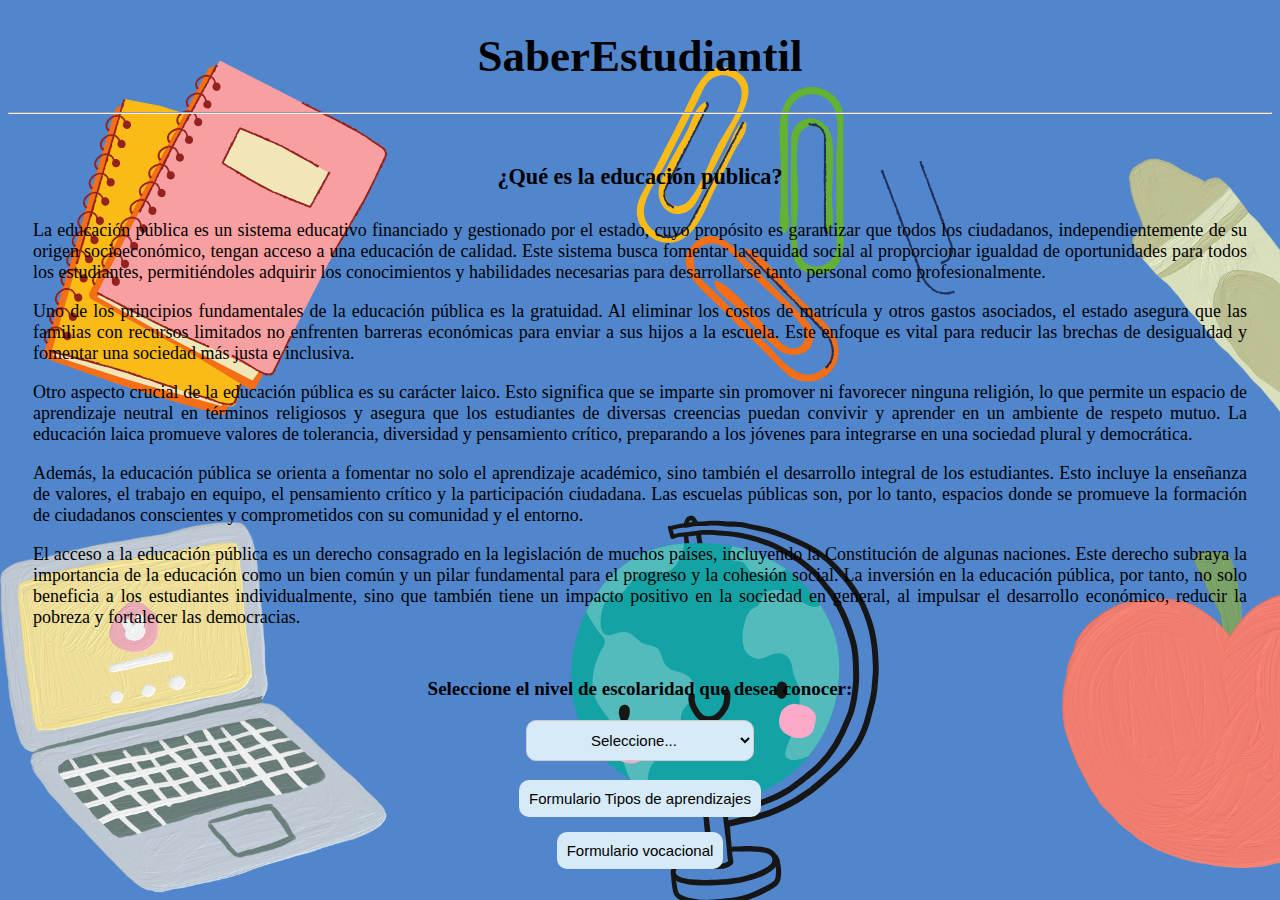
<file: principal.html>
<html>
	<meta charset="utf-8">
	<head>
		<title>principal</title>
		<style type="text/css">
			
		</style>
	</head>
	<style type="text/css">
		
		body{
			background-color: #5499C7;
			font-size: 19px;
		}
		body{
		background-image: url("escuela.png");
	}
		h1{
			text-align: center;
			margin-top: 30px;
			margin-bottom: 30px;
			font-size: 45px;
		}
		hr{
			margin-bottom: 50px;
		}
		h3{
			text-align: center;
			margin-bottom: 30px;
		}
		p{
			font-size: 18px;
			margin-left: 25px;
			margin-right: 25px;
			text-align: justify;
			
		}
		p.p-2{
			margin-bottom: 50px;
			text-align: justify;
		}
		form{
			text-align: center;
			font-weight: bold;
		}
		select {
			margin-top: 20px;
            border: 1px solid #ccc;
            padding: 10px 60px;
            font-family: 'Lato', sans-serif;
            font-size: 15px;
            border-radius: 10px;
            background-color: #D6EAF8;
        }
        input[type="submit"]{
        	border: 1px;
        	padding: 10px;
        	border-radius: 10px;
        	font-family: 'Lato', sans-serif;
            font-size: 15px;
            text-align: center;
        	background-color: #D6EAF8; 
        	margin-bottom: 15px;
        }
        input[type="submit"].v-f{
        	border: 1px;
        	padding: 10px;
        	border-radius: 10px;
        	font-family: 'Lato', sans-serif;
            font-size: 15px;
            text-align: center;
        	background-color: #D6EAF8; 
        	margin-bottom: 15px;
        }
	</style>
	<body>

		<h1> SaberEstudiantil</h1>

		<hr>

		<h3> ¿Qué es la educación publica? </h3>


		<p> La educación pública es un sistema educativo financiado y gestionado por el estado, cuyo propósito es garantizar que todos los ciudadanos, independientemente de su origen socioeconómico, tengan acceso a una educación de calidad. Este sistema busca fomentar la equidad social al proporcionar igualdad de oportunidades para todos los estudiantes, permitiéndoles adquirir los conocimientos y habilidades necesarias para desarrollarse tanto personal como profesionalmente. </p>

		<p> Uno de los principios fundamentales de la educación pública es la gratuidad. Al eliminar los costos de matrícula y otros gastos asociados, el estado asegura que las familias con recursos limitados no enfrenten barreras económicas para enviar a sus hijos a la escuela. Este enfoque es vital para reducir las brechas de desigualdad y fomentar una sociedad más justa e inclusiva. </p>

		<p> Otro aspecto crucial de la educación pública es su carácter laico. Esto significa que se imparte sin promover ni favorecer ninguna religión, lo que permite un espacio de aprendizaje neutral en términos religiosos y asegura que los estudiantes de diversas creencias puedan convivir y aprender en un ambiente de respeto mutuo. La educación laica promueve valores de tolerancia, diversidad y pensamiento crítico, preparando a los jóvenes para integrarse en una sociedad plural y democrática. </p>

		<p> Además, la educación pública se orienta a fomentar no solo el aprendizaje académico, sino también el desarrollo integral de los estudiantes. Esto incluye la enseñanza de valores, el trabajo en equipo, el pensamiento crítico y la participación ciudadana. Las escuelas públicas son, por lo tanto, espacios donde se promueve la formación de ciudadanos conscientes y comprometidos con su comunidad y el entorno. </p>

		<p> El acceso a la educación pública es un derecho consagrado en la legislación de muchos países, incluyendo la Constitución de algunas naciones. Este derecho subraya la importancia de la educación como un bien común y un pilar fundamental para el progreso y la cohesión social. La inversión en la educación pública, por tanto, no solo beneficia a los estudiantes individualmente, sino que también tiene un impacto positivo en la sociedad en general, al impulsar el desarrollo económico, reducir la pobreza y fortalecer las democracias. </p>


		<p class="p-2"> </p> 

		

		<form action="" method="post"> 
			<label for="escolaridad">  Seleccione el nivel de escolaridad que desea conocer: </label> <br> 
        		<select id="escolaridad" name="escolaridad" onchange="window.location.href=this.value;">
					<option> Seleccione... </option>
					<option value="prees.html"> Preescolar </option>
					<option value="prim.html"> Primaria </option>
					<option value="secu.html"> Secundaria </option>
					<option value="prepa.html"> Preparatoria </option>
					<option value="uni.html"> Universidad </option>
				</select>
		</form>
		<center>
		<a href="formu.html"> <input type="submit" name="Formulario Tipos de aprendizaje" value="Formulario Tipos de aprendizajes"> </input> </a><br>
		
		<a href="vocacional.html"> <input type="submit" name="Formulario vocacional" value="Formulario vocacional" class="v-f"> </input> </a>
		</center>


	</body>

</html>
</file>
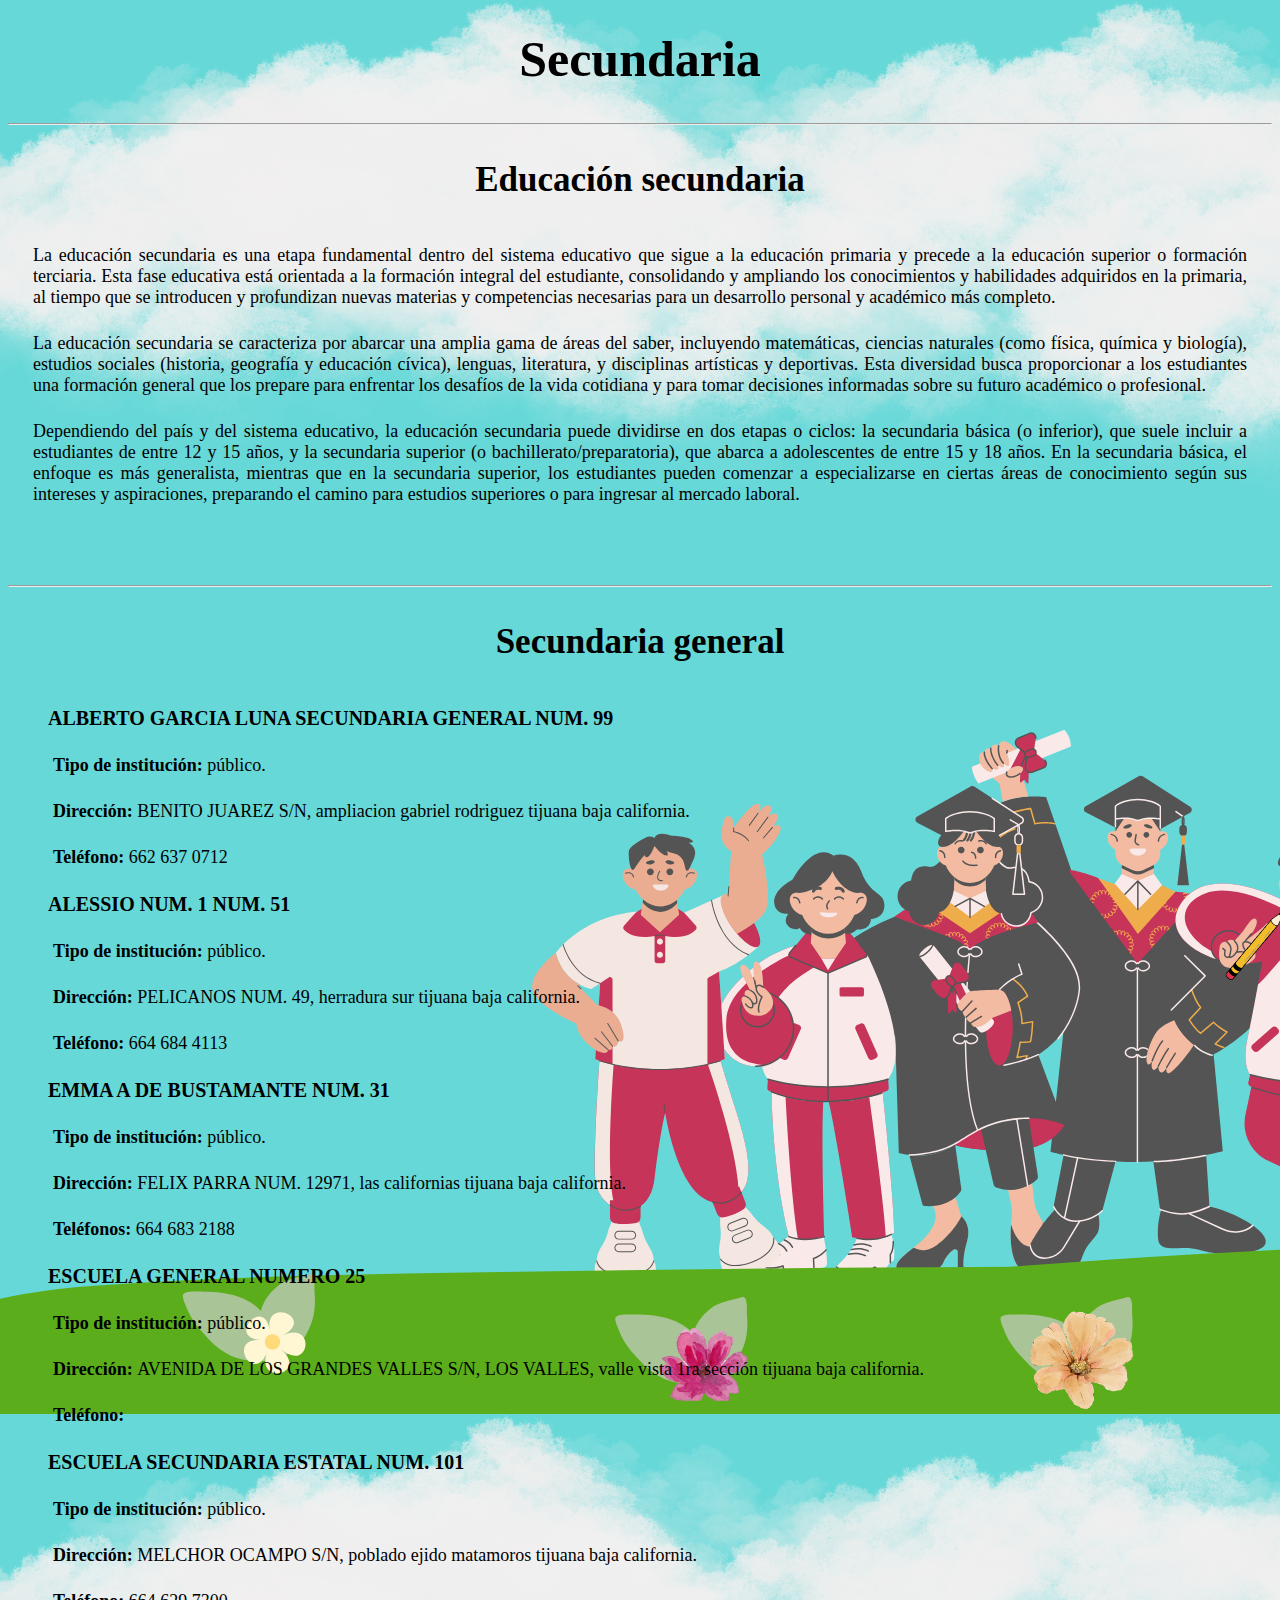
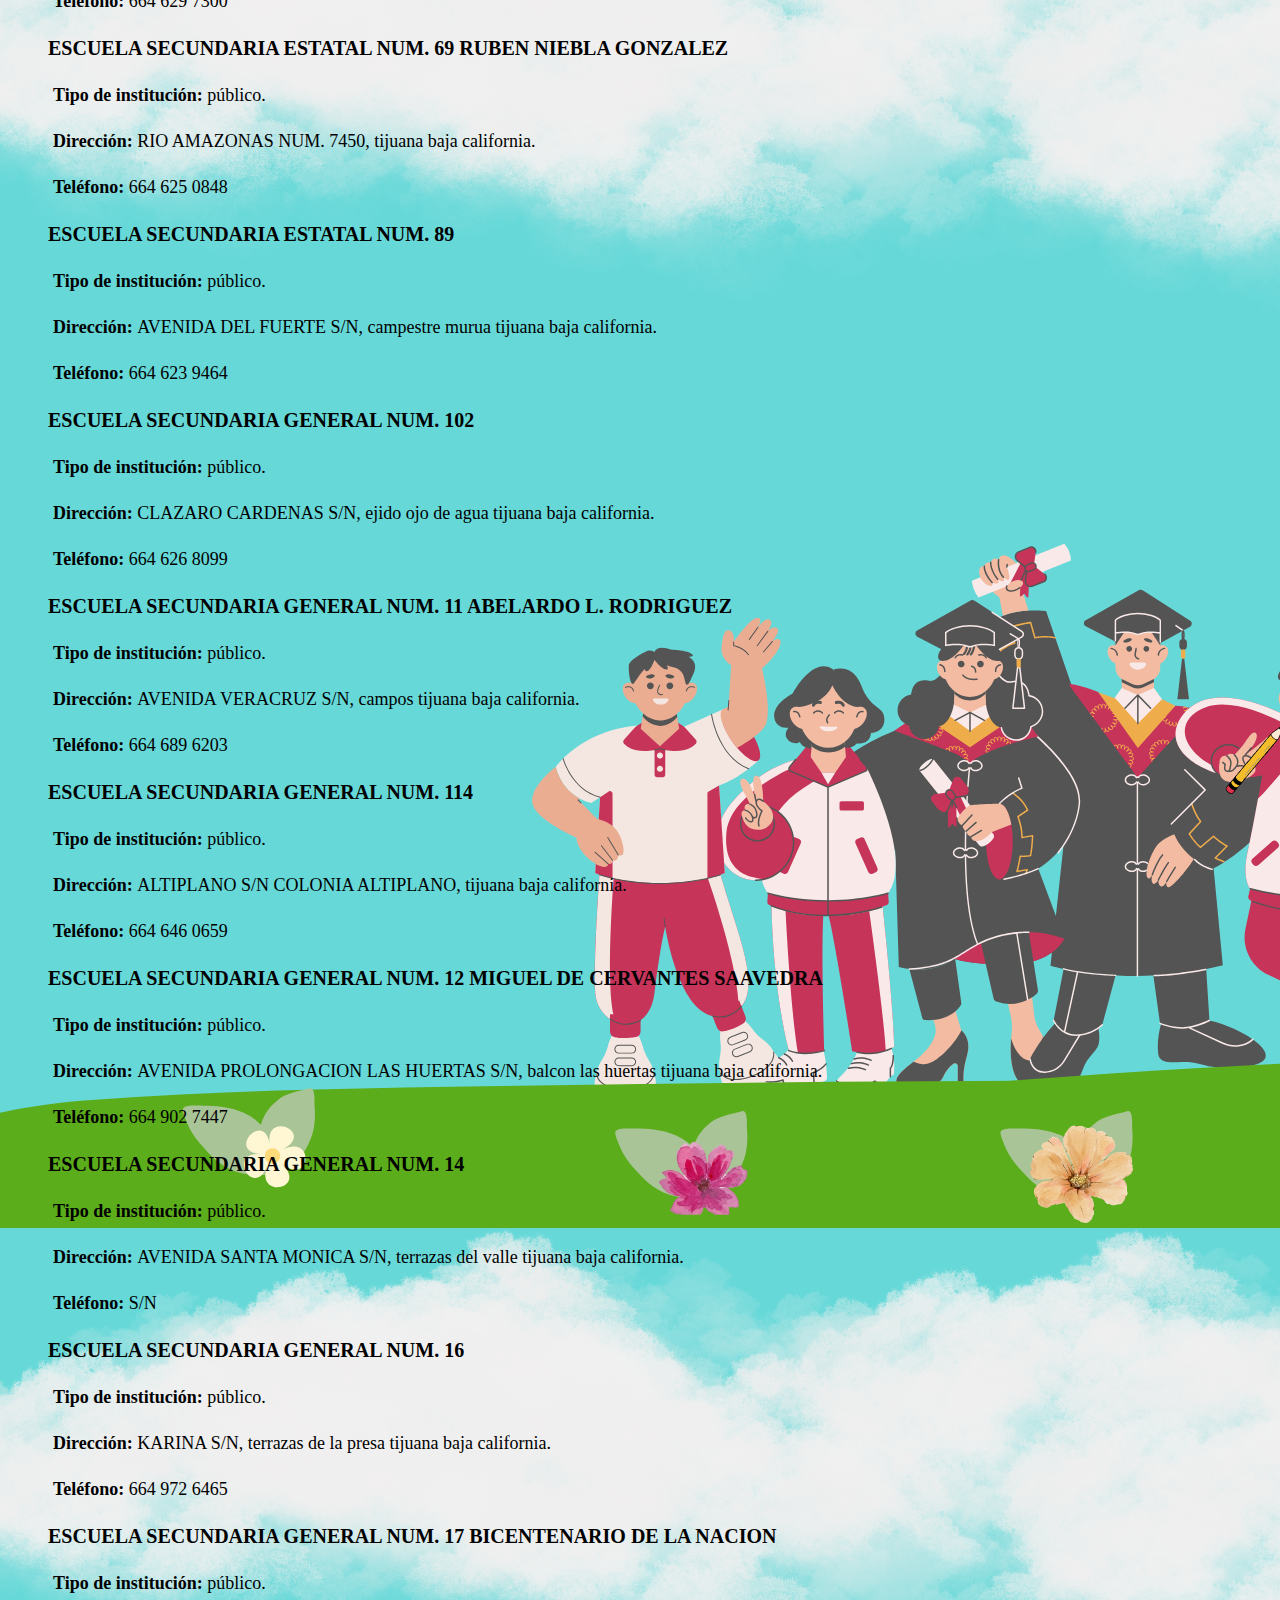
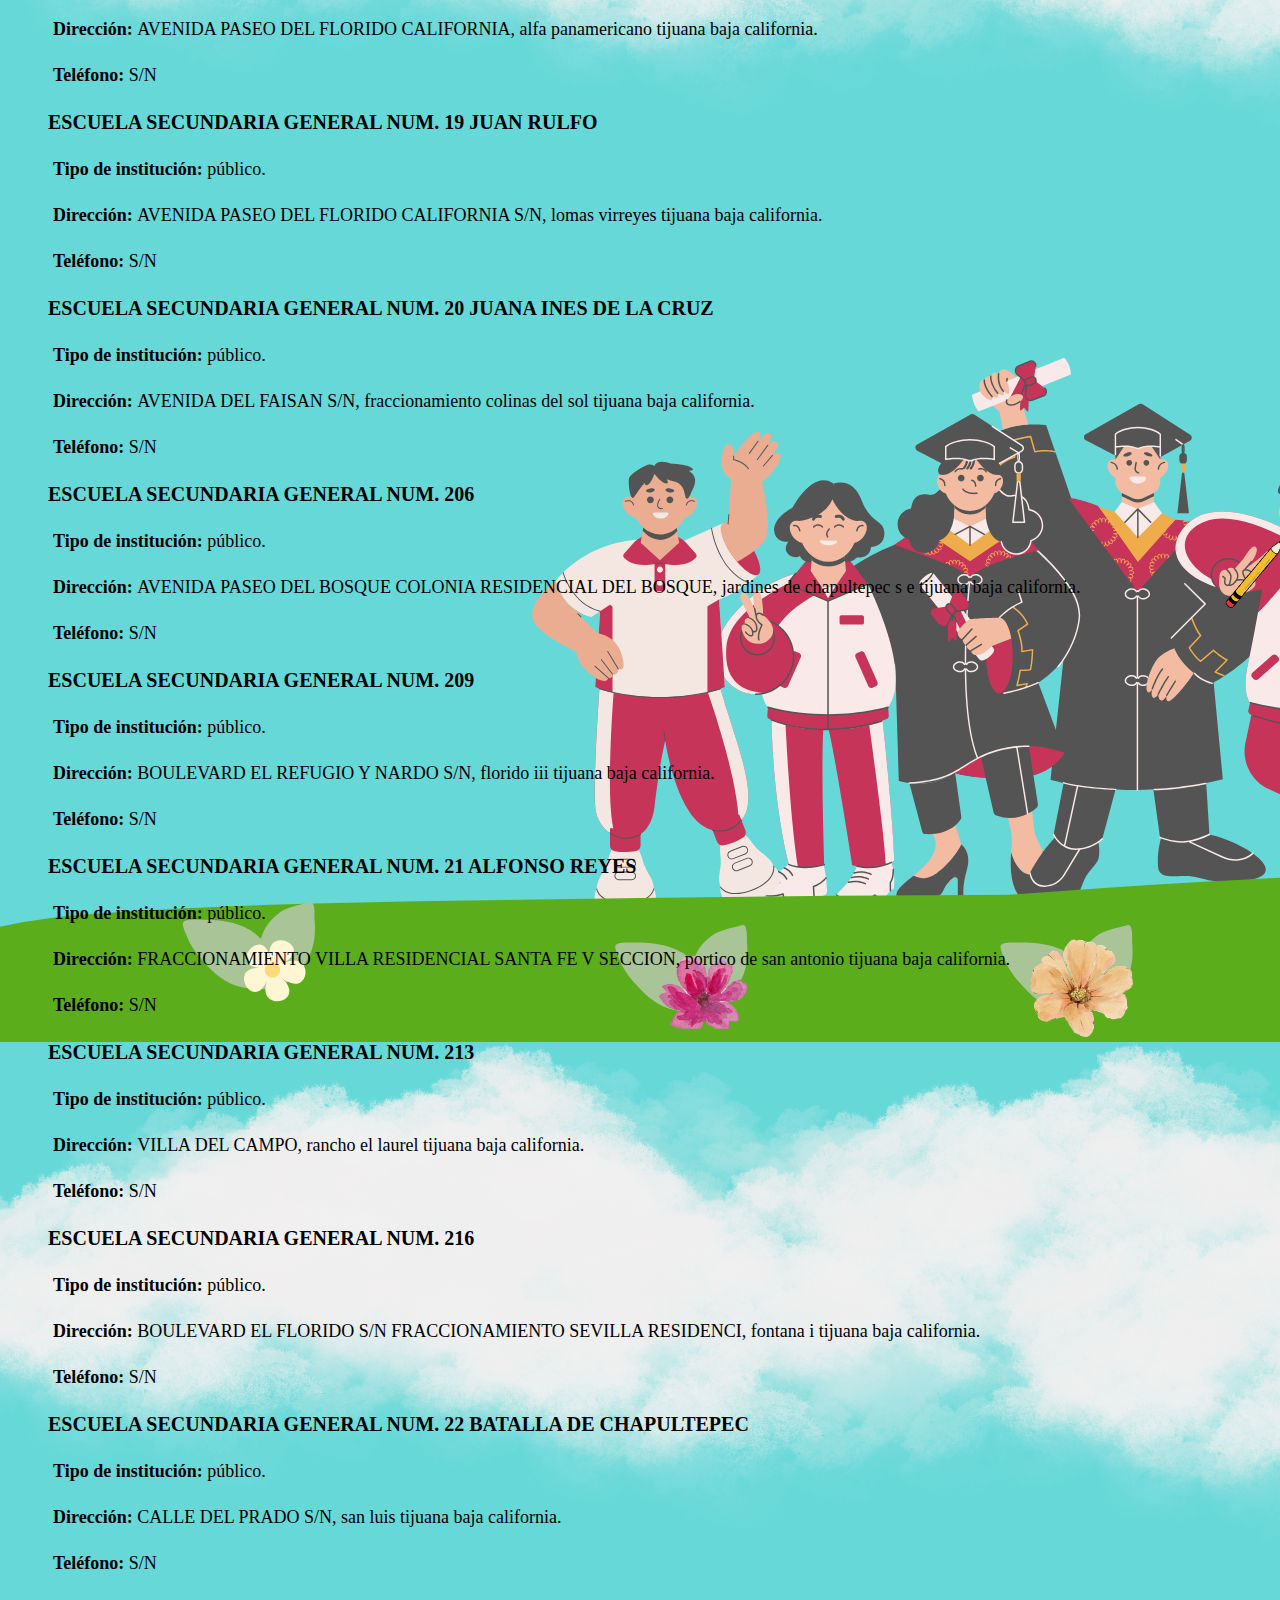
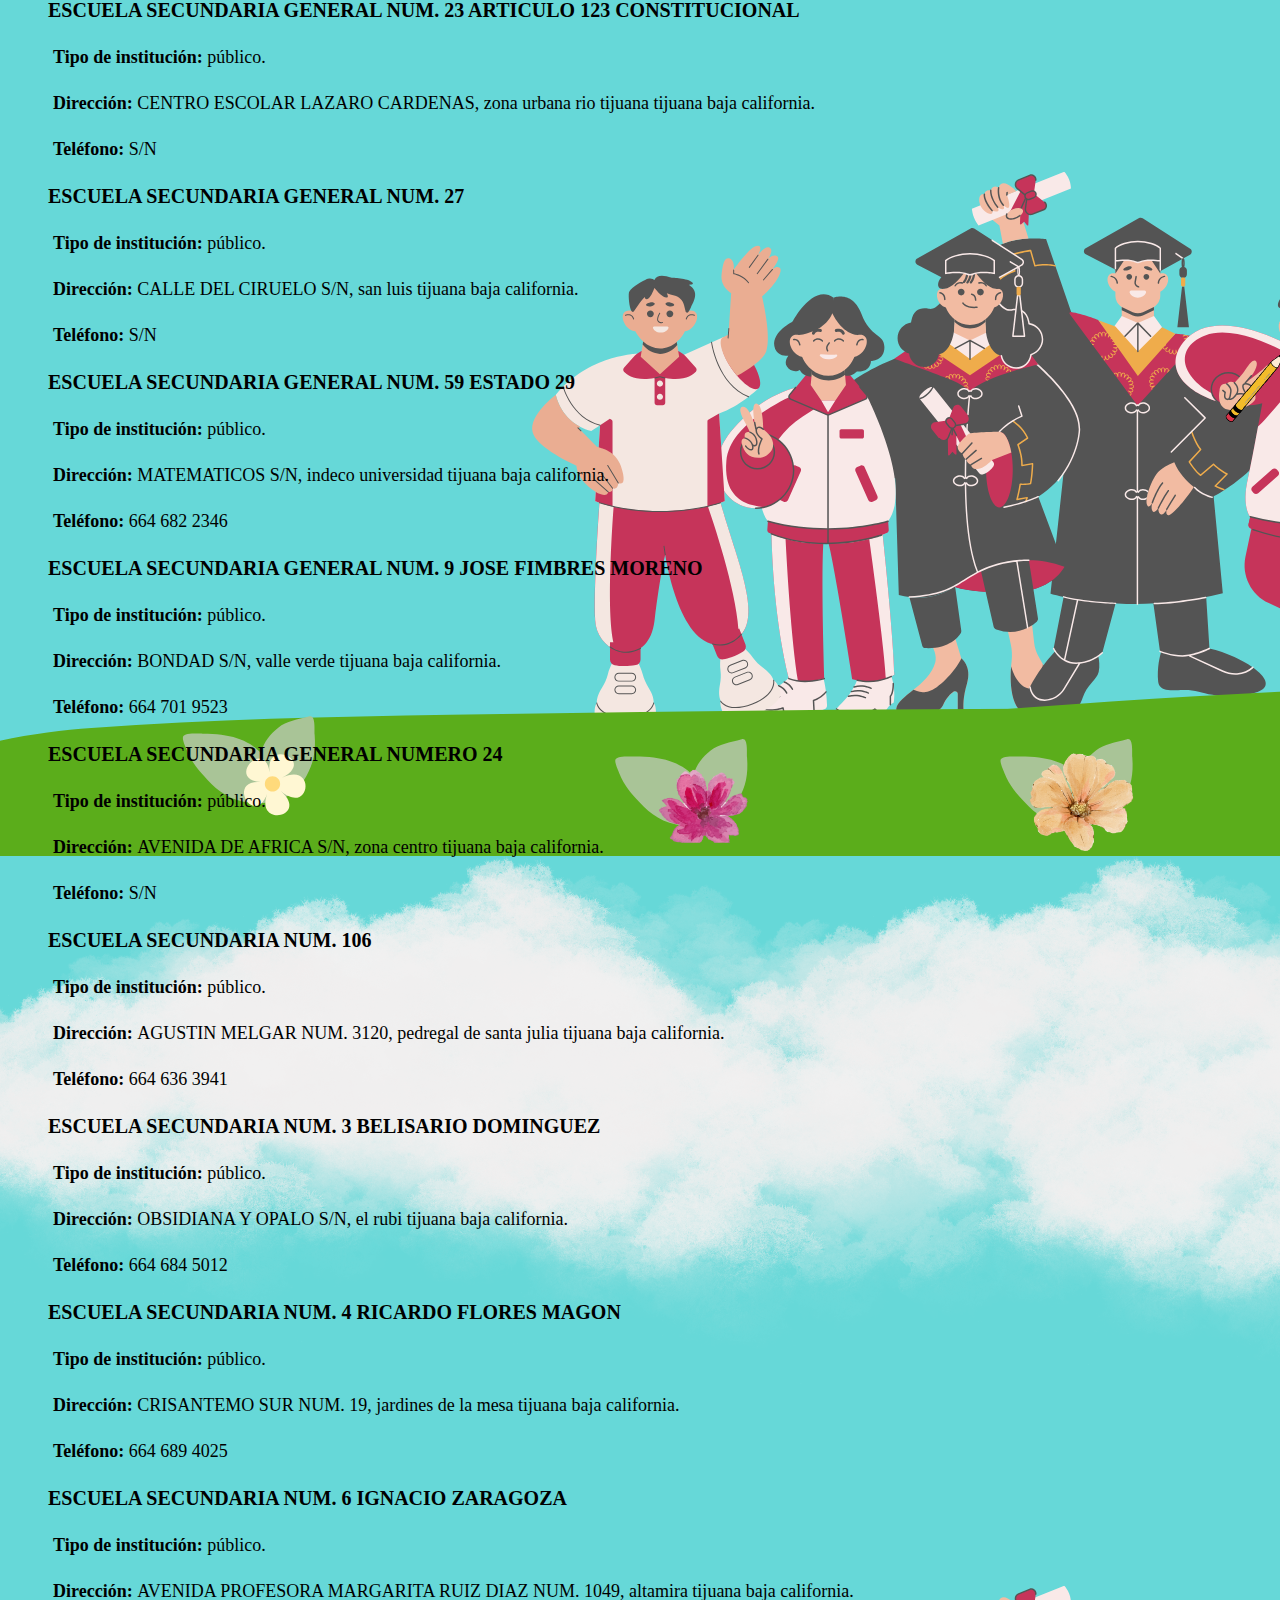
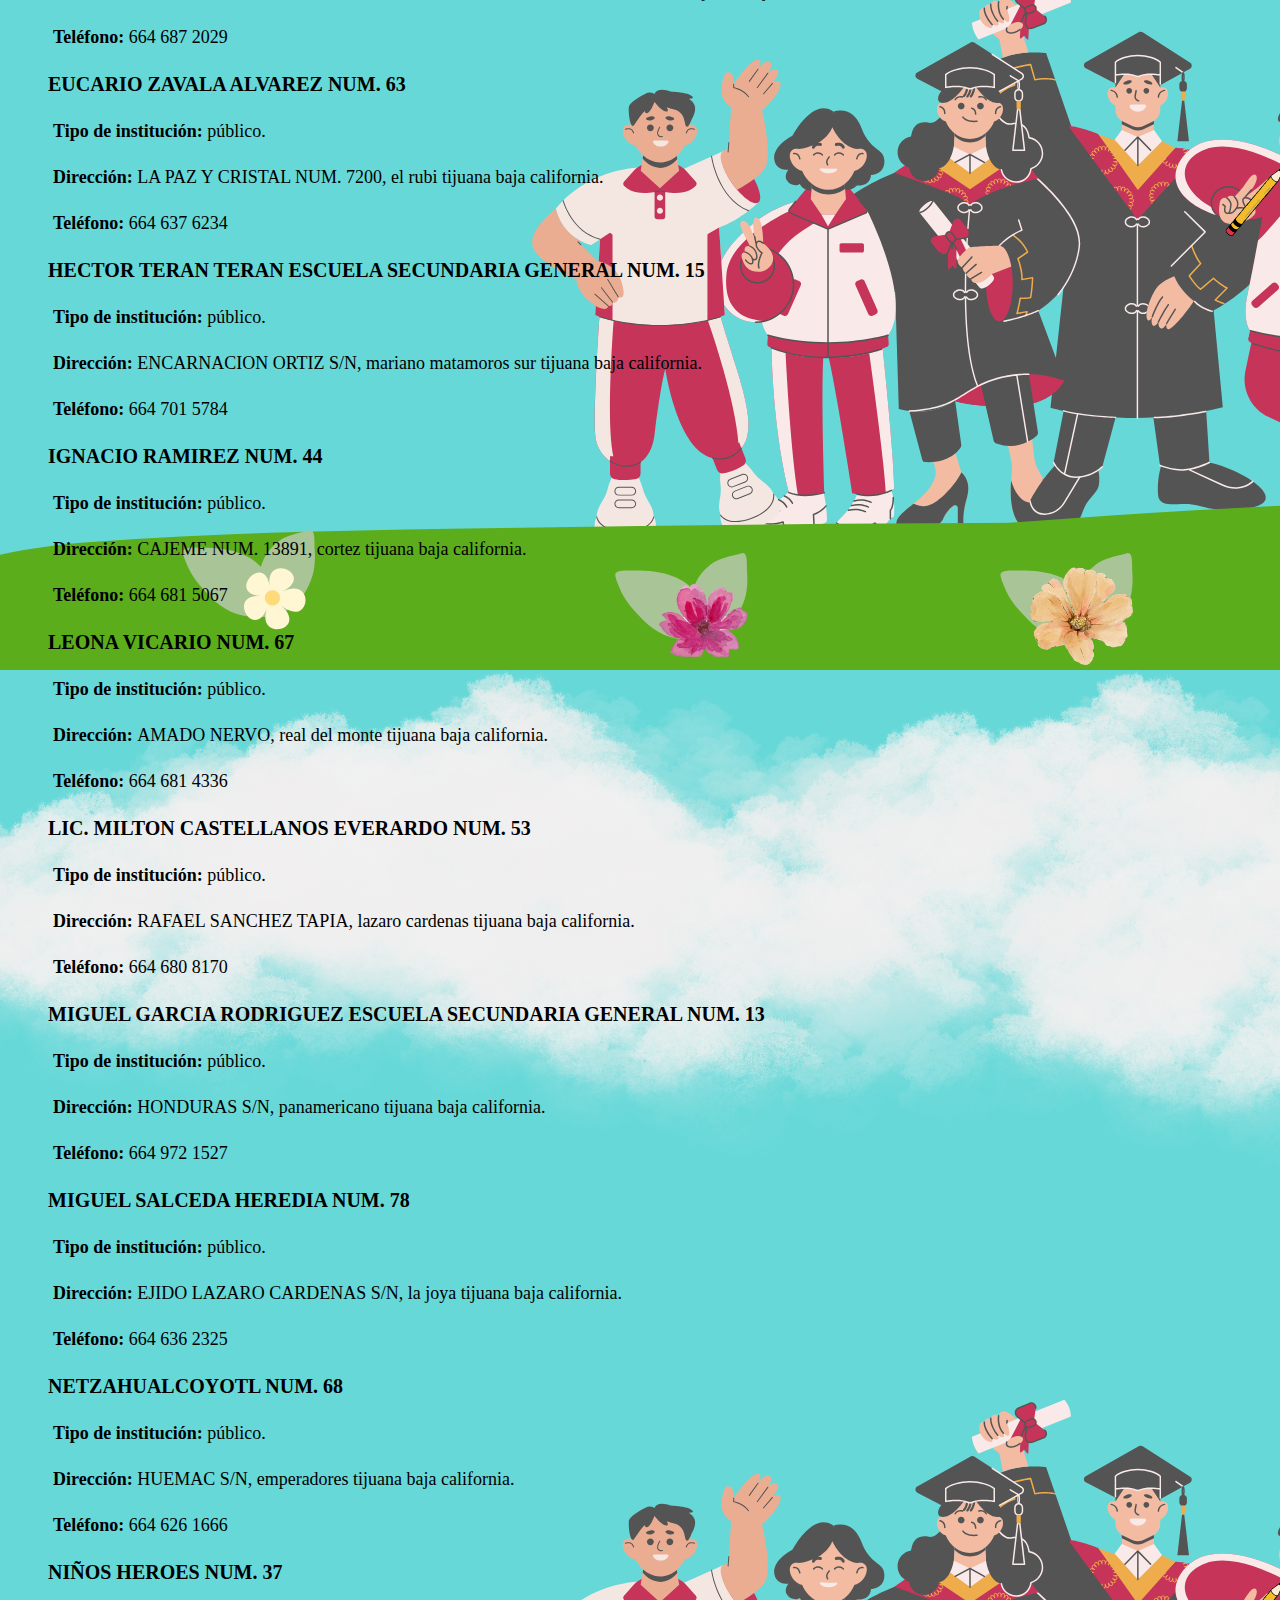
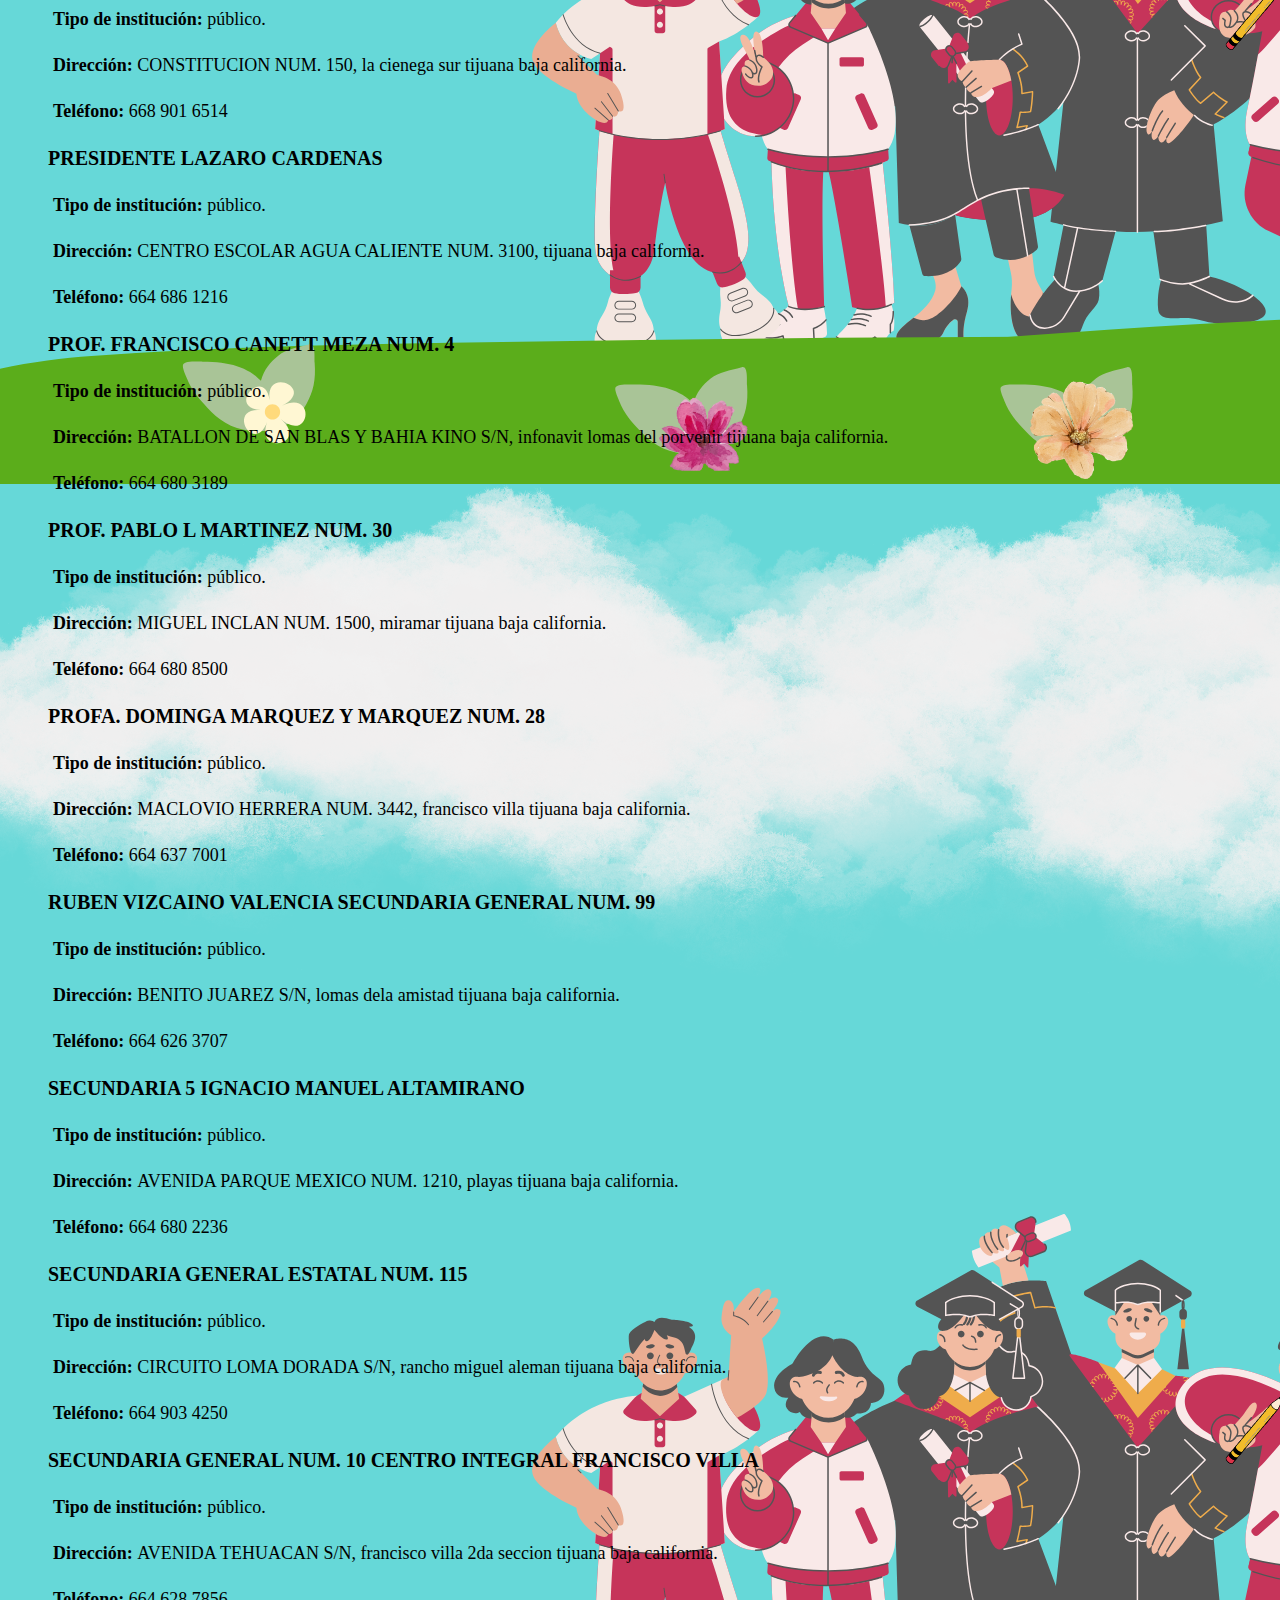
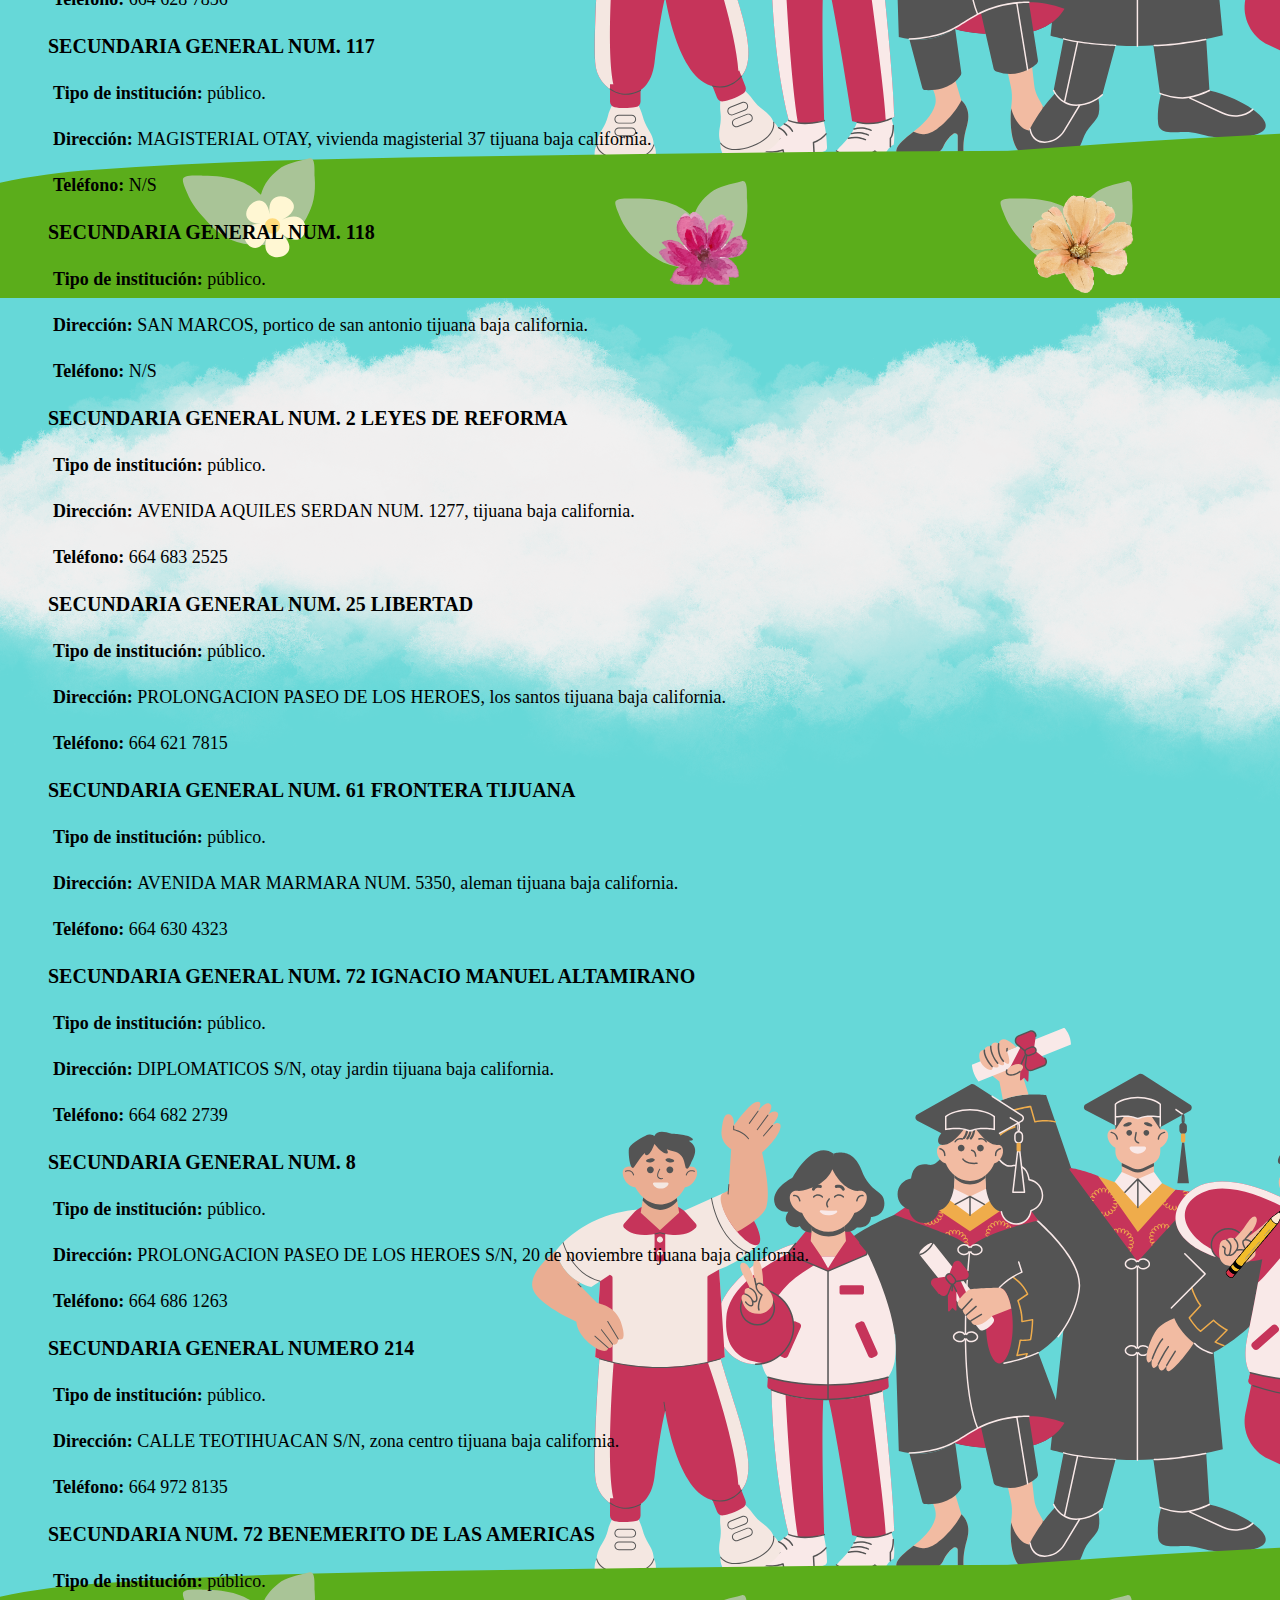
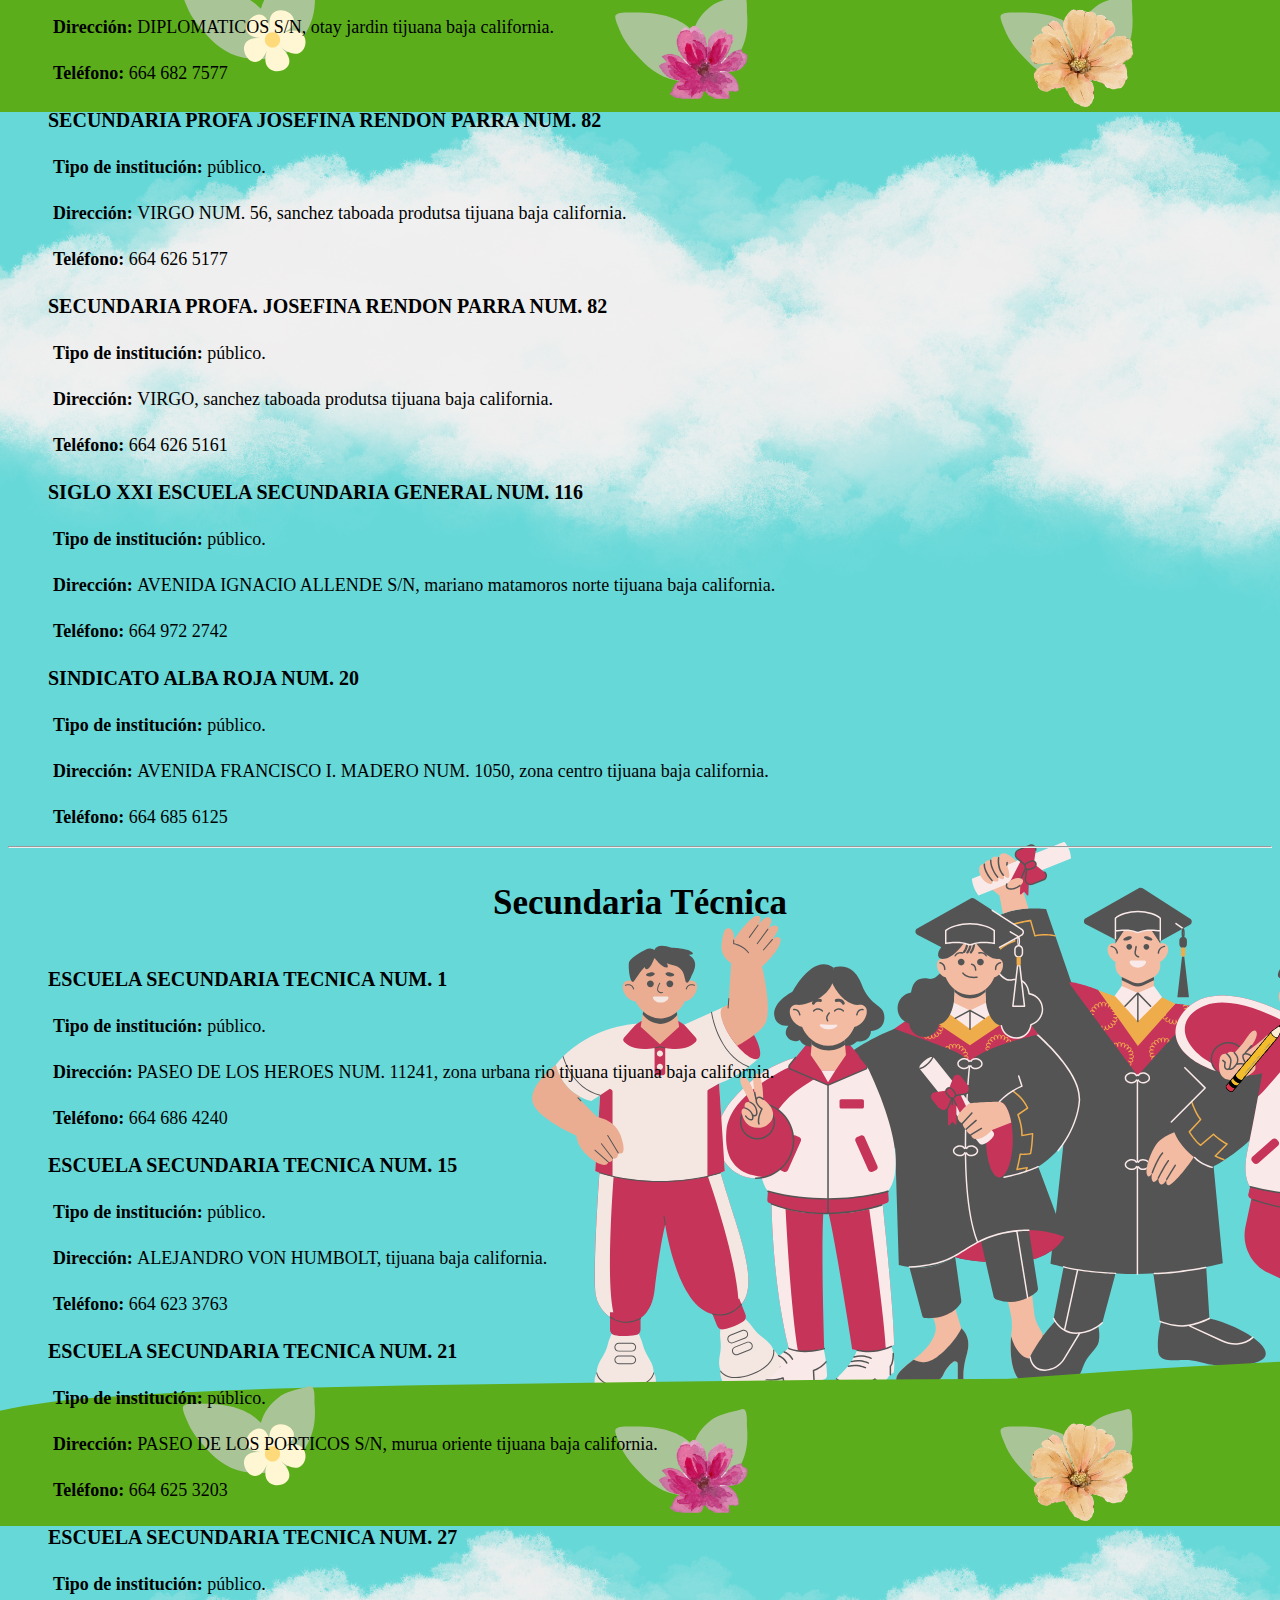
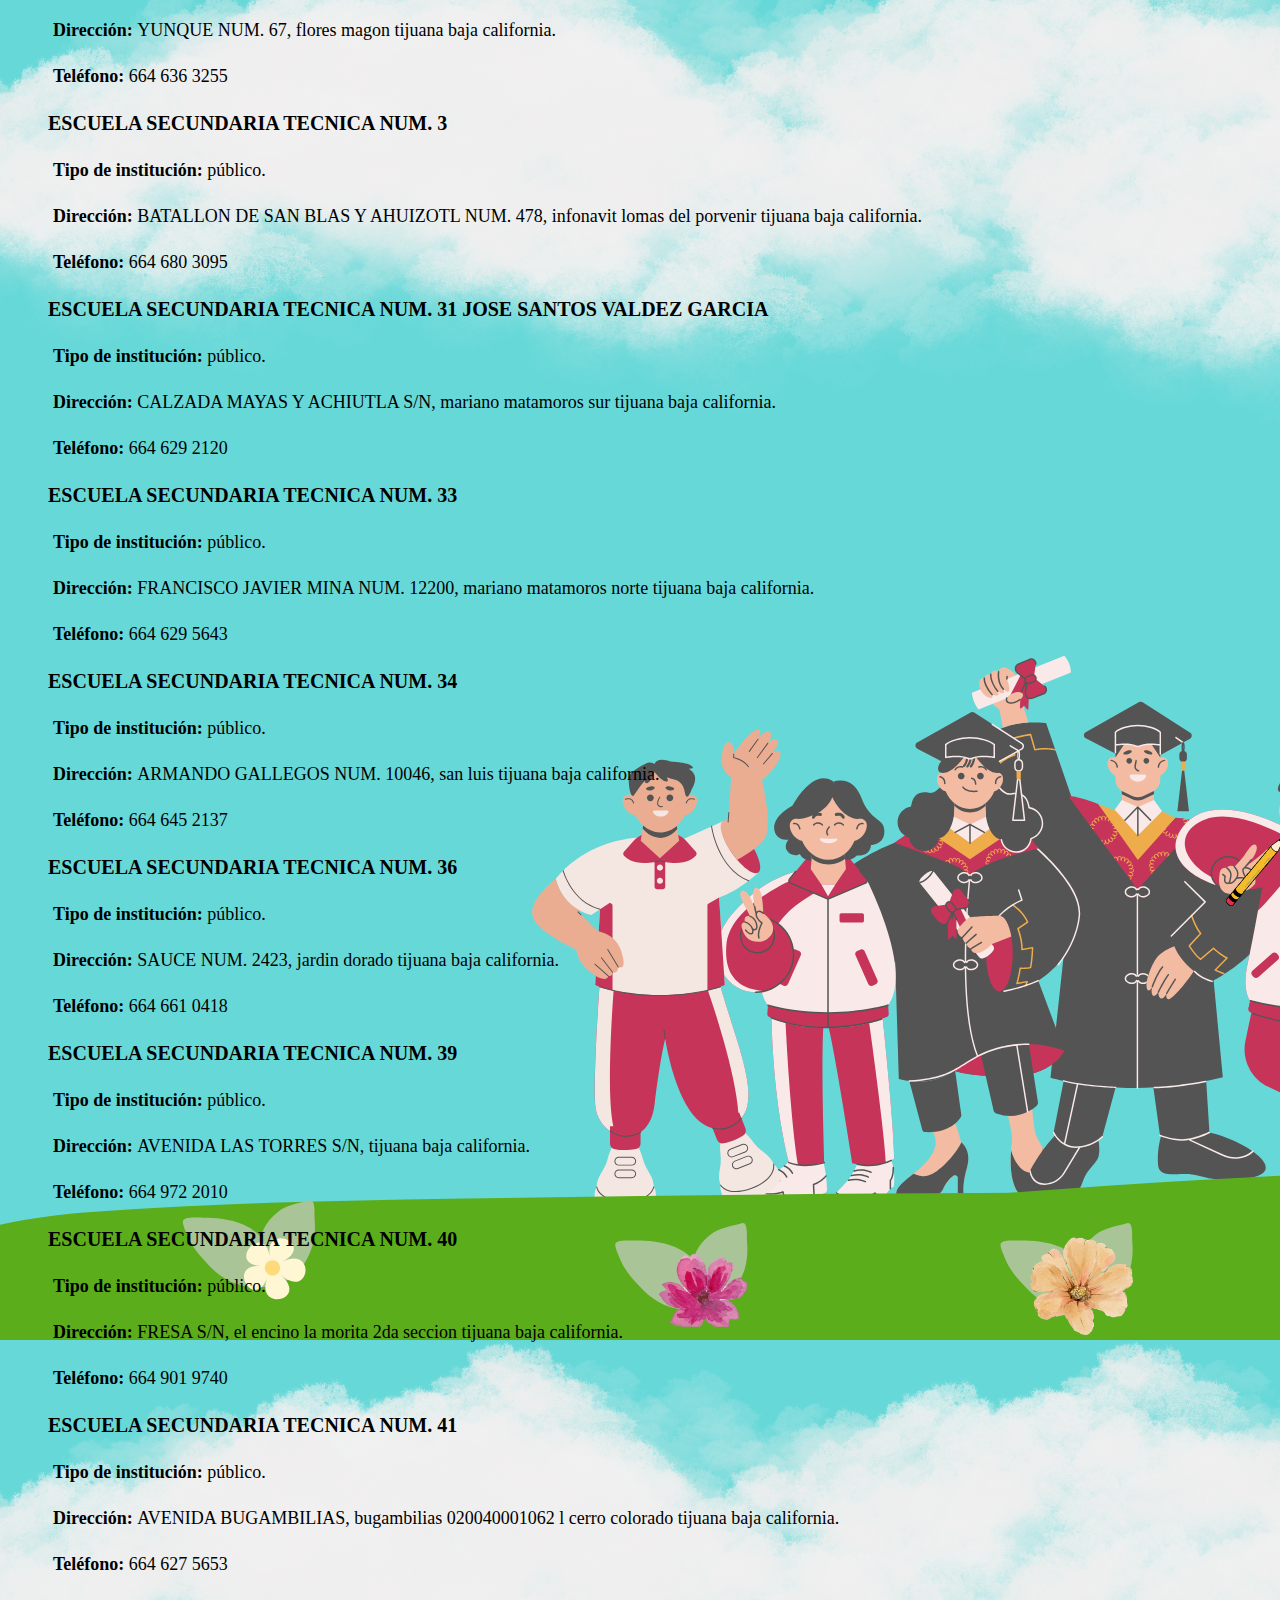
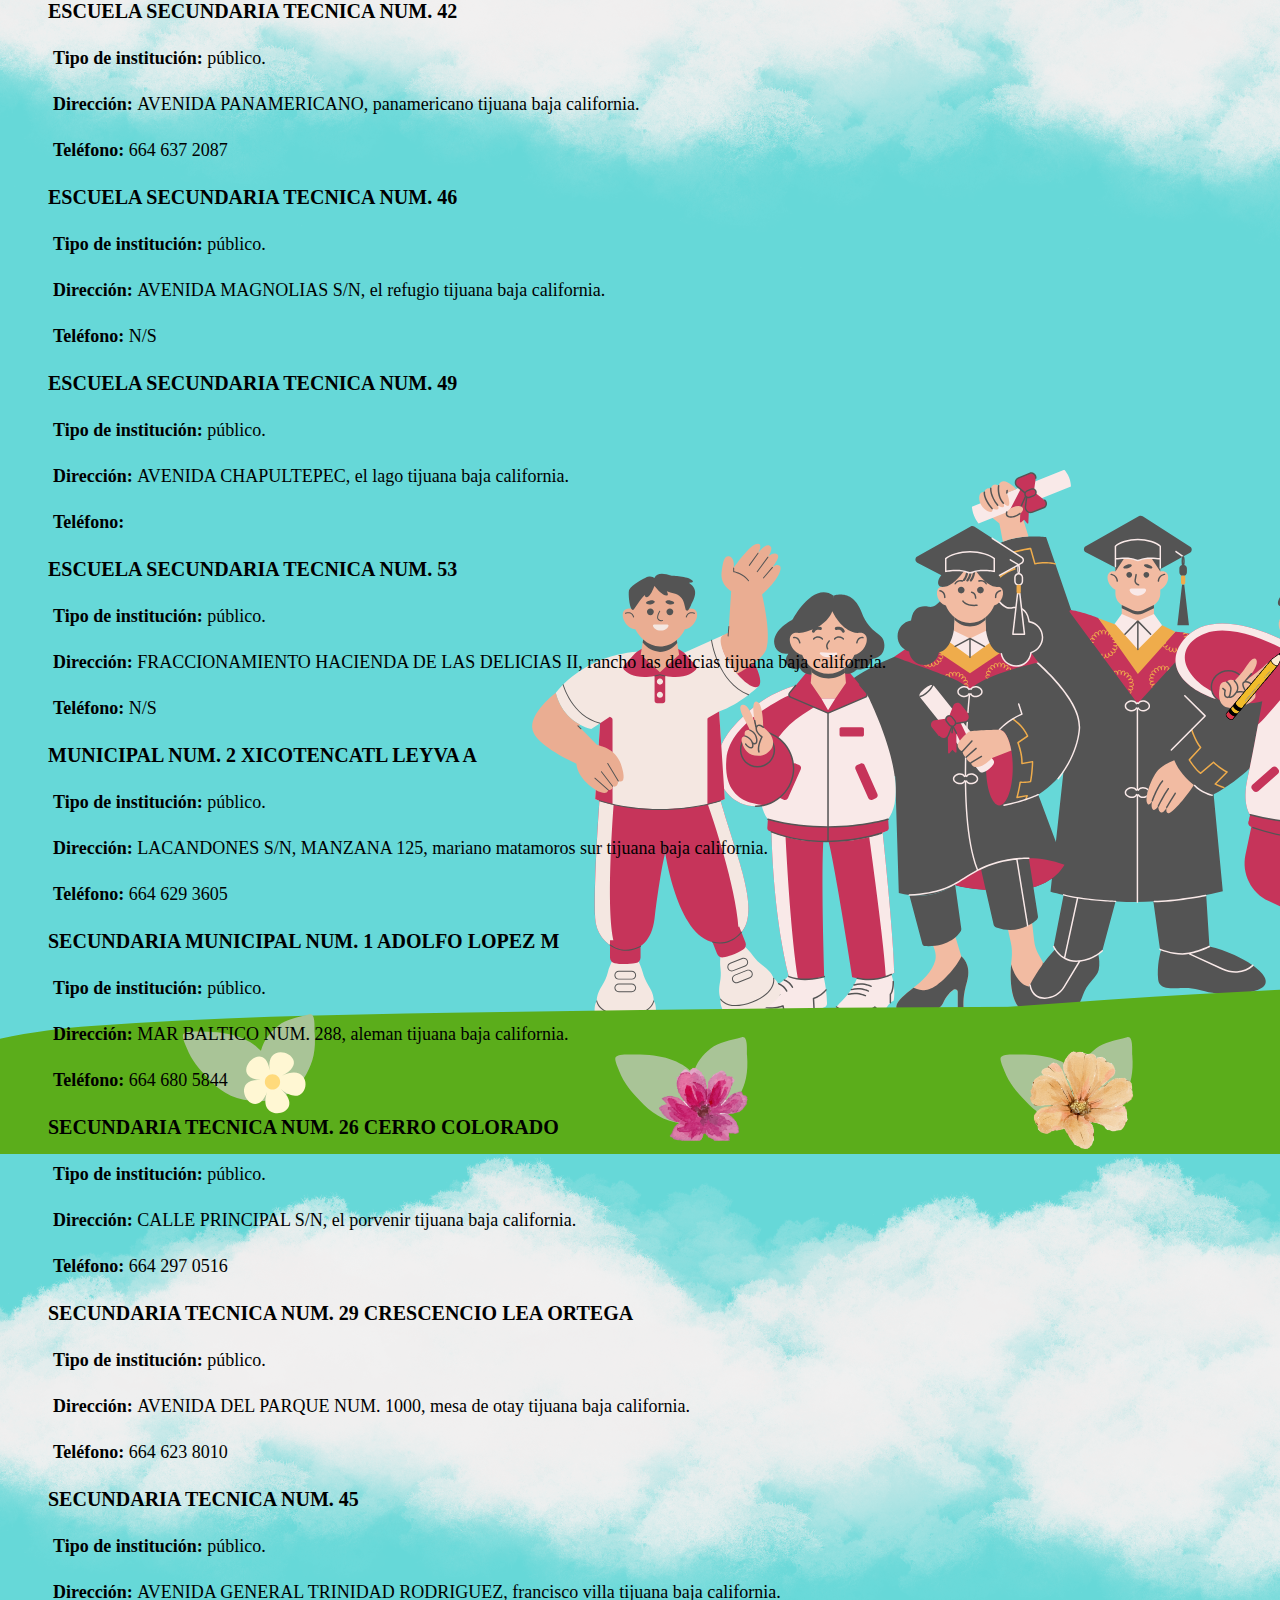
<file: secu.html>
<html>
<head>
	<meta charset="utf-8">
	<title> Secundaria </title>
<style type="text/css">
	body{
		background-color: #5499C7;
	}
	body{
		background-image: url("secundaria.png");
	}
	h1{
		margin-top: 30px;
		margin-bottom: 35px;
		text-align: center;
		font-size: 50px;
	}
	h3{
		margin-top: 35px;
		text-align: center;
		font-size: 35PX;
		margin-bottom: 45px;
	}
	p{
		margin-top: 25px;
		text-align: justify;
		margin-left: 25px;
		margin-right: 25px;
		font-size: 18px;
	}
	p.p-1{
		margin-left: 40px;
		font-weight: bold;
		font-size: 20px;
	}
	p.p-2{
		font-weight: bold;
		font-size: 15px;
	}
	.ne{
		font-weight: bold;
		margin-left: 20px;
	}
	input[type="submit"]{
		
		margin: 20px auto;
        border: 1px solid #ccc; 
        padding: 10px; 
        border-radius: 5px;
        background-color: #D6EAF8;
        text-decoration: none;
	}
</style>
<body>

	<h1> Secundaria </h1>
	
	<hr>

	<h3> Educación secundaria </h3>

	<p> La educación secundaria es una etapa fundamental dentro del sistema educativo que sigue a la educación primaria y precede a la educación superior o formación terciaria. Esta fase educativa está orientada a la formación integral del estudiante, consolidando y ampliando los conocimientos y habilidades adquiridos en la primaria, al tiempo que se introducen y profundizan nuevas materias y competencias necesarias para un desarrollo personal y académico más completo. </p>

	<p> La educación secundaria se caracteriza por abarcar una amplia gama de áreas del saber, incluyendo matemáticas, ciencias naturales (como física, química y biología), estudios sociales (historia, geografía y educación cívica), lenguas, literatura, y disciplinas artísticas y deportivas. Esta diversidad busca proporcionar a los estudiantes una formación general que los prepare para enfrentar los desafíos de la vida cotidiana y para tomar decisiones informadas sobre su futuro académico o profesional. </p>

	<p> Dependiendo del país y del sistema educativo, la educación secundaria puede dividirse en dos etapas o ciclos: la secundaria básica (o inferior), que suele incluir a estudiantes de entre 12 y 15 años, y la secundaria superior (o bachillerato/preparatoria), que abarca a adolescentes de entre 15 y 18 años. En la secundaria básica, el enfoque es más generalista, mientras que en la secundaria superior, los estudiantes pueden comenzar a especializarse en ciertas áreas de conocimiento según sus intereses y aspiraciones, preparando el camino para estudios superiores o para ingresar al mercado laboral. </p>

	<br>
	<br>
	<br>

	<hr>

	<h3> Secundaria general </h3>

	<p class="p-1">ALBERTO GARCIA LUNA SECUNDARIA GENERAL NUM. 99</p>
	<p><span class="ne">Tipo de institución: </span>público.</p>
	<p><span class="ne">Dirección: </span>BENITO JUAREZ S/N, ampliacion gabriel rodriguez tijuana baja california.</p>
	<p><span class="ne">Teléfono: </span>662 637 0712</p>

	<p class="p-1">ALESSIO NUM. 1 NUM. 51</p>
	<p><span class="ne">Tipo de institución: </span>público.</p>
	<p><span class="ne">Dirección: </span>PELICANOS NUM. 49, herradura sur tijuana baja california.</p>
	<p><span class="ne">Teléfono: </span>664 684 4113</p>

	<p class="p-1">EMMA A DE BUSTAMANTE NUM. 31</p>
	<p><span class="ne">Tipo de institución: </span>público.</p>
	<p><span class="ne">Dirección: </span>FELIX PARRA NUM. 12971, las californias tijuana baja california.</p>
	<p><span class="ne">Teléfonos: </span> 664 683 2188	</p>

	<p class="p-1">ESCUELA GENERAL NUMERO 25</p>
	<p><span class="ne">Tipo de institución: </span>público.</p>
	<p><span class="ne">Dirección: </span>AVENIDA DE LOS GRANDES VALLES S/N, LOS VALLES, valle vista 1ra sección tijuana baja california.</p>
	<p><span class="ne">Teléfono: </span></p>

	<p class="p-1">ESCUELA SECUNDARIA ESTATAL NUM. 101</p>
	<p><span class="ne">Tipo de institución: </span>público.</p>
	<p><span class="ne">Dirección: </span>MELCHOR OCAMPO S/N, poblado ejido matamoros tijuana baja california.</p>
	<p><span class="ne">Teléfono: </span>664 629 7300</p>

	<p class="p-1">ESCUELA SECUNDARIA ESTATAL NUM. 69 RUBEN NIEBLA GONZALEZ</p>
	<p><span class="ne">Tipo de institución: </span>público.</p>
	<p><span class="ne">Dirección: </span>RIO AMAZONAS NUM. 7450, tijuana baja california.</p>
	<p><span class="ne">Teléfono: </span>664 625 0848</p>

	<p class="p-1">ESCUELA SECUNDARIA ESTATAL NUM. 89</p>
	<p><span class="ne">Tipo de institución: </span>público.</p>
	<p><span class="ne">Dirección: </span>AVENIDA DEL FUERTE S/N, campestre murua tijuana baja california.</p>
	<p><span class="ne">Teléfono: </span>664 623 9464</p>

	<p class="p-1">ESCUELA SECUNDARIA GENERAL NUM. 102</p>
	<p><span class="ne">Tipo de institución: </span>público.</p>
	<p><span class="ne">Dirección: </span>CLAZARO CARDENAS S/N, ejido ojo de agua tijuana baja california.</p>
	<p><span class="ne">Teléfono: </span>664 626 8099</p>

	<p class="p-1">ESCUELA SECUNDARIA GENERAL NUM. 11 ABELARDO L. RODRIGUEZ</p>
	<p><span class="ne">Tipo de institución: </span>público.</p>
	<p><span class="ne">Dirección: </span>AVENIDA VERACRUZ S/N, campos tijuana baja california.</p>
	<p><span class="ne">Teléfono: </span>664 689 6203</p>

	<p class="p-1">ESCUELA SECUNDARIA GENERAL NUM. 114</p>
	<p><span class="ne">Tipo de institución: </span>público.</p>
	<p><span class="ne">Dirección: </span>ALTIPLANO S/N COLONIA ALTIPLANO, tijuana baja california.</p>
	<p><span class="ne">Teléfono: </span>664 646 0659</p>

	<p class="p-1">ESCUELA SECUNDARIA GENERAL NUM. 12 MIGUEL DE CERVANTES SAAVEDRA</p>
	<p><span class="ne">Tipo de institución: </span>público.</p>
	<p><span class="ne">Dirección: </span>AVENIDA PROLONGACION LAS HUERTAS S/N, balcon las huertas tijuana baja california.</p>
	<p><span class="ne">Teléfono: </span>664 902 7447</p>

	<p class="p-1">ESCUELA SECUNDARIA GENERAL NUM. 14</p>
	<p><span class="ne">Tipo de institución: </span>público.</p>
	<p><span class="ne">Dirección: </span>AVENIDA SANTA MONICA S/N, terrazas del valle tijuana baja california.</p>
	<p><span class="ne">Teléfono: </span>S/N</p>

	<p class="p-1">ESCUELA SECUNDARIA GENERAL NUM. 16</p>
	<p><span class="ne">Tipo de institución: </span>público.</p>
	<p><span class="ne">Dirección: </span>KARINA S/N, terrazas de la presa tijuana baja california.</p>
	<p><span class="ne">Teléfono: </span>664 972 6465</p>

	<p class="p-1">ESCUELA SECUNDARIA GENERAL NUM. 17 BICENTENARIO DE LA NACION</p>
	<p><span class="ne">Tipo de institución: </span>público.</p>
	<p><span class="ne">Dirección: </span>AVENIDA PASEO DEL FLORIDO CALIFORNIA, alfa panamericano tijuana baja california.</p>
	<p><span class="ne">Teléfono: </span>S/N</p>

	<p class="p-1">ESCUELA SECUNDARIA GENERAL NUM. 19 JUAN RULFO</p>
	<p><span class="ne">Tipo de institución: </span>público.</p>
	<p><span class="ne">Dirección: </span>AVENIDA PASEO DEL FLORIDO CALIFORNIA S/N, lomas virreyes tijuana baja california.</p>
	<p><span class="ne">Teléfono: </span>S/N</p>

	<p class="p-1">ESCUELA SECUNDARIA GENERAL NUM. 20 JUANA INES DE LA CRUZ</p>
	<p><span class="ne">Tipo de institución: </span>público.</p>
	<p><span class="ne">Dirección: </span>AVENIDA DEL FAISAN S/N, fraccionamiento colinas del sol tijuana baja california.</p>
	<p><span class="ne">Teléfono: </span>S/N</p>

	<p class="p-1">ESCUELA SECUNDARIA GENERAL NUM. 206</p>
	<p><span class="ne">Tipo de institución: </span>público.</p>
	<p><span class="ne">Dirección: </span>AVENIDA PASEO DEL BOSQUE COLONIA RESIDENCIAL DEL BOSQUE, jardines de chapultepec s e tijuana baja california.</p>
	<p><span class="ne">Teléfono: </span>S/N</p>

	<p class="p-1">ESCUELA SECUNDARIA GENERAL NUM. 209</p>
	<p><span class="ne">Tipo de institución: </span>público.</p>
	<p><span class="ne">Dirección: </span>BOULEVARD EL REFUGIO Y NARDO S/N, florido iii tijuana baja california.</p>
	<p><span class="ne">Teléfono: </span>S/N</p>

	<p class="p-1">ESCUELA SECUNDARIA GENERAL NUM. 21 ALFONSO REYES</p>
	<p><span class="ne">Tipo de institución: </span>público.</p>
	<p><span class="ne">Dirección: </span>FRACCIONAMIENTO VILLA RESIDENCIAL SANTA FE V SECCION, portico de san antonio tijuana baja california.</p>
	<p><span class="ne">Teléfono: </span>S/N</p>

	<p class="p-1">ESCUELA SECUNDARIA GENERAL NUM. 213</p>
	<p><span class="ne">Tipo de institución: </span>público.</p>
	<p><span class="ne">Dirección: </span>VILLA DEL CAMPO, rancho el laurel tijuana baja california.</p>
	<p><span class="ne">Teléfono: </span>S/N</p>

	<p class="p-1">ESCUELA SECUNDARIA GENERAL NUM. 216</p>
	<p><span class="ne">Tipo de institución: </span>público.</p>
	<p><span class="ne">Dirección: </span>BOULEVARD EL FLORIDO S/N FRACCIONAMIENTO SEVILLA RESIDENCI, fontana i tijuana baja california.</p>
	<p><span class="ne">Teléfono: </span> S/N </p>

	<p class="p-1">ESCUELA SECUNDARIA GENERAL NUM. 22 BATALLA DE CHAPULTEPEC</p>
	<p><span class="ne">Tipo de institución: </span>público.</p>
	<p><span class="ne">Dirección: </span>CALLE DEL PRADO S/N, san luis tijuana baja california.</p>
	<p><span class="ne">Teléfono: </span> S/N</p>

	<p class="p-1">ESCUELA SECUNDARIA GENERAL NUM. 23 ARTICULO 123 CONSTITUCIONAL</p>
	<p><span class="ne">Tipo de institución: </span>público.</p>
	<p><span class="ne">Dirección: </span>CENTRO ESCOLAR LAZARO CARDENAS, zona urbana rio tijuana tijuana baja california.</p>
	<p><span class="ne">Teléfono: </span> S/N</p>

	<p class="p-1">ESCUELA SECUNDARIA GENERAL NUM. 27</p>
	<p><span class="ne">Tipo de institución: </span>público.</p>
	<p><span class="ne">Dirección: </span>CALLE DEL CIRUELO S/N, san luis tijuana baja california.</p>
	<p><span class="ne">Teléfono: </span> S/N</p>

	<p class="p-1">ESCUELA SECUNDARIA GENERAL NUM. 59 ESTADO 29</p>
	<p><span class="ne">Tipo de institución: </span>público.</p>
	<p><span class="ne">Dirección: </span>MATEMATICOS S/N, indeco universidad tijuana baja california.</p>
	<p><span class="ne">Teléfono: </span>664 682 2346</p>

	<p class="p-1">ESCUELA SECUNDARIA GENERAL NUM. 9 JOSE FIMBRES MORENO</p>
	<p><span class="ne">Tipo de institución: </span>público.</p>
	<p><span class="ne">Dirección: </span>BONDAD S/N, valle verde tijuana baja california.</p>
	<p><span class="ne">Teléfono: </span>664 701 9523</p>

	<p class="p-1">ESCUELA SECUNDARIA GENERAL NUMERO 24</p>
	<p><span class="ne">Tipo de institución: </span>público.</p>
	<p><span class="ne">Dirección: </span>AVENIDA DE AFRICA S/N, zona centro tijuana baja california.</p>
	<p><span class="ne">Teléfono: </span> S/N</p>

	<p class="p-1">ESCUELA SECUNDARIA NUM. 106</p>
	<p><span class="ne">Tipo de institución: </span>público.</p>
	<p><span class="ne">Dirección: </span>AGUSTIN MELGAR NUM. 3120, pedregal de santa julia tijuana baja california.</p>
	<p><span class="ne">Teléfono: </span>664 636 3941</p>

	<p class="p-1">ESCUELA SECUNDARIA NUM. 3 BELISARIO DOMINGUEZ</p>
	<p><span class="ne">Tipo de institución: </span>público.</p>
	<p><span class="ne">Dirección: </span>OBSIDIANA Y OPALO S/N, el rubi tijuana baja california.</p>
	<p><span class="ne">Teléfono: </span>664 684 5012</p>

	<p class="p-1">ESCUELA SECUNDARIA NUM. 4 RICARDO FLORES MAGON</p>
	<p><span class="ne">Tipo de institución: </span>público.</p>
	<p><span class="ne">Dirección: </span>CRISANTEMO SUR NUM. 19, jardines de la mesa tijuana baja california.</p>
	<p><span class="ne">Teléfono: </span>664 689 4025</p>

	<p class="p-1">ESCUELA SECUNDARIA NUM. 6 IGNACIO ZARAGOZA</p>
	<p><span class="ne">Tipo de institución: </span>público.</p>
	<p><span class="ne">Dirección: </span>AVENIDA PROFESORA MARGARITA RUIZ DIAZ NUM. 1049, altamira tijuana baja california.</p>
	<p><span class="ne">Teléfono: </span>664 687 2029</p>

	<p class="p-1">EUCARIO ZAVALA ALVAREZ NUM. 63</p>
	<p><span class="ne">Tipo de institución: </span>público.</p>
	<p><span class="ne">Dirección: </span>LA PAZ Y CRISTAL NUM. 7200, el rubi tijuana baja california.</p>
	<p><span class="ne">Teléfono: </span>664 637 6234</p>

	<p class="p-1">HECTOR TERAN TERAN ESCUELA SECUNDARIA GENERAL NUM. 15</p>
	<p><span class="ne">Tipo de institución: </span>público.</p>
	<p><span class="ne">Dirección: </span>ENCARNACION ORTIZ S/N, mariano matamoros sur tijuana baja california.</p>
	<p><span class="ne">Teléfono: </span>664 701 5784</p>

	<p class="p-1">IGNACIO RAMIREZ NUM. 44</p>
	<p><span class="ne">Tipo de institución: </span>público.</p>
	<p><span class="ne">Dirección: </span>CAJEME NUM. 13891, cortez tijuana baja california.</p>
	<p><span class="ne">Teléfono: </span>664 681 5067</p>

	<p class="p-1">LEONA VICARIO NUM. 67</p>
	<p><span class="ne">Tipo de institución: </span>público.</p>
	<p><span class="ne">Dirección: </span>AMADO NERVO, real del monte tijuana baja california.</p>
	<p><span class="ne">Teléfono: </span>664 681 4336</p>

	<p class="p-1">LIC. MILTON CASTELLANOS EVERARDO NUM. 53</p>
	<p><span class="ne">Tipo de institución: </span>público.</p>
	<p><span class="ne">Dirección: </span>RAFAEL SANCHEZ TAPIA, lazaro cardenas tijuana baja california.</p>
	<p><span class="ne">Teléfono: </span>664 680 8170</p>

	<p class="p-1">MIGUEL GARCIA RODRIGUEZ ESCUELA SECUNDARIA GENERAL NUM. 13</p>
	<p><span class="ne">Tipo de institución: </span>público.</p>
	<p><span class="ne">Dirección: </span>HONDURAS S/N, panamericano tijuana baja california.</p>
	<p><span class="ne">Teléfono: </span>664 972 1527</p>

	<p class="p-1">MIGUEL SALCEDA HEREDIA NUM. 78</p>
	<p><span class="ne">Tipo de institución: </span>público.</p>
	<p><span class="ne">Dirección: </span>EJIDO LAZARO CARDENAS S/N, la joya tijuana baja california.</p>
	<p><span class="ne">Teléfono: </span>664 636 2325</p>

	<p class="p-1">NETZAHUALCOYOTL NUM. 68</p>
	<p><span class="ne">Tipo de institución: </span>público.</p>
	<p><span class="ne">Dirección: </span>HUEMAC S/N, emperadores tijuana baja california.</p>
	<p><span class="ne">Teléfono: </span>664 626 1666</p>

	<p class="p-1">NIÑOS HEROES NUM. 37</p>
	<p><span class="ne">Tipo de institución: </span>público.</p>
	<p><span class="ne">Dirección: </span>CONSTITUCION NUM. 150, la cienega sur tijuana baja california.</p>
	<p><span class="ne">Teléfono: </span>668 901 6514</p>

	<p class="p-1">PRESIDENTE LAZARO CARDENAS</p>
	<p><span class="ne">Tipo de institución: </span>público.</p>
	<p><span class="ne">Dirección: </span>CENTRO ESCOLAR AGUA CALIENTE NUM. 3100, tijuana baja california.</p>
	<p><span class="ne">Teléfono: </span>664 686 1216</p>

	<p class="p-1">PROF. FRANCISCO CANETT MEZA NUM. 4</p>
	<p><span class="ne">Tipo de institución: </span>público.</p>
	<p><span class="ne">Dirección: </span>BATALLON DE SAN BLAS Y BAHIA KINO S/N, infonavit lomas del porvenir tijuana baja california.</p>
	<p><span class="ne">Teléfono: </span>664 680 3189</p>

	<p class="p-1">PROF. PABLO L MARTINEZ NUM. 30</p>
	<p><span class="ne">Tipo de institución: </span>público.</p>
	<p><span class="ne">Dirección: </span>MIGUEL INCLAN NUM. 1500, miramar tijuana baja california.</p>
	<p><span class="ne">Teléfono: </span>664 680 8500</p>

	<p class="p-1">PROFA. DOMINGA MARQUEZ Y MARQUEZ NUM. 28</p>
	<p><span class="ne">Tipo de institución: </span>público.</p>
	<p><span class="ne">Dirección: </span>MACLOVIO HERRERA NUM. 3442, francisco villa tijuana baja california.</p>
	<p><span class="ne">Teléfono: </span>664 637 7001</p>

	<p class="p-1">RUBEN VIZCAINO VALENCIA SECUNDARIA GENERAL NUM. 99</p>
	<p><span class="ne">Tipo de institución: </span>público.</p>
	<p><span class="ne">Dirección: </span>BENITO JUAREZ S/N, lomas dela amistad tijuana baja california.</p>
	<p><span class="ne">Teléfono: </span>664 626 3707</p>

	<p class="p-1">SECUNDARIA 5 IGNACIO MANUEL ALTAMIRANO</p>
	<p><span class="ne">Tipo de institución: </span>público.</p>
	<p><span class="ne">Dirección: </span>AVENIDA PARQUE MEXICO NUM. 1210, playas tijuana baja california.</p>
	<p><span class="ne">Teléfono: </span>664 680 2236</p>

	<p class="p-1">SECUNDARIA GENERAL ESTATAL NUM. 115</p>
	<p><span class="ne">Tipo de institución: </span>público.</p>
	<p><span class="ne">Dirección: </span>CIRCUITO LOMA DORADA S/N, rancho miguel aleman tijuana baja california.</p>
	<p><span class="ne">Teléfono: </span>664 903 4250</p>

	<p class="p-1">SECUNDARIA GENERAL NUM. 10 CENTRO INTEGRAL FRANCISCO VILLA</p>
	<p><span class="ne">Tipo de institución: </span>público.</p>
	<p><span class="ne">Dirección: </span>AVENIDA TEHUACAN S/N, francisco villa 2da seccion tijuana baja california.</p>
	<p><span class="ne">Teléfono: </span>664 628 7856</p>

	<p class="p-1">SECUNDARIA GENERAL NUM. 117</p>
	<p><span class="ne">Tipo de institución: </span>público.</p>
	<p><span class="ne">Dirección: </span>MAGISTERIAL OTAY, vivienda magisterial 37 tijuana baja california.</p>
	<p><span class="ne">Teléfono: </span>N/S</p>

	<p class="p-1">SECUNDARIA GENERAL NUM. 118</p>
	<p><span class="ne">Tipo de institución: </span>público.</p>
	<p><span class="ne">Dirección: </span>SAN MARCOS, portico de san antonio tijuana baja california.</p>
	<p><span class="ne">Teléfono: </span>N/S</p>

	<p class="p-1">SECUNDARIA GENERAL NUM. 2 LEYES DE REFORMA</p>
	<p><span class="ne">Tipo de institución: </span>público.</p>
	<p><span class="ne">Dirección: </span>AVENIDA AQUILES SERDAN NUM. 1277, tijuana baja california.</p>
	<p><span class="ne">Teléfono: </span>664 683 2525</p>

	<p class="p-1">SECUNDARIA GENERAL NUM. 25 LIBERTAD</p>
	<p><span class="ne">Tipo de institución: </span>público.</p>
	<p><span class="ne">Dirección: </span>PROLONGACION PASEO DE LOS HEROES, los santos tijuana baja california.</p>
	<p><span class="ne">Teléfono: </span>664 621 7815</p>

	<p class="p-1">SECUNDARIA GENERAL NUM. 61 FRONTERA TIJUANA</p>
	<p><span class="ne">Tipo de institución: </span>público.</p>
	<p><span class="ne">Dirección: </span>AVENIDA MAR MARMARA NUM. 5350, aleman tijuana baja california.</p>
	<p><span class="ne">Teléfono: </span>664 630 4323</p>

	<p class="p-1">SECUNDARIA GENERAL NUM. 72 IGNACIO MANUEL ALTAMIRANO</p>
	<p><span class="ne">Tipo de institución: </span>público.</p>
	<p><span class="ne">Dirección: </span>DIPLOMATICOS S/N, otay jardin tijuana baja california.</p>
	<p><span class="ne">Teléfono: </span>664 682 2739</p>

	<p class="p-1">SECUNDARIA GENERAL NUM. 8</p>
	<p><span class="ne">Tipo de institución: </span>público.</p>
	<p><span class="ne">Dirección: </span>PROLONGACION PASEO DE LOS HEROES S/N, 20 de noviembre tijuana baja california.</p>
	<p><span class="ne">Teléfono: </span>664 686 1263</p>

	<p class="p-1">SECUNDARIA GENERAL NUMERO 214</p>
	<p><span class="ne">Tipo de institución: </span>público.</p>
	<p><span class="ne">Dirección: </span>CALLE TEOTIHUACAN S/N, zona centro tijuana baja california.</p>
	<p><span class="ne">Teléfono: </span>664 972 8135</p>

	<p class="p-1">SECUNDARIA NUM. 72 BENEMERITO DE LAS AMERICAS</p>
	<p><span class="ne">Tipo de institución: </span>público.</p>
	<p><span class="ne">Dirección: </span>DIPLOMATICOS S/N, otay jardin tijuana baja california.</p>
	<p><span class="ne">Teléfono: </span>664 682 7577</p>

	<p class="p-1">SECUNDARIA PROFA JOSEFINA RENDON PARRA NUM. 82</p>
	<p><span class="ne">Tipo de institución: </span>público.</p>
	<p><span class="ne">Dirección: </span>VIRGO NUM. 56, sanchez taboada produtsa tijuana baja california.</p>
	<p><span class="ne">Teléfono: </span>664 626 5177</p>

	<p class="p-1">SECUNDARIA PROFA. JOSEFINA RENDON PARRA NUM. 82</p>
	<p><span class="ne">Tipo de institución: </span>público.</p>
	<p><span class="ne">Dirección: </span>VIRGO, sanchez taboada produtsa tijuana baja california.</p>
	<p><span class="ne">Teléfono: </span>664 626 5161</p>

	<p class="p-1">SIGLO XXI ESCUELA SECUNDARIA GENERAL NUM. 116</p>
	<p><span class="ne">Tipo de institución: </span>público.</p>
	<p><span class="ne">Dirección: </span>AVENIDA IGNACIO ALLENDE S/N, mariano matamoros norte tijuana baja california.</p>
	<p><span class="ne">Teléfono: </span>664 972 2742</p>

	<p class="p-1">SINDICATO ALBA ROJA NUM. 20</p>
	<p><span class="ne">Tipo de institución: </span>público.</p>
	<p><span class="ne">Dirección: </span>AVENIDA FRANCISCO I. MADERO NUM. 1050, zona centro tijuana baja california.</p>
	<p><span class="ne">Teléfono: </span>664 685 6125</p>

	<hr>

	<h3> Secundaria Técnica </h3>

	<p class="p-1">ESCUELA SECUNDARIA TECNICA NUM. 1</p>
	<p><span class="ne">Tipo de institución: </span>público.</p>
	<p><span class="ne">Dirección: </span>PASEO DE LOS HEROES NUM. 11241, zona urbana rio tijuana tijuana baja california.</p>
	<p><span class="ne">Teléfono: </span>664 686 4240</p>

	<p class="p-1">ESCUELA SECUNDARIA TECNICA NUM. 15</p>
	<p><span class="ne">Tipo de institución: </span>público.</p>
	<p><span class="ne">Dirección: </span>ALEJANDRO VON HUMBOLT, tijuana baja california.</p>
	<p><span class="ne">Teléfono: </span>664 623 3763</p>

	<p class="p-1">ESCUELA SECUNDARIA TECNICA NUM. 21</p>
	<p><span class="ne">Tipo de institución: </span>público.</p>
	<p><span class="ne">Dirección: </span>PASEO DE LOS PORTICOS S/N, murua oriente tijuana baja california.</p>
	<p><span class="ne">Teléfono: </span>664 625 3203</p>

	<p class="p-1">ESCUELA SECUNDARIA TECNICA NUM. 27</p>
	<p><span class="ne">Tipo de institución: </span>público.</p>
	<p><span class="ne">Dirección: </span>YUNQUE NUM. 67, flores magon tijuana baja california.</p>
	<p><span class="ne">Teléfono: </span>664 636 3255</p>

	<p class="p-1">ESCUELA SECUNDARIA TECNICA NUM. 3</p>
	<p><span class="ne">Tipo de institución: </span>público.</p>
	<p><span class="ne">Dirección: </span>BATALLON DE SAN BLAS Y AHUIZOTL NUM. 478, infonavit lomas del porvenir tijuana baja california.</p>
	<p><span class="ne">Teléfono: </span>664 680 3095</p>

	<p class="p-1">ESCUELA SECUNDARIA TECNICA NUM. 31 JOSE SANTOS VALDEZ GARCIA</p>
	<p><span class="ne">Tipo de institución: </span>público.</p>
	<p><span class="ne">Dirección: </span>CALZADA MAYAS Y ACHIUTLA S/N, mariano matamoros sur tijuana baja california.</p>
	<p><span class="ne">Teléfono: </span>664 629 2120</p>

	<p class="p-1">ESCUELA SECUNDARIA TECNICA NUM. 33</p>
	<p><span class="ne">Tipo de institución: </span>público.</p>
	<p><span class="ne">Dirección: </span>FRANCISCO JAVIER MINA NUM. 12200, mariano matamoros norte tijuana baja california.</p>
	<p><span class="ne">Teléfono: </span>664 629 5643</p>

	<p class="p-1">ESCUELA SECUNDARIA TECNICA NUM. 34</p>
	<p><span class="ne">Tipo de institución: </span>público.</p>
	<p><span class="ne">Dirección: </span>ARMANDO GALLEGOS NUM. 10046, san luis tijuana baja california.</p>
	<p><span class="ne">Teléfono: </span>664 645 2137</p>

	<p class="p-1">ESCUELA SECUNDARIA TECNICA NUM. 36</p>
	<p><span class="ne">Tipo de institución: </span>público.</p>
	<p><span class="ne">Dirección: </span>SAUCE NUM. 2423, jardin dorado tijuana baja california.</p>
	<p><span class="ne">Teléfono: </span>664 661 0418</p>

	<p class="p-1">ESCUELA SECUNDARIA TECNICA NUM. 39</p>
	<p><span class="ne">Tipo de institución: </span>público.</p>
	<p><span class="ne">Dirección: </span>AVENIDA LAS TORRES S/N, tijuana baja california.</p>
	<p><span class="ne">Teléfono: </span>664 972 2010</p>

	<p class="p-1">ESCUELA SECUNDARIA TECNICA NUM. 40</p>
	<p><span class="ne">Tipo de institución: </span>público.</p>
	<p><span class="ne">Dirección: </span>FRESA S/N, el encino la morita 2da seccion tijuana baja california.</p>
	<p><span class="ne">Teléfono: </span>664 901 9740</p>

	<p class="p-1">ESCUELA SECUNDARIA TECNICA NUM. 41</p>
	<p><span class="ne">Tipo de institución: </span>público.</p>
	<p><span class="ne">Dirección: </span>AVENIDA BUGAMBILIAS, bugambilias 020040001062 l cerro colorado tijuana baja california.</p>
	<p><span class="ne">Teléfono: </span>664 627 5653</p>

	<p class="p-1">ESCUELA SECUNDARIA TECNICA NUM. 42</p>
	<p><span class="ne">Tipo de institución: </span>público.</p>
	<p><span class="ne">Dirección: </span>AVENIDA PANAMERICANO, panamericano tijuana baja california.</p>
	<p><span class="ne">Teléfono: </span>664 637 2087</p>

	<p class="p-1">ESCUELA SECUNDARIA TECNICA NUM. 46</p>
	<p><span class="ne">Tipo de institución: </span>público.</p>
	<p><span class="ne">Dirección: </span>AVENIDA MAGNOLIAS S/N, el refugio tijuana baja california.</p>
	<p><span class="ne">Teléfono: </span>N/S</p>

	<p class="p-1">ESCUELA SECUNDARIA TECNICA NUM. 49</p>
	<p><span class="ne">Tipo de institución: </span>público.</p>
	<p><span class="ne">Dirección: </span>AVENIDA CHAPULTEPEC, el lago tijuana baja california.</p>
	<p><span class="ne">Teléfono: </span></p>

	<p class="p-1">ESCUELA SECUNDARIA TECNICA NUM. 53</p>
	<p><span class="ne">Tipo de institución: </span>público.</p>
	<p><span class="ne">Dirección: </span>FRACCIONAMIENTO HACIENDA DE LAS DELICIAS II, rancho las delicias tijuana baja california.</p>
	<p><span class="ne">Teléfono: </span>N/S</p>

	<p class="p-1">MUNICIPAL NUM. 2 XICOTENCATL LEYVA A</p>
	<p><span class="ne">Tipo de institución: </span>público.</p>
	<p><span class="ne">Dirección: </span>LACANDONES S/N, MANZANA 125, mariano matamoros sur tijuana baja california.</p>
	<p><span class="ne">Teléfono: </span>664 629 3605</p>

	<p class="p-1">SECUNDARIA MUNICIPAL NUM. 1 ADOLFO LOPEZ M</p>
	<p><span class="ne">Tipo de institución: </span>público.</p>
	<p><span class="ne">Dirección: </span>MAR BALTICO NUM. 288, aleman tijuana baja california.</p>
	<p><span class="ne">Teléfono: </span>664 680 5844</p>

	<p class="p-1">SECUNDARIA TECNICA NUM. 26 CERRO COLORADO</p>
	<p><span class="ne">Tipo de institución: </span>público.</p>
	<p><span class="ne">Dirección: </span>CALLE PRINCIPAL S/N, el porvenir tijuana baja california.</p>
	<p><span class="ne">Teléfono: </span>664 297 0516</p>

	<p class="p-1">SECUNDARIA TECNICA NUM. 29 CRESCENCIO LEA ORTEGA</p>
	<p><span class="ne">Tipo de institución: </span>público.</p>
	<p><span class="ne">Dirección: </span>AVENIDA DEL PARQUE NUM. 1000, mesa de otay tijuana baja california.</p>
	<p><span class="ne">Teléfono: </span>664 623 8010</p>

	<p class="p-1">SECUNDARIA TECNICA NUM. 45</p>
	<p><span class="ne">Tipo de institución: </span>público.</p>
	<p><span class="ne">Dirección: </span>AVENIDA GENERAL TRINIDAD RODRIGUEZ, francisco villa tijuana baja california.</p>
	<p><span class="ne">Teléfono: </span>664 646 4017</p>

	<p class="p-1">SECUNDARIA TECNICA NUMERO 51</p>
	<p><span class="ne">Tipo de institución: </span>público.</p>
	<p><span class="ne">Dirección: </span>CALLE DE LOS ALISOS S/N, PASEOS DEL VERGEL, rancho el florido rancho aleman tijuana baja california.</p>
	<p><span class="ne">Teléfono: </span>N/S</p>

	<hr>

	<h3> Telesecundaria </h3>

	<p class="p-1">CENTRO EDUCATIVO INTEGRAL ALBERGUE DIF TIJUANA</p>
	<p><span class="ne">Tipo de institución: </span>público.</p>
	<p><span class="ne">Dirección: </span>AVENIDA CAMPESTRE S/N, TERCERA ETAPA DEL RIO TIJUANA, rio tijuana 3ra etapa tijuana baja california.</p>
	<p><span class="ne">Teléfono: </span>664 970 8042</p>

	<p class="p-1">TELESECUNDARIA 101 INDE(CAR) TIJUANA</p>
	<p><span class="ne">Tipo de institución: </span>público.</p>
	<p><span class="ne">Dirección: </span>CIRCUITO VIAL SUR S/N, tijuana baja california.</p>
	<p><span class="ne">Teléfono: </span>S/N</p>

	<p class="p-1">TELESECUNDARIA NUM. 109</p>
	<p><span class="ne">Tipo de institución: </span>público.</p>
	<p><span class="ne">Dirección: </span>COLONIA TIJUANA PROGRESO, zona centro tijuana baja california.</p>
	<p><span class="ne">Teléfono: </span>S/N</p>

	<p class="p-1">TELESECUNDARIA NUM. 115</p>
	<p><span class="ne">Tipo de institución: </span>público.</p>
	<p><span class="ne">Dirección: </span>COLONIA VALLE BONITO LA PRESA, valle bonito tijuana baja california.</p>
	<p><span class="ne">Teléfono: </span>S/N</p>

	<p class="p-1">TELESECUNDARIA NUM. 12 SALVADOR DALI</p>
	<p><span class="ne">Tipo de institución: </span>público.</p>
	<p><span class="ne">Dirección: </span>BOULEVARD EL REFUGIO Y NARDO S/N, las abejas tijuana baja california.</p>
	<p><span class="ne">Teléfono: </span>664 629 3069</p>

	<p class="p-1">TELESECUNDARIA NUM. 13 AQUILES SERDAN</p>
	<p><span class="ne">Tipo de institución: </span>público.</p>
	<p><span class="ne">Dirección: </span>EIJIDO CARMEN SERDAN, ejido carmen serdan tijuana baja california.</p>
	<p><span class="ne">Teléfono: </span>665 653 7769</p>

	<p class="p-1">TELESECUNDARIA NUM. 17 JAIME SABINES</p>
	<p><span class="ne">Tipo de institución: </span>público.</p>
	<p><span class="ne">Dirección: </span>RUBEN JARAMILLO, ejido maclovio rojas tijuana baja california.</p>
	<p><span class="ne">Teléfono: </span>S/N</p>

	<p class="p-1">TELESECUNDARIA NUM. 23 PABLO PICASSO</p>
	<p><span class="ne">Tipo de institución: </span>público.</p>
	<p><span class="ne">Dirección: </span>DEL ROBLE Y AVENIDA DEL OCOTE S/N, patrimonio familiar tijuana baja california.</p>
	<p><span class="ne">Teléfono: </span>664 637 2207</p>

	<p class="p-1">TELESECUNDARIA NUM. 24 PABLO CASALS</p>
	<p><span class="ne">Tipo de institución: </span>público.</p>
	<p><span class="ne">Dirección: </span>AVENIDA GUERRERO NEGRO S/N, colonia genaro vazquez seccion 3 tijuana baja california.</p>
	<p><span class="ne">Teléfono: </span>664 660 6153</p>

	<p class="p-1">TELESECUNDARIA NUM. 25 DAVID VALADEZ GARCIA</p>
	<p><span class="ne">Tipo de institución: </span>público.</p>
	<p><span class="ne">Dirección: </span>CERRO MORO, vista encantada tijuana baja california.</p>
	<p><span class="ne">Teléfono: </span>664 637 4364</p>

	<p class="p-1">TELESECUNDARIA NUM. 27</p>
	<p><span class="ne">Tipo de institución: </span>público.</p>
	<p><span class="ne">Dirección: </span>VIA LACTEA S/N, sanchez taboada produtsa tijuana baja california.</p>
	<p><span class="ne">Teléfono: </span>664 660 0969</p>

	<p class="p-1">TELESECUNDARIA NUM. 28 JUAN ERNESTO GAMALIEL ESPINOSA SAUCEDO</p>
	<p><span class="ne">Tipo de institución: </span>público.</p>
	<p><span class="ne">Dirección: </span>RIO ALAMAR Y MAR CASPIO, camino verde tijuana baja california.</p>
	<p><span class="ne">Teléfono: </span>903 5552</p>

	<p class="p-1">TELESECUNDARIA NUM. 35 JUAN JOSE ARREOLA</p>
	<p><span class="ne">Tipo de institución: </span>público.</p>
	<p><span class="ne">Dirección: </span>MIXTECA S/N, madero sur tijuana baja california.</p>
	<p><span class="ne">Teléfono: </span>S/N</p>

	<p class="p-1">TELESECUNDARIA NUM. 37 SALVADOR NOVO</p>
	<p><span class="ne">Tipo de institución: </span>público.</p>
	<p><span class="ne">Dirección: </span>CONSENTRACION Y LIBERTAD S/N, zona centro tijuana baja california.</p>
	<p><span class="ne">Teléfono: </span>664 661 3658</p>

	<p class="p-1">TELESECUNDARIA NUM. 39 JUAN RUIZ DE ALARCON</p>
	<p><span class="ne">Tipo de institución: </span>público.</p>
	<p><span class="ne">Dirección: </span>AVENIDA TORRECITAS S/N, fraccionamiento el nino tijuana baja california.</p>
	<p><span class="ne">Teléfono: </span>664 107 3548</p>

	<p class="p-1">TELESECUNDARIA NUM. 55 MANUEL M. PONCE</p>
	<p><span class="ne">Tipo de institución: </span>público.</p>
	<p><span class="ne">Dirección: </span>AVENIDA CORREGIDORA, heroes de independencia tijuana baja california.</p>
	<p><span class="ne">Teléfono: </span>S/N</p>

	<p class="p-1">TELESECUNDARIA NUM. 57 FEDERICO GARCIA LORCA</p>
	<p><span class="ne">Tipo de institución: </span>público.</p>
	<p><span class="ne">Dirección: </span>KILIMANJARO S/N, las cumbres tijuana baja california.</p>
	<p><span class="ne">Teléfono: </span>664 700 6807</p>

	<p class="p-1">TELESECUNDARIA NUM. 58 JOSE GOROSTIZA</p>
	<p><span class="ne">Tipo de institución: </span>público.</p>
	<p><span class="ne">Dirección: </span>CIRCUITO DE LOS PINTORES S/N, artesanal tijuana baja california.</p>
	<p><span class="ne">Teléfono: </span>S/N</p>

	<p class="p-1">TELESECUNDARIA NUM. 6 JOSE GUADALUPE POSADA</p>
	<p><span class="ne">Tipo de institución: </span>público.</p>
	<p><span class="ne">Dirección: </span>BOULEVARD PACIFICO Y MONTES DE OCA, sanchez taboada tijuana baja california.</p>
	<p><span class="ne">Teléfono: </span>664 626 0600</p>

	<p class="p-1">TELESECUNDARIA NUM. 84 REYNA CALAFIA</p>
	<p><span class="ne">Tipo de institución: </span>público.</p>
	<p><span class="ne">Dirección: </span>LUIS REYES, ejido javier rojo gomez tijuana baja california.</p>
	<p><span class="ne">Teléfono: </span>S/N</p>

	
	<center>
	<a href="Principal.html"> <input type="submit" name="Regresar" value="Regresar"> </a>
	</center>
</body>
</html>
</file>
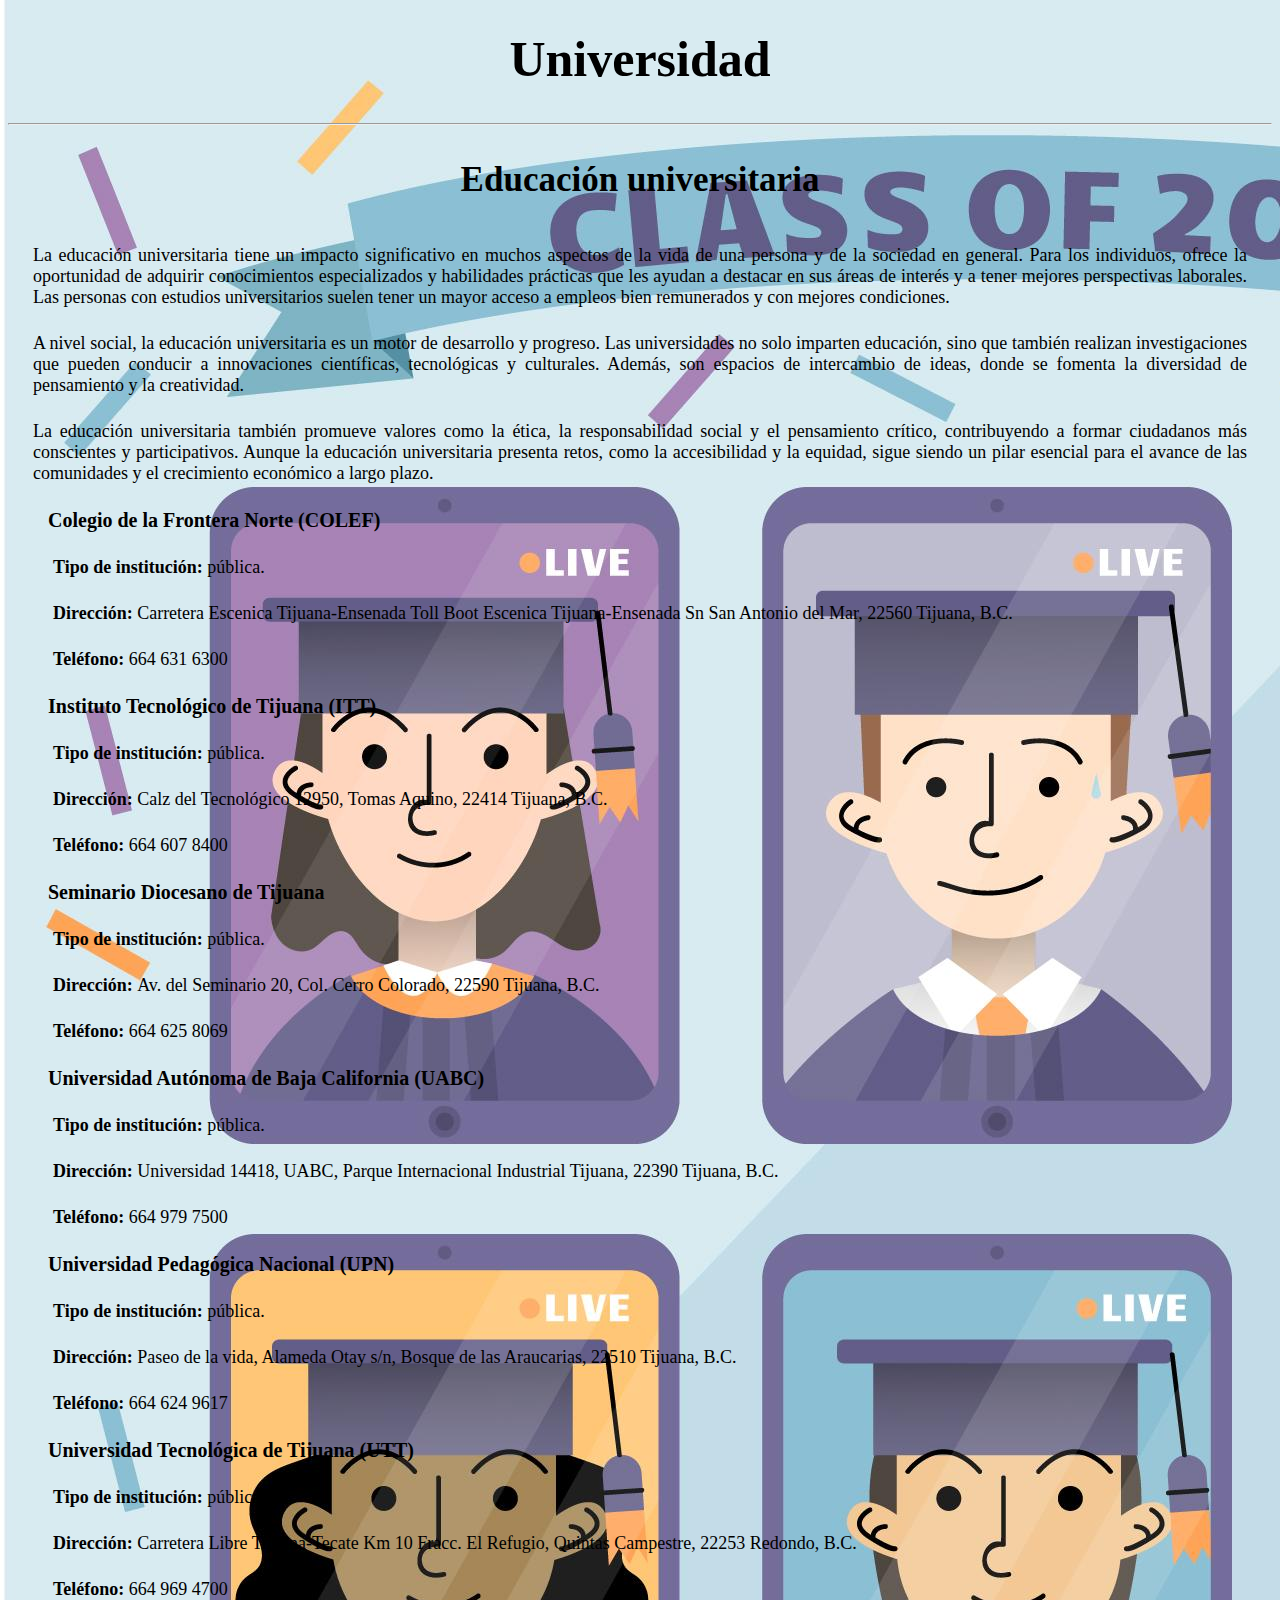
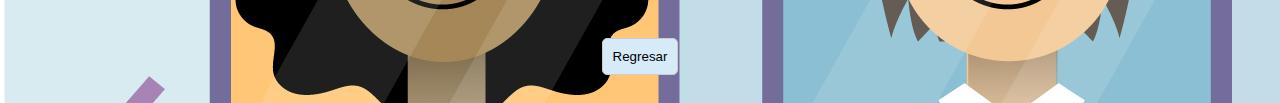
<file: uni.html>
<html>
<head>
	<meta charset="utf-8">
	<title> Universidad </title>
</head>
<style type="text/css">
	body{
		background-color: #5499C7;
	}
	body{
		background-image: url("uni.jpg");
	}
	h1{
		margin-top: 30px;
		margin-bottom: 35px;
		text-align: center;
		font-size: 50px;
	}
	h3{
		margin-top: 35px;
		text-align: center;
		font-size: 35PX;
		margin-bottom: 45px;
	}
	p{
		margin-top: 25px;
		text-align: justify;
		margin-left: 25px;
		margin-right: 25px;
		font-size: 18px;
	}
	p.p-1{
		margin-left: 40px;
		font-weight: bold;
		font-size: 20px;
	}
	p.p-2{
		font-weight: bold;
		font-size: 15px;
	}
	.ne{
		font-weight: bold;
		margin-left: 20px;
	}
	input[type="submit"]{
		
		margin: 20px auto;
        border: 1px solid #ccc; 
        padding: 10px; 
        border-radius: 5px;
        background-color: #D6EAF8;
        text-decoration: none;
	}
</style>
<body>

	<h1> Universidad </h1>
	
	<hr>

	<h3> Educación universitaria </h3>

	<p> La educación universitaria tiene un impacto significativo en muchos aspectos de la vida de una persona y de la sociedad en general. Para los individuos, ofrece la oportunidad de adquirir conocimientos especializados y habilidades prácticas que les ayudan a destacar en sus áreas de interés y a tener mejores perspectivas laborales. Las personas con estudios universitarios suelen tener un mayor acceso a empleos bien remunerados y con mejores condiciones. </p>

	<p> A nivel social, la educación universitaria es un motor de desarrollo y progreso. Las universidades no solo imparten educación, sino que también realizan investigaciones que pueden conducir a innovaciones científicas, tecnológicas y culturales. Además, son espacios de intercambio de ideas, donde se fomenta la diversidad de pensamiento y la creatividad. </p>

	<p> La educación universitaria también promueve valores como la ética, la responsabilidad social y el pensamiento crítico, contribuyendo a formar ciudadanos más conscientes y participativos. Aunque la educación universitaria presenta retos, como la accesibilidad y la equidad, sigue siendo un pilar esencial para el avance de las comunidades y el crecimiento económico a largo plazo. </p>

	<p class="p-1">Colegio de la Frontera Norte (COLEF)</p>
	<p><span class="ne">Tipo de institución: </span>pública.</p>
	<p><span class="ne">Dirección: </span>Carretera Escenica Tijuana-Ensenada Toll Boot Escenica Tijuana-Ensenada Sn San Antonio del Mar, 22560 Tijuana, B.C.</p>
	<p><span class="ne">Teléfono: </span>664 631 6300</p>

	<p class="p-1">Instituto Tecnológico de Tijuana (ITT)</p>
	<p><span class="ne">Tipo de institución: </span>pública.</p>
	<p><span class="ne">Dirección: </span>Calz del Tecnológico 12950, Tomas Aquino, 22414 Tijuana, B.C.</p>
	<p><span class="ne">Teléfono: </span>664 607 8400</p>

	<p class="p-1">Seminario Diocesano de Tijuana</p>
	<p><span class="ne">Tipo de institución: </span>pública.</p>
	<p><span class="ne">Dirección: </span>Av. del Seminario 20, Col. Cerro Colorado, 22590 Tijuana, B.C.</p>
	<p><span class="ne">Teléfono: </span>664 625 8069</p>

	<p class="p-1">Universidad Autónoma de Baja California (UABC)</p>
	<p><span class="ne">Tipo de institución: </span>pública.</p>
	<p><span class="ne">Dirección: </span>Universidad 14418, UABC, Parque Internacional Industrial Tijuana, 22390 Tijuana, B.C.</p>
	<p><span class="ne">Teléfono: </span>664 979 7500</p>

	<p class="p-1">Universidad Pedagógica Nacional (UPN)</p>
	<p><span class="ne">Tipo de institución: </span>pública.</p>
	<p><span class="ne">Dirección: </span>Paseo de la vida, Alameda Otay s/n, Bosque de las Araucarias, 22510 Tijuana, B.C.</p>
	<p><span class="ne">Teléfono: </span>664 624 9617</p>

	<p class="p-1">Universidad Tecnológica de Tijuana (UTT)</p>
	<p><span class="ne">Tipo de institución: </span>pública.</p>
	<p><span class="ne">Dirección: </span>Carretera Libre Tijuana-Tecate Km 10 Fracc. El Refugio, Quintas Campestre, 22253 Redondo, B.C.</p>
	<p><span class="ne">Teléfono: </span>664 969 4700</p>

	<center>
	<a href="Principal.html"> <input type="submit" name="Regresar" value="Regresar"> </a>
	</center>
</body>
</html>
</file>
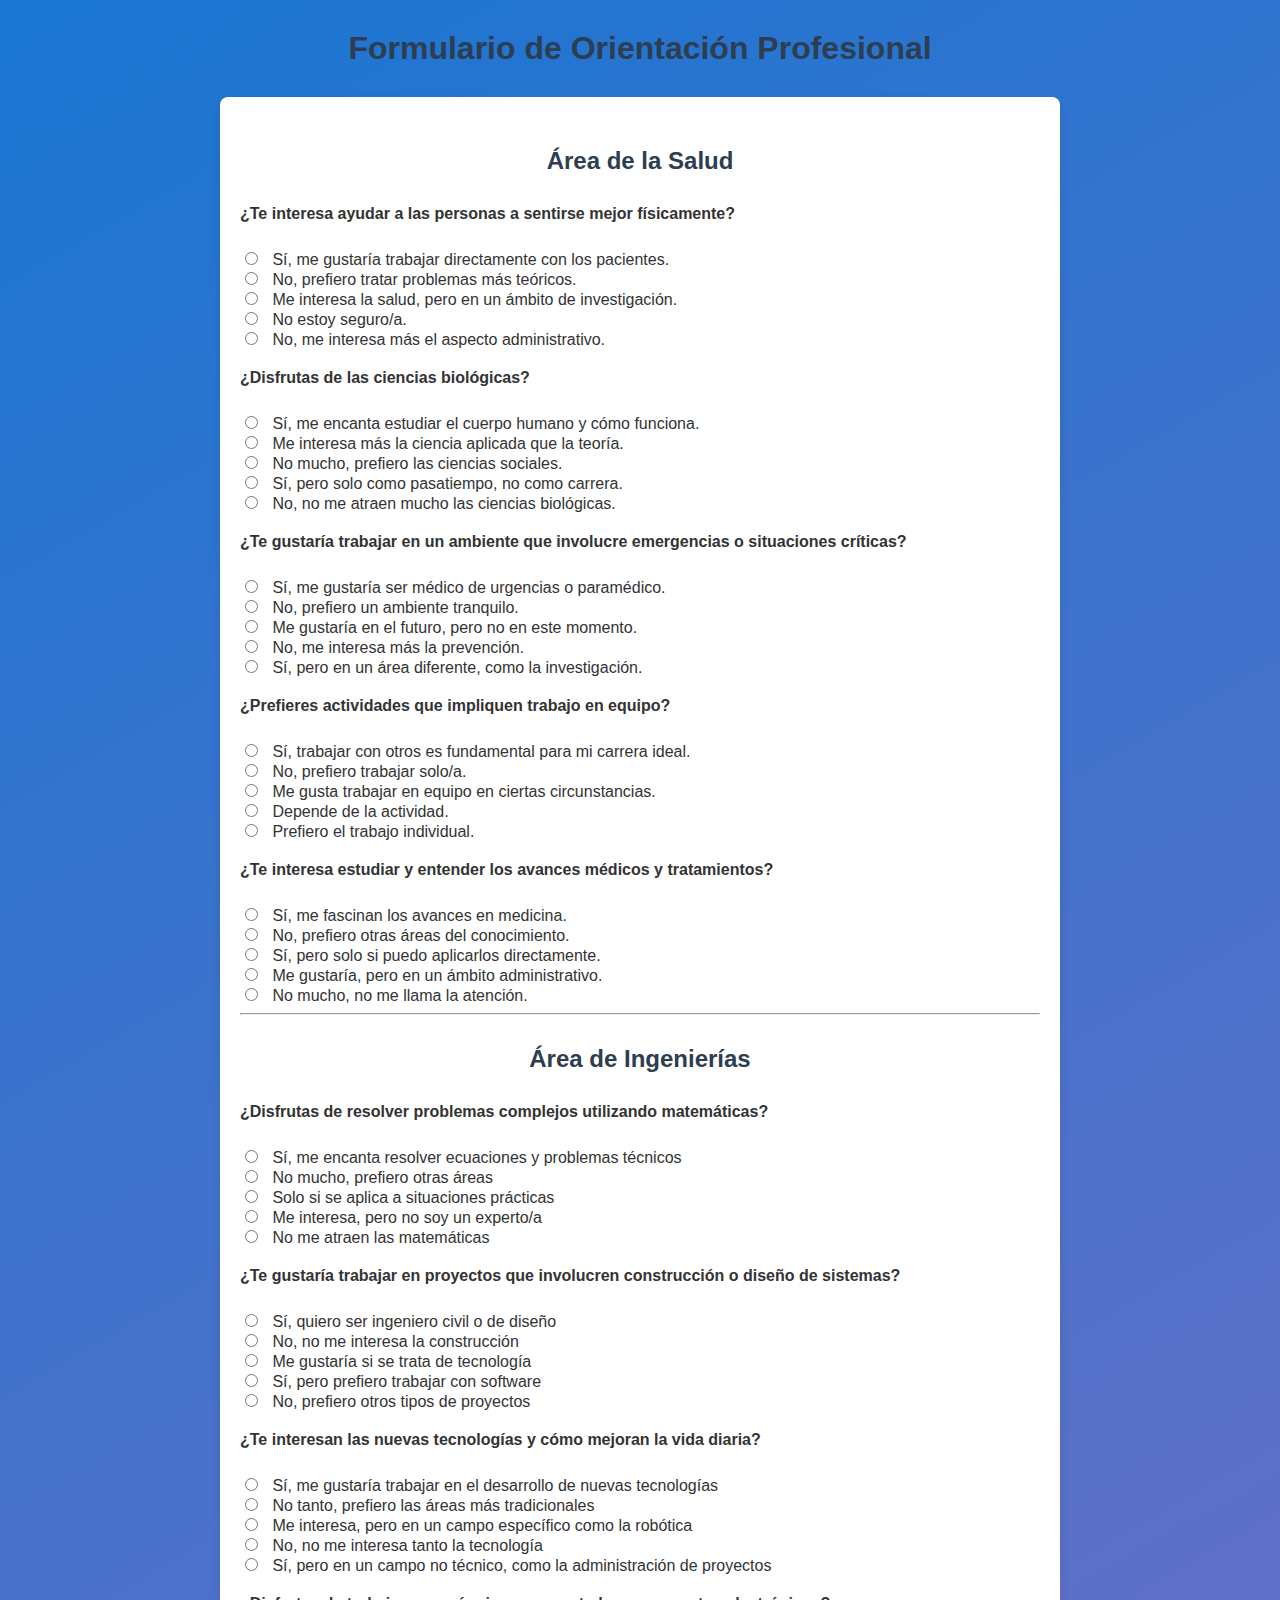
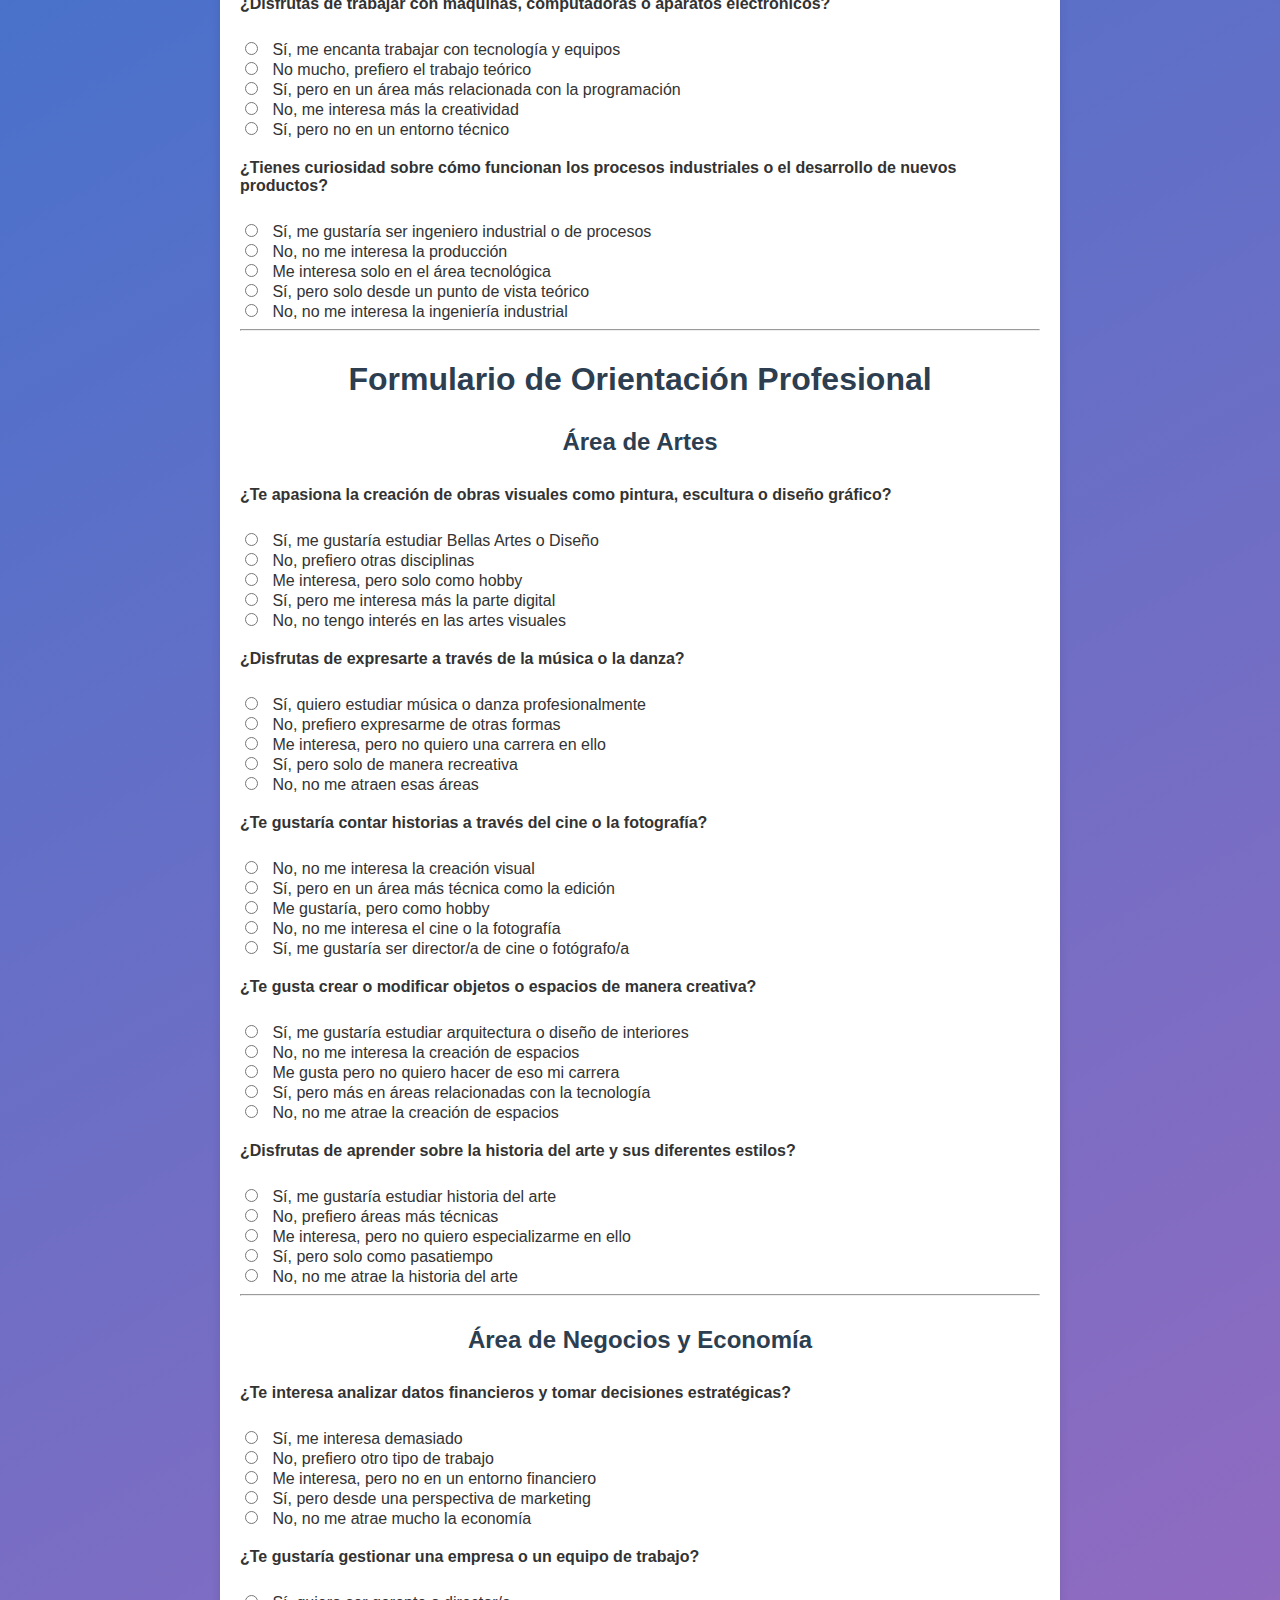
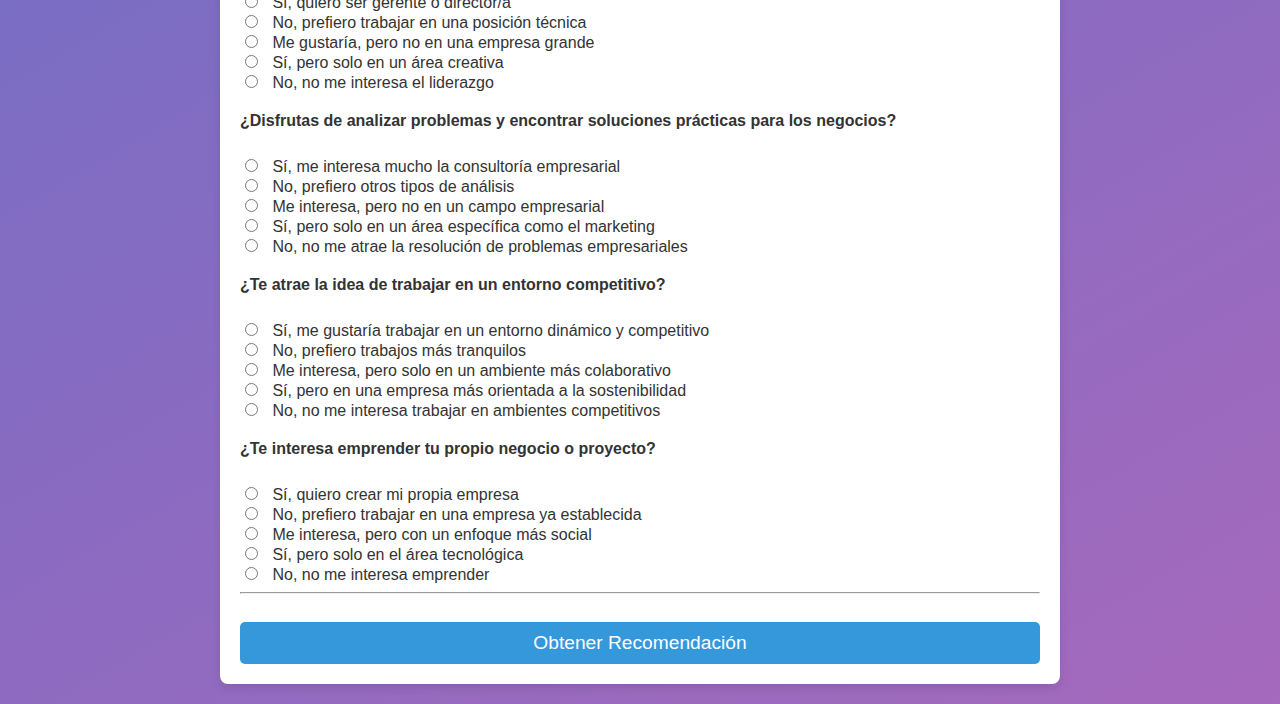
<file: vocacional.html>
<!DOCTYPE html>
<html lang="es">
<head>
    <meta charset="UTF-8">
    <meta name="viewport" content="width=device-width, initial-scale=1.0">
    <title>Formulario de Orientación Profesional</title>
</head>
  <style>
        body {
            font-family: Arial, sans-serif;
            margin: 0;
            padding: 0;
            background: linear-gradient(150deg, #1976d2, #a569bd);
            color: #333;
        }

        h1, h2 {
            margin-top: 30px;
            text-align: center;
            color: #2c3e50;
            margin-bottom: 30px;
        }

        form {
            max-width: 800px;
            margin: 20px auto;
            padding: 20px;
            background-color: #fff;
            border-radius: 8px;
            box-shadow: 0 4px 10px rgba(0, 0, 0, 0.1);
        }

        label {
            font-weight: bold;
            display: block;
            margin-bottom: 8px;
            margin-top: 20px;
        }

        input[type="radio"] {
            margin-right: 10px;
        }

        .form-section {
            margin-bottom: 30px;
        }

        .form-section hr {
            border: 1px solid #ddd;
            margin: 20px 0;
        }

        .form-section h2 {
            background-color: #3498db;
            color: white;
            padding: 10px;
            border-radius: 5px;
        }

        .form-section label {
            font-size: 1rem;
        }

        .form-section input[type="radio"] {
            margin-right: 8px;
        }

        button[type="submit"] {
            background-color: #3498db;
            color: white;
            padding: 10px 20px;
            border: none;
            border-radius: 5px;
            cursor: pointer;
            font-size: 1.2rem;
            width: 100%;
            margin-top: 20px;
        }

        button[type="submit"]:hover {
            background-color: #2980b9;
        }

        #resultado {
            font-size: 1.2rem;
            margin-top: 20px;
            text-align: center;
            font-weight: bold;
            color: #2c3e50;
        }
    </style>
<body>
    <h1>Formulario de Orientación Profesional</h1>

    <form action="cone.php" method="POST" id="formulario" onsubmit="procesarFormulario(event)">

        <h2>Área de la Salud</h2>

        <label> ¿Te interesa ayudar a las personas a sentirse mejor físicamente?</label><br>
        <input type="radio" name="salu1" value="a">  Sí, me gustaría trabajar directamente con los pacientes.<br>
        <input type="radio" name="salu1" value="b">  No, prefiero tratar problemas más teóricos.<br>
        <input type="radio" name="salu1" value="c">  Me interesa la salud, pero en un ámbito de investigación.<br>
        <input type="radio" name="salu1" value="d">  No estoy seguro/a.<br>
        <input type="radio" name="salu1" value="e">  No, me interesa más el aspecto administrativo.<br>

        <label> ¿Disfrutas de las ciencias biológicas?</label><br>
        <input type="radio" name="salu2" value="a">  Sí, me encanta estudiar el cuerpo humano y cómo funciona.<br>
        <input type="radio" name="salu2" value="b">  Me interesa más la ciencia aplicada que la teoría.<br>
        <input type="radio" name="salu2" value="c">  No mucho, prefiero las ciencias sociales.<br>
        <input type="radio" name="salu2" value="d">  Sí, pero solo como pasatiempo, no como carrera.<br>
        <input type="radio" name="salu2" value="e">  No, no me atraen mucho las ciencias biológicas.<br>

        <label> ¿Te gustaría trabajar en un ambiente que involucre emergencias o situaciones críticas?</label><br>
        <input type="radio" name="salu3" value="a">  Sí, me gustaría ser médico de urgencias o paramédico.<br>
        <input type="radio" name="salu3" value="b">  No, prefiero un ambiente tranquilo.<br>
        <input type="radio" name="salu3" value="c">  Me gustaría en el futuro, pero no en este momento.<br>
        <input type="radio" name="salu3" value="d">  No, me interesa más la prevención.<br>
        <input type="radio" name="salu3" value="e">  Sí, pero en un área diferente, como la investigación.<br>

        <label> ¿Prefieres actividades que impliquen trabajo en equipo?</label><br>
        <input type="radio" name="salu4" value="a">  Sí, trabajar con otros es fundamental para mi carrera ideal.<br>
        <input type="radio" name="salu4" value="b">  No, prefiero trabajar solo/a.<br>
        <input type="radio" name="salu4" value="c">  Me gusta trabajar en equipo en ciertas circunstancias.<br>
        <input type="radio" name="salu4" value="d">  Depende de la actividad.<br>
        <input type="radio" name="salu4" value="e">  Prefiero el trabajo individual.<br>

        <label> ¿Te interesa estudiar y entender los avances médicos y tratamientos?</label><br>
        <input type="radio" name="salu5" value="a"> Sí, me fascinan los avances en medicina.<br>
        <input type="radio" name="salu5" value="b"> No, prefiero otras áreas del conocimiento.<br>
        <input type="radio" name="salu5" value="c"> Sí, pero solo si puedo aplicarlos directamente.<br>
        <input type="radio" name="salu5" value="d"> Me gustaría, pero en un ámbito administrativo.<br>
        <input type="radio" name="salu5" value="e"> No mucho, no me llama la atención.<br>

        <hr>

        <h2>Área de Ingenierías</h2>

        <label> ¿Disfrutas de resolver problemas complejos utilizando matemáticas?</label><br>
        <input type="radio" name="ingen6" value="a"> Sí, me encanta resolver ecuaciones y problemas técnicos<br>
        <input type="radio" name="inge6" value="b"> No mucho, prefiero otras áreas<br>
        <input type="radio" name="inge6" value="c"> Solo si se aplica a situaciones prácticas<br>
        <input type="radio" name="inge6" value="d"> Me interesa, pero no soy un experto/a<br>
        <input type="radio" name="inge6" value="e"> No me atraen las matemáticas<br>

        <label> ¿Te gustaría trabajar en proyectos que involucren construcción o diseño de sistemas?</label><br>
        <input type="radio" name="inge7" value="a"> Sí, quiero ser ingeniero civil o de diseño<br>
        <input type="radio" name="inge7" value="b"> No, no me interesa la construcción<br>
        <input type="radio" name="inge7" value="c"> Me gustaría si se trata de tecnología<br>
        <input type="radio" name="inge7" value="d"> Sí, pero prefiero trabajar con software<br>
        <input type="radio" name="inge7" value="e"> No, prefiero otros tipos de proyectos<br>

        <label>¿Te interesan las nuevas tecnologías y cómo mejoran la vida diaria?</label><br>
        <input type="radio" name="inge8" value="a"> Sí, me gustaría trabajar en el desarrollo de nuevas tecnologías<br>
        <input type="radio" name="inge8" value="b"> No tanto, prefiero las áreas más tradicionales<br>
        <input type="radio" name="inge8" value="c"> Me interesa, pero en un campo específico como la robótica<br>
        <input type="radio" name="inge8" value="d"> No, no me interesa tanto la tecnología<br>
        <input type="radio" name="inge8" value="e"> Sí, pero en un campo no técnico, como la administración de proyectos<br>

        <label> ¿Disfrutas de trabajar con máquinas, computadoras o aparatos electrónicos?</label><br>
        <input type="radio" name="inge9" value="a"> Sí, me encanta trabajar con tecnología y equipos<br>
        <input type="radio" name="inge9" value="b"> No mucho, prefiero el trabajo teórico<br>
        <input type="radio" name="inge9" value="c"> Sí, pero en un área más relacionada con la programación<br>
        <input type="radio" name="inge9" value="d"> No, me interesa más la creatividad<br>
        <input type="radio" name="inge9" value="e"> Sí, pero no en un entorno técnico<br>

        <label> ¿Tienes curiosidad sobre cómo funcionan los procesos industriales o el desarrollo de nuevos productos?</label><br>
        <input type="radio" name="inge10" value="a">  Sí, me gustaría ser ingeniero industrial o de procesos<br>
        <input type="radio" name="inge10" value="b">  No, no me interesa la producción<br>
        <input type="radio" name="inge10" value="c">  Me interesa solo en el área tecnológica<br>
        <input type="radio" name="inge10" value="d">  Sí, pero solo desde un punto de vista teórico<br>
        <input type="radio" name="inge10" value="e">  No, no me interesa la ingeniería industrial<br>

        <hr>

  
        <h1>Formulario de Orientación Profesional</h1>

        <form id="formulario">

        <h2>Área de Artes</h2>
        <label> ¿Te apasiona la creación de obras visuales como pintura, escultura o diseño gráfico? </label><br>
        <input type="radio" name="arte11" value="a"> Sí, me gustaría estudiar Bellas Artes o Diseño <br>
        <input type="radio" name="arte11" value="b"> No, prefiero otras disciplinas <br>
        <input type="radio" name="arte11" value="c"> Me interesa, pero solo como hobby <br>
        <input type="radio" name="arte11" value="d"> Sí, pero me interesa más la parte digital <br>
        <input type="radio" name="arte11" value="e"> No, no tengo interés en las artes visuales <br>

        <label> ¿Disfrutas de expresarte a través de la música o la danza? </label><br>
        <input type="radio" name="arte12" value="a"> Sí, quiero estudiar música o danza profesionalmente  <br>
        <input type="radio" name="arte12" value="b"> No, prefiero expresarme de otras formas <br>
        <input type="radio" name="arte12" value="c"> Me interesa, pero no quiero una carrera en ello <br>
        <input type="radio" name="arte12" value="d"> Sí, pero solo de manera recreativa<br>
        <input type="radio" name="arte12" value="e"> No, no me atraen esas áreas <br>

        <label> ¿Te gustaría contar historias a través del cine o la fotografía? </label><br>
        <input type="radio" name="arte13" value="a"> No, no me interesa la creación visual <br>
        <input type="radio" name="arte13" value="b"> Sí, pero en un área más técnica como la edición <br>
        <input type="radio" name="arte13" value="c"> Me gustaría, pero como hobby <br>
        <input type="radio" name="arte13" value="d"> No, no me interesa el cine o la fotografía <br>
        <input type="radio" name="arte13" value="e"> Sí, me gustaría ser director/a de cine o fotógrafo/a <br>

        <label> ¿Te gusta crear o modificar objetos o espacios de manera creativa? </label><br>
        <input type="radio" name="arte14" value="a"> Sí, me gustaría estudiar arquitectura o diseño de interiores <br>
        <input type="radio" name="arte14" value="b"> No, no me interesa la creación de espacios <br>
        <input type="radio" name="arte14" value="c"> Me gusta pero no quiero hacer de eso mi carrera<br>
        <input type="radio" name="arte14" value="d"> Sí, pero más en áreas relacionadas con la tecnología<br>
        <input type="radio" name="arte14" value="e"> No, no me atrae la creación de espacios <br>

        <label> ¿Disfrutas de aprender sobre la historia del arte y sus diferentes estilos? </label><br>
        <input type="radio" name="arte15" value="a"> Sí, me gustaría estudiar historia del arte <br>
        <input type="radio" name="arte15" value="b"> No, prefiero áreas más técnicas<br>
        <input type="radio" name="arte15" value="c"> Me interesa, pero no quiero especializarme en ello<br>
        <input type="radio" name="arte15" value="d"> Sí, pero solo como pasatiempo <br>
        <input type="radio" name="arte15" value="e"> No, no me atrae la historia del arte<br>

        <hr>

        <h2>Área de Negocios y Economía</h2>

        <label> ¿Te interesa analizar datos financieros y tomar decisiones estratégicas? </label><br>
        <input type="radio" name="neec16" value="a"> Sí, me interesa demasiado <br>
        <input type="radio" name="neec16" value="b"> No, prefiero otro tipo de trabajo <br>
        <input type="radio" name="neec16" value="c"> Me interesa, pero no en un entorno financiero <br>
        <input type="radio" name="neec16" value="d"> Sí, pero desde una perspectiva de marketing <br>
        <input type="radio" name="neec16" value="e"> No, no me atrae mucho la economía <br>

        <label> ¿Te gustaría gestionar una empresa o un equipo de trabajo? </label><br>
        <input type="radio" name="neec17" value="a"> Sí, quiero ser gerente o director/a <br>
        <input type="radio" name="neec17" value="b"> No, prefiero trabajar en una posición técnica <br>
        <input type="radio" name="neec17" value="c"> Me gustaría, pero no en una empresa grande <br>
        <input type="radio" name="neec17" value="d"> Sí, pero solo en un área creativa <br>
        <input type="radio" name="neec17" value="e"> No, no me interesa el liderazgo <br>

        <label> ¿Disfrutas de analizar problemas y encontrar soluciones prácticas para los negocios? </label><br>
        <input type="radio" name="neec18" value="a"> Sí, me interesa mucho la consultoría empresarial <br>
        <input type="radio" name="neec18" value="b"> No, prefiero otros tipos de análisis <br>
        <input type="radio" name="neec18" value="c"> Me interesa, pero no en un campo empresarial <br>
        <input type="radio" name="neec18" value="d"> Sí, pero solo en un área específica como el marketing <br>
        <input type="radio" name="neec18" value="e"> No, no me atrae la resolución de problemas empresariales <br>

        <label> ¿Te atrae la idea de trabajar en un entorno competitivo? </label><br>
        <input type="radio" name="neec19" value="a"> Sí, me gustaría trabajar en un entorno dinámico y competitivo <br>
        <input type="radio" name="neec19" value="b"> No, prefiero trabajos más tranquilos<br>
        <input type="radio" name="neec19" value="c"> Me interesa, pero solo en un ambiente más colaborativo <br>
        <input type="radio" name="neec19" value="d"> Sí, pero en una empresa más orientada a la sostenibilidad <br>
        <input type="radio" name="neec19" value="e"> No, no me interesa trabajar en ambientes competitivos <br>

        <label> ¿Te interesa emprender tu propio negocio o proyecto? </label><br>
        <input type="radio" name="neec20" value="a"> Sí, quiero crear mi propia empresa <br>
        <input type="radio" name="neec20" value="b"> No, prefiero trabajar en una empresa ya establecida <br>
        <input type="radio" name="neec20" value="c"> Me interesa, pero con un enfoque más social<br>
        <input type="radio" name="neec20" value="d"> Sí, pero solo en el área tecnológica <br>
        <input type="radio" name="neec20" value="e"> No, no me interesa emprender <br>

        <hr>

        <button type="submit">Obtener Recomendación</button>
    </form>

    <div id="resultado" style="margin-top: 20px;"></div>

    <script>
        document.getElementById('formulario').addEventListener('submit', function(event) {
            event.preventDefault(); 

            let puntajes = {
                salud: 0,
                ingenieria: 0,
                artes: 0,
                negocios: 0
            };

            const respuestas = new FormData(event.target);

            respuestas.forEach(function(value, name) {
                if (name.includes("arte")) {
                    puntajes.artes += 1;
                } else if (name.includes("neec")) {
                    puntajes.negocios += 1;
                }

            });

            let areaRecomendada = Object.keys(puntajes).reduce(function(a, b) {
                return puntajes[a] > puntajes[b] ? a : b;
            });

            let mensaje = '';
            if (areaRecomendada === 'artes') {
                mensaje = 'Por tus respuestas te recomendamos explorar áreas creativas como Bellas Artes, Diseño Gráfico, Fotografía o Música.';
            } else if (areaRecomendada === 'negocios') {
                mensaje = 'Por tus respuestas explorar áreas relacionadas con los negocios, como administración, marketing o emprendimiento.';
            }

            document.getElementById('resultado').innerText = mensaje;
        });
    </script>
</body>
</html>
</file>
<file: style.css>
body{
	margin: 0;
	padding: 0;
	font-family: montserrat;
	background: linear-gradient(150deg, #1976d2, #a569bd);
	height: 100vh;
}

.formulario{
	position: absolute;
	top: 50%;
	left: 50%;	
	transform: translate(-50%, -50%);
	width: 400px;
	background: white;
	border-radius: 10px;

}

.formulario h1{
	text-align: center;
	padding: 0 0 20px 0;
	border-bottom: 1px solid silver;
}

.formulario form{
	padding: 0 40px;
	box-sizing: border-box;
}

form .username{
	position: relative;
	border-bottom: 2px solid #adadad;
	margin: 30px 0;
}


form .contraseña{
	position: relative;
	border-bottom: 2px solid #adadad;
	margin: 30px 0;
}


.username input{
	width: 100%;
	padding: 0 5px;
	height: 40px;
	font-size: 16px;
	border: none;
	background: none;
	outline: none;
}

.username label{
	position: absolute;
	top: 50%;
	left: 65px;
	color: #adadad;
	transform: translate(-50%);
	font-size: 16px;
	pointer-events: none;
	transition: .5s;
}

.username span::before{
	content: '';
	position: absolute;
	top: 40px;
	left: 0;
	width: 100%;
	height: 2px;
	background: #a569bd;
	transition: 5s;
}

.contraseña input{
	width: 100%;
	padding: 0 5px;
	height: 40px;
	font-size: 16px;
	border: none;
	background: none;
	outline: none;
}

.contraseña label{
	position: absolute;
	top: 50%;
	left: 40px;
	color: #adadad;
	transform: translate(-50%);
	font-size: 16px;
	pointer-events: none;
	transition: .5s;
}

.contraseña span::before{
	content: '';
	position: absolute;
	top: 40px;
	left: 0;
	width: 100%;
	height: 2px;
	background: #a569bd;
	transition: 5s;
}

.username input:focus ~ label,
.username input:valid ~ label{
    top: -5px;
    color: #a569bd;
    transition: top 0.3s ease, color 0.3s ease;
}

.contraseña input:focus ~ label,
.contraseña input:valid ~ label{
    top: -5px;
    color: #a569bd;
    transition: top 0.3s ease, color 0.3s ease;
}

.username input:focus ~ span::before
.username input:focus ~ span::before{
	width: 100%;
}

.contraseña input:focus ~ span::before
.contraseña input:focus ~ span::before{
	width: 100%;
}

input[type="submit"]{
	width: 100%;
	height: 50px;
	border: 1px solid;
	background: #a569bd;
	border-radius: 25px;
	font-size: 18px;
	color: white;
	cursor: pointer;
	outline: none;
}
</file>
